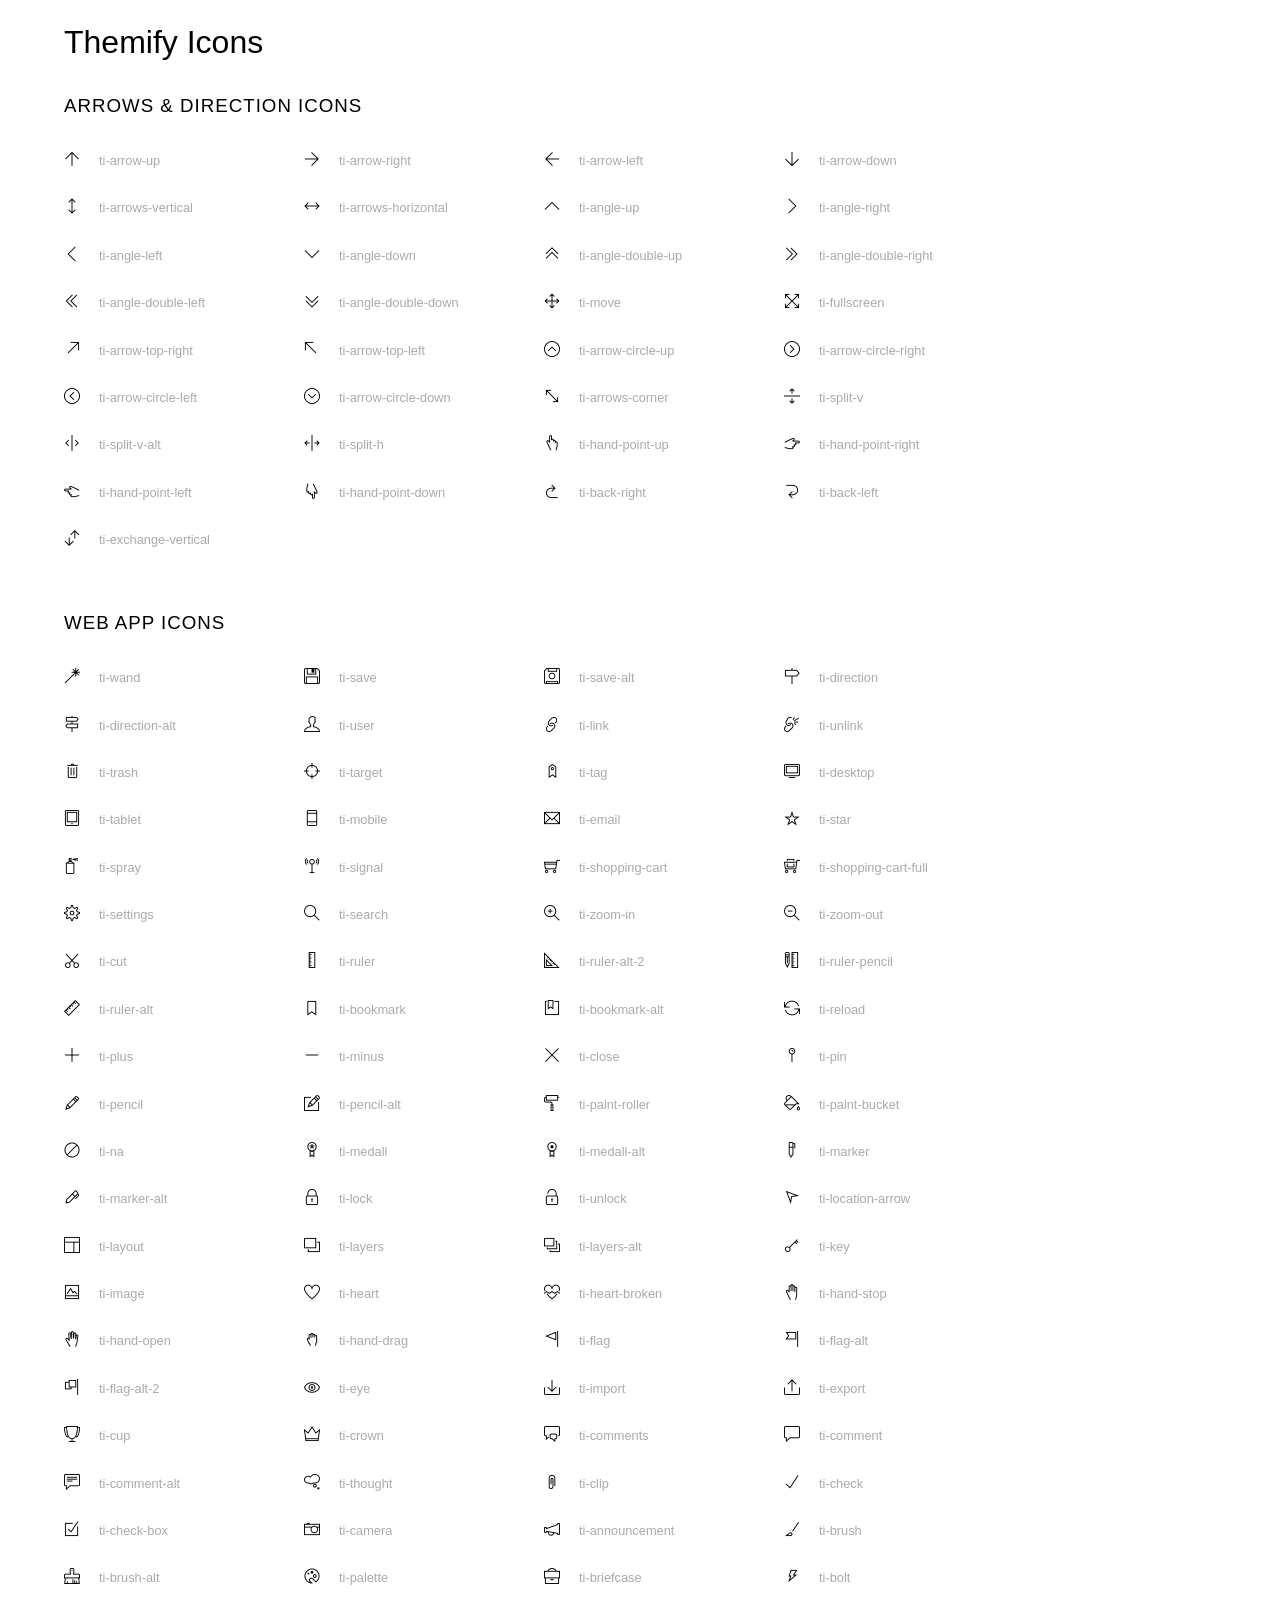
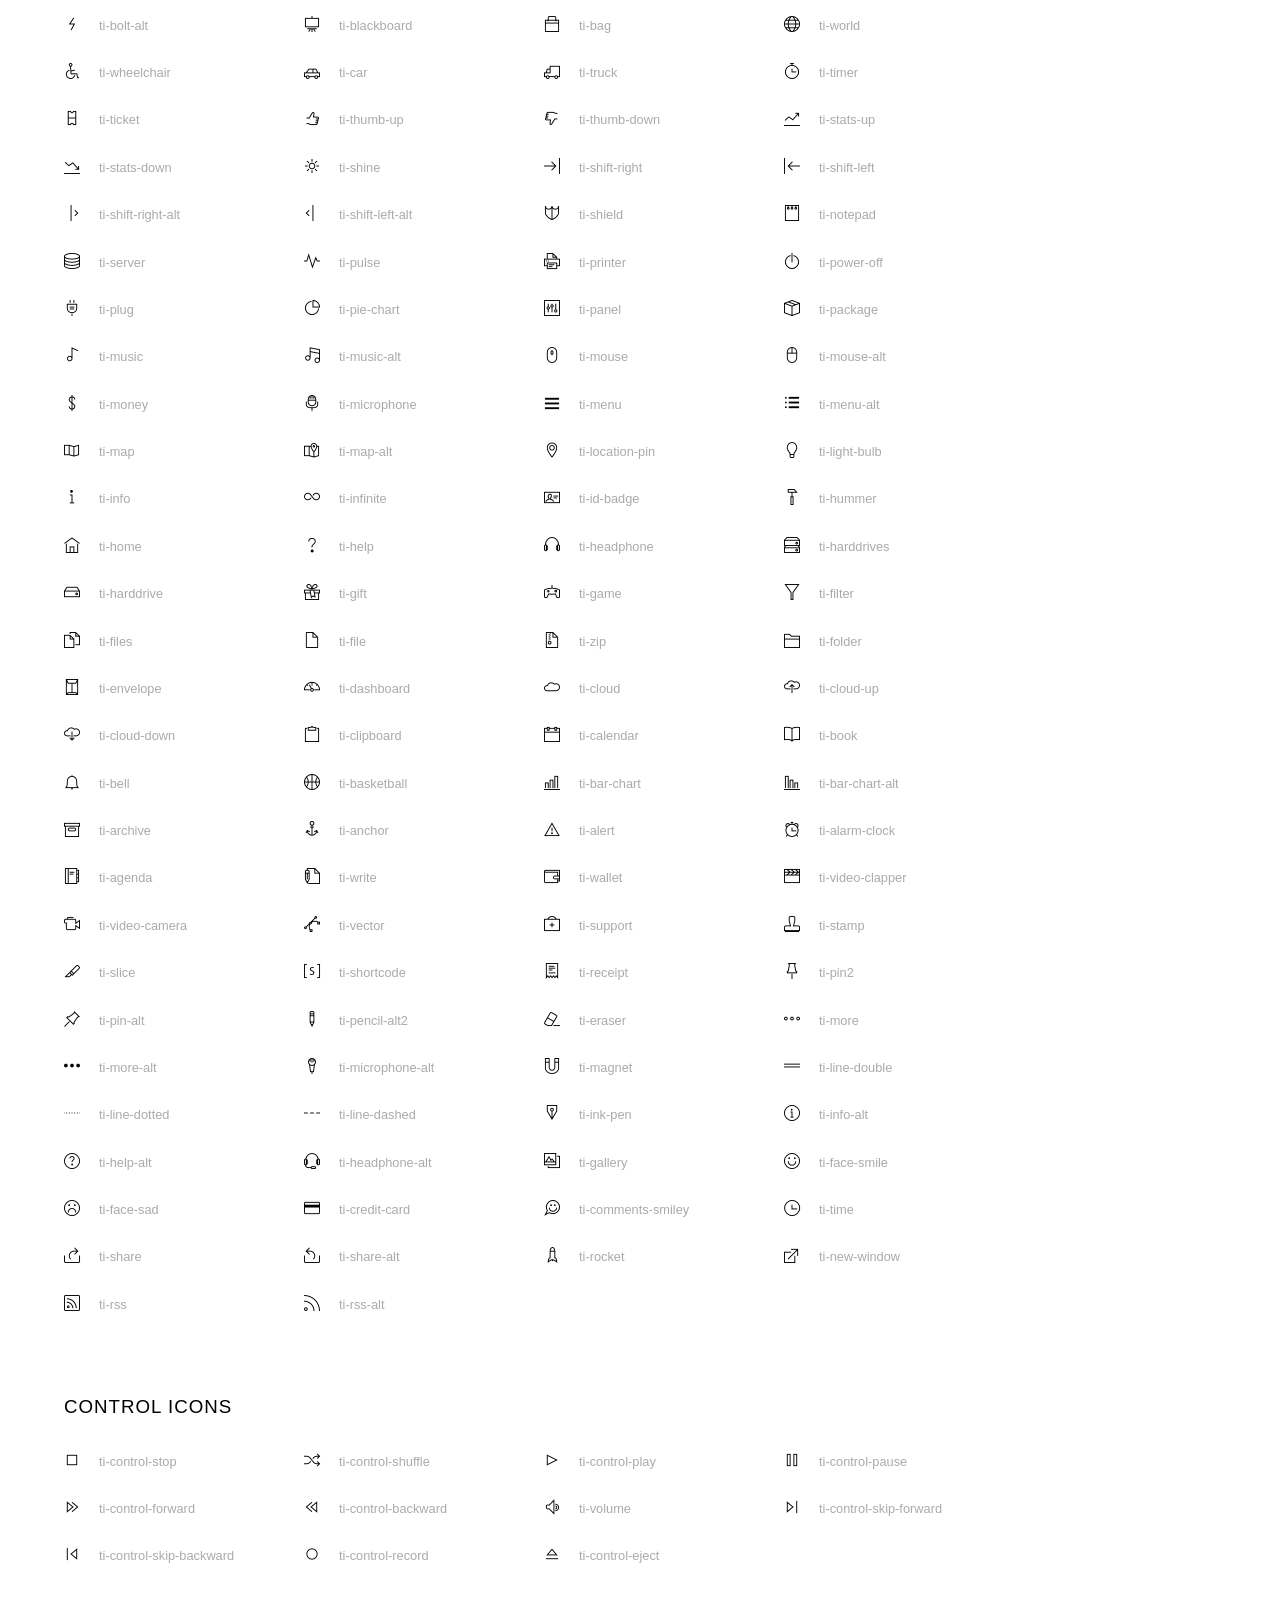
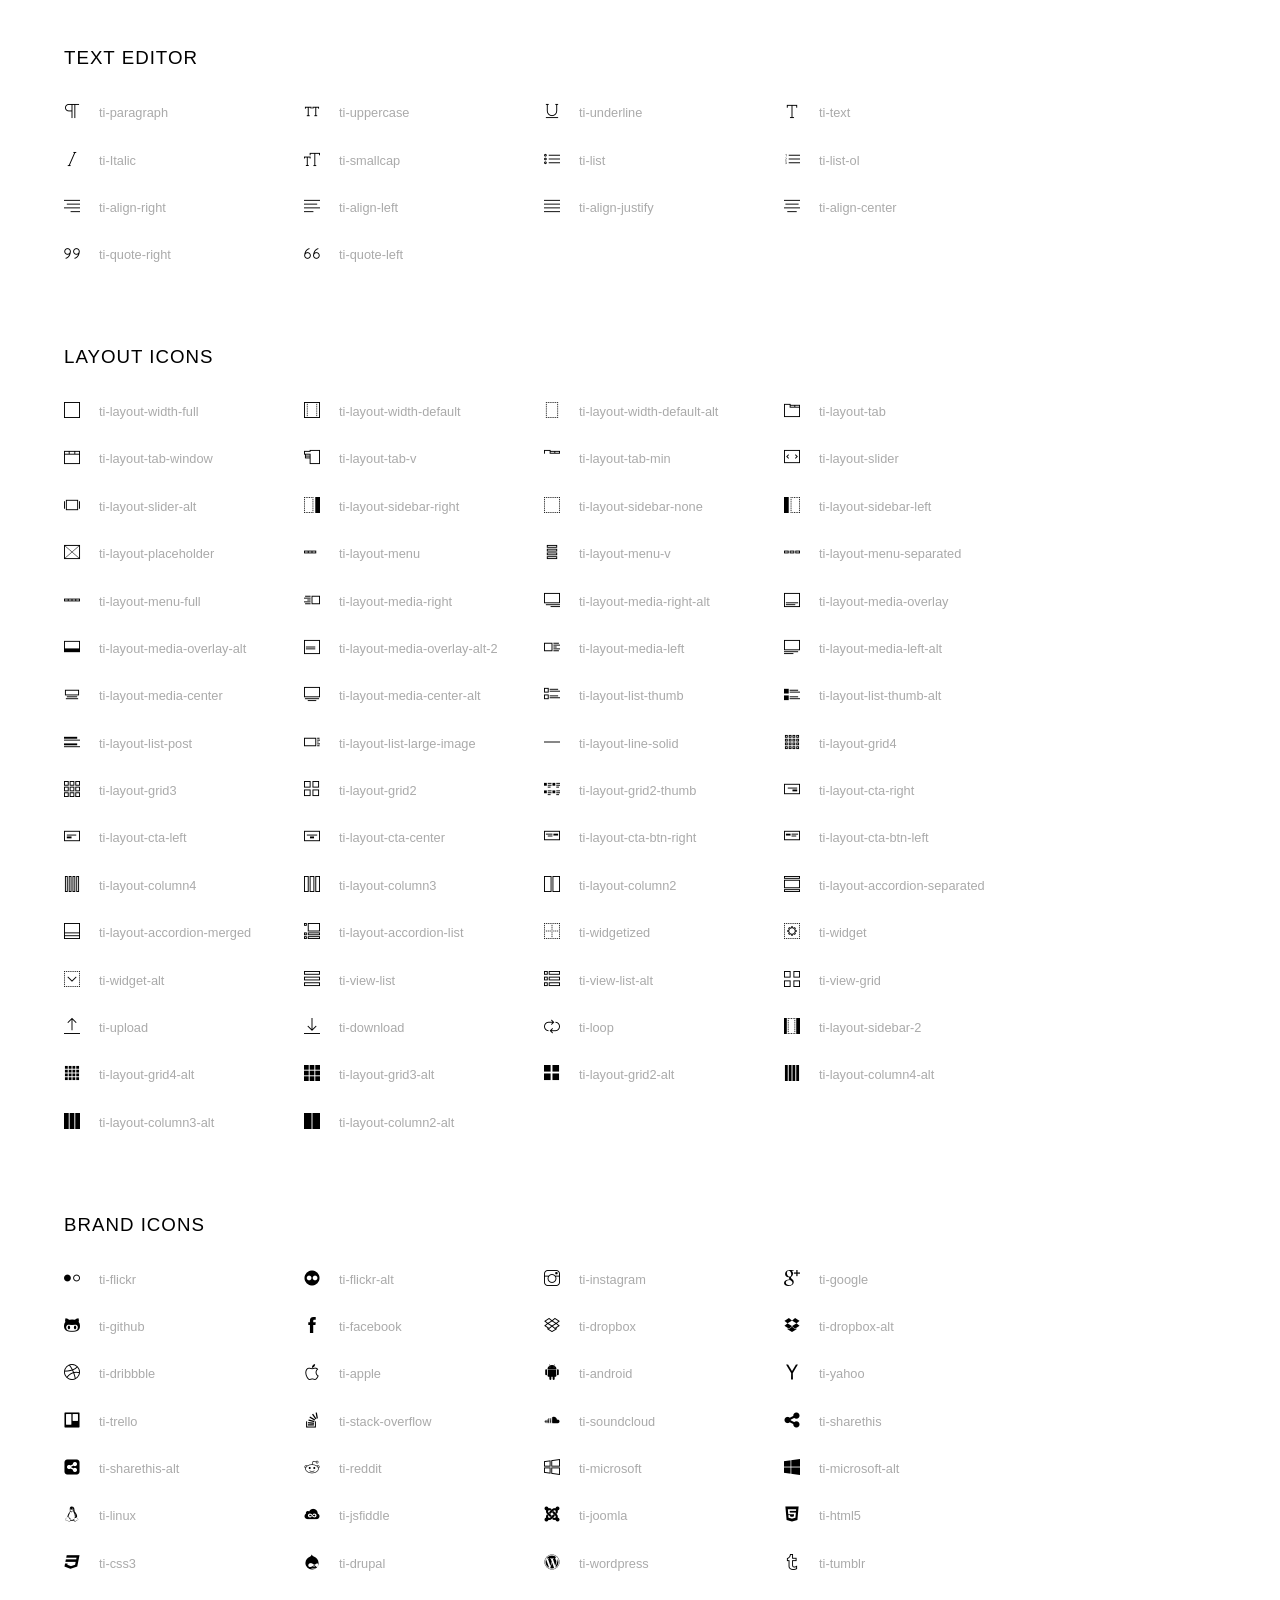
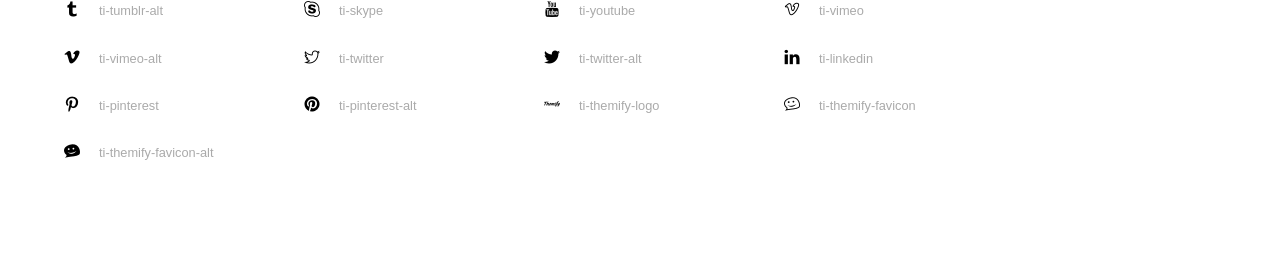
<file: vendors/themify-icons/index.html>
<!doctype html>
<html>
<head>
	<meta charset="utf-8">
	<title>Themify Icon Font</title>
	<meta name="viewport" content="width=device-width">
	<link rel="stylesheet" href="demo-files/demo.css">
	<link rel="stylesheet" href="themify-icons.css">
	<!--[if lt IE 8]><!-->
	<link rel="stylesheet" href="ie7/ie7.css">
	<!--<![endif]-->
</head>
<body>
	<h1>Themify Icons</h1>

	<div class="icon-section">

		<div class="icon-section">
			<h3>Arrows &amp; Direction Icons </h3>

			<div class="icon-container">
				<span class="ti-arrow-up"></span><span class="icon-name"> ti-arrow-up</span>
			</div>
			<div class="icon-container">
				<span class="ti-arrow-right"></span><span class="icon-name"> ti-arrow-right</span>
			</div>
			<div class="icon-container">
				<span class="ti-arrow-left"></span><span class="icon-name"> ti-arrow-left</span>
			</div>
			<div class="icon-container">
				<span class="ti-arrow-down"></span><span class="icon-name"> ti-arrow-down</span>
			</div>
			<div class="icon-container">
				<span class="ti-arrows-vertical"></span><span class="icon-name"> ti-arrows-vertical</span>
			</div>
			<div class="icon-container">
				<span class="ti-arrows-horizontal"></span><span class="icon-name"> ti-arrows-horizontal</span>
			</div>
			<div class="icon-container">
				<span class="ti-angle-up"></span><span class="icon-name"> ti-angle-up</span>
			</div>
			<div class="icon-container">
				<span class="ti-angle-right"></span><span class="icon-name"> ti-angle-right</span>
			</div>
			<div class="icon-container">
				<span class="ti-angle-left"></span><span class="icon-name"> ti-angle-left</span>
			</div>
			<div class="icon-container">
				<span class="ti-angle-down"></span><span class="icon-name"> ti-angle-down</span>
			</div>	
			<div class="icon-container">
				<span class="ti-angle-double-up"></span><span class="icon-name"> ti-angle-double-up</span>
			</div>
			<div class="icon-container">
				<span class="ti-angle-double-right"></span><span class="icon-name"> ti-angle-double-right</span>
			</div>
			<div class="icon-container">
				<span class="ti-angle-double-left"></span><span class="icon-name"> ti-angle-double-left</span>
			</div>
			<div class="icon-container">
				<span class="ti-angle-double-down"></span><span class="icon-name"> ti-angle-double-down</span>
			</div>					
			<div class="icon-container">
				<span class="ti-move"></span><span class="icon-name"> ti-move</span>
			</div>
			<div class="icon-container">
				<span class="ti-fullscreen"></span><span class="icon-name"> ti-fullscreen</span>
			</div>
			<div class="icon-container">
				<span class="ti-arrow-top-right"></span><span class="icon-name"> ti-arrow-top-right</span>
			</div>
			<div class="icon-container">
				<span class="ti-arrow-top-left"></span><span class="icon-name"> ti-arrow-top-left</span>
			</div>
			<div class="icon-container">
				<span class="ti-arrow-circle-up"></span><span class="icon-name"> ti-arrow-circle-up</span>
			</div>
			<div class="icon-container">
				<span class="ti-arrow-circle-right"></span><span class="icon-name"> ti-arrow-circle-right</span>
			</div>
			<div class="icon-container">
				<span class="ti-arrow-circle-left"></span><span class="icon-name"> ti-arrow-circle-left</span>
			</div>
			<div class="icon-container">
				<span class="ti-arrow-circle-down"></span><span class="icon-name"> ti-arrow-circle-down</span>
			</div>
			<div class="icon-container">
				<span class="ti-arrows-corner"></span><span class="icon-name"> ti-arrows-corner</span>
			</div>
			<div class="icon-container">
				<span class="ti-split-v"></span><span class="icon-name"> ti-split-v</span>
			</div>

			<div class="icon-container">
				<span class="ti-split-v-alt"></span><span class="icon-name"> ti-split-v-alt</span>
			</div>
			<div class="icon-container">
				<span class="ti-split-h"></span><span class="icon-name"> ti-split-h</span>
			</div>
			<div class="icon-container">
				<span class="ti-hand-point-up"></span><span class="icon-name"> ti-hand-point-up</span>
			</div>
			<div class="icon-container">
				<span class="ti-hand-point-right"></span><span class="icon-name"> ti-hand-point-right</span>
			</div>
			<div class="icon-container">
				<span class="ti-hand-point-left"></span><span class="icon-name"> ti-hand-point-left</span>
			</div>
			<div class="icon-container">
				<span class="ti-hand-point-down"></span><span class="icon-name"> ti-hand-point-down</span>
			</div>
			<div class="icon-container">
				<span class="ti-back-right"></span><span class="icon-name"> ti-back-right</span>
			</div>
			<div class="icon-container">
				<span class="ti-back-left"></span><span class="icon-name"> ti-back-left</span>
			</div>
			<div class="icon-container">
				<span class="ti-exchange-vertical"></span><span class="icon-name"> ti-exchange-vertical</span>
			</div>

		</div> <!-- Arrows Icons -->



		<h3>Web App Icons</h3>
		
		<div class="icon-section">

			<div class="icon-container">
				<span class="ti-wand"></span><span class="icon-name"> ti-wand</span>
			</div>
			<div class="icon-container">
				<span class="ti-save"></span><span class="icon-name"> ti-save</span>
			</div>
			<div class="icon-container">
				<span class="ti-save-alt"></span><span class="icon-name"> ti-save-alt</span>
			</div>

			<div class="icon-container">
				<span class="ti-direction"></span><span class="icon-name"> ti-direction</span>
			</div>
			<div class="icon-container">
				<span class="ti-direction-alt"></span><span class="icon-name"> ti-direction-alt</span>
			</div>
			<div class="icon-container">
				<span class="ti-user"></span><span class="icon-name"> ti-user</span>
			</div>
			<div class="icon-container">
				<span class="ti-link"></span><span class="icon-name"> ti-link</span>
			</div>
			<div class="icon-container">
				<span class="ti-unlink"></span><span class="icon-name"> ti-unlink</span>
			</div>
			<div class="icon-container">
				<span class="ti-trash"></span><span class="icon-name"> ti-trash</span>
			</div>
			<div class="icon-container">
				<span class="ti-target"></span><span class="icon-name"> ti-target</span>
			</div>
			<div class="icon-container">
				<span class="ti-tag"></span><span class="icon-name"> ti-tag</span>
			</div>
			<div class="icon-container">
				<span class="ti-desktop"></span><span class="icon-name"> ti-desktop</span>
			</div>
			<div class="icon-container">
				<span class="ti-tablet"></span><span class="icon-name"> ti-tablet</span>
			</div>
			<div class="icon-container">
				<span class="ti-mobile"></span><span class="icon-name"> ti-mobile</span>
			</div>
			<div class="icon-container">
				<span class="ti-email"></span><span class="icon-name"> ti-email</span>
			</div>	
			<div class="icon-container">
				<span class="ti-star"></span><span class="icon-name"> ti-star</span>
			</div>
			<div class="icon-container">
				<span class="ti-spray"></span><span class="icon-name"> ti-spray</span>
			</div>
			<div class="icon-container">
				<span class="ti-signal"></span><span class="icon-name"> ti-signal</span>
			</div>
			<div class="icon-container">
				<span class="ti-shopping-cart"></span><span class="icon-name"> ti-shopping-cart</span>
			</div>
			<div class="icon-container">
				<span class="ti-shopping-cart-full"></span><span class="icon-name"> ti-shopping-cart-full</span>
			</div>
			<div class="icon-container">
				<span class="ti-settings"></span><span class="icon-name"> ti-settings</span>
			</div>
			<div class="icon-container">
				<span class="ti-search"></span><span class="icon-name"> ti-search</span>
			</div>
			<div class="icon-container">
				<span class="ti-zoom-in"></span><span class="icon-name"> ti-zoom-in</span>
			</div>
			<div class="icon-container">
				<span class="ti-zoom-out"></span><span class="icon-name"> ti-zoom-out</span>
			</div>
			<div class="icon-container">
				<span class="ti-cut"></span><span class="icon-name"> ti-cut</span>
			</div>
			<div class="icon-container">
				<span class="ti-ruler"></span><span class="icon-name"> ti-ruler</span>
			</div>
			<div class="icon-container">
				<span class="ti-ruler-alt-2"></span><span class="icon-name"> ti-ruler-alt-2</span>
			</div>			
			<div class="icon-container">
				<span class="ti-ruler-pencil"></span><span class="icon-name"> ti-ruler-pencil</span>
			</div>
			<div class="icon-container">
				<span class="ti-ruler-alt"></span><span class="icon-name"> ti-ruler-alt</span>
			</div>
			<div class="icon-container">
				<span class="ti-bookmark"></span><span class="icon-name"> ti-bookmark</span>
			</div>
			<div class="icon-container">
				<span class="ti-bookmark-alt"></span><span class="icon-name"> ti-bookmark-alt</span>
			</div>
			<div class="icon-container">
				<span class="ti-reload"></span><span class="icon-name"> ti-reload</span>
			</div>
			<div class="icon-container">
				<span class="ti-plus"></span><span class="icon-name"> ti-plus</span>
			</div>
			<div class="icon-container">
				<span class="ti-minus"></span><span class="icon-name"> ti-minus</span>
			</div>
			<div class="icon-container">
				<span class="ti-close"></span><span class="icon-name"> ti-close</span>
			</div>			
			<div class="icon-container">
				<span class="ti-pin"></span><span class="icon-name"> ti-pin</span>
			</div>
			<div class="icon-container">
				<span class="ti-pencil"></span><span class="icon-name"> ti-pencil</span>
			</div>
					
		  	<div class="icon-container">
				<span class="ti-pencil-alt"></span><span class="icon-name"> ti-pencil-alt</span>
			</div>
			<div class="icon-container">
				<span class="ti-paint-roller"></span><span class="icon-name"> ti-paint-roller</span>
			</div>
			<div class="icon-container">
				<span class="ti-paint-bucket"></span><span class="icon-name"> ti-paint-bucket</span>
			</div>
			<div class="icon-container">
				<span class="ti-na"></span><span class="icon-name"> ti-na</span>
			</div>
			<div class="icon-container">
				<span class="ti-medall"></span><span class="icon-name"> ti-medall</span>
			</div>
			<div class="icon-container">
				<span class="ti-medall-alt"></span><span class="icon-name"> ti-medall-alt</span>
			</div>
			<div class="icon-container">
				<span class="ti-marker"></span><span class="icon-name"> ti-marker</span>
			</div>
			<div class="icon-container">
				<span class="ti-marker-alt"></span><span class="icon-name"> ti-marker-alt</span>
			</div>

			<div class="icon-container">
				<span class="ti-lock"></span><span class="icon-name"> ti-lock</span>
			</div>
			<div class="icon-container">
				<span class="ti-unlock"></span><span class="icon-name"> ti-unlock</span>
			</div>
			<div class="icon-container">
				<span class="ti-location-arrow"></span><span class="icon-name"> ti-location-arrow</span>
			</div>
			<div class="icon-container">
				<span class="ti-layout"></span><span class="icon-name"> ti-layout</span>
			</div>
			<div class="icon-container">
				<span class="ti-layers"></span><span class="icon-name"> ti-layers</span>
			</div>
			<div class="icon-container">
				<span class="ti-layers-alt"></span><span class="icon-name"> ti-layers-alt</span>
			</div>
			<div class="icon-container">
				<span class="ti-key"></span><span class="icon-name"> ti-key</span>
			</div>
			<div class="icon-container">
				<span class="ti-image"></span><span class="icon-name"> ti-image</span>
			</div>
			<div class="icon-container">
				<span class="ti-heart"></span><span class="icon-name"> ti-heart</span>
			</div>
			<div class="icon-container">
				<span class="ti-heart-broken"></span><span class="icon-name"> ti-heart-broken</span>
			</div>
			<div class="icon-container">
				<span class="ti-hand-stop"></span><span class="icon-name"> ti-hand-stop</span>
			</div>
			<div class="icon-container">
				<span class="ti-hand-open"></span><span class="icon-name"> ti-hand-open</span>
			</div>
			<div class="icon-container">
				<span class="ti-hand-drag"></span><span class="icon-name"> ti-hand-drag</span>
			</div>
			<div class="icon-container">
				<span class="ti-flag"></span><span class="icon-name"> ti-flag</span>
			</div>
			<div class="icon-container">
				<span class="ti-flag-alt"></span><span class="icon-name"> ti-flag-alt</span>
			</div>
			<div class="icon-container">
				<span class="ti-flag-alt-2"></span><span class="icon-name"> ti-flag-alt-2</span>
			</div>
			<div class="icon-container">
				<span class="ti-eye"></span><span class="icon-name"> ti-eye</span>
			</div>
			<div class="icon-container">
				<span class="ti-import"></span><span class="icon-name"> ti-import</span>
			</div>			
			<div class="icon-container">
				<span class="ti-export"></span><span class="icon-name"> ti-export</span>
			</div>
			<div class="icon-container">
				<span class="ti-cup"></span><span class="icon-name"> ti-cup</span>
			</div>
			<div class="icon-container">
				<span class="ti-crown"></span><span class="icon-name"> ti-crown</span>
			</div>
			<div class="icon-container">
				<span class="ti-comments"></span><span class="icon-name"> ti-comments</span>
			</div>
			<div class="icon-container">
				<span class="ti-comment"></span><span class="icon-name"> ti-comment</span>
			</div>
			<div class="icon-container">
				<span class="ti-comment-alt"></span><span class="icon-name"> ti-comment-alt</span>
			</div>
			<div class="icon-container">
				<span class="ti-thought"></span><span class="icon-name"> ti-thought</span>
			</div>			
			<div class="icon-container">
				<span class="ti-clip"></span><span class="icon-name"> ti-clip</span>
			</div>

			<div class="icon-container">
				<span class="ti-check"></span><span class="icon-name"> ti-check</span>
			</div>
			<div class="icon-container">
				<span class="ti-check-box"></span><span class="icon-name"> ti-check-box</span>
			</div>
			<div class="icon-container">
				<span class="ti-camera"></span><span class="icon-name"> ti-camera</span>
			</div>
			<div class="icon-container">
				<span class="ti-announcement"></span><span class="icon-name"> ti-announcement</span>
			</div>
			<div class="icon-container">
				<span class="ti-brush"></span><span class="icon-name"> ti-brush</span>
			</div>
			<div class="icon-container">
				<span class="ti-brush-alt"></span><span class="icon-name"> ti-brush-alt</span>
			</div>
			<div class="icon-container">
				<span class="ti-palette"></span><span class="icon-name"> ti-palette</span>
			</div>			
			<div class="icon-container">
				<span class="ti-briefcase"></span><span class="icon-name"> ti-briefcase</span>
			</div>
			<div class="icon-container">
				<span class="ti-bolt"></span><span class="icon-name"> ti-bolt</span>
			</div>
			<div class="icon-container">
				<span class="ti-bolt-alt"></span><span class="icon-name"> ti-bolt-alt</span>
			</div>
			<div class="icon-container">
				<span class="ti-blackboard"></span><span class="icon-name"> ti-blackboard</span>
			</div>
			<div class="icon-container">
				<span class="ti-bag"></span><span class="icon-name"> ti-bag</span>
			</div>
			<div class="icon-container">
				<span class="ti-world"></span><span class="icon-name"> ti-world</span>
			</div>
			<div class="icon-container">
				<span class="ti-wheelchair"></span><span class="icon-name"> ti-wheelchair</span>
			</div>
			<div class="icon-container">
				<span class="ti-car"></span><span class="icon-name"> ti-car</span>
			</div>
			<div class="icon-container">
				<span class="ti-truck"></span><span class="icon-name"> ti-truck</span>
			</div>
			<div class="icon-container">
				<span class="ti-timer"></span><span class="icon-name"> ti-timer</span>
			</div>
			<div class="icon-container">
				<span class="ti-ticket"></span><span class="icon-name"> ti-ticket</span>
			</div>
			<div class="icon-container">
				<span class="ti-thumb-up"></span><span class="icon-name"> ti-thumb-up</span>
			</div>
			<div class="icon-container">
				<span class="ti-thumb-down"></span><span class="icon-name"> ti-thumb-down</span>
			</div>

			<div class="icon-container">
				<span class="ti-stats-up"></span><span class="icon-name"> ti-stats-up</span>
			</div>
			<div class="icon-container">
				<span class="ti-stats-down"></span><span class="icon-name"> ti-stats-down</span>
			</div>
			<div class="icon-container">
				<span class="ti-shine"></span><span class="icon-name"> ti-shine</span>
			</div>
			<div class="icon-container">
				<span class="ti-shift-right"></span><span class="icon-name"> ti-shift-right</span>
			</div>
			<div class="icon-container">
				<span class="ti-shift-left"></span><span class="icon-name"> ti-shift-left</span>
			</div>

			<div class="icon-container">
				<span class="ti-shift-right-alt"></span><span class="icon-name"> ti-shift-right-alt</span>
			</div>
			<div class="icon-container">
				<span class="ti-shift-left-alt"></span><span class="icon-name"> ti-shift-left-alt</span>
			</div>
			<div class="icon-container">
				<span class="ti-shield"></span><span class="icon-name"> ti-shield</span>
			</div>
			<div class="icon-container">
				<span class="ti-notepad"></span><span class="icon-name"> ti-notepad</span>
			</div>
			<div class="icon-container">
				<span class="ti-server"></span><span class="icon-name"> ti-server</span>
			</div>

			<div class="icon-container">
				<span class="ti-pulse"></span><span class="icon-name"> ti-pulse</span>
			</div>
			<div class="icon-container">
				<span class="ti-printer"></span><span class="icon-name"> ti-printer</span>
			</div>
			<div class="icon-container">
				<span class="ti-power-off"></span><span class="icon-name"> ti-power-off</span>
			</div>
			<div class="icon-container">
				<span class="ti-plug"></span><span class="icon-name"> ti-plug</span>
			</div>
			<div class="icon-container">
				<span class="ti-pie-chart"></span><span class="icon-name"> ti-pie-chart</span>
			</div>

			<div class="icon-container">
				<span class="ti-panel"></span><span class="icon-name"> ti-panel</span>
			</div>
			<div class="icon-container">
				<span class="ti-package"></span><span class="icon-name"> ti-package</span>
			</div>
			<div class="icon-container">
				<span class="ti-music"></span><span class="icon-name"> ti-music</span>
			</div>
			<div class="icon-container">
				<span class="ti-music-alt"></span><span class="icon-name"> ti-music-alt</span>
			</div>
			<div class="icon-container">
				<span class="ti-mouse"></span><span class="icon-name"> ti-mouse</span>
			</div>
			<div class="icon-container">
				<span class="ti-mouse-alt"></span><span class="icon-name"> ti-mouse-alt</span>
			</div>
			<div class="icon-container">
				<span class="ti-money"></span><span class="icon-name"> ti-money</span>
			</div>
			<div class="icon-container">
				<span class="ti-microphone"></span><span class="icon-name"> ti-microphone</span>
			</div>
			<div class="icon-container">
				<span class="ti-menu"></span><span class="icon-name"> ti-menu</span>
			</div>
			<div class="icon-container">
				<span class="ti-menu-alt"></span><span class="icon-name"> ti-menu-alt</span>
			</div>
			<div class="icon-container">
				<span class="ti-map"></span><span class="icon-name"> ti-map</span>
			</div>
			<div class="icon-container">
				<span class="ti-map-alt"></span><span class="icon-name"> ti-map-alt</span>
			</div>

			<div class="icon-container">
				<span class="ti-location-pin"></span><span class="icon-name"> ti-location-pin</span>
			</div>

			<div class="icon-container">
				<span class="ti-light-bulb"></span><span class="icon-name"> ti-light-bulb</span>
			</div>
			<div class="icon-container">
				<span class="ti-info"></span><span class="icon-name"> ti-info</span>
			</div>
			<div class="icon-container">
				<span class="ti-infinite"></span><span class="icon-name"> ti-infinite</span>
			</div>
			<div class="icon-container">
				<span class="ti-id-badge"></span><span class="icon-name"> ti-id-badge</span>
			</div>
			<div class="icon-container">
				<span class="ti-hummer"></span><span class="icon-name"> ti-hummer</span>
			</div>
			<div class="icon-container">
				<span class="ti-home"></span><span class="icon-name"> ti-home</span>
			</div>
			<div class="icon-container">
				<span class="ti-help"></span><span class="icon-name"> ti-help</span>
			</div>
			<div class="icon-container">
				<span class="ti-headphone"></span><span class="icon-name"> ti-headphone</span>
			</div>
			<div class="icon-container">
				<span class="ti-harddrives"></span><span class="icon-name"> ti-harddrives</span>
			</div>
			<div class="icon-container">
				<span class="ti-harddrive"></span><span class="icon-name"> ti-harddrive</span>
			</div>
			<div class="icon-container">
				<span class="ti-gift"></span><span class="icon-name"> ti-gift</span>
			</div>
			<div class="icon-container">
				<span class="ti-game"></span><span class="icon-name"> ti-game</span>
			</div>
			<div class="icon-container">
				<span class="ti-filter"></span><span class="icon-name"> ti-filter</span>
			</div>
			<div class="icon-container">
				<span class="ti-files"></span><span class="icon-name"> ti-files</span>
			</div>
			<div class="icon-container">
				<span class="ti-file"></span><span class="icon-name"> ti-file</span>
			</div>
			<div class="icon-container">
				<span class="ti-zip"></span><span class="icon-name"> ti-zip</span>
			</div>
			<div class="icon-container">
				<span class="ti-folder"></span><span class="icon-name"> ti-folder</span>
			</div>			
			<div class="icon-container">
				<span class="ti-envelope"></span><span class="icon-name"> ti-envelope</span>
			</div>


			<div class="icon-container">
				<span class="ti-dashboard"></span><span class="icon-name"> ti-dashboard</span>
			</div>
			<div class="icon-container">
				<span class="ti-cloud"></span><span class="icon-name"> ti-cloud</span>
			</div>
			<div class="icon-container">
				<span class="ti-cloud-up"></span><span class="icon-name"> ti-cloud-up</span>
			</div>
			<div class="icon-container">
				<span class="ti-cloud-down"></span><span class="icon-name"> ti-cloud-down</span>
			</div>
			<div class="icon-container">
				<span class="ti-clipboard"></span><span class="icon-name"> ti-clipboard</span>
			</div>
			<div class="icon-container">
				<span class="ti-calendar"></span><span class="icon-name"> ti-calendar</span>
			</div>
			<div class="icon-container">
				<span class="ti-book"></span><span class="icon-name"> ti-book</span>
			</div>
			<div class="icon-container">
				<span class="ti-bell"></span><span class="icon-name"> ti-bell</span>
			</div>
			<div class="icon-container">
				<span class="ti-basketball"></span><span class="icon-name"> ti-basketball</span>
			</div>
			<div class="icon-container">
				<span class="ti-bar-chart"></span><span class="icon-name"> ti-bar-chart</span>
			</div>
			<div class="icon-container">
				<span class="ti-bar-chart-alt"></span><span class="icon-name"> ti-bar-chart-alt</span>
			</div>


			<div class="icon-container">
				<span class="ti-archive"></span><span class="icon-name"> ti-archive</span>
			</div>
			<div class="icon-container">
				<span class="ti-anchor"></span><span class="icon-name"> ti-anchor</span>
			</div>

			<div class="icon-container">
				<span class="ti-alert"></span><span class="icon-name"> ti-alert</span>
			</div>
			<div class="icon-container">
				<span class="ti-alarm-clock"></span><span class="icon-name"> ti-alarm-clock</span>
			</div>
			<div class="icon-container">
				<span class="ti-agenda"></span><span class="icon-name"> ti-agenda</span>
			</div>
			<div class="icon-container">
				<span class="ti-write"></span><span class="icon-name"> ti-write</span>
			</div>

			<div class="icon-container">
				<span class="ti-wallet"></span><span class="icon-name"> ti-wallet</span>
			</div>
			<div class="icon-container">
				<span class="ti-video-clapper"></span><span class="icon-name"> ti-video-clapper</span>
			</div>
			<div class="icon-container">
				<span class="ti-video-camera"></span><span class="icon-name"> ti-video-camera</span>
			</div>
			<div class="icon-container">
				<span class="ti-vector"></span><span class="icon-name"> ti-vector</span>
			</div>

			<div class="icon-container">
				<span class="ti-support"></span><span class="icon-name"> ti-support</span>
			</div>
			<div class="icon-container">
				<span class="ti-stamp"></span><span class="icon-name"> ti-stamp</span>
			</div>
			<div class="icon-container">
				<span class="ti-slice"></span><span class="icon-name"> ti-slice</span>
			</div>
			<div class="icon-container">
				<span class="ti-shortcode"></span><span class="icon-name"> ti-shortcode</span>
			</div>
			<div class="icon-container">
				<span class="ti-receipt"></span><span class="icon-name"> ti-receipt</span>
			</div>
			<div class="icon-container">
				<span class="ti-pin2"></span><span class="icon-name"> ti-pin2</span>
			</div>
			<div class="icon-container">
				<span class="ti-pin-alt"></span><span class="icon-name"> ti-pin-alt</span>
			</div>
			<div class="icon-container">
				<span class="ti-pencil-alt2"></span><span class="icon-name"> ti-pencil-alt2</span>
			</div>
			<div class="icon-container">
				<span class="ti-eraser"></span><span class="icon-name"> ti-eraser</span>
			</div>			
			<div class="icon-container">
				<span class="ti-more"></span><span class="icon-name"> ti-more</span>
			</div>
			<div class="icon-container">
				<span class="ti-more-alt"></span><span class="icon-name"> ti-more-alt</span>
			</div>
			<div class="icon-container">
				<span class="ti-microphone-alt"></span><span class="icon-name"> ti-microphone-alt</span>
			</div>
			<div class="icon-container">
				<span class="ti-magnet"></span><span class="icon-name"> ti-magnet</span>
			</div>
			<div class="icon-container">
				<span class="ti-line-double"></span><span class="icon-name"> ti-line-double</span>
			</div>
			<div class="icon-container">
				<span class="ti-line-dotted"></span><span class="icon-name"> ti-line-dotted</span>
			</div>
			<div class="icon-container">
				<span class="ti-line-dashed"></span><span class="icon-name"> ti-line-dashed</span>
			</div>

			<div class="icon-container">
				<span class="ti-ink-pen"></span><span class="icon-name"> ti-ink-pen</span>
			</div>
			<div class="icon-container">
				<span class="ti-info-alt"></span><span class="icon-name"> ti-info-alt</span>
			</div>
			<div class="icon-container">
				<span class="ti-help-alt"></span><span class="icon-name"> ti-help-alt</span>
			</div>
			<div class="icon-container">
				<span class="ti-headphone-alt"></span><span class="icon-name"> ti-headphone-alt</span>
			</div>

			<div class="icon-container">
				<span class="ti-gallery"></span><span class="icon-name"> ti-gallery</span>
			</div>
			<div class="icon-container">
				<span class="ti-face-smile"></span><span class="icon-name"> ti-face-smile</span>
			</div>
			<div class="icon-container">
				<span class="ti-face-sad"></span><span class="icon-name"> ti-face-sad</span>
			</div>
			<div class="icon-container">
				<span class="ti-credit-card"></span><span class="icon-name"> ti-credit-card</span>
			</div>
			<div class="icon-container">
				<span class="ti-comments-smiley"></span><span class="icon-name"> ti-comments-smiley</span>
			</div>
			<div class="icon-container">
				<span class="ti-time"></span><span class="icon-name"> ti-time</span>
			</div>
			<div class="icon-container">
				<span class="ti-share"></span><span class="icon-name"> ti-share</span>
			</div>
			<div class="icon-container">
				<span class="ti-share-alt"></span><span class="icon-name"> ti-share-alt</span>
			</div>
			<div class="icon-container">
				<span class="ti-rocket"></span><span class="icon-name"> ti-rocket</span>
			</div>

			<div class="icon-container">
				<span class="ti-new-window"></span><span class="icon-name"> ti-new-window</span>
			</div>

			<div class="icon-container">
				<span class="ti-rss"></span><span class="icon-name"> ti-rss</span>
			</div>

			<div class="icon-container">
				<span class="ti-rss-alt"></span><span class="icon-name"> ti-rss-alt</span>
			</div>
			
		</div><!-- Web App Icons -->


		<div class="icon-section">
			<h3>Control Icons</h3>
			<div class="icon-container">
				<span class="ti-control-stop"></span><span class="icon-name"> ti-control-stop</span>
			</div>
			<div class="icon-container">
				<span class="ti-control-shuffle"></span><span class="icon-name"> ti-control-shuffle</span>
			</div>
			<div class="icon-container">
				<span class="ti-control-play"></span><span class="icon-name"> ti-control-play</span>
			</div>
			<div class="icon-container">
				<span class="ti-control-pause"></span><span class="icon-name"> ti-control-pause</span>
			</div>
			<div class="icon-container">
				<span class="ti-control-forward"></span><span class="icon-name"> ti-control-forward</span>
			</div>
			<div class="icon-container">
				<span class="ti-control-backward"></span><span class="icon-name"> ti-control-backward</span>
			</div>	
			<div class="icon-container">
				<span class="ti-volume"></span><span class="icon-name"> ti-volume</span>
			</div>
			<div class="icon-container">
				<span class="ti-control-skip-forward"></span><span class="icon-name"> ti-control-skip-forward</span>
			</div>
			<div class="icon-container">
				<span class="ti-control-skip-backward"></span><span class="icon-name"> ti-control-skip-backward</span>
			</div>
			<div class="icon-container">
				<span class="ti-control-record"></span><span class="icon-name"> ti-control-record</span>
			</div>
			<div class="icon-container">
				<span class="ti-control-eject"></span><span class="icon-name"> ti-control-eject</span>
			</div>			
		</div> <!-- Control Icons -->


		<div class="icon-section">
			<h3>Text Editor</h3>

			<div class="icon-container">
				<span class="ti-paragraph"></span><span class="icon-name"> ti-paragraph</span>
			</div>
			<div class="icon-container">
				<span class="ti-uppercase"></span><span class="icon-name"> ti-uppercase</span>
			</div>

			<div class="icon-container">
				<span class="ti-underline"></span><span class="icon-name"> ti-underline</span>
			</div>
			<div class="icon-container">
				<span class="ti-text"></span><span class="icon-name"> ti-text</span>
			</div>
			<div class="icon-container">
				<span class="ti-Italic"></span><span class="icon-name"> ti-Italic</span>
			</div>
			<div class="icon-container">
				<span class="ti-smallcap"></span><span class="icon-name"> ti-smallcap</span>
			</div>
			<div class="icon-container">
				<span class="ti-list"></span><span class="icon-name"> ti-list</span>
			</div>
			<div class="icon-container">
				<span class="ti-list-ol"></span><span class="icon-name"> ti-list-ol</span>
			</div>
			<div class="icon-container">
				<span class="ti-align-right"></span><span class="icon-name"> ti-align-right</span>
			</div>
			<div class="icon-container">
				<span class="ti-align-left"></span><span class="icon-name"> ti-align-left</span>
			</div>
			<div class="icon-container">
				<span class="ti-align-justify"></span><span class="icon-name"> ti-align-justify</span>
			</div>
			<div class="icon-container">
				<span class="ti-align-center"></span><span class="icon-name"> ti-align-center</span>
			</div>
			<div class="icon-container">
				<span class="ti-quote-right"></span><span class="icon-name"> ti-quote-right</span>
			</div>
			<div class="icon-container">
				<span class="ti-quote-left"></span><span class="icon-name"> ti-quote-left</span>
			</div>

		</div> <!-- Text Editor -->



		<div class="icon-section">
			<h3>Layout Icons</h3>
			<div class="icon-container">
				<span class="ti-layout-width-full"></span><span class="icon-name"> ti-layout-width-full</span>
			</div>
			<div class="icon-container">
				<span class="ti-layout-width-default"></span><span class="icon-name"> ti-layout-width-default</span>
			</div>
			<div class="icon-container">
				<span class="ti-layout-width-default-alt"></span><span class="icon-name"> ti-layout-width-default-alt</span>
			</div>
			<div class="icon-container">
				<span class="ti-layout-tab"></span><span class="icon-name"> ti-layout-tab</span>
			</div>
			<div class="icon-container">
				<span class="ti-layout-tab-window"></span><span class="icon-name"> ti-layout-tab-window</span>
			</div>
			<div class="icon-container">
				<span class="ti-layout-tab-v"></span><span class="icon-name"> ti-layout-tab-v</span>
			</div>
			<div class="icon-container">
				<span class="ti-layout-tab-min"></span><span class="icon-name"> ti-layout-tab-min</span>
			</div>
			<div class="icon-container">
				<span class="ti-layout-slider"></span><span class="icon-name"> ti-layout-slider</span>
			</div>
			<div class="icon-container">
				<span class="ti-layout-slider-alt"></span><span class="icon-name"> ti-layout-slider-alt</span>
			</div>
			<div class="icon-container">
				<span class="ti-layout-sidebar-right"></span><span class="icon-name"> ti-layout-sidebar-right</span>
			</div>
			<div class="icon-container">
				<span class="ti-layout-sidebar-none"></span><span class="icon-name"> ti-layout-sidebar-none</span>
			</div>
			<div class="icon-container">
				<span class="ti-layout-sidebar-left"></span><span class="icon-name"> ti-layout-sidebar-left</span>
			</div>
			<div class="icon-container">
				<span class="ti-layout-placeholder"></span><span class="icon-name"> ti-layout-placeholder</span>
			</div>
			<div class="icon-container">
				<span class="ti-layout-menu"></span><span class="icon-name"> ti-layout-menu</span>
			</div>
			<div class="icon-container">
				<span class="ti-layout-menu-v"></span><span class="icon-name"> ti-layout-menu-v</span>
			</div>
			<div class="icon-container">
				<span class="ti-layout-menu-separated"></span><span class="icon-name"> ti-layout-menu-separated</span>
			</div>
			<div class="icon-container">
				<span class="ti-layout-menu-full"></span><span class="icon-name"> ti-layout-menu-full</span>
			</div>
			<div class="icon-container">
				<span class="ti-layout-media-right"></span><span class="icon-name"> ti-layout-media-right</span>
			</div>
			<div class="icon-container">
				<span class="ti-layout-media-right-alt"></span><span class="icon-name"> ti-layout-media-right-alt</span>
			</div>
			<div class="icon-container">
				<span class="ti-layout-media-overlay"></span><span class="icon-name"> ti-layout-media-overlay</span>
			</div>
			<div class="icon-container">
				<span class="ti-layout-media-overlay-alt"></span><span class="icon-name"> ti-layout-media-overlay-alt</span>
			</div>
			<div class="icon-container">
				<span class="ti-layout-media-overlay-alt-2"></span><span class="icon-name"> ti-layout-media-overlay-alt-2</span>
			</div>
			<div class="icon-container">
				<span class="ti-layout-media-left"></span><span class="icon-name"> ti-layout-media-left</span>
			</div>
			<div class="icon-container">
				<span class="ti-layout-media-left-alt"></span><span class="icon-name"> ti-layout-media-left-alt</span>
			</div>
			<div class="icon-container">
				<span class="ti-layout-media-center"></span><span class="icon-name"> ti-layout-media-center</span>
			</div>
			<div class="icon-container">
				<span class="ti-layout-media-center-alt"></span><span class="icon-name"> ti-layout-media-center-alt</span>
			</div>
			<div class="icon-container">
				<span class="ti-layout-list-thumb"></span><span class="icon-name"> ti-layout-list-thumb</span>
			</div>
			<div class="icon-container">
				<span class="ti-layout-list-thumb-alt"></span><span class="icon-name"> ti-layout-list-thumb-alt</span>
			</div>
			<div class="icon-container">
				<span class="ti-layout-list-post"></span><span class="icon-name"> ti-layout-list-post</span>
			</div>
			<div class="icon-container">
				<span class="ti-layout-list-large-image"></span><span class="icon-name"> ti-layout-list-large-image</span>
			</div>
			<div class="icon-container">
				<span class="ti-layout-line-solid"></span><span class="icon-name"> ti-layout-line-solid</span>
			</div>
			<div class="icon-container">
				<span class="ti-layout-grid4"></span><span class="icon-name"> ti-layout-grid4</span>
			</div>
			<div class="icon-container">
				<span class="ti-layout-grid3"></span><span class="icon-name"> ti-layout-grid3</span>
			</div>
			<div class="icon-container">
				<span class="ti-layout-grid2"></span><span class="icon-name"> ti-layout-grid2</span>
			</div>
			<div class="icon-container">
				<span class="ti-layout-grid2-thumb"></span><span class="icon-name"> ti-layout-grid2-thumb</span>
			</div>
			<div class="icon-container">
				<span class="ti-layout-cta-right"></span><span class="icon-name"> ti-layout-cta-right</span>
			</div>
			<div class="icon-container">
				<span class="ti-layout-cta-left"></span><span class="icon-name"> ti-layout-cta-left</span>
			</div>
			<div class="icon-container">
				<span class="ti-layout-cta-center"></span><span class="icon-name"> ti-layout-cta-center</span>
			</div>
			<div class="icon-container">
				<span class="ti-layout-cta-btn-right"></span><span class="icon-name"> ti-layout-cta-btn-right</span>
			</div>
			<div class="icon-container">
				<span class="ti-layout-cta-btn-left"></span><span class="icon-name"> ti-layout-cta-btn-left</span>
			</div>
			<div class="icon-container">
				<span class="ti-layout-column4"></span><span class="icon-name"> ti-layout-column4</span>
			</div>
			<div class="icon-container">
				<span class="ti-layout-column3"></span><span class="icon-name"> ti-layout-column3</span>
			</div>
			<div class="icon-container">
				<span class="ti-layout-column2"></span><span class="icon-name"> ti-layout-column2</span>
			</div>
			<div class="icon-container">
				<span class="ti-layout-accordion-separated"></span><span class="icon-name"> ti-layout-accordion-separated</span>
			</div>
			<div class="icon-container">
				<span class="ti-layout-accordion-merged"></span><span class="icon-name"> ti-layout-accordion-merged</span>
			</div>
			<div class="icon-container">
				<span class="ti-layout-accordion-list"></span><span class="icon-name"> ti-layout-accordion-list</span>
			</div>
			<div class="icon-container">
				<span class="ti-widgetized"></span><span class="icon-name"> ti-widgetized</span>
			</div>
			<div class="icon-container">
				<span class="ti-widget"></span><span class="icon-name"> ti-widget</span>
			</div>
			<div class="icon-container">
				<span class="ti-widget-alt"></span><span class="icon-name"> ti-widget-alt</span>
			</div>
			<div class="icon-container">
				<span class="ti-view-list"></span><span class="icon-name"> ti-view-list</span>
			</div>
			<div class="icon-container">
				<span class="ti-view-list-alt"></span><span class="icon-name"> ti-view-list-alt</span>
			</div>
			<div class="icon-container">
				<span class="ti-view-grid"></span><span class="icon-name"> ti-view-grid</span>
			</div>
			<div class="icon-container">
				<span class="ti-upload"></span><span class="icon-name"> ti-upload</span>
			</div>
			<div class="icon-container">
				<span class="ti-download"></span><span class="icon-name"> ti-download</span>
			</div>	
			<div class="icon-container">
				<span class="ti-loop"></span><span class="icon-name"> ti-loop</span>
			</div>
			<div class="icon-container">
				<span class="ti-layout-sidebar-2"></span><span class="icon-name"> ti-layout-sidebar-2</span>
			</div>
			<div class="icon-container">
				<span class="ti-layout-grid4-alt"></span><span class="icon-name"> ti-layout-grid4-alt</span>
			</div>
			<div class="icon-container">
				<span class="ti-layout-grid3-alt"></span><span class="icon-name"> ti-layout-grid3-alt</span>
			</div>
			<div class="icon-container">
				<span class="ti-layout-grid2-alt"></span><span class="icon-name"> ti-layout-grid2-alt</span>
			</div>
			<div class="icon-container">
				<span class="ti-layout-column4-alt"></span><span class="icon-name"> ti-layout-column4-alt</span>
			</div>
			<div class="icon-container">
				<span class="ti-layout-column3-alt"></span><span class="icon-name"> ti-layout-column3-alt</span>
			</div>
			<div class="icon-container">
				<span class="ti-layout-column2-alt"></span><span class="icon-name"> ti-layout-column2-alt</span>
			</div>		


		</div> <!-- Layout Icons -->


		<div class="icon-section">
			<h3>Brand Icons</h3>

			<div class="icon-container">
				<span class="ti-flickr"></span><span class="icon-name"> ti-flickr</span>
			</div>
			<div class="icon-container">
				<span class="ti-flickr-alt"></span><span class="icon-name"> ti-flickr-alt</span>
			</div>			
			<div class="icon-container">
				<span class="ti-instagram"></span><span class="icon-name"> ti-instagram</span>
			</div>
			<div class="icon-container">
				<span class="ti-google"></span><span class="icon-name"> ti-google</span>
			</div>
			<div class="icon-container">
				<span class="ti-github"></span><span class="icon-name"> ti-github</span>
			</div>

			<div class="icon-container">
				<span class="ti-facebook"></span><span class="icon-name"> ti-facebook</span>
			</div>
			<div class="icon-container">
				<span class="ti-dropbox"></span><span class="icon-name"> ti-dropbox</span>
			</div>
			<div class="icon-container">
				<span class="ti-dropbox-alt"></span><span class="icon-name"> ti-dropbox-alt</span>
			</div>
			<div class="icon-container">
				<span class="ti-dribbble"></span><span class="icon-name"> ti-dribbble</span>
			</div>
			<div class="icon-container">
				<span class="ti-apple"></span><span class="icon-name"> ti-apple</span>
			</div>
			<div class="icon-container">
				<span class="ti-android"></span><span class="icon-name"> ti-android</span>
			</div>
			<div class="icon-container">
				<span class="ti-yahoo"></span><span class="icon-name"> ti-yahoo</span>
			</div>
			<div class="icon-container">
				<span class="ti-trello"></span><span class="icon-name"> ti-trello</span>
			</div>
			<div class="icon-container">
				<span class="ti-stack-overflow"></span><span class="icon-name"> ti-stack-overflow</span>
			</div>
			<div class="icon-container">
				<span class="ti-soundcloud"></span><span class="icon-name"> ti-soundcloud</span>
			</div>
			<div class="icon-container">
				<span class="ti-sharethis"></span><span class="icon-name"> ti-sharethis</span>
			</div>
			<div class="icon-container">
				<span class="ti-sharethis-alt"></span><span class="icon-name"> ti-sharethis-alt</span>
			</div>
			<div class="icon-container">
				<span class="ti-reddit"></span><span class="icon-name"> ti-reddit</span>
			</div>

			<div class="icon-container">
				<span class="ti-microsoft"></span><span class="icon-name"> ti-microsoft</span>
			</div>
			<div class="icon-container">
				<span class="ti-microsoft-alt"></span><span class="icon-name"> ti-microsoft-alt</span>
			</div>
			<div class="icon-container">
				<span class="ti-linux"></span><span class="icon-name"> ti-linux</span>
			</div>
			<div class="icon-container">
				<span class="ti-jsfiddle"></span><span class="icon-name"> ti-jsfiddle</span>
			</div>
			<div class="icon-container">
				<span class="ti-joomla"></span><span class="icon-name"> ti-joomla</span>
			</div>
			<div class="icon-container">
				<span class="ti-html5"></span><span class="icon-name"> ti-html5</span>
			</div>
			<div class="icon-container">
				<span class="ti-css3"></span><span class="icon-name"> ti-css3</span>
			</div>	
			<div class="icon-container">
				<span class="ti-drupal"></span><span class="icon-name"> ti-drupal</span>
			</div>
			<div class="icon-container">
				<span class="ti-wordpress"></span><span class="icon-name"> ti-wordpress</span>
			</div>		
			<div class="icon-container">
				<span class="ti-tumblr"></span><span class="icon-name"> ti-tumblr</span>
			</div>
			<div class="icon-container">
				<span class="ti-tumblr-alt"></span><span class="icon-name"> ti-tumblr-alt</span>
			</div>
			<div class="icon-container">
				<span class="ti-skype"></span><span class="icon-name"> ti-skype</span>
			</div>
			<div class="icon-container">
				<span class="ti-youtube"></span><span class="icon-name"> ti-youtube</span>
			</div>
			<div class="icon-container">
				<span class="ti-vimeo"></span><span class="icon-name"> ti-vimeo</span>
			</div>
			<div class="icon-container">
				<span class="ti-vimeo-alt"></span><span class="icon-name"> ti-vimeo-alt</span>
			</div>			
			<div class="icon-container">
				<span class="ti-twitter"></span><span class="icon-name"> ti-twitter</span>
			</div>
			<div class="icon-container">
				<span class="ti-twitter-alt"></span><span class="icon-name"> ti-twitter-alt</span>
			</div>
			<div class="icon-container">
				<span class="ti-linkedin"></span><span class="icon-name"> ti-linkedin</span>
			</div>
			<div class="icon-container">
				<span class="ti-pinterest"></span><span class="icon-name"> ti-pinterest</span>
			</div>

			<div class="icon-container">
				<span class="ti-pinterest-alt"></span><span class="icon-name"> ti-pinterest-alt</span>
			</div>
			<div class="icon-container">
				<span class="ti-themify-logo"></span><span class="icon-name"> ti-themify-logo</span>
			</div>
			<div class="icon-container">
				<span class="ti-themify-favicon"></span><span class="icon-name"> ti-themify-favicon</span>
			</div>
			<div class="icon-container">
				<span class="ti-themify-favicon-alt"></span><span class="icon-name"> ti-themify-favicon-alt</span>
			</div>

		</div> <!-- brand Icons -->

	</div>

</body>
</html>
</file>
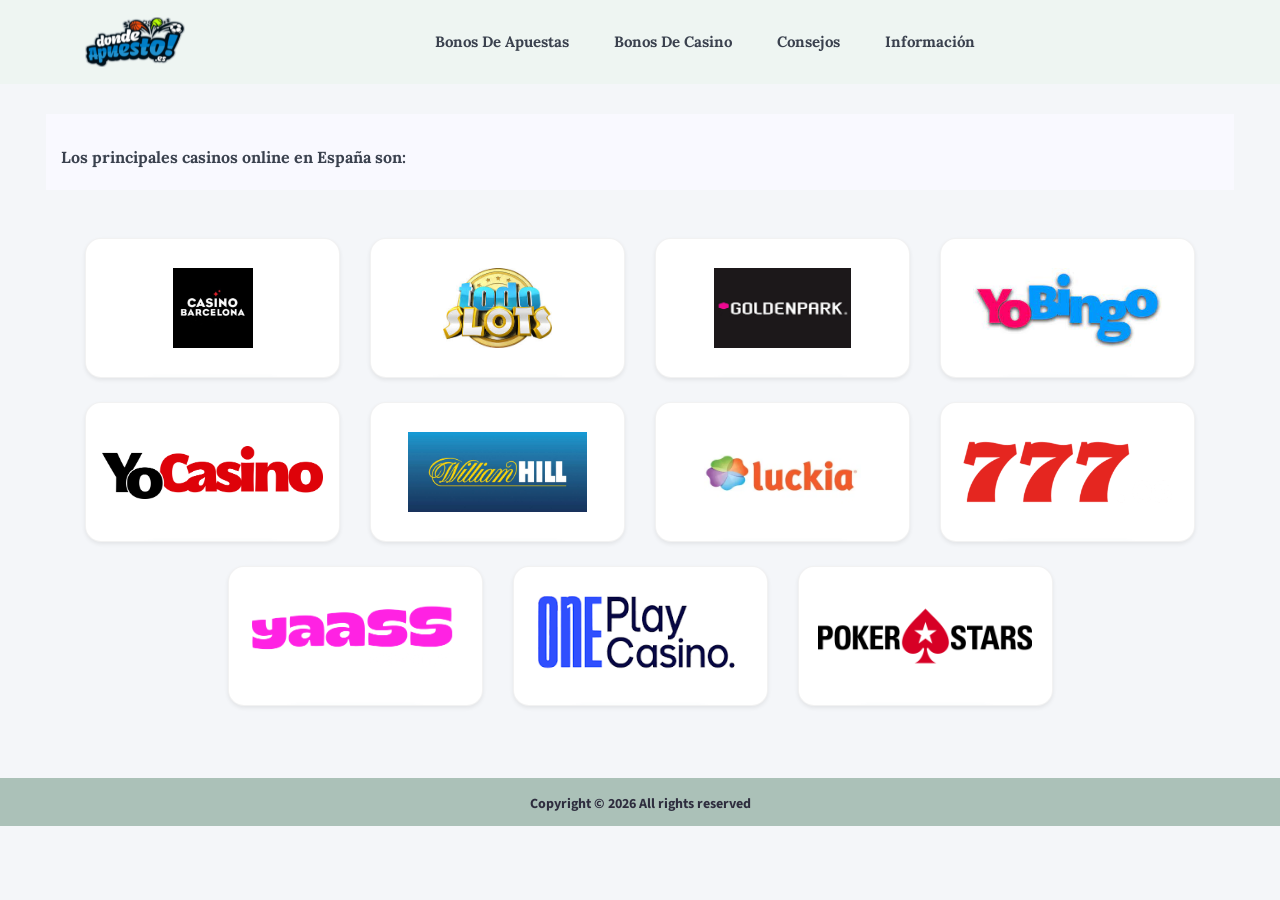
<file: BonosCasino.html>
<!DOCTYPE html>
<html lang="en">
<head>
    <!-- Global site tag (gtag.js) - Google Analytics -->
<script async src="https://www.googletagmanager.com/gtag/js?id=UA-179752301-1"></script>
<script>
  window.dataLayer = window.dataLayer || [];
  function gtag(){dataLayer.push(arguments);}
  gtag('js', new Date());

  gtag('config', 'UA-179752301-1');
</script>

  <meta charset="UTF-8">
  <meta name="viewport" content="width=device-width, initial-scale=1.0">
  <meta http-equiv="X-UA-Compatible" content="ie=edge">
  <title>Bonos</title>
	<link rel="icon" href="img/Fevicon.png" type="image/png">

  <link rel="stylesheet" href="vendors/bootstrap/bootstrap.min.css">
  <link rel="stylesheet" href="vendors/fontawesome/css/all.min.css">
  <link rel="stylesheet" href="vendors/themify-icons/themify-icons.css">
  <link rel="stylesheet" href="vendors/linericon/style.css">
  <link rel="stylesheet" href="vendors/owl-carousel/owl.theme.default.min.css">
  <link rel="stylesheet" href="vendors/owl-carousel/owl.carousel.min.css">

  <link rel="stylesheet" href="css/style.css">

</head>
<body>
  <!--================Header Menu Area =================-->
  <header class="header_area">
    <div class="main_menu">
      <nav class="navbar navbar-expand-lg navbar-light">
        <div class="container box_1620">
          <!-- Brand and toggle get grouped for better mobile display -->
          <a class="navbar-brand logo_h" href="index.html"><img src="img/Dondeapuesto.png" height="50px" width="100px"></a>
          <button class="navbar-toggler" type="button" data-toggle="collapse" data-target="#navbarSupportedContent" aria-controls="navbarSupportedContent" aria-expanded="false" aria-label="Toggle navigation">
            <span class="icon-bar"></span>
            <span class="icon-bar"></span>
            <span class="icon-bar"></span>
          </button>
          <!-- Collect the nav links, forms, and other content for toggling -->
          <div class="collapse navbar-collapse offset" id="navbarSupportedContent">
              <ul class="nav navbar-nav menu_nav justify-content-center">
                <li class="nav-item "><a class="nav-link" href="index.html">Bonos de apuestas</a></li>
                <li class="nav-item "><a class="nav-link" href="BonosCasino.html">Bonos de casino</a></li>
                  <!-- <li class="nav-item"><a class="nav-link" href="casasDeApuestas.html">Casas de apuestas</a></li> -->
                  <li class="nav-item"><a class="nav-link" href="consejos.html">Consejos</a>
                  
                    <li class="nav-item submenu dropdown"><a class="nav-link" href="contact.html">Información</a>
                     <!--  <ul class="dropdown-menu">
                          <li class="nav-item"><a class="nav-link" href="Quees.html">¿Que es Dondeapuesto?</a></li>
                          <li class="nav-item"><a class="nav-link" href="contact.html">Contacto</a></li>
                      </ul> -->
                  
              </ul>
        
          </div> 
        </div>
      </nav>
    </div>
  </header>
  <!--================Header Menu Area =================-->


  <!--================ Start Blog Post Area =================-->
  <section class="blog-post-area section-margining">
    <div class="col-lg-12">
      <div class="row">
      <!-- Start Blog Post Siddebar -->
        <div class="col-lg-12 sidebar-widgets">
            <div class="widget-wrap" style="width: 95%; margin: auto;">
            

              <div class="single-sidebar-widget popular-post-widget">
               
              
                  <div class="single-post-list">
                      <div class="row">
                     
                          <div class="col-lg-12">
                              <div class="details mt-20">
                                  <a>
                                      <h6>Los principales casinos online en España son:</h6>
                                  </a>
                              </div>
                          </div>
                      </div>
                  </div>           
              
              </div>

               
              </div>
            </div>
          </div>
        <!-- End Blog Post Siddebar -->
      </div>
  </section>
  <!--================ End Blog Post Area =================-->



    <!--================ Start Blog Grid Area =================-->
    <section class="blog-post-area section-margining">
        <div class="container">
            <div class="row align-items-center justify-content-center mt-5 mb-5">

                <div class="col-lg-3 col-md-4 col-sm-6 mb-4">
                    <a href="https://app.afiliago.com/go/2927/WB3nmIiyXk/2" target="_blank" class="bet-card-link">
                        <div class="bet-card text-center shadow-sm rounded p-3 bg-white h-100 d-flex align-items-center justify-content-center flex-column">
                            <img src="img/logos/casinoobarcelona.jpg" class="img-fluid" alt="Casino Barcelona" /><div class="bet-card-overlay"><span class="bet-btn">Visitar la web ➔</span></div>
                        </div>
                    </a>
                </div>

                <div class="col-lg-3 col-md-4 col-sm-6 mb-4">
                    <a href="https://app.afiliago.com/go/6652/XFGTfcSyew" target="_blank" class="bet-card-link">
                        <div class="bet-card text-center shadow-sm rounded p-3 bg-white h-100 d-flex align-items-center justify-content-center flex-column">
                            <img src="img/logos/todoslots.jpg" class="img-fluid" alt="Todo Slots" /><div class="bet-card-overlay"><span class="bet-btn">Visitar la web ➔</span></div>
                        </div>
                    </a>
                </div>

                <div class="col-lg-3 col-md-4 col-sm-6 mb-4">
                    <a href="https://app.afiliago.com/go/6651/vldLPs980M" target="_blank" class="bet-card-link">
                        <div class="bet-card text-center shadow-sm rounded p-3 bg-white h-100 d-flex align-items-center justify-content-center flex-column">
                            <img src="img/logos/gp.png" class="img-fluid" alt="GP" /><div class="bet-card-overlay"><span class="bet-btn">Visitar la web ➔</span></div>
                        </div>
                    </a>
                </div>

                <div class="col-lg-3 col-md-4 col-sm-6 mb-4">
                    <a href="https://app.afiliago.com/go/6455/PBRFSGjgZY/2" target="_blank" class="bet-card-link">
                        <div class="bet-card text-center shadow-sm rounded p-3 bg-white h-100 d-flex align-items-center justify-content-center flex-column">
                            <img src="img/logos/yobingo.jpg" class="img-fluid" alt="Yo Bingo" /><div class="bet-card-overlay"><span class="bet-btn">Visitar la web ➔</span></div>
                        </div>
                    </a>
                </div>

                <div class="col-lg-3 col-md-4 col-sm-6 mb-4">
                    <a href="https://app.afiliago.com/go/6454/dBy0xiUzec/2" target="_blank" class="bet-card-link">
                        <div class="bet-card text-center shadow-sm rounded p-3 bg-white h-100 d-flex align-items-center justify-content-center flex-column">
                            <img src="img/logos/yocasino.png" class="img-fluid" alt="Yo Casino" /><div class="bet-card-overlay"><span class="bet-btn">Visitar la web ➔</span></div>
                        </div>
                    </a>
                </div>

                <div class="col-lg-3 col-md-4 col-sm-6 mb-4">
                    <a href="https://campaigns.williamhill.es/C.ashx?btag=a_187386b_1051c_&affid=1738761&siteid=187386&adid=1051&c=" target="_blank" class="bet-card-link">
                        <div class="bet-card text-center shadow-sm rounded p-3 bg-white h-100 d-flex align-items-center justify-content-center flex-column">
                            <img src="img/logos/williamhill.jpg" class="img-fluid" alt="William Hill" /><div class="bet-card-overlay"><span class="bet-btn">Visitar la web ➔</span></div>
                        </div>
                    </a>
                </div>

                <div class="col-lg-3 col-md-4 col-sm-6 mb-4">
                    <a href="https://bet.redluckia.com/redirect.aspx?pid=13597&bid=1953" target="_blank" class="bet-card-link">
                        <div class="bet-card text-center shadow-sm rounded p-3 bg-white h-100 d-flex align-items-center justify-content-center flex-column">
                            <img src="img/logos/luckia.webp" class="img-fluid" alt="Luckia" /><div class="bet-card-overlay"><span class="bet-btn">Visitar la web ➔</span></div>
                        </div>
                    </a>
                </div>

                <div class="col-lg-3 col-md-4 col-sm-6 mb-4">
                    <a href="https://777es.livepartners.com/click.php?z=126877" target="_blank" class="bet-card-link">
                        <div class="bet-card text-center shadow-sm rounded p-3 bg-white h-100 d-flex align-items-center justify-content-center flex-column">
                            <img src="img/logos/777.png" class="img-fluid" alt="777" /><div class="bet-card-overlay"><span class="bet-btn">Visitar la web ➔</span></div>
                        </div>
                    </a>
                </div>

                <div class="col-lg-3 col-md-4 col-sm-6 mb-4">
                    <a href="https://app.afiliago.com/go/4983/skbDC1fItF/2" target="_blank" class="bet-card-link">
                        <div class="bet-card text-center shadow-sm rounded p-3 bg-white h-100 d-flex align-items-center justify-content-center flex-column">
                            <img src="img/logos/yaass.png" class="img-fluid" alt="Yaass Casino" /><div class="bet-card-overlay"><span class="bet-btn">Visitar la web ➔</span></div>
                        </div>
                    </a>
                </div>

                <div class="col-lg-3 col-md-4 col-sm-6 mb-4">
                    <a href="https://app.afiliago.com/go/21950/ZvtSKPRjOQ/2" target="_blank" class="bet-card-link">
                        <div class="bet-card text-center shadow-sm rounded p-3 bg-white h-100 d-flex align-items-center justify-content-center flex-column">
                            <img src="img/logos/oneplay.png" class="img-fluid" alt="One Play Casino" /><div class="bet-card-overlay"><span class="bet-btn">Visitar la web ➔</span></div>
                        </div>
                    </a>
                </div>

                <div class="col-lg-3 col-md-4 col-sm-6 mb-4">
                    <a href="https://app.afiliago.com/go/2925/feR0dp1FB4/2" target="_blank" class="bet-card-link">
                        <div class="bet-card text-center shadow-sm rounded p-3 bg-white h-100 d-flex align-items-center justify-content-center flex-column">
                            <img src="img/logos/pokerstars.png" class="img-fluid" alt="PokerStars" /><div class="bet-card-overlay"><span class="bet-btn">Visitar la web ➔</span></div>
                        </div>
                    </a>
                </div>

            </div>
        </div>
    </section>
    <!--================ End Blog Grid Area =================-->


  <!--================ Start Footer Area =================-->
  <footer class="footer-area section-padding"  style="left: 0;bottom: 0;right:0;">
    
    <div class="footer-bottom d-flex justify-content-center align-items-center flex-wrap">
        <p class="footer-text m-0">
            <!-- Link back to Colorlib can't be removed. Template is licensed under CC BY 3.0. -->
            <b>
                Copyright &copy;
                <script>document.write(new Date().getFullYear());</script> All rights reserved
            </b>
            <!-- Link back to Colorlib can't be removed. Template is licensed under CC BY 3.0. -->
        </p>
    </div>
</footer>
<!--================ End Footer Area =================-->

  <script src="vendors/jquery/jquery-3.2.1.min.js"></script>
  <script src="vendors/bootstrap/bootstrap.bundle.min.js"></script>
  <script src="vendors/owl-carousel/owl.carousel.min.js"></script>
  <script src="js/jquery.ajaxchimp.min.js"></script>
  <script src="js/mail-script.js"></script>
  <script src="js/main.js"></script>

</body>
</html>
</file>
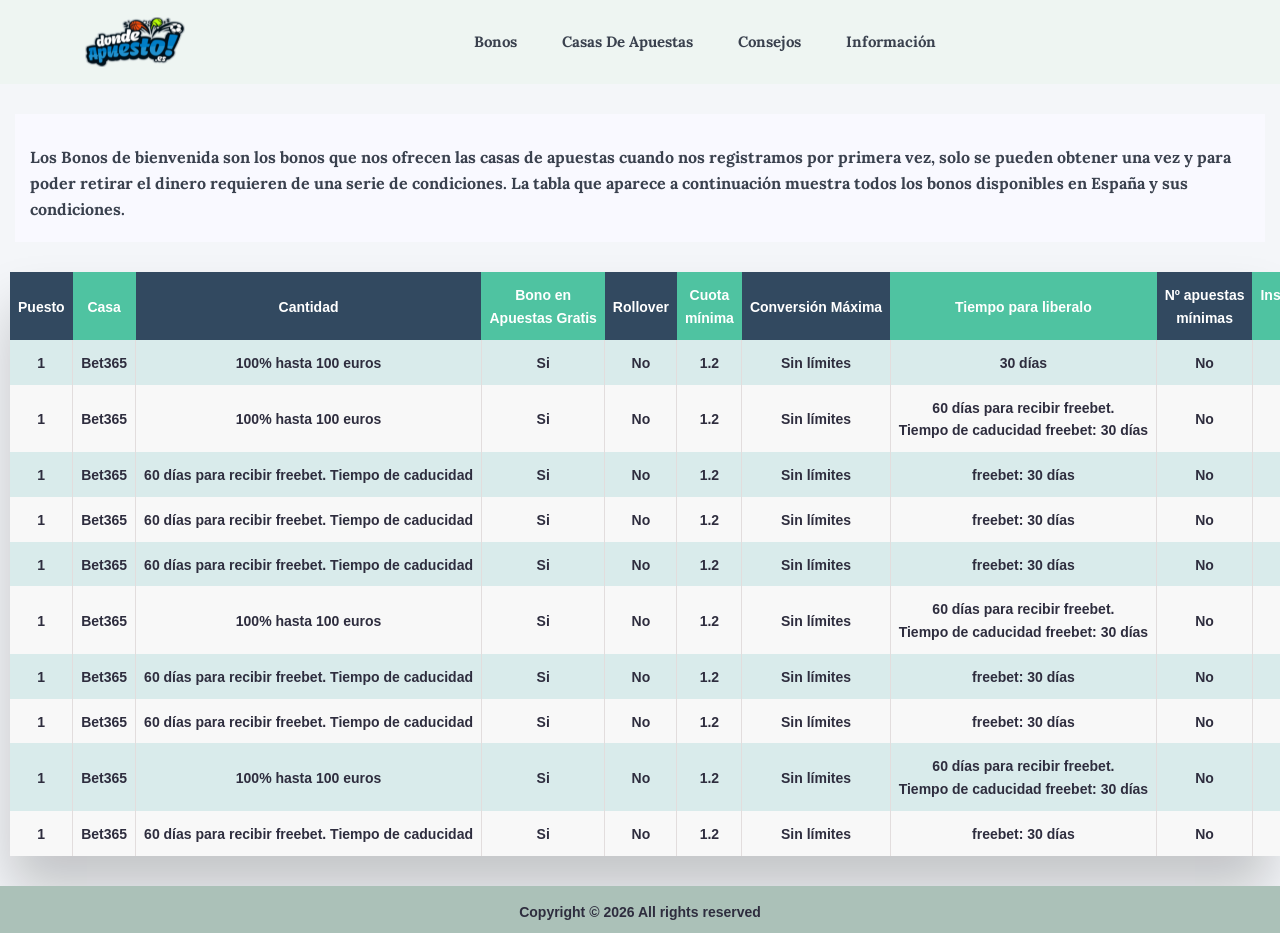
<file: bonosDetails.html>
﻿<!DOCTYPE html>
<html lang="en">
<head>
    <!-- Global site tag (gtag.js) - Google Analytics -->
<script async src="https://www.googletagmanager.com/gtag/js?id=UA-179752301-1"></script>
<script>
  window.dataLayer = window.dataLayer || [];
  function gtag(){dataLayer.push(arguments);}
  gtag('js', new Date());

  gtag('config', 'UA-179752301-1');
</script>

  <meta charset="UTF-8">
  <meta name="viewport" content="width=device-width, initial-scale=1.0">
  <meta http-equiv="X-UA-Compatible" content="ie=edge">
  <title>Bonos</title>
	<link rel="icon" href="img/Fevicon.png" type="image/png">

  <link rel="stylesheet" href="vendors/bootstrap/bootstrap.min.css">
  <link rel="stylesheet" href="vendors/fontawesome/css/all.min.css">
  <link rel="stylesheet" href="vendors/themify-icons/themify-icons.css">
  <link rel="stylesheet" href="vendors/linericon/style.css">
  <link rel="stylesheet" href="vendors/owl-carousel/owl.theme.default.min.css">
  <link rel="stylesheet" href="vendors/owl-carousel/owl.carousel.min.css">

  <link rel="stylesheet" href="css/style.css">

    <style>
        * {
            box-sizing: border-box;
            -webkit-box-sizing: border-box;
            -moz-box-sizing: border-box;
        }

        body {
            font-family: Helvetica;
            -webkit-font-smoothing: antialiased;
         
        }

        h2 {
            text-align: center;
            font-size: 18px;
            text-transform: uppercase;
            letter-spacing: 1px;
            color: white;
            padding: 30px 0;
        }

        /* Table Styles */

        .table-wrapper {
            margin: 10px 10px 10px;
            box-shadow: 0px 35px 50px rgba( 0, 0, 0, 0.2 );
        }

        .fl-table {
            border-radius: 5px;
            font-size: 12px;
            font-weight: normal;
            border: none;
            border-collapse: collapse;
            width: 100%;
            max-width: 100%;
            white-space: nowrap;
            background-color: #d9ebeb;
        }

            .fl-table td, .fl-table th {
                text-align: center;
                padding: 8px;
                 padding-top: 12px;
                 padding-bottom: 10px;
            }

            .fl-table td {
                font-weight:bold;
                border-right: 1px solid #e2dddd;
                font-size: 14px;
            }

            .fl-table thead th {
                color: #ffffff;
                background: #4FC3A1;
                font-size: 14px;
                font-family:'Times New Roman', Times, serif'Segoe UI', Tahoma, Geneva, Verdana, sans-serif'Times New Roman'
            }


                .fl-table thead th:nth-child(odd) {
                    color: #ffffff;
                    background: #324960;
                }

            .fl-table tr:nth-child(even) {
                background: #F8F8F8;
            }

        /* Responsive */

        @media (max-width: 767px) {
            .fl-table {
                display: block;
                width: 100%;
            }

            .table-wrapper:before {
                content: "Scroll horizontally >";
                display: block;
                text-align: right;
                font-size: 11px;
                color: white;
                padding: 0 0 10px;
            }

            .fl-table thead, .fl-table tbody, .fl-table thead th {
                display: block;
                width:160px;
            }

                .fl-table thead th:last-child {
                    border-bottom: none;
                }

            .fl-table thead {
                float: left;
            }

            .fl-table tbody {
                width: auto;
                position: relative;
                overflow-x: auto;
            }

            .fl-table td, .fl-table th {
                padding: 20px .625em .625em .625em;
                height: 60px;
                vertical-align: middle;
                box-sizing: border-box;
                overflow-x: hidden;
                overflow-y: auto;
                width: 120px;
                font-size: 13px;
                text-overflow: ellipsis;
            }

            .fl-table thead th {
                text-align: left;
                border-bottom: 1px solid #f7f7f9;
            }

            .fl-table tbody tr {
                display: table-cell;
            }

                .fl-table tbody tr:nth-child(odd) {
                    background: none;
                }

            .fl-table tr:nth-child(even) {
                background: transparent;
            }

            .fl-table tr td:nth-child(odd) {
                background: #F8F8F8;
                border-right: 1px solid #E6E4E4;
            }

            .fl-table tr td:nth-child(even) {
                border-right: 1px solid #E6E4E4;
            }

            .fl-table tbody td {
                display: block;
                text-align: center;
                width:260px;
            }
        }
    </style>
</head>
<body>
  <!--================Header Menu Area =================-->
  <header class="header_area">
    <div class="main_menu">
      <nav class="navbar navbar-expand-lg navbar-light">
        <div class="container box_1620">
          <!-- Brand and toggle get grouped for better mobile display -->
          <a class="navbar-brand logo_h" href="index.html"><img src="img/Dondeapuesto.png" height="50px" width="100px"></a>
          <button class="navbar-toggler" type="button" data-toggle="collapse" data-target="#navbarSupportedContent" aria-controls="navbarSupportedContent" aria-expanded="false" aria-label="Toggle navigation">
            <span class="icon-bar"></span>
            <span class="icon-bar"></span>
            <span class="icon-bar"></span>
          </button>
          <!-- Collect the nav links, forms, and other content for toggling -->
          <div class="collapse navbar-collapse offset" id="navbarSupportedContent">
              <ul class="nav navbar-nav menu_nav justify-content-center">
                  <li class="nav-item "><a class="nav-link" href="index.html">Bonos</a></li>
                  <li class="nav-item"><a class="nav-link" href="casasDeApuestas.html">Casas de apuestas</a></li>
                  <li class="nav-item"><a class="nav-link" href="consejos.html">Consejos</a>
                  <li class="nav-item submenu dropdown">
                      <a href="#" class="nav-link dropdown-toggle" data-toggle="dropdown" role="button" aria-haspopup="true"
                         aria-expanded="false">Información</a>
                      <ul class="dropdown-menu">
                          <li class="nav-item"><a class="nav-link" href="Quees.html">¿Que es Dondeapuesto?</a></li>
                          <li class="nav-item"><a class="nav-link" href="contact.html">Contacto</a></li>
                      </ul>
                  </li>
              </ul>
        
          </div> 
        </div>
      </nav>
    </div>
  </header>
  <!--================Header Menu Area =================-->


  <!--================ Start Blog Post Area =================-->
  <section class="blog-post-area section-margining">
    <div class="col-lg-12">
      <div class="row">
      <!-- Start Blog Post Siddebar -->
        <div class="col-lg-12 sidebar-widgets">
            <div class="widget-wrap">
            

              <div class="single-sidebar-widget popular-post-widget">
               
              
                  <div class="single-post-list">
                      <div class="row">
                     
                          <div class="col-lg-12">
                              <div class="details mt-20">
                                  <a href="blog-single.html">
                                      <h6>Los Bonos de bienvenida son los bonos que nos ofrecen las casas de apuestas cuando nos registramos por primera vez, solo se pueden obtener una vez y para poder retirar el dinero requieren de una serie de condiciones. La tabla que aparece a continuación muestra todos los bonos disponibles en España y sus condiciones.</h6>
                                  </a>
                              </div>
                          </div>
                      </div>
                  </div>           
              
              </div>

               
              </div>
            </div>
          </div>
        <!-- End Blog Post Siddebar -->
      </div>
  </section>
  <!--================ End Blog Post Area =================-->



    <!--================ Start Blog Table Area =================-->
    <section class="blog-post-area section-margining">
        <div class="table-wrapper">
            <table class="fl-table">
                <thead>
                    <tr>
                        <th>Puesto</th>
                        <th>Casa</th>
                        <th>Cantidad</th>
                        <th>Bono en <br />Apuestas Gratis</th>
                        <th>Rollover</th>
                        <th>Cuota <br />mínima</th>
                        <th>Conversión Máxima</th>
                        <th>Tiempo para liberalo</th>
                        <th>Nº apuestas<br /> mínimas</th>
                        <th>Instrucciones para<br /> obtenerlo</th>
                        <th>Otros</th>
                    </tr>
                </thead>
                <tbody>
                    <tr> <!--//--- - - - - - - - - - - - - - - -  ------------------ 01 --> 
                        <td>1</td>
                        <td>Bet365</td>
                        <td> 100% hasta 100 euros</td>
                        <td> Si</td>
                        <td> No</td>
                        <td>1.2</td>
                        <td> Sin límites</td>
                        <td> 30 días</td>
                        <td> No</td>
                        <td> 1</td>
                        <td> 1</td>
                    </tr>
                    <tr> <!--//--- - - - - - - - - - - - - - - -  ------------------ 02 --> 
                        <td>1</td>
                        <td>Bet365</td>
                        <td> 100% hasta 100 euros</td>
                        <td> Si</td>
                        <td> No</td>
                        <td>1.2</td>
                        <td> Sin límites</td>
                        <td> 60 días para recibir freebet. <br />Tiempo de caducidad freebet: 30 días</td>
                        <td> No</td>
                        <td> 1</td>
                        <td> 1</td>
                    </tr>
                    <tr> <!--//--- - - - - - - - - - - - - - - -  ------------------ 03 --> 
                        <td>1</td>
                        <td>Bet365</td>
                        <td> 60 días para recibir freebet. Tiempo de caducidad</td>
                        <td> Si</td>
                        <td> No</td>
                        <td>1.2</td>
                        <td> Sin límites</td>
                        <td>  freebet: 30 días</td>
                        <td> No</td>
                        <td> 1</td>
                        <td> 1</td>
                    </tr>
                    <tr><!--//--- - - - - - - - - - - - - - - -  ------------------ 04 --> 
                        <td>1</td>
                        <td>Bet365</td>
                        <td> 60 días para recibir freebet. Tiempo de caducidad</td>
                        <td> Si</td>
                        <td> No</td>
                        <td>1.2</td>
                        <td> Sin límites</td>
                        <td>  freebet: 30 días</td>
                        <td> No</td>
                        <td> 1</td>
                        <td> 1</td>
                    </tr>
                    <tr><!--//--- - - - - - - - - - - - - - - -  ------------------ 05 --> 
                        <td>1</td>
                        <td>Bet365</td>
                        <td> 60 días para recibir freebet. Tiempo de caducidad</td>
                        <td> Si</td>
                        <td> No</td>
                        <td>1.2</td>
                        <td> Sin límites</td>
                        <td>  freebet: 30 días</td>
                        <td> No</td>
                        <td> 1</td>
                        <td> 1</td>
                    </tr>
                    <tr><!--//--- - - - - - - - - - - - - - - -  ------------------ 06 --> 
                        <td>1</td>
                        <td>Bet365</td>
                        <td> 100% hasta 100 euros</td>
                        <td> Si</td>
                        <td> No</td>
                        <td>1.2</td>
                        <td> Sin límites</td>
                        <td> 60 días para recibir freebet. <br />Tiempo de caducidad freebet: 30 días</td>
                        <td> No</td>
                        <td> 1</td>
                        <td> 1</td>
                    </tr>
                    <tr><!--//--- - - - - - - - - - - - - - - -  ------------------ 07 --> 
                        <td>1</td>
                        <td>Bet365</td>
                        <td> 60 días para recibir freebet. Tiempo de caducidad</td>
                        <td> Si</td>
                        <td> No</td>
                        <td>1.2</td>
                        <td> Sin límites</td>
                        <td>  freebet: 30 días</td>
                        <td> No</td>
                        <td> 1</td>
                        <td> 1</td>
                    </tr>
                    <tr><!--//--- - - - - - - - - - - - - - - -  ------------------ 08 --> 
                        <td>1</td>
                        <td>Bet365</td>
                        <td> 60 días para recibir freebet. Tiempo de caducidad</td>
                        <td> Si</td>
                        <td> No</td>
                        <td>1.2</td>
                        <td> Sin límites</td>
                        <td>  freebet: 30 días</td>
                        <td> No</td>
                        <td> 1</td>
                        <td> 1</td>
                    </tr>
                    <tr><!--//--- - - - - - - - - - - - - - - -  ------------------ 09 --> 
                        <td>1</td>
                        <td>Bet365</td>
                        <td> 100% hasta 100 euros</td>
                        <td> Si</td>
                        <td> No</td>
                        <td>1.2</td>
                        <td> Sin límites</td>
                        <td> 60 días para recibir freebet. <br />Tiempo de caducidad freebet: 30 días</td>
                        <td> No</td>
                        <td> 1</td>
                        <td> 1</td>
                    </tr>
                    <tr><!--//--- - - - - - - - - - - - - - - -  ------------------ 10 --> 
                        <td>1</td>
                        <td>Bet365</td>
                        <td> 60 días para recibir freebet. Tiempo de caducidad</td>
                        <td> Si</td>
                        <td> No</td>
                        <td>1.2</td>
                        <td> Sin límites</td>
                        <td>  freebet: 30 días</td>
                        <td> No</td>
                        <td> 1</td>
                        <td> 1</td>
                    </tr>
                  
                <tbody>
            </table>
        </div>
    </section>
    <!--================ End Blog Table Area =================-->

   <!--================ Start Footer Area =================-->
   <footer class="footer-area section-padding"  style="left: 0;bottom: 0;right:0;">
    
    <div class="footer-bottom d-flex justify-content-center align-items-center flex-wrap">
        <p class="footer-text m-0">
            <!-- Link back to Colorlib can't be removed. Template is licensed under CC BY 3.0. -->
            <b>
                Copyright &copy;
                <script>document.write(new Date().getFullYear());</script> All rights reserved
            </b>
            <!-- Link back to Colorlib can't be removed. Template is licensed under CC BY 3.0. -->
        </p>
    </div>
</footer>
<!--================ End Footer Area =================-->

  <script src="vendors/jquery/jquery-3.2.1.min.js"></script>
  <script src="vendors/bootstrap/bootstrap.bundle.min.js"></script>
  <script src="vendors/owl-carousel/owl.carousel.min.js"></script>
  <script src="js/jquery.ajaxchimp.min.js"></script>
  <script src="js/mail-script.js"></script>
  <script src="js/main.js"></script>

</body>
</html>
</file>
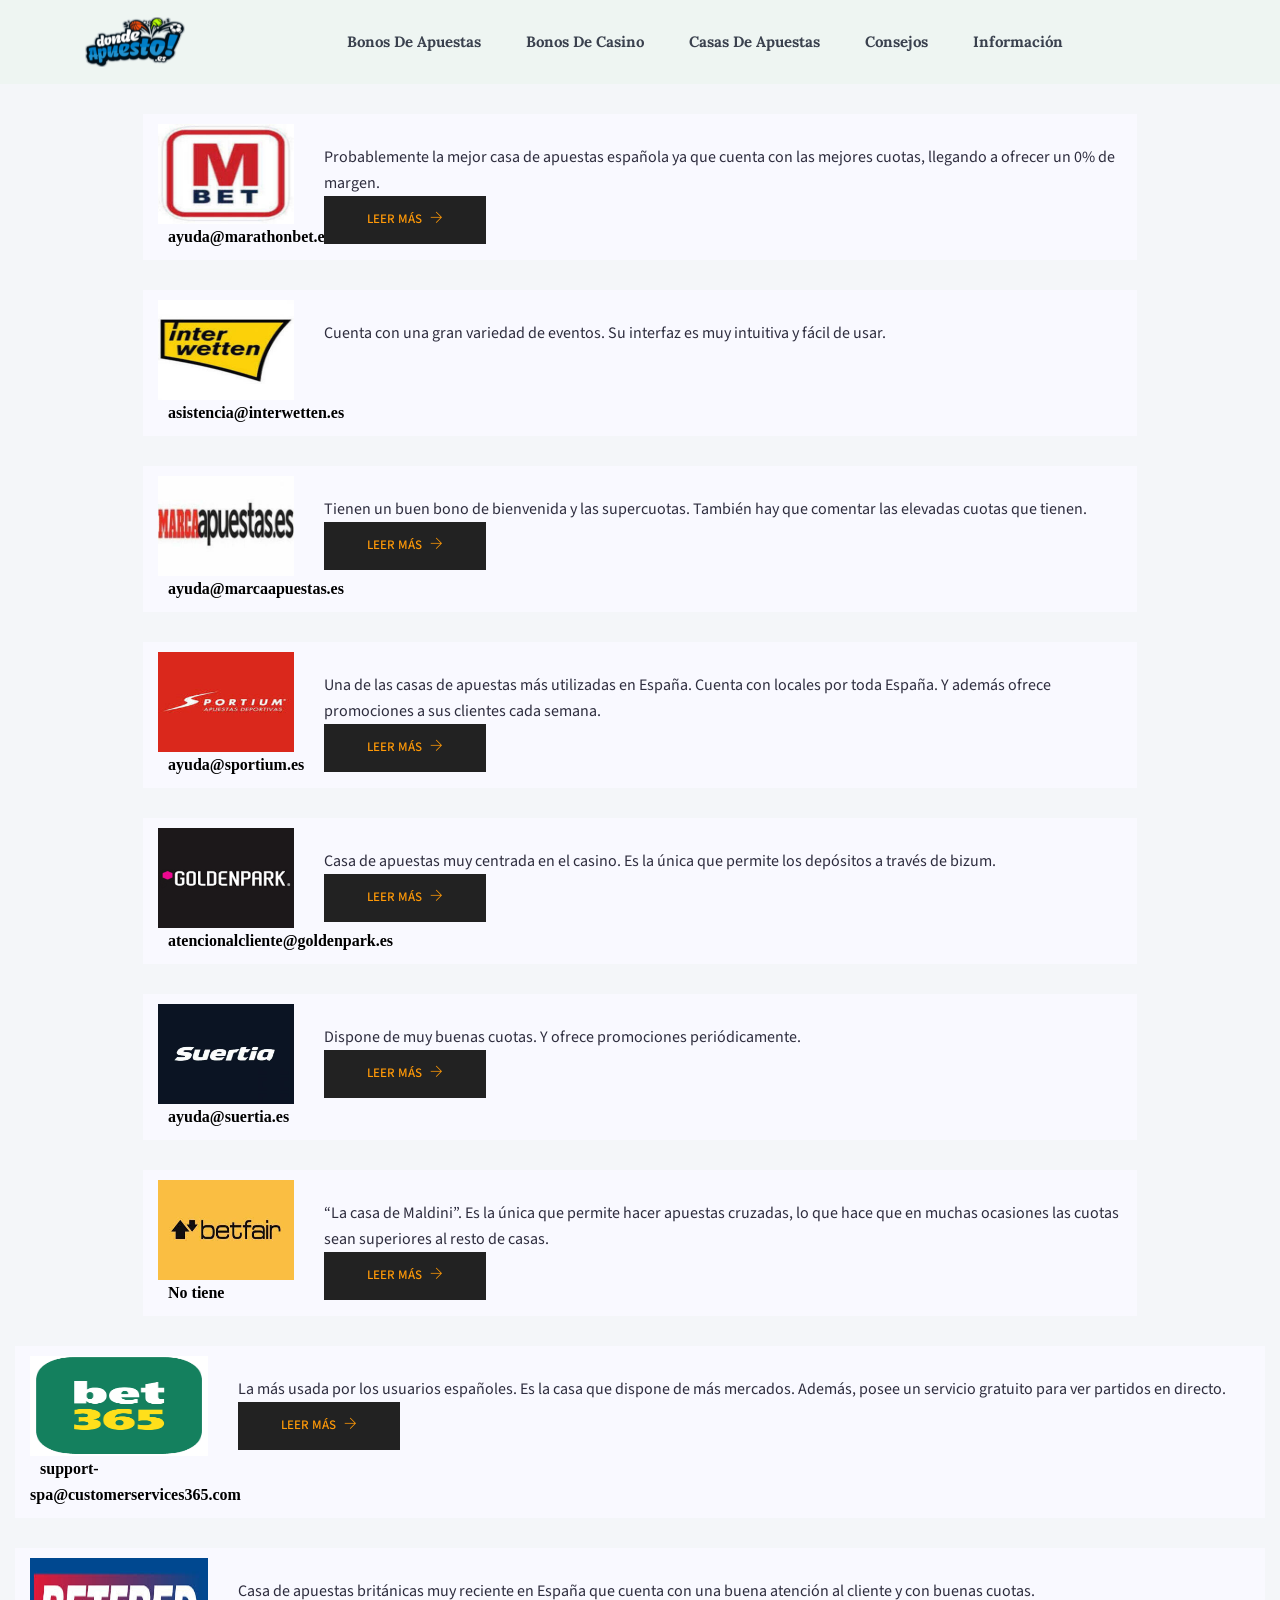
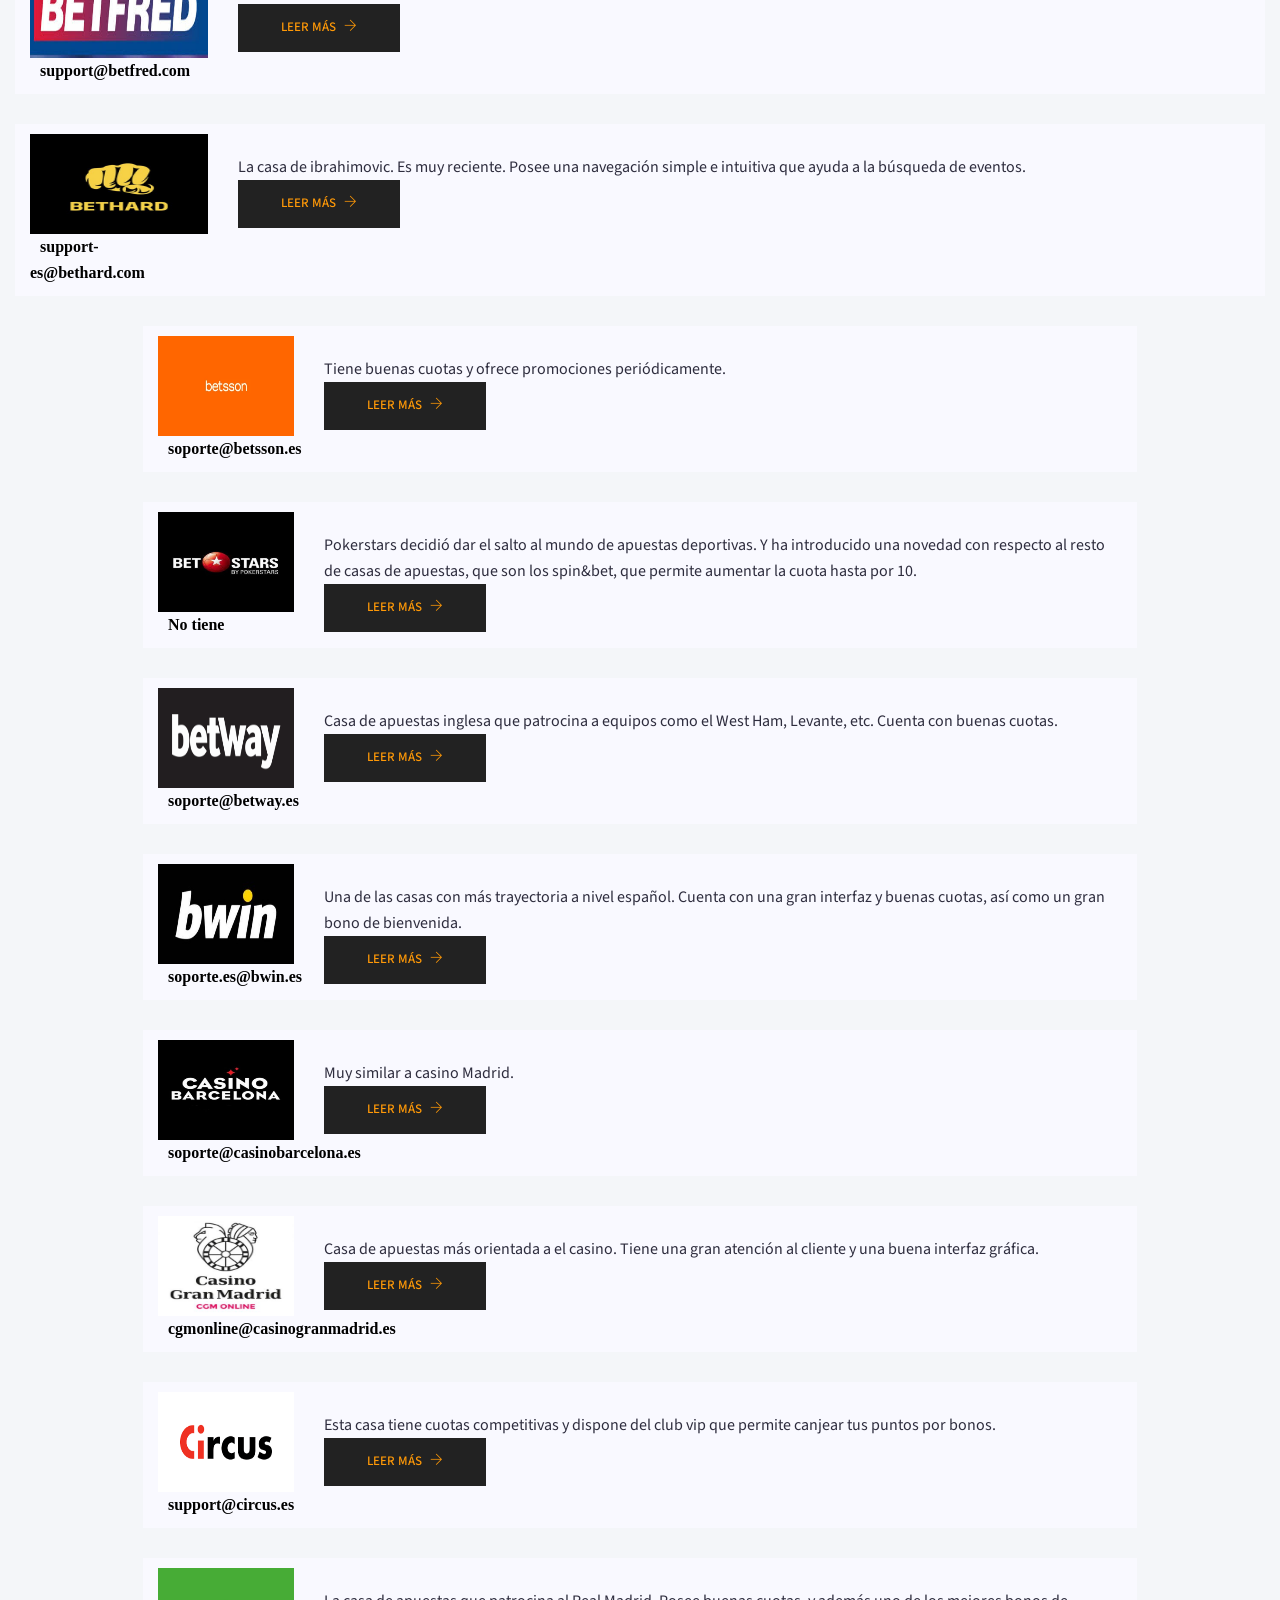
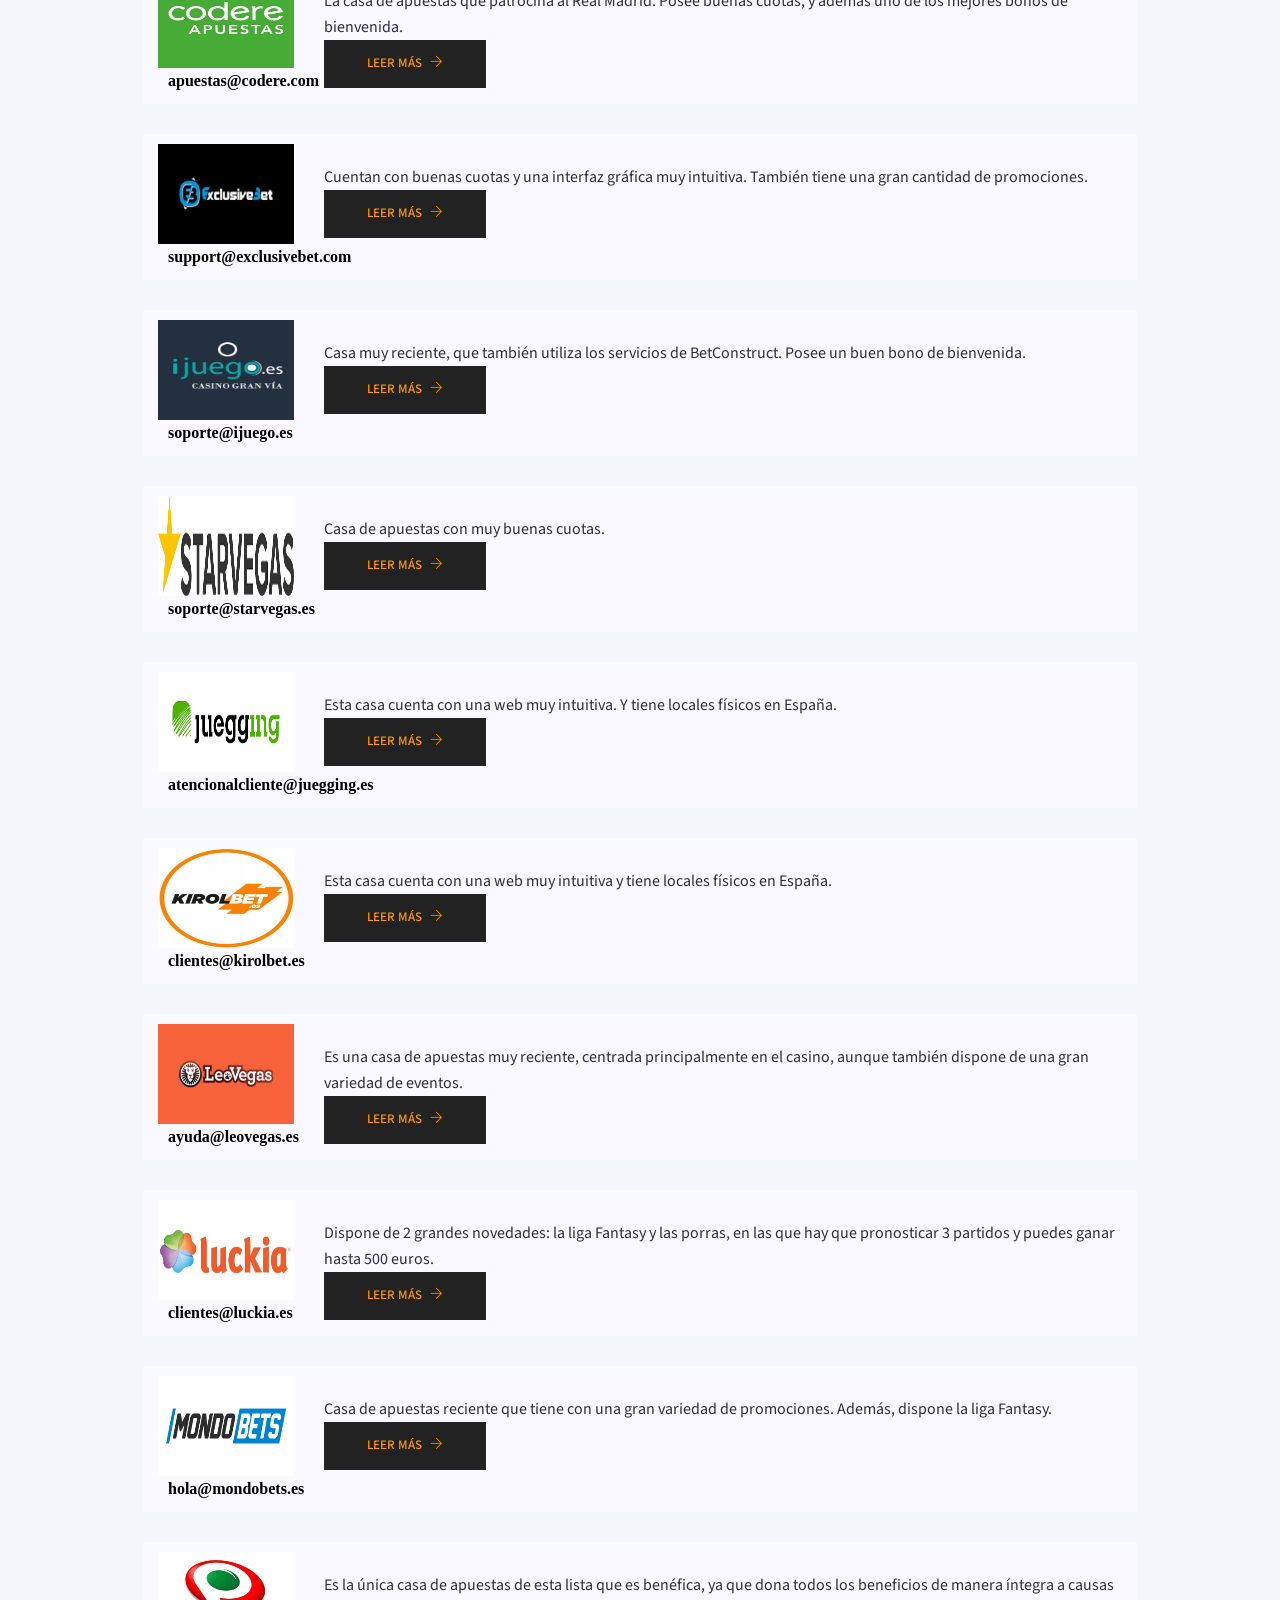
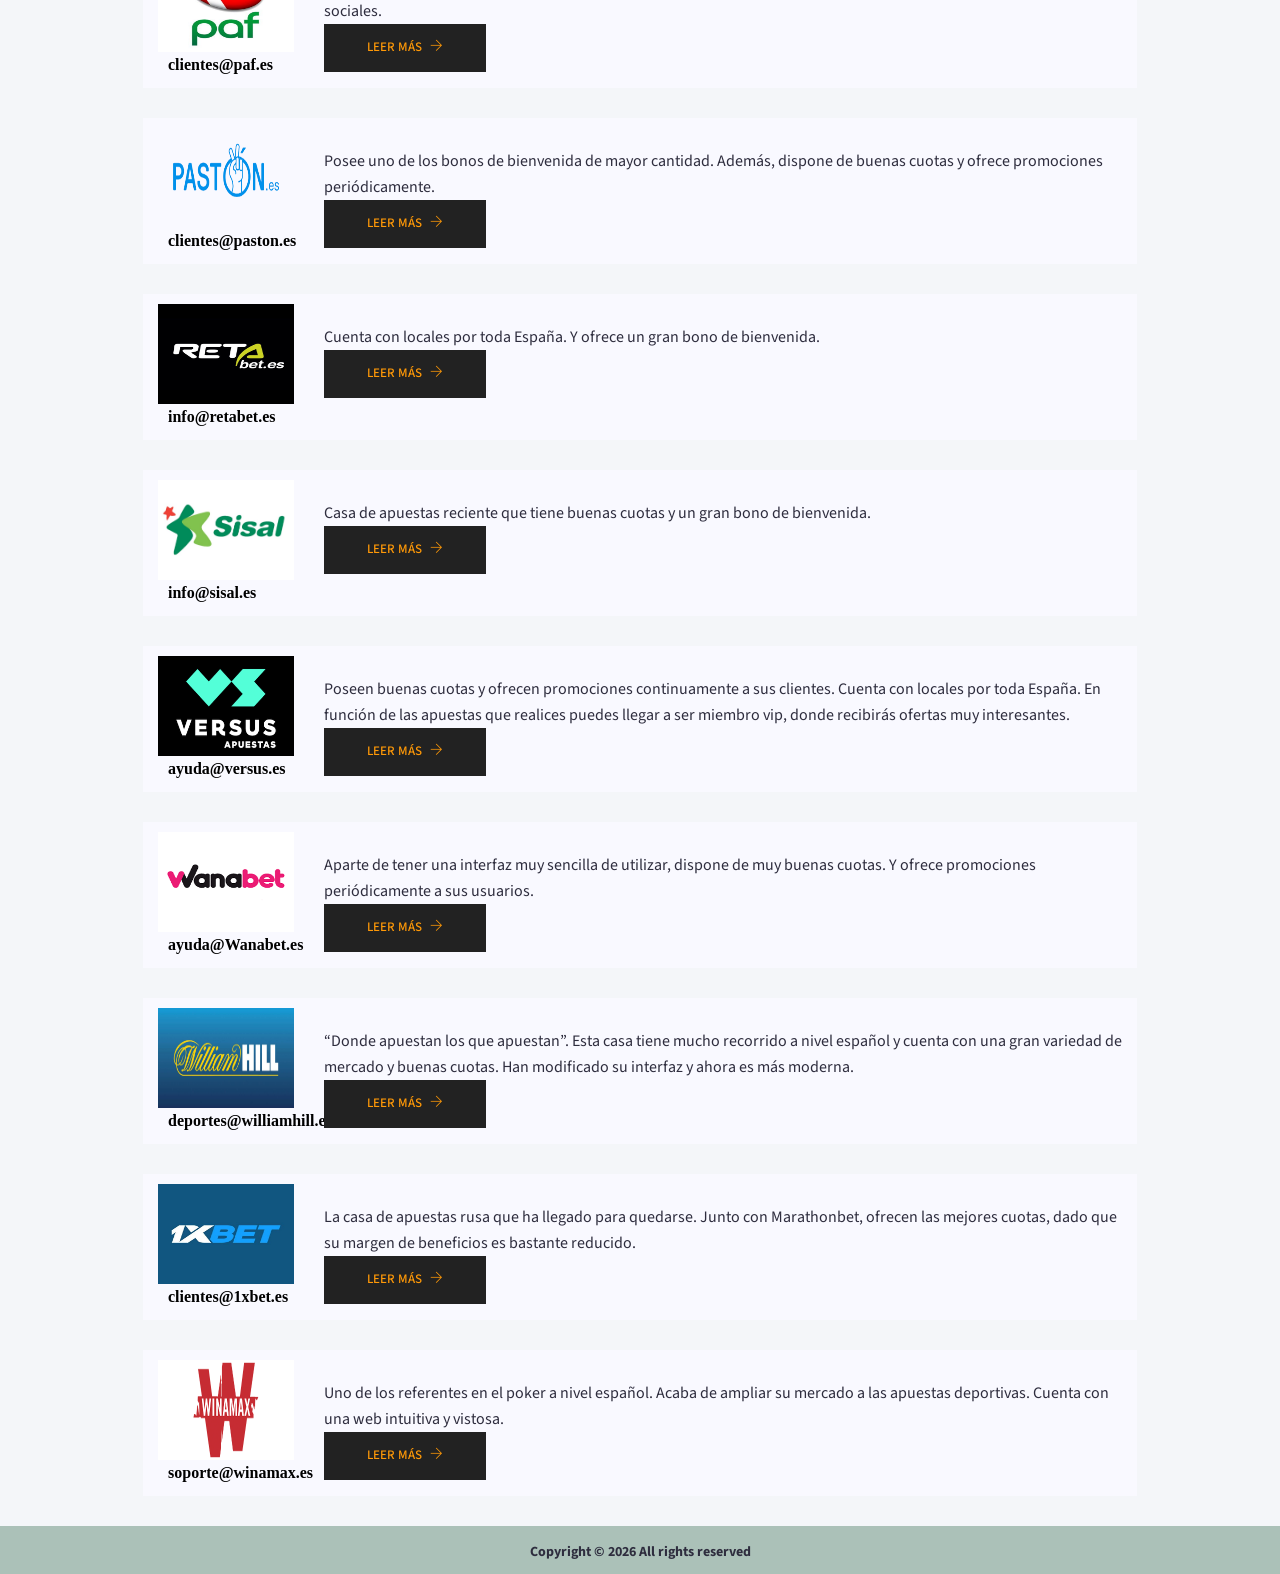
<file: casasDeApuestas.html>
﻿<!DOCTYPE html>
<html lang="en">
<head>
    <!-- Global site tag (gtag.js) - Google Analytics -->
<script async src="https://www.googletagmanager.com/gtag/js?id=UA-179752301-1"></script>
<script>
  window.dataLayer = window.dataLayer || [];
  function gtag(){dataLayer.push(arguments);}
  gtag('js', new Date());

  gtag('config', 'UA-179752301-1');
</script>

  <meta charset="UTF-8">
  <meta name="viewport" content="width=device-width, initial-scale=1.0">
  <meta http-equiv="X-UA-Compatible" content="ie=edge">
  <title>Casas De Apuestas</title>
	<link rel="icon" href="img/Fevicon.png" type="image/png">

  <link rel="stylesheet" href="vendors/bootstrap/bootstrap.min.css">
  <link rel="stylesheet" href="vendors/fontawesome/css/all.min.css">
  <link rel="stylesheet" href="vendors/themify-icons/themify-icons.css">
  <link rel="stylesheet" href="vendors/linericon/style.css">
  <link rel="stylesheet" href="vendors/owl-carousel/owl.theme.default.min.css">
  <link rel="stylesheet" href="vendors/owl-carousel/owl.carousel.min.css">

  <link rel="stylesheet" href="css/style.css">
    <style>
        .limit span{
            font-family:'Times New Roman';
            color:black;
            margin-left :10px;
            font-weight:bold
        }

    </style>
</head>
<body>
 <!--================Header Menu Area =================-->
 <header class="header_area">
    <div class="main_menu">
      <nav class="navbar navbar-expand-lg navbar-light">
        <div class="container box_1620">
          <!-- Brand and toggle get grouped for better mobile display -->
          <a class="navbar-brand logo_h" href="index.html"><img src="img/Dondeapuesto.png" height="50px" width="100px"></a>
          <button class="navbar-toggler" type="button" data-toggle="collapse" data-target="#navbarSupportedContent" aria-controls="navbarSupportedContent" aria-expanded="false" aria-label="Toggle navigation">
            <span class="icon-bar"></span>
            <span class="icon-bar"></span>
            <span class="icon-bar"></span>
          </button>
          <!-- Collect the nav links, forms, and other content for toggling -->
          <div class="collapse navbar-collapse offset" id="navbarSupportedContent">
              <ul class="nav navbar-nav menu_nav justify-content-center">
                <li class="nav-item "><a class="nav-link" href="index.html">Bonos de apuestas</a></li>
                <li class="nav-item "><a class="nav-link" href="BonosCasino.html">Bonos de casino</a></li>
                  <li class="nav-item"><a class="nav-link" href="casasDeApuestas.html">Casas de apuestas</a></li>
                  <li class="nav-item"><a class="nav-link" href="consejos.html">Consejos</a>
                  <li class="nav-item submenu dropdown">
                      <a href="#" class="nav-link dropdown-toggle" data-toggle="dropdown" role="button" aria-haspopup="true"
                         aria-expanded="false">Información</a>
                      <ul class="dropdown-menu">
                          <li class="nav-item"><a class="nav-link" href="Quees.html">¿Que es Dondeapuesto?</a></li>
                          <li class="nav-item"><a class="nav-link" href="contact.html">Contacto</a></li>
                      </ul>
                  </li>
              </ul>
        
          </div> 
        </div>
      </nav>
    </div>
  </header>
  <!--================Header Menu Area =================-->
  
    <!--================ Start Blog Post Area =================-->
    <section class="blog-post-area section-margining" style="margin-right: 10%; margin-left: 10%;">
        <div class="col-lg-12">
            <div class="row">
                <!-- Start Blog Post Siddebar -->
                <div class="col-lg-12 sidebar-widgets">
                    <div class="widget-wrap">


                        <div class="single-sidebar-widget popular-post-widget">


                            <div class="single-post-list">
                                <div class="row">
                                    <div class="col-lg-2">
                                        <div class="thumb">
                                            <img class="card-img rounded-0" src="img/logos/mbet.jpg" width="50px" height="100px">
                                            <ul class="thumb limit"><li><a href="mailto:asistencia@interwetten.es"><span>  ayuda@marathonbet.es</span></a></li></ul>
                                        </div>
                                    </div>
                                    <div class="col-lg-10">
                                        <div class="details mt-20">
                                          
                                           <p> Probablemente la mejor casa de apuestas española ya que cuenta con las mejores cuotas, llegando a ofrecer un 0% de margen.</p>
                                            <a class="button" href="casasDeApuestas-details.html">Leer más <i class="ti-arrow-right"></i></a>
                                        </div>
                                    </div>
                                </div>
                            </div>

                        </div>


                    </div>
                </div>
            </div>

            <!-- End Blog Post Siddebar -->
        </div>
    </section>
   
    <section class="blog-post-area section-margining" style="margin-right: 10%; margin-left: 10%;">
        <div class="col-lg-12">
            <div class="row">
                <!-- Start Blog Post Siddebar -->
                <div class="col-lg-12 sidebar-widgets">
                    <div class="widget-wrap">


                        <div class="single-sidebar-widget popular-post-widget">


                            <div class="single-post-list">
                                <div class="row">
                                    <div class="col-lg-2">
                                        <div class="thumb">
                                            <img class="card-img rounded-0" src="img/logos/inter.jpg" width="50px" height="100px">
                                            <ul class="thumb limit"><li><a href="mailto:asistencia@interwetten.es"><span>asistencia@interwetten.es</span></a></li></ul>
                                        </div>
                                    </div>
                                    <div class="col-lg-10">
                                        <div class="details mt-20">

                                            <p> Cuenta con una gran variedad de eventos. Su interfaz es muy intuitiva y fácil de usar.</p>
                                          
                                        </div>
                                    </div>
                                </div>
                            </div>

                        </div>


                    </div>
                </div>
            </div>

            <!-- End Blog Post Siddebar -->
        </div>
    </section>

    <section class="blog-post-area section-margining" style="margin-right: 10%; margin-left: 10%;">
        <div class="col-lg-12">
            <div class="row">
                <!-- Start Blog Post Siddebar -->
                <div class="col-lg-12 sidebar-widgets">
                    <div class="widget-wrap">


                        <div class="single-sidebar-widget popular-post-widget">


                            <div class="single-post-list">
                                <div class="row">
                                    <div class="col-lg-2">
                                        <div class="thumb">
                                            <img class="card-img rounded-0" src="img/logos/marca.jpg" width="50px" height="100px">
                                            <ul class="thumb limit"><li><a href="mailto:ayuda@marcaapuestas.es"><span>ayuda@marcaapuestas.es</span></a></li></ul>
                                        </div>
                                    </div>
                                    <div class="col-lg-10">
                                        <div class="details mt-20">

                                            <p > Tienen un buen bono de bienvenida y las supercuotas. También hay que comentar las elevadas cuotas que tienen.  </p>
                                            <a class="button" href="casasDeApuestas-details.html">Leer más <i class="ti-arrow-right"></i></a>
                                        </div>
                                    </div>
                                </div>
                            </div>

                        </div>


                    </div>
                </div>
            </div>

            <!-- End Blog Post Siddebar -->
        </div>
    </section>

    <section class="blog-post-area section-margining" style="margin-right: 10%; margin-left: 10%;">
        <div class="col-lg-12">
            <div class="row">
                <!-- Start Blog Post Siddebar -->
                <div class="col-lg-12 sidebar-widgets">
                    <div class="widget-wrap">


                        <div class="single-sidebar-widget popular-post-widget">


                            <div class="single-post-list">
                                <div class="row">
                                    <div class="col-lg-2">
                                        <div class="thumb">
                                            <img class="card-img rounded-0" src="img/logos/sportium.jpg"  width="50px" height="100px">
                                            <ul class="thumb limit"><li><a href="mailto:ayuda@sportium.es"><span>ayuda@sportium.es</span></a></li></ul>
                                        </div>
                                    </div>
                                    <div class="col-lg-10">
                                        <div class="details mt-20">

                                            <p>Una de las casas de apuestas más utilizadas en España. Cuenta con locales por toda España. Y además ofrece promociones a sus clientes cada semana.  </p>
                                            <a class="button" href="casasDeApuestas-details.html">Leer más <i class="ti-arrow-right"></i></a>
                                        </div>
                                    </div>
                                </div>
                            </div>

                        </div>


                    </div>
                </div>
            </div>

            <!-- End Blog Post Siddebar -->
        </div>
    </section>

    <section class="blog-post-area section-margining" style="margin-right: 10%; margin-left: 10%;">
        <div class="col-lg-12">
            <div class="row">
                <!-- Start Blog Post Siddebar -->
                <div class="col-lg-12 sidebar-widgets">
                    <div class="widget-wrap">


                        <div class="single-sidebar-widget popular-post-widget">


                            <div class="single-post-list">
                                <div class="row">
                                    <div class="col-lg-2">
                                        <div class="thumb">
                                            <img class="card-img rounded-0" src="img/logos/gp.png" width="50px" height="100px">
                                            <ul class="thumb limit"><li><a href="mailto:atencionalcliente@goldenpark.es"><span>atencionalcliente@goldenpark.es</span></a></li></ul>
                                        </div>
                                    </div>
                                    <div class="col-lg-10">
                                        <div class="details mt-20">

                                            <p>Casa de apuestas muy centrada en el casino. Es la única que permite los depósitos a través de bizum.</p>                                              
                                            <a class="button" href="casasDeApuestas-details.html">Leer más <i class="ti-arrow-right"></i></a>
                                        </div>
                                    </div>
                                </div>
                            </div>

                        </div>


                    </div>
                </div>
            </div>

            <!-- End Blog Post Siddebar -->
        </div>
    </section>

    <section class="blog-post-area section-margining" style="margin-right: 10%; margin-left: 10%;">
        <div class="col-lg-12">
            <div class="row">
                <!-- Start Blog Post Siddebar -->
                <div class="col-lg-12 sidebar-widgets">
                    <div class="widget-wrap">


                        <div class="single-sidebar-widget popular-post-widget">


                            <div class="single-post-list">
                                <div class="row">
                                    <div class="col-lg-2">
                                        <div class="thumb">
                                            <img class="card-img rounded-0" src="img/logos/suertia.jpg" width="50px" height="100px">
                                            <ul class="thumb limit"><li><a href="mailto:ayuda@suertia.es"><span>ayuda@suertia.es</span></a></li></ul>
                                        </div>
                                    </div>
                                    <div class="col-lg-10">
                                        <div class="details mt-20">

                                            <p>Dispone de muy buenas cuotas. Y ofrece promociones periódicamente.</p>
                                            <a class="button" href="casasDeApuestas-details.html">Leer más <i class="ti-arrow-right"></i></a>
                                        </div>
                                    </div>
                                </div>
                            </div>

                        </div>


                    </div>
                </div>
            </div>

            <!-- End Blog Post Siddebar -->
        </div>
    </section>

    <section class="blog-post-area section-margining" style="margin-right: 10%; margin-left: 10%;">
        <div class="col-lg-12">
            <div class="row">
                <!-- Start Blog Post Siddebar -->
                <div class="col-lg-12 sidebar-widgets">
                    <div class="widget-wrap">


                        <div class="single-sidebar-widget popular-post-widget">


                            <div class="single-post-list">
                                <div class="row">
                                    <div class="col-lg-2">
                                        <div class="thumb">
                                            <img class="card-img rounded-0" src="img/logos/betfair.jpg" width="50px" height="100px">
                                            <ul class="thumb limit"><li><a><span>No tiene</span></a></li></ul>
                                        </div>
                                    </div>
                                    <div class="col-lg-10">
                                        <div class="details mt-20">

                                            <p>“La casa de Maldini”. Es la única que permite hacer apuestas cruzadas, lo que hace que en muchas ocasiones las cuotas sean superiores al resto de casas.</p>
                                            <a class="button" href="casasDeApuestas-details.html">Leer más <i class="ti-arrow-right"></i></a>
                                        </div>
                                    </div>
                                </div>
                            </div>

                        </div>


                    </div>
                </div>
            </div>

            <!-- End Blog Post Siddebar -->
        </div>
    </section>

    <section class="blog-post-area section-margining" >
            <div class="col-lg-12">
                <div class="row">
                    <!-- Start Blog Post Siddebar -->
                    <div class="col-lg-12 sidebar-widgets">
                        <div class="widget-wrap">
    
    
                            <div class="single-sidebar-widget popular-post-widget">
    
    
                                <div class="single-post-list">
                                    <div class="row">
                                        <div class="col-lg-2">
                                            <div class="thumb">
                                                <img class="card-img rounded-0" src="img/logos/BET365.png" width="50px" height="100px">
                                                <ul class="thumb limit"><li><a href="mailto:support-spa@customerservices365.com"><span >support-spa@customerservices365.com</span></a></li></ul>
                                            </div>
                                        </div>
                                        <div class="col-lg-10">
                                            <div class="details mt-20">
    
                                                <p>La más usada por los usuarios españoles. Es la casa que dispone de más mercados. Además, posee un servicio gratuito para ver partidos en directo. </p>
                                                <a class="button" href="casasDeApuestas-details.html">Leer más <i class="ti-arrow-right"></i></a>
                                            </div>
                                        </div>
                                    </div>
                                </div>
    
                            </div>
    
    
                        </div>
                    </div>
                </div>
    
                <!-- End Blog Post Siddebar -->
            </div>
        </section>

        <section class="blog-post-area section-margining" >
            <div class="col-lg-12">
                <div class="row">
                    <!-- Start Blog Post Siddebar -->
                    <div class="col-lg-12 sidebar-widgets">
                        <div class="widget-wrap">
    
    
                            <div class="single-sidebar-widget popular-post-widget">
    
    
                                <div class="single-post-list">
                                    <div class="row">
                                        <div class="col-lg-2">
                                            <div class="thumb">
                                                <img class="card-img rounded-0" src="img/logos/betfred.jfif" width="50px" height="100px">
                                                <ul class="thumb limit"><li><a href="mailto:support@betfred.com"><span>support@betfred.com</span></a></li></ul>
                                            </div>
                                        </div>
                                        <div class="col-lg-10">
                                            <div class="details mt-20">
    
                                                <p> Casa de apuestas británicas muy reciente en España que cuenta con una buena atención al cliente y con buenas cuotas.</p>
                                                <a class="button" href="casasDeApuestas-details.html">Leer más <i class="ti-arrow-right"></i></a>
                                            </div>
                                        </div>
                                    </div>
                                </div>
    
                            </div>
    
    
                        </div>
                    </div>
                </div>
    
                <!-- End Blog Post Siddebar -->
            </div>
        </section>

        <section class="blog-post-area section-margining" >
            <div class="col-lg-12">
                <div class="row">
                    <!-- Start Blog Post Siddebar -->
                    <div class="col-lg-12 sidebar-widgets">
                        <div class="widget-wrap">
    
    
                            <div class="single-sidebar-widget popular-post-widget">
    
    
                                <div class="single-post-list">
                                    <div class="row">
                                        <div class="col-lg-2">
                                            <div class="thumb">
                                                <img class="card-img rounded-0" src="img/logos/bethard.png" width="50px" height="100px">
                                                <ul class="thumb limit"><li><a href="mailto:support-es@bethard.com"><span>support-es@bethard.com</span></a></li></ul>
                                            </div>
                                        </div>
                                        <div class="col-lg-10">
                                            <div class="details mt-20">
    
                                                <p> La casa de ibrahimovic. Es muy reciente. Posee una navegación simple e intuitiva que ayuda a la búsqueda de eventos.</p>
                                                <a class="button" href="casasDeApuestas-details.html">Leer más <i class="ti-arrow-right"></i></a>
                                            </div>
                                        </div>
                                    </div>
                                </div>
    
                            </div>
    
    
                        </div>
                    </div>
                </div>
    
                <!-- End Blog Post Siddebar -->
            </div>
        </section>
    </section>

    <!--================ End Blog Post Area =================-->

    <section class="blog-post-area section-margining" style="margin-right: 10%; margin-left: 10%;">
        <div class="col-lg-12">
            <div class="row">
                <!-- Start Blog Post Siddebar -->
                <div class="col-lg-12 sidebar-widgets">
                    <div class="widget-wrap">


                        <div class="single-sidebar-widget popular-post-widget">


                            <div class="single-post-list">
                                <div class="row">
                                    <div class="col-lg-2">
                                        <div class="thumb">
                                            <img class="card-img rounded-0" src="img/logos/betsson.webp" width="50px" height="100px">
                                            <ul class="thumb limit"><li><a href="mailto:soporte@betsson.es"><span>soporte@betsson.es</span></a></li></ul>
                                        </div>
                                    </div>
                                    <div class="col-lg-10">
                                        <div class="details mt-20">

                                            <p> Tiene buenas cuotas y ofrece promociones periódicamente.</p>
                                            <a class="button" href="casasDeApuestas-details.html">Leer más <i class="ti-arrow-right"></i></a>
                                        </div>
                                    </div>
                                </div>
                            </div>

                        </div>


                    </div>
                </div>
            </div>

            <!-- End Blog Post Siddebar -->
        </div>
    </section>
</section>

<!--================ End Blog Post Area =================-->

<section class="blog-post-area section-margining" style="margin-right: 10%; margin-left: 10%;">
    <div class="col-lg-12">
        <div class="row">
            <!-- Start Blog Post Siddebar -->
            <div class="col-lg-12 sidebar-widgets">
                <div class="widget-wrap">


                    <div class="single-sidebar-widget popular-post-widget">


                        <div class="single-post-list">
                            <div class="row">
                                <div class="col-lg-2">
                                    <div class="thumb">
                                        <img class="card-img rounded-0" src="img/logos/betstars.jpg" width="50px" height="100px">
                                        <ul class="thumb limit"><li><a><span>No tiene</span></a></li></ul>
                                    </div>
                                </div>
                                <div class="col-lg-10">
                                    <div class="details mt-20">

                                        <p>Pokerstars decidió dar el salto al mundo de apuestas deportivas. Y ha introducido una novedad con respecto al resto de casas de apuestas, que son los spin&bet, que permite aumentar la cuota hasta por 10.</p>
                                        <a class="button" href="casasDeApuestas-details.html">Leer más <i class="ti-arrow-right"></i></a>
                                    </div>
                                </div>
                            </div>
                        </div>

                    </div>


                </div>
            </div>
        </div>

        <!-- End Blog Post Siddebar -->
    </div>
</section>
</section>

<!--================ End Blog Post Area =================-->

<section class="blog-post-area section-margining" style="margin-right: 10%; margin-left: 10%;">
    <div class="col-lg-12">
        <div class="row">
            <!-- Start Blog Post Siddebar -->
            <div class="col-lg-12 sidebar-widgets">
                <div class="widget-wrap">


                    <div class="single-sidebar-widget popular-post-widget">


                        <div class="single-post-list">
                            <div class="row">
                                <div class="col-lg-2">
                                    <div class="thumb">
                                        <img class="card-img rounded-0" src="img/logos/betway.png" width="50px" height="100px">
                                        <ul class="thumb limit"><li><a href="mailto:soporte@betway.es"><span>soporte@betway.es</span></a></li></ul>
                                    </div>
                                </div>
                                <div class="col-lg-10">
                                    <div class="details mt-20">

                                        <p> Casa de apuestas inglesa que patrocina a equipos como el West Ham, Levante, etc. Cuenta con buenas cuotas.</p>
                                        <a class="button" href="casasDeApuestas-details.html">Leer más <i class="ti-arrow-right"></i></a>
                                    </div>
                                </div>
                            </div>
                        </div>

                    </div>


                </div>
            </div>
        </div>

        <!-- End Blog Post Siddebar -->
    </div>
</section>
</section>

<!--================ End Blog Post Area =================-->

<section class="blog-post-area section-margining" style="margin-right: 10%; margin-left: 10%;">
    <div class="col-lg-12">
        <div class="row">
            <!-- Start Blog Post Siddebar -->
            <div class="col-lg-12 sidebar-widgets">
                <div class="widget-wrap">


                    <div class="single-sidebar-widget popular-post-widget">


                        <div class="single-post-list">
                            <div class="row">
                                <div class="col-lg-2">
                                    <div class="thumb">
                                        <img class="card-img rounded-0" src="img/logos/bwin.jpg" width="50px" height="100px">
                                        <ul class="thumb limit"><li><a href="mailto:soporte.es@bwin.es"><span>soporte.es@bwin.es</span></a></li></ul>
                                    </div>
                                </div>
                                <div class="col-lg-10">
                                    <div class="details mt-20">

                                        <p> Una de las casas con más trayectoria a nivel español. Cuenta con una gran interfaz y buenas cuotas, así como un gran bono de bienvenida.</p>
                                        <a class="button" href="casasDeApuestas-details.html">Leer más <i class="ti-arrow-right"></i></a>
                                    </div>
                                </div>
                            </div>
                        </div>

                    </div>


                </div>
            </div>
        </div>

        <!-- End Blog Post Siddebar -->
    </div>
</section>
</section>

<!--================ End Blog Post Area =================-->

<section class="blog-post-area section-margining" style="margin-right: 10%; margin-left: 10%;">
    <div class="col-lg-12">
        <div class="row">
            <!-- Start Blog Post Siddebar -->
            <div class="col-lg-12 sidebar-widgets">
                <div class="widget-wrap">


                    <div class="single-sidebar-widget popular-post-widget">


                        <div class="single-post-list">
                            <div class="row">
                                <div class="col-lg-2">
                                    <div class="thumb">
                                        <img class="card-img rounded-0" src="img/logos/casinoobarcelona.jpg" width="50px" height="100px">
                                        <ul class="thumb limit"><li><a href="mailto:soporte@casinobarcelona.es"><span>soporte@casinobarcelona.es</span></a></li></ul>
                                    </div>
                                </div>
                                <div class="col-lg-10">
                                    <div class="details mt-20">

                                        <p>Muy similar a casino Madrid.</p>
                                        <a class="button" href="casasDeApuestas-details.html">Leer más <i class="ti-arrow-right"></i></a>
                                    </div>
                                </div>
                            </div>
                        </div>

                    </div>


                </div>
            </div>
        </div>

        <!-- End Blog Post Siddebar -->
    </div>
</section>
</section>

<!--================ End Blog Post Area =================-->

<section class="blog-post-area section-margining" style="margin-right: 10%; margin-left: 10%;">
    <div class="col-lg-12">
        <div class="row">
            <!-- Start Blog Post Siddebar -->
            <div class="col-lg-12 sidebar-widgets">
                <div class="widget-wrap">


                    <div class="single-sidebar-widget popular-post-widget">


                        <div class="single-post-list">
                            <div class="row">
                                <div class="col-lg-2">
                                    <div class="thumb">
                                        <img class="card-img rounded-0" src="img/logos/casinomadrid.jpg" width="50px" height="100px">
                                        <ul class="thumb limit"><li><a href="mailto:cgmonline@casinogranmadrid.es"><span>cgmonline@casinogranmadrid.es</span></a></li></ul>
                                    </div>
                                </div>
                                <div class="col-lg-10">
                                    <div class="details mt-20">

                                        <p>Casa de apuestas más orientada a el casino. Tiene una gran atención al cliente y una buena interfaz gráfica.</p>
                                        <a class="button" href="casasDeApuestas-details.html">Leer más <i class="ti-arrow-right"></i></a>
                                    </div>
                                </div>
                            </div>
                        </div>

                    </div>


                </div>
            </div>
        </div>

        <!-- End Blog Post Siddebar -->
    </div>
</section>
</section>

<!--================ End Blog Post Area =================-->

<section class="blog-post-area section-margining" style="margin-right: 10%; margin-left: 10%;">
    <div class="col-lg-12">
        <div class="row">
            <!-- Start Blog Post Siddebar -->
            <div class="col-lg-12 sidebar-widgets">
                <div class="widget-wrap">


                    <div class="single-sidebar-widget popular-post-widget">


                        <div class="single-post-list">
                            <div class="row">
                                <div class="col-lg-2">
                                    <div class="thumb">
                                        <img class="card-img rounded-0" src="img/logos/circus.png" width="50px" height="100px">
                                        <ul class="thumb limit"><li><a href="mailto:support@circus.es"><span>support@circus.es</span></a></li></ul>
                                    </div>
                                </div>
                                <div class="col-lg-10">
                                    <div class="details mt-20">

                                        <p>Esta casa tiene cuotas competitivas y dispone del club vip que permite canjear tus puntos por bonos.</p>
                                        <a class="button" href="casasDeApuestas-details.html">Leer más <i class="ti-arrow-right"></i></a>
                                    </div>
                                </div>
                            </div>
                        </div>

                    </div>


                </div>
            </div>
        </div>

        <!-- End Blog Post Siddebar -->
    </div>
</section>
</section>

<!--================ End Blog Post Area =================-->

<section class="blog-post-area section-margining" style="margin-right: 10%; margin-left: 10%;">
    <div class="col-lg-12">
        <div class="row">
            <!-- Start Blog Post Siddebar -->
            <div class="col-lg-12 sidebar-widgets">
                <div class="widget-wrap">


                    <div class="single-sidebar-widget popular-post-widget">


                        <div class="single-post-list">
                            <div class="row">
                                <div class="col-lg-2">
                                    <div class="thumb">
                                        <img class="card-img rounded-0" src="img/logos/codere.jpg" width="50px" height="100px">
                                        <ul class="thumb limit"><li><a href="mailto:apuestas@codere.com"><span>apuestas@codere.com</span></a></li></ul>
                                    </div>
                                </div>
                                <div class="col-lg-10">
                                    <div class="details mt-20">

                                        <p>La casa de apuestas que patrocina al Real Madrid. Posee buenas cuotas, y además uno de los mejores bonos de bienvenida. </p>
                                        <a class="button" href="casasDeApuestas-details.html">Leer más <i class="ti-arrow-right"></i></a>
                                    </div>
                                </div>
                            </div>
                        </div>

                    </div>


                </div>
            </div>
        </div>

        <!-- End Blog Post Siddebar -->
    </div>
</section>
</section>

<!--================ End Blog Post Area =================-->

<section class="blog-post-area section-margining" style="margin-right: 10%; margin-left: 10%;">
    <div class="col-lg-12">
        <div class="row">
            <!-- Start Blog Post Siddebar -->
            <div class="col-lg-12 sidebar-widgets">
                <div class="widget-wrap">


                    <div class="single-sidebar-widget popular-post-widget">


                        <div class="single-post-list">
                            <div class="row">
                                <div class="col-lg-2">
                                    <div class="thumb">
                                        <img class="card-img rounded-0" src="img/logos/exclusivebet.jpg" width="50px" height="100px">
                                        <ul class="thumb limit"><li><a href="mailto:support@exclusivebet.com"><span>support@exclusivebet.com</span></a></li></ul>
                                    </div>
                                </div>
                                <div class="col-lg-10">
                                    <div class="details mt-20">

                                        <p>Cuentan con buenas cuotas y una interfaz gráfica muy intuitiva. También tiene una gran cantidad de promociones.</p>
                                        <a class="button" href="casasDeApuestas-details.html">Leer más <i class="ti-arrow-right"></i></a>
                                    </div>
                                </div>
                            </div>
                        </div>

                    </div>


                </div>
            </div>
        </div>

        <!-- End Blog Post Siddebar -->
    </div>
</section>
</section>

<!--================ End Blog Post Area =================-->

<section class="blog-post-area section-margining" style="margin-right: 10%; margin-left: 10%;">
    <div class="col-lg-12">
        <div class="row">
            <!-- Start Blog Post Siddebar -->
            <div class="col-lg-12 sidebar-widgets">
                <div class="widget-wrap">


                    <div class="single-sidebar-widget popular-post-widget">


                        <div class="single-post-list">
                            <div class="row">
                                <div class="col-lg-2">
                                    <div class="thumb">
                                        <img class="card-img rounded-0" src="img/logos/ijuego.jpg" width="50px" height="100px">
                                        <ul class="thumb limit"><li><a href="mailto:soporte@ijuego.es"><span>soporte@ijuego.es</span></a></li></ul>
                                    </div>
                                </div>
                                <div class="col-lg-10">
                                    <div class="details mt-20">

                                        <p>Casa muy reciente, que también utiliza los servicios de BetConstruct. Posee un buen bono de bienvenida.</p>
                                        <a class="button" href="casasDeApuestas-details.html">Leer más <i class="ti-arrow-right"></i></a>
                                    </div>
                                </div>
                            </div>
                        </div>

                    </div>


                </div>
            </div>
        </div>

        <!-- End Blog Post Siddebar -->
    </div>
</section>
</section>

<!--================ End Blog Post Area =================-->

<!--================ End Blog Post Area =================-->

<section class="blog-post-area section-margining" style="margin-right: 10%; margin-left: 10%;">
    <div class="col-lg-12">
        <div class="row">
            <!-- Start Blog Post Siddebar -->
            <div class="col-lg-12 sidebar-widgets">
                <div class="widget-wrap">


                    <div class="single-sidebar-widget popular-post-widget">


                        <div class="single-post-list">
                            <div class="row">
                                <div class="col-lg-2">
                                    <div class="thumb">
                                        <img class="card-img rounded-0" src="img/logos/starvegas.png" width="50px" height="100px">
                                        <ul class="thumb limit"><li><a href="mailto:soporte@starvegas.es"><span>soporte@starvegas.es</span></a></li></ul>
                                    </div>
                                </div>
                                <div class="col-lg-10">
                                    <div class="details mt-20">

                                        <p>Casa de apuestas con muy buenas cuotas.</p>
                                        <a class="button" href="casasDeApuestas-details.html">Leer más <i class="ti-arrow-right"></i></a>
                                    </div>
                                </div>
                            </div>
                        </div>

                    </div>


                </div>
            </div>
        </div>

        <!-- End Blog Post Siddebar -->
    </div>
</section>
</section>

<!--================ End Blog Post Area =================-->

<!--================ End Blog Post Area =================-->

<section class="blog-post-area section-margining" style="margin-right: 10%; margin-left: 10%;">
    <div class="col-lg-12">
        <div class="row">
            <!-- Start Blog Post Siddebar -->
            <div class="col-lg-12 sidebar-widgets">
                <div class="widget-wrap">


                    <div class="single-sidebar-widget popular-post-widget">


                        <div class="single-post-list">
                            <div class="row">
                                <div class="col-lg-2">
                                    <div class="thumb">
                                        <img class="card-img rounded-0" src="img/logos/juegging.png" width="50px" height="100px">
                                        <ul class="thumb limit"><li><a href="mailto:atencionalcliente@juegging.es"><span>atencionalcliente@juegging.es</span></a></li></ul>
                                    </div>
                                </div>
                                <div class="col-lg-10">
                                    <div class="details mt-20">

                                        <p>Esta casa cuenta con una web muy intuitiva. Y tiene locales físicos en España.</p>
                                        <a class="button" href="casasDeApuestas-details.html">Leer más <i class="ti-arrow-right"></i></a>
                                    </div>
                                </div>
                            </div>
                        </div>

                    </div>


                </div>
            </div>
        </div>

        <!-- End Blog Post Siddebar -->
    </div>
</section>
</section>

<!--================ End Blog Post Area =================-->

<!--================ End Blog Post Area =================-->

<section class="blog-post-area section-margining" style="margin-right: 10%; margin-left: 10%;">
    <div class="col-lg-12">
        <div class="row">
            <!-- Start Blog Post Siddebar -->
            <div class="col-lg-12 sidebar-widgets">
                <div class="widget-wrap">


                    <div class="single-sidebar-widget popular-post-widget">


                        <div class="single-post-list">
                            <div class="row">
                                <div class="col-lg-2">
                                    <div class="thumb">
                                        <img class="card-img rounded-0" src="img/logos/kirolbet.jpg" width="50px" height="100px">
                                        <ul class="thumb limit"><li><a href="mailto:clientes@kirolbet.es"><span>clientes@kirolbet.es</span></a></li></ul>
                                    </div>
                                </div>
                                <div class="col-lg-10">
                                    <div class="details mt-20">

                                        <p>Esta casa cuenta con una web muy intuitiva y tiene locales físicos en España.</p>
                                        <a class="button" href="casasDeApuestas-details.html">Leer más <i class="ti-arrow-right"></i></a>
                                    </div>
                                </div>
                            </div>
                        </div>

                    </div>


                </div>
            </div>
        </div>

        <!-- End Blog Post Siddebar -->
    </div>
</section>
</section>

<!--================ End Blog Post Area =================-->

<!--================ End Blog Post Area =================-->

<section class="blog-post-area section-margining" style="margin-right: 10%; margin-left: 10%;">
    <div class="col-lg-12">
        <div class="row">
            <!-- Start Blog Post Siddebar -->
            <div class="col-lg-12 sidebar-widgets">
                <div class="widget-wrap">


                    <div class="single-sidebar-widget popular-post-widget">


                        <div class="single-post-list">
                            <div class="row">
                                <div class="col-lg-2">
                                    <div class="thumb">
                                        <img class="card-img rounded-0" src="img/logos/leovegas.jpg" width="50px" height="100px">
                                        <ul class="thumb limit"><li><a href="mailto:ayuda@leovegas.es"><span>ayuda@leovegas.es</span></a></li></ul>
                                    </div>
                                </div>
                                <div class="col-lg-10">
                                    <div class="details mt-20">

                                        <p>Es una casa de apuestas muy reciente, centrada principalmente en el casino, aunque también dispone de una gran variedad de eventos.</p>
                                        <a class="button" href="casasDeApuestas-details.html">Leer más <i class="ti-arrow-right"></i></a>
                                    </div>
                                </div>
                            </div>
                        </div>

                    </div>


                </div>
            </div>
        </div>

        <!-- End Blog Post Siddebar -->
    </div>
</section>
</section>

<!--================ End Blog Post Area =================-->

<!--================ End Blog Post Area =================-->

<section class="blog-post-area section-margining" style="margin-right: 10%; margin-left: 10%;">
    <div class="col-lg-12">
        <div class="row">
            <!-- Start Blog Post Siddebar -->
            <div class="col-lg-12 sidebar-widgets">
                <div class="widget-wrap">


                    <div class="single-sidebar-widget popular-post-widget">


                        <div class="single-post-list">
                            <div class="row">
                                <div class="col-lg-2">
                                    <div class="thumb">
                                        <img class="card-img rounded-0" src="img/logos/luckia.webp" width="50px" height="100px">
                                        <ul class="thumb limit"><li><a href="mailto:clientes@luckia.es"><span>clientes@luckia.es</span></a></li></ul>
                                    </div>
                                </div>
                                <div class="col-lg-10">
                                    <div class="details mt-20">

                                        <p>Dispone de 2 grandes novedades: la liga Fantasy y las porras, en las que hay que pronosticar 3 partidos y puedes ganar hasta 500 euros.</p>
                                        <a class="button" href="casasDeApuestas-details.html">Leer más <i class="ti-arrow-right"></i></a>
                                    </div>
                                </div>
                            </div>
                        </div>

                    </div>


                </div>
            </div>
        </div>

        <!-- End Blog Post Siddebar -->
    </div>
</section>
</section>

<!--================ End Blog Post Area =================-->

<!--================ End Blog Post Area =================-->

<section class="blog-post-area section-margining" style="margin-right: 10%; margin-left: 10%;">
    <div class="col-lg-12">
        <div class="row">
            <!-- Start Blog Post Siddebar -->
            <div class="col-lg-12 sidebar-widgets">
                <div class="widget-wrap">


                    <div class="single-sidebar-widget popular-post-widget">


                        <div class="single-post-list">
                            <div class="row">
                                <div class="col-lg-2">
                                    <div class="thumb">
                                        <img class="card-img rounded-0" src="img/logos/mondobets.jpg" width="50px" height="100px">
                                        <ul class="thumb limit"><li><a href="mailto:hola@mondobets.es"><span>hola@mondobets.es</span></a></li></ul>
                                    </div>
                                </div>
                                <div class="col-lg-10">
                                    <div class="details mt-20">

                                        <p>Casa de apuestas reciente que tiene con una gran variedad de promociones. Además, dispone la liga Fantasy.</p>
                                        <a class="button" href="casasDeApuestas-details.html">Leer más <i class="ti-arrow-right"></i></a>
                                    </div>
                                </div>
                            </div>
                        </div>

                    </div>


                </div>
            </div>
        </div>

        <!-- End Blog Post Siddebar -->
    </div>
</section>
</section>

<!--================ End Blog Post Area =================-->

<!--================ End Blog Post Area =================-->

<section class="blog-post-area section-margining" style="margin-right: 10%; margin-left: 10%;">
    <div class="col-lg-12">
        <div class="row">
            <!-- Start Blog Post Siddebar -->
            <div class="col-lg-12 sidebar-widgets">
                <div class="widget-wrap">


                    <div class="single-sidebar-widget popular-post-widget">


                        <div class="single-post-list">
                            <div class="row">
                                <div class="col-lg-2">
                                    <div class="thumb">
                                        <img class="card-img rounded-0" src="img/logos/paf.jpg" width="50px" height="100px">
                                        <ul class="thumb limit"><li><a href="mailto:clientes@paf.es"><span>clientes@paf.es</span></a></li></ul>
                                    </div>
                                </div>
                                <div class="col-lg-10">
                                    <div class="details mt-20">

                                        <p>Es la única casa de apuestas de esta lista que es benéfica, ya que dona todos los beneficios de manera íntegra a causas sociales.</p>
                                        <a class="button" href="casasDeApuestas-details.html">Leer más <i class="ti-arrow-right"></i></a>
                                    </div>
                                </div>
                            </div>
                        </div>

                    </div>


                </div>
            </div>
        </div>

        <!-- End Blog Post Siddebar -->
    </div>
</section>
</section>

<!--================ End Blog Post Area =================-->

<!--================ End Blog Post Area =================-->

<section class="blog-post-area section-margining" style="margin-right: 10%; margin-left: 10%;">
    <div class="col-lg-12">
        <div class="row">
            <!-- Start Blog Post Siddebar -->
            <div class="col-lg-12 sidebar-widgets">
                <div class="widget-wrap">


                    <div class="single-sidebar-widget popular-post-widget">


                        <div class="single-post-list">
                            <div class="row">
                                <div class="col-lg-2">
                                    <div class="thumb">
                                        <img class="card-img rounded-0" src="img/logos/paston.png" width="50px" height="100px">
                                        <ul class="thumb limit"><li><a href="mailto:clientes@paston.es"><span>clientes@paston.es</span></a></li></ul>
                                    </div>
                                </div>
                                <div class="col-lg-10">
                                    <div class="details mt-20">

                                        <p>Posee uno de los bonos de bienvenida de mayor cantidad. Además, dispone de buenas cuotas y ofrece promociones periódicamente.</p>
                                        <a class="button" href="casasDeApuestas-details.html">Leer más <i class="ti-arrow-right"></i></a>
                                    </div>
                                </div>
                            </div>
                        </div>

                    </div>


                </div>
            </div>
        </div>

        <!-- End Blog Post Siddebar -->
    </div>
</section>
</section>

<!--================ End Blog Post Area =================-->


<section class="blog-post-area section-margining" style="margin-right: 10%; margin-left: 10%;">
    <div class="col-lg-12">
        <div class="row">
            <!-- Start Blog Post Siddebar -->
            <div class="col-lg-12 sidebar-widgets">
                <div class="widget-wrap">


                    <div class="single-sidebar-widget popular-post-widget">


                        <div class="single-post-list">
                            <div class="row">
                                <div class="col-lg-2">
                                    <div class="thumb">
                                        <img class="card-img rounded-0" src="img/logos/retabet.jpg" width="50px" height="100px">
                                        <ul class="thumb limit"><li><a href="mailto:info@retabet.es"><span>info@retabet.es</span></a></li></ul>
                                    </div>
                                </div>
                                <div class="col-lg-10">
                                    <div class="details mt-20">

                                        <p>Cuenta con locales por toda España. Y ofrece un gran bono de bienvenida.</p>
                                        <a class="button" href="casasDeApuestas-details.html">Leer más <i class="ti-arrow-right"></i></a>
                                    </div>
                                </div>
                            </div>
                        </div>

                    </div>


                </div>
            </div>
        </div>

        <!-- End Blog Post Siddebar -->
    </div>
</section>
</section>

<!--================ End Blog Post Area =================-->


<section class="blog-post-area section-margining" style="margin-right: 10%; margin-left: 10%;">
    <div class="col-lg-12">
        <div class="row">
            <!-- Start Blog Post Siddebar -->
            <div class="col-lg-12 sidebar-widgets">
                <div class="widget-wrap">


                    <div class="single-sidebar-widget popular-post-widget">


                        <div class="single-post-list">
                            <div class="row">
                                <div class="col-lg-2">
                                    <div class="thumb">
                                        <img class="card-img rounded-0" src="img/logos/sissal.png" width="50px" height="100px">
                                        <ul class="thumb limit"><li><a href="mailto:info@sisal.es"><span>info@sisal.es</span></a></li></ul>
                                    </div>
                                </div>
                                <div class="col-lg-10">
                                    <div class="details mt-20">

                                        <p>Casa de apuestas reciente que tiene buenas cuotas y un gran bono de bienvenida.</p>
                                        <a class="button" href="casasDeApuestas-details.html">Leer más <i class="ti-arrow-right"></i></a>
                                    </div>
                                </div>
                            </div>
                        </div>

                    </div>


                </div>
            </div>
        </div>

        <!-- End Blog Post Siddebar -->
    </div>
</section>
</section>

<!--================ End Blog Post Area =================-->



<section class="blog-post-area section-margining" style="margin-right: 10%; margin-left: 10%;">
    <div class="col-lg-12">
        <div class="row">
            <!-- Start Blog Post Siddebar -->
            <div class="col-lg-12 sidebar-widgets">
                <div class="widget-wrap">


                    <div class="single-sidebar-widget popular-post-widget">


                        <div class="single-post-list">
                            <div class="row">
                                <div class="col-lg-2">
                                    <div class="thumb">
                                        <img class="card-img rounded-0" src="img/logos/versus.png" width="50px" height="100px">
                                        <ul class="thumb limit"><li><a href="mailto:ayuda@versus.es"><span>ayuda@versus.es</span></a></li></ul>
                                    </div>
                                </div>
                                <div class="col-lg-10">
                                    <div class="details mt-20">

                                        <p>Poseen buenas cuotas y ofrecen promociones continuamente a sus clientes. Cuenta con locales por toda España. En función de las apuestas que realices puedes llegar a ser miembro vip, donde recibirás ofertas muy interesantes. </p>
                                        <a class="button" href="casasDeApuestas-details.html">Leer más <i class="ti-arrow-right"></i></a>
                                    </div>
                                </div>
                            </div>
                        </div>

                    </div>


                </div>
            </div>
        </div>

        <!-- End Blog Post Siddebar -->
    </div>
</section>
</section>

<!--================ End Blog Post Area =================-->

<!--================ End Blog Post Area =================-->

<section class="blog-post-area section-margining" style="margin-right: 10%; margin-left: 10%;">
    <div class="col-lg-12">
        <div class="row">
            <!-- Start Blog Post Siddebar -->
            <div class="col-lg-12 sidebar-widgets">
                <div class="widget-wrap">


                    <div class="single-sidebar-widget popular-post-widget">


                        <div class="single-post-list">
                            <div class="row">
                                <div class="col-lg-2">
                                    <div class="thumb">
                                        <img class="card-img rounded-0" src="img/logos/wanabet.png" width="50px" height="100px">
                                        <ul class="thumb limit"><li><a href="mailto:ayuda@Wanabet.es"><span>ayuda@Wanabet.es</span></a></li></ul>
                                    </div>
                                </div>
                                <div class="col-lg-10">
                                    <div class="details mt-20">

                                        <p>Aparte de tener una interfaz muy sencilla de utilizar, dispone de muy buenas cuotas. Y ofrece promociones periódicamente a sus usuarios.</p>
                                        <a class="button" href="casasDeApuestas-details.html">Leer más <i class="ti-arrow-right"></i></a>
                                    </div>
                                </div>
                            </div>
                        </div>

                    </div>


                </div>
            </div>
        </div>

        <!-- End Blog Post Siddebar -->
    </div>
</section>
</section>

<!--================ End Blog Post Area =================-->

<!--================ End Blog Post Area =================-->

<section class="blog-post-area section-margining" style="margin-right: 10%; margin-left: 10%;">
    <div class="col-lg-12">
        <div class="row">
            <!-- Start Blog Post Siddebar -->
            <div class="col-lg-12 sidebar-widgets">
                <div class="widget-wrap">


                    <div class="single-sidebar-widget popular-post-widget">


                        <div class="single-post-list">
                            <div class="row">
                                <div class="col-lg-2">
                                    <div class="thumb">
                                        <img class="card-img rounded-0" src="img/logos/williamhill.jpg" width="50px" height="100px">
                                        <ul class="thumb limit"><li><a href="mailto:deportes@williamhill.es"><span>deportes@williamhill.es</span></a></li></ul>
                                    </div>
                                </div>
                                <div class="col-lg-10">
                                    <div class="details mt-20">

                                        <p>“Donde apuestan los que apuestan”. Esta casa tiene mucho recorrido a nivel español y cuenta con una gran variedad de mercado y buenas cuotas. Han modificado su interfaz y ahora es más moderna.</p>
                                        <a class="button" href="casasDeApuestas-details.html">Leer más <i class="ti-arrow-right"></i></a>
                                    </div>
                                </div>
                            </div>
                        </div>

                    </div>


                </div>
            </div>
        </div>

        <!-- End Blog Post Siddebar -->
    </div>
</section>
</section>

<!--================ End Blog Post Area =================-->

<!--================ End Blog Post Area =================-->

<section class="blog-post-area section-margining" style="margin-right: 10%; margin-left: 10%;">
    <div class="col-lg-12">
        <div class="row">
            <!-- Start Blog Post Siddebar -->
            <div class="col-lg-12 sidebar-widgets">
                <div class="widget-wrap">


                    <div class="single-sidebar-widget popular-post-widget">


                        <div class="single-post-list">
                            <div class="row">
                                <div class="col-lg-2">
                                    <div class="thumb">
                                        <img class="card-img rounded-0" src="img/logos/1xbet.jpg" width="50px" height="100px">
                                        <ul class="thumb limit"><li><a href="mailto:clientes@1xbet.es"><span>clientes@1xbet.es</span></a></li></ul>
                                    </div>
                                </div>
                                <div class="col-lg-10">
                                    <div class="details mt-20">

                                        <p>La casa de apuestas rusa que ha llegado para quedarse. Junto con Marathonbet, ofrecen las mejores cuotas, dado que su margen de beneficios es bastante reducido.</p>
                                        <a class="button" href="casasDeApuestas-details.html">Leer más <i class="ti-arrow-right"></i></a>
                                    </div>
                                </div>
                            </div>
                        </div>

                    </div>


                </div>
            </div>
        </div>

        <!-- End Blog Post Siddebar -->
    </div>
</section>

<!--================ End Blog Post Area =================-->

<!--================ End Blog Post Area =================-->

<section class="blog-post-area section-margining" style="margin-right: 10%; margin-left: 10%;">
    <div class="col-lg-12">
        <div class="row">
            <!-- Start Blog Post Siddebar -->
            <div class="col-lg-12 sidebar-widgets">
                <div class="widget-wrap">


                    <div class="single-sidebar-widget popular-post-widget">


                        <div class="single-post-list">
                            <div class="row">
                                <div class="col-lg-2">
                                    <div class="thumb">
                                        <img class="card-img rounded-0" src="img/logos/winamax.png" width="50px" height="100px">
                                        <ul class="thumb limit"><li><a href="mailto:soporte@winamax.es"><span>soporte@winamax.es</span></a></li></ul>
                                    </div>
                                </div>
                                <div class="col-lg-10">
                                    <div class="details mt-20">

                                        <p>Uno de los referentes en el poker a nivel español. Acaba de ampliar su mercado a las apuestas deportivas. Cuenta con una web intuitiva y vistosa.</p>
                                        <a class="button" href="casasDeApuestas-details.html">Leer más <i class="ti-arrow-right"></i></a>
                                    </div>
                                </div>
                            </div>
                        </div>

                    </div>


                </div>
            </div>
        </div>

        <!-- End Blog Post Siddebar -->
    </div>
</section>




<!--================ End Blog Post Area =================-->
  


   <!--================ Start Footer Area =================-->
   <footer class="footer-area section-padding"  style="left: 0;bottom: 0;right:0;">
    
    <div class="footer-bottom d-flex justify-content-center align-items-center flex-wrap">
        <p class="footer-text m-0">
            <!-- Link back to Colorlib can't be removed. Template is licensed under CC BY 3.0. -->
            <b>
                Copyright &copy;
                <script>document.write(new Date().getFullYear());</script> All rights reserved
            </b>
            <!-- Link back to Colorlib can't be removed. Template is licensed under CC BY 3.0. -->
        </p>
    </div>
</footer>
<!--================ End Footer Area =================-->

  <script src="vendors/jquery/jquery-3.2.1.min.js"></script>
  <script src="vendors/bootstrap/bootstrap.bundle.min.js"></script>
  <script src="vendors/owl-carousel/owl.carousel.min.js"></script>
  <script src="js/jquery.ajaxchimp.min.js"></script>
  <script src="js/mail-script.js"></script>
  <script src="js/main.js"></script>

</body>
</html>
</file>
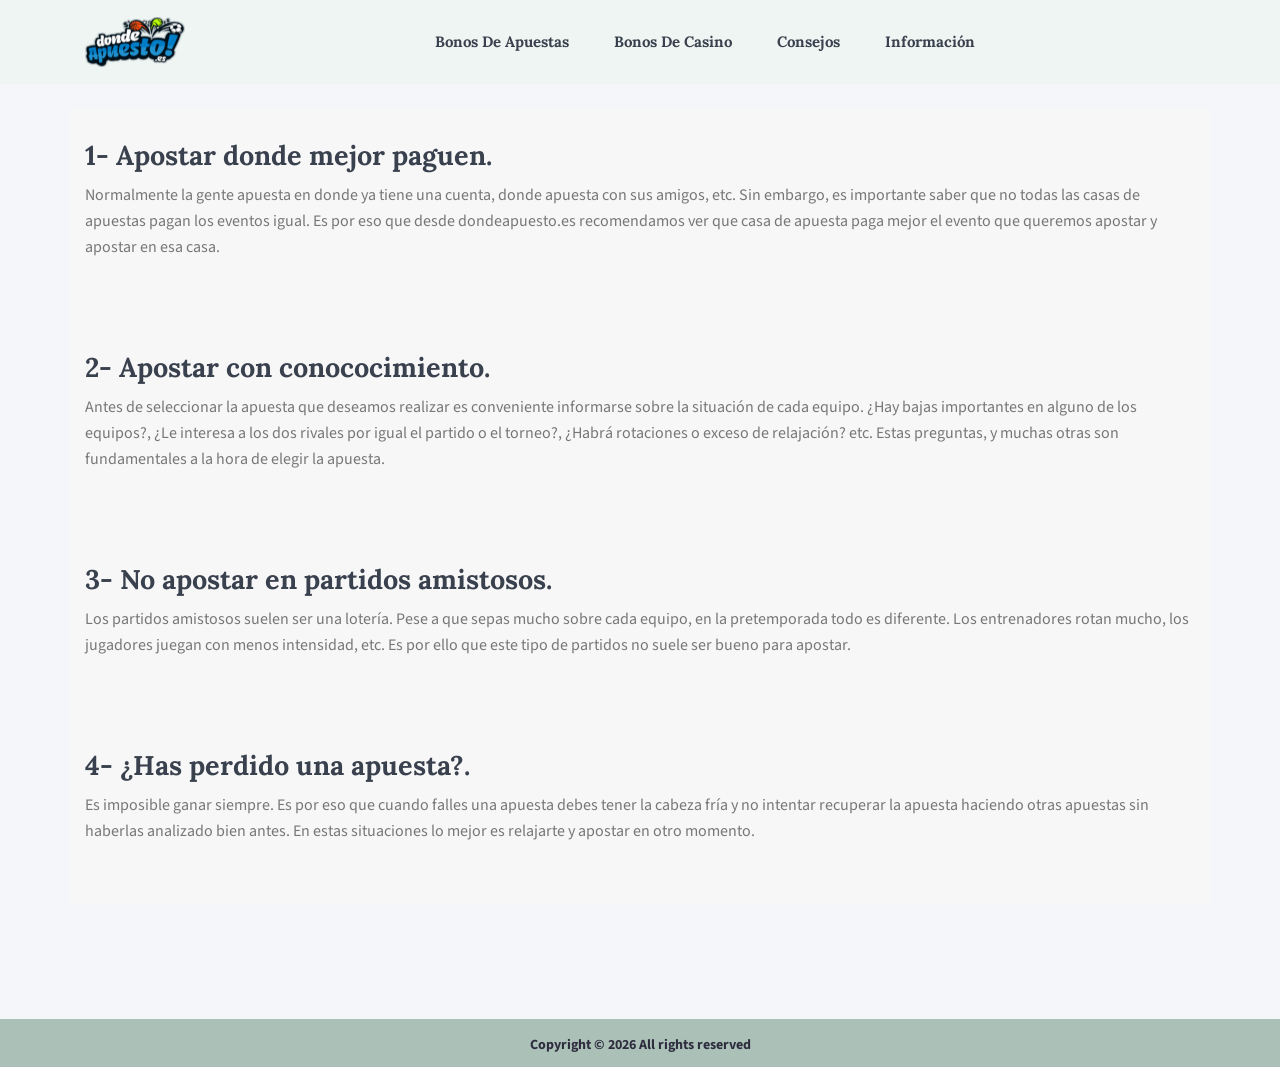
<file: consejos.html>
﻿<!DOCTYPE html>
<html lang="en">
<head>
  <!-- Global site tag (gtag.js) - Google Analytics -->
<script async src="https://www.googletagmanager.com/gtag/js?id=UA-179752301-1"></script>
<script>
  window.dataLayer = window.dataLayer || [];
  function gtag(){dataLayer.push(arguments);}
  gtag('js', new Date());

  gtag('config', 'UA-179752301-1');
</script>

  <meta charset="UTF-8">
  <meta name="viewport" content="width=device-width, initial-scale=1.0">
  <meta http-equiv="X-UA-Compatible" content="ie=edge">
  <title>Consejos</title>
	<link rel="icon" href="img/Fevicon.png" type="image/png">

  <link rel="stylesheet" href="vendors/bootstrap/bootstrap.min.css">
  <link rel="stylesheet" href="vendors/fontawesome/css/all.min.css">
  <link rel="stylesheet" href="vendors/themify-icons/themify-icons.css">
  <link rel="stylesheet" href="vendors/linericon/style.css">
  <link rel="stylesheet" href="vendors/owl-carousel/owl.theme.default.min.css">
  <link rel="stylesheet" href="vendors/owl-carousel/owl.carousel.min.css">

  <link rel="stylesheet" href="css/style.css">
</head>
<body>
 <!--================Header Menu Area =================-->
 <header class="header_area">
  <div class="main_menu">
    <nav class="navbar navbar-expand-lg navbar-light">
      <div class="container box_1620">
        <!-- Brand and toggle get grouped for better mobile display -->
        <a class="navbar-brand logo_h" href="index.html"><img src="img/Dondeapuesto.png" height="50px" width="100px"></a>
        <button class="navbar-toggler" type="button" data-toggle="collapse" data-target="#navbarSupportedContent" aria-controls="navbarSupportedContent" aria-expanded="false" aria-label="Toggle navigation">
          <span class="icon-bar"></span>
          <span class="icon-bar"></span>
          <span class="icon-bar"></span>
        </button>
        <!-- Collect the nav links, forms, and other content for toggling -->
        <div class="collapse navbar-collapse offset" id="navbarSupportedContent">
            <ul class="nav navbar-nav menu_nav justify-content-center">
              <li class="nav-item "><a class="nav-link" href="index.html">Bonos de apuestas</a></li>
              <li class="nav-item "><a class="nav-link" href="BonosCasino.html">Bonos de casino</a></li>
                <!-- <li class="nav-item"><a class="nav-link" href="casasDeApuestas.html">Casas de apuestas</a></li> -->
                <li class="nav-item"><a class="nav-link" href="consejos.html">Consejos</a>
                  <li class="nav-item submenu dropdown"><a class="nav-link" href="contact.html">Información</a>
            </ul>
      
        </div> 
      </div>
    </nav>
  </div>
</header>
<!--================Header Menu Area =================-->
  
  <main class="site-main">

    <!--================ Start Blog Post Area =================-->
    <section class="blog-post-area section-margin mt-4">
      <div class="container" style="background-color:#f7f7f7">
          <div class="row">
              <div class="col-lg-12">
                 

                  <div class="single-recent-blog-post">
                      
                      <div class="details mt-20">
                          <a href="blog-single.html">
                              <h3>1- Apostar donde mejor paguen.</h3>
                          </a>
                      
                          <p>Normalmente la gente apuesta en donde ya tiene una cuenta, donde apuesta con sus amigos, etc. Sin embargo, es importante saber que no todas las casas de apuestas pagan los eventos igual. Es por eso que desde dondeapuesto.es recomendamos ver que casa de apuesta paga mejor el evento que queremos apostar y apostar en esa casa.</p>
                      
                      </div>
                  </div>

                  <div class="single-recent-blog-post">
                    
                      <div class="details mt-20">
                          <a href="blog-single.html">
                              <h3>2- Apostar con conococimiento.</h3>
                          </a>
                      
                          <p>Antes de seleccionar la apuesta que deseamos realizar es conveniente informarse sobre la situación de cada equipo. ¿Hay bajas importantes en alguno de los equipos?, ¿Le interesa a los dos rivales por igual el partido o el torneo?, ¿Habrá rotaciones o exceso de relajación? etc. Estas preguntas, y muchas otras son fundamentales a la hora de elegir la apuesta.</p>
                        
                      </div>
                  </div>

                  <div class="single-recent-blog-post">
                      
                      <div class="details mt-20">
                          <a href="blog-single.html">
                              <h3>3- No apostar en partidos amistosos.</h3>
                          </a>
                        
                          <p>Los partidos amistosos suelen ser una lotería. Pese a que sepas mucho sobre cada equipo, en la pretemporada todo es diferente. Los entrenadores rotan mucho, los jugadores juegan con menos intensidad, etc. Es por ello que este tipo de partidos no suele ser bueno para apostar.</p>
                          
                      </div>
                  </div>

                  <div class="single-recent-blog-post">
                     
                      <div class="details mt-20">
                          <a href="blog-single.html">
                              <h3>4- ¿Has perdido una apuesta?.</h3>
                          </a>
                          
                           <p>Es imposible ganar siempre. Es por eso que cuando falles una apuesta debes tener la cabeza fría y no intentar recuperar la apuesta haciendo otras apuestas sin haberlas analizado bien antes. En estas situaciones lo mejor es relajarte y apostar en otro momento.</p>
                          
                      </div>
                  </div>

                <div class="single-recent-blog-post">
            
              </div>
             

                 
              </div>

          </div>
        </div>
    </section>
    <!--================ End Blog Post Area =================-->
  </main>

   <!--================ Start Footer Area =================-->
   <footer class="footer-area section-padding"  style="left: 0;bottom: 0;right:0;">
    
    <div class="footer-bottom d-flex justify-content-center align-items-center flex-wrap">
        <p class="footer-text m-0">
            <!-- Link back to Colorlib can't be removed. Template is licensed under CC BY 3.0. -->
            <b>
                Copyright &copy;
                <script>document.write(new Date().getFullYear());</script> All rights reserved
            </b>
            <!-- Link back to Colorlib can't be removed. Template is licensed under CC BY 3.0. -->
        </p>
    </div>
</footer>
<!--================ End Footer Area =================-->

  <script src="vendors/jquery/jquery-3.2.1.min.js"></script>
  <script src="vendors/bootstrap/bootstrap.bundle.min.js"></script>
  <script src="vendors/owl-carousel/owl.carousel.min.js"></script>
  <script src="js/jquery.ajaxchimp.min.js"></script>
  <script src="js/mail-script.js"></script>
  <script src="js/main.js"></script>

</body>
</html>
</file>
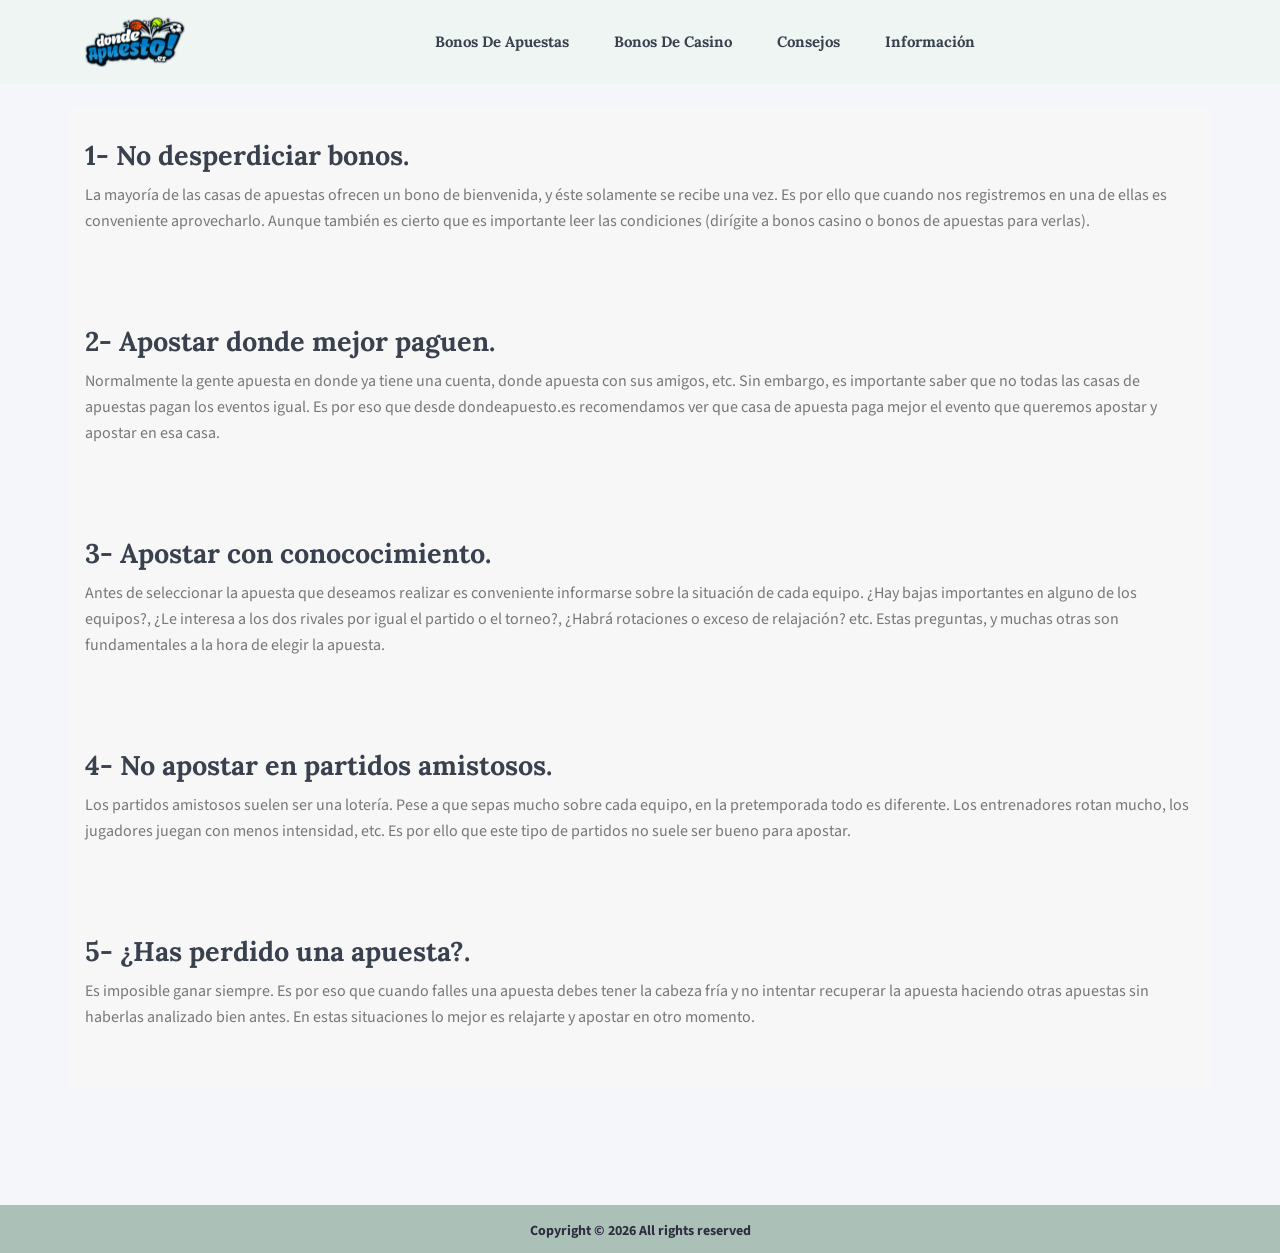
<file: consejos_old.html>
﻿<!DOCTYPE html>
<html lang="en">
<head>
  <!-- Global site tag (gtag.js) - Google Analytics -->
<script async src="https://www.googletagmanager.com/gtag/js?id=UA-179752301-1"></script>
<script>
  window.dataLayer = window.dataLayer || [];
  function gtag(){dataLayer.push(arguments);}
  gtag('js', new Date());

  gtag('config', 'UA-179752301-1');
</script>

  <meta charset="UTF-8">
  <meta name="viewport" content="width=device-width, initial-scale=1.0">
  <meta http-equiv="X-UA-Compatible" content="ie=edge">
  <title>Consejos</title>
	<link rel="icon" href="img/Fevicon.png" type="image/png">

  <link rel="stylesheet" href="vendors/bootstrap/bootstrap.min.css">
  <link rel="stylesheet" href="vendors/fontawesome/css/all.min.css">
  <link rel="stylesheet" href="vendors/themify-icons/themify-icons.css">
  <link rel="stylesheet" href="vendors/linericon/style.css">
  <link rel="stylesheet" href="vendors/owl-carousel/owl.theme.default.min.css">
  <link rel="stylesheet" href="vendors/owl-carousel/owl.carousel.min.css">

  <link rel="stylesheet" href="css/style.css">
</head>
<body>
 <!--================Header Menu Area =================-->
 <header class="header_area">
  <div class="main_menu">
    <nav class="navbar navbar-expand-lg navbar-light">
      <div class="container box_1620">
        <!-- Brand and toggle get grouped for better mobile display -->
        <a class="navbar-brand logo_h" href="index.html"><img src="img/Dondeapuesto.png" height="50px" width="100px"></a>
        <button class="navbar-toggler" type="button" data-toggle="collapse" data-target="#navbarSupportedContent" aria-controls="navbarSupportedContent" aria-expanded="false" aria-label="Toggle navigation">
          <span class="icon-bar"></span>
          <span class="icon-bar"></span>
          <span class="icon-bar"></span>
        </button>
        <!-- Collect the nav links, forms, and other content for toggling -->
        <div class="collapse navbar-collapse offset" id="navbarSupportedContent">
            <ul class="nav navbar-nav menu_nav justify-content-center">
              <li class="nav-item "><a class="nav-link" href="index.html">Bonos de apuestas</a></li>
              <li class="nav-item "><a class="nav-link" href="BonosCasino.html">Bonos de casino</a></li>
                <!-- <li class="nav-item"><a class="nav-link" href="casasDeApuestas.html">Casas de apuestas</a></li> -->
                <li class="nav-item"><a class="nav-link" href="consejos.html">Consejos</a>
                  <li class="nav-item submenu dropdown"><a class="nav-link" href="contact.html">Información</a>
            </ul>
      
        </div> 
      </div>
    </nav>
  </div>
</header>
<!--================Header Menu Area =================-->
  
  <main class="site-main">

    <!--================ Start Blog Post Area =================-->
    <section class="blog-post-area section-margin mt-4">
      <div class="container" style="background-color:#f7f7f7">
          <div class="row">
              <div class="col-lg-12">
                  <div class="single-recent-blog-post">
                      
                      <div class="details mt-20">
                          <a href="blog-single.html">
                              <h3>1- No desperdiciar bonos.</h3>
                          </a>
                        
                          <p>La mayoría de las casas de apuestas ofrecen un bono de bienvenida, y éste solamente se recibe una vez. Es por ello que cuando nos registremos en una de ellas es conveniente aprovecharlo. Aunque también es cierto que es importante leer las condiciones (dirígite a bonos casino o bonos de apuestas para verlas). </p>
                        
                      </div>
                  </div>

                  <div class="single-recent-blog-post">
                      
                      <div class="details mt-20">
                          <a href="blog-single.html">
                              <h3>2- Apostar donde mejor paguen.</h3>
                          </a>
                      
                          <p>Normalmente la gente apuesta en donde ya tiene una cuenta, donde apuesta con sus amigos, etc. Sin embargo, es importante saber que no todas las casas de apuestas pagan los eventos igual. Es por eso que desde dondeapuesto.es recomendamos ver que casa de apuesta paga mejor el evento que queremos apostar y apostar en esa casa.</p>
                      
                      </div>
                  </div>

                  <div class="single-recent-blog-post">
                    
                      <div class="details mt-20">
                          <a href="blog-single.html">
                              <h3>3- Apostar con conococimiento.</h3>
                          </a>
                      
                          <p>Antes de seleccionar la apuesta que deseamos realizar es conveniente informarse sobre la situación de cada equipo. ¿Hay bajas importantes en alguno de los equipos?, ¿Le interesa a los dos rivales por igual el partido o el torneo?, ¿Habrá rotaciones o exceso de relajación? etc. Estas preguntas, y muchas otras son fundamentales a la hora de elegir la apuesta.</p>
                        
                      </div>
                  </div>

                  <div class="single-recent-blog-post">
                      
                      <div class="details mt-20">
                          <a href="blog-single.html">
                              <h3>4- No apostar en partidos amistosos.</h3>
                          </a>
                        
                          <p>Los partidos amistosos suelen ser una lotería. Pese a que sepas mucho sobre cada equipo, en la pretemporada todo es diferente. Los entrenadores rotan mucho, los jugadores juegan con menos intensidad, etc. Es por ello que este tipo de partidos no suele ser bueno para apostar.</p>
                          
                      </div>
                  </div>

                  <div class="single-recent-blog-post">
                     
                      <div class="details mt-20">
                          <a href="blog-single.html">
                              <h3>5- ¿Has perdido una apuesta?.</h3>
                          </a>
                          
                           <p>Es imposible ganar siempre. Es por eso que cuando falles una apuesta debes tener la cabeza fría y no intentar recuperar la apuesta haciendo otras apuestas sin haberlas analizado bien antes. En estas situaciones lo mejor es relajarte y apostar en otro momento.</p>
                          
                      </div>
                  </div>

                <div class="single-recent-blog-post">
            
              </div>
             

                 
              </div>

          </div>
        </div>
    </section>
    <!--================ End Blog Post Area =================-->
  </main>

   <!--================ Start Footer Area =================-->
   <footer class="footer-area section-padding"  style="left: 0;bottom: 0;right:0;">
    
    <div class="footer-bottom d-flex justify-content-center align-items-center flex-wrap">
        <p class="footer-text m-0">
            <!-- Link back to Colorlib can't be removed. Template is licensed under CC BY 3.0. -->
            <b>
                Copyright &copy;
                <script>document.write(new Date().getFullYear());</script> All rights reserved
            </b>
            <!-- Link back to Colorlib can't be removed. Template is licensed under CC BY 3.0. -->
        </p>
    </div>
</footer>
<!--================ End Footer Area =================-->

  <script src="vendors/jquery/jquery-3.2.1.min.js"></script>
  <script src="vendors/bootstrap/bootstrap.bundle.min.js"></script>
  <script src="vendors/owl-carousel/owl.carousel.min.js"></script>
  <script src="js/jquery.ajaxchimp.min.js"></script>
  <script src="js/mail-script.js"></script>
  <script src="js/main.js"></script>

</body>
</html>
</file>
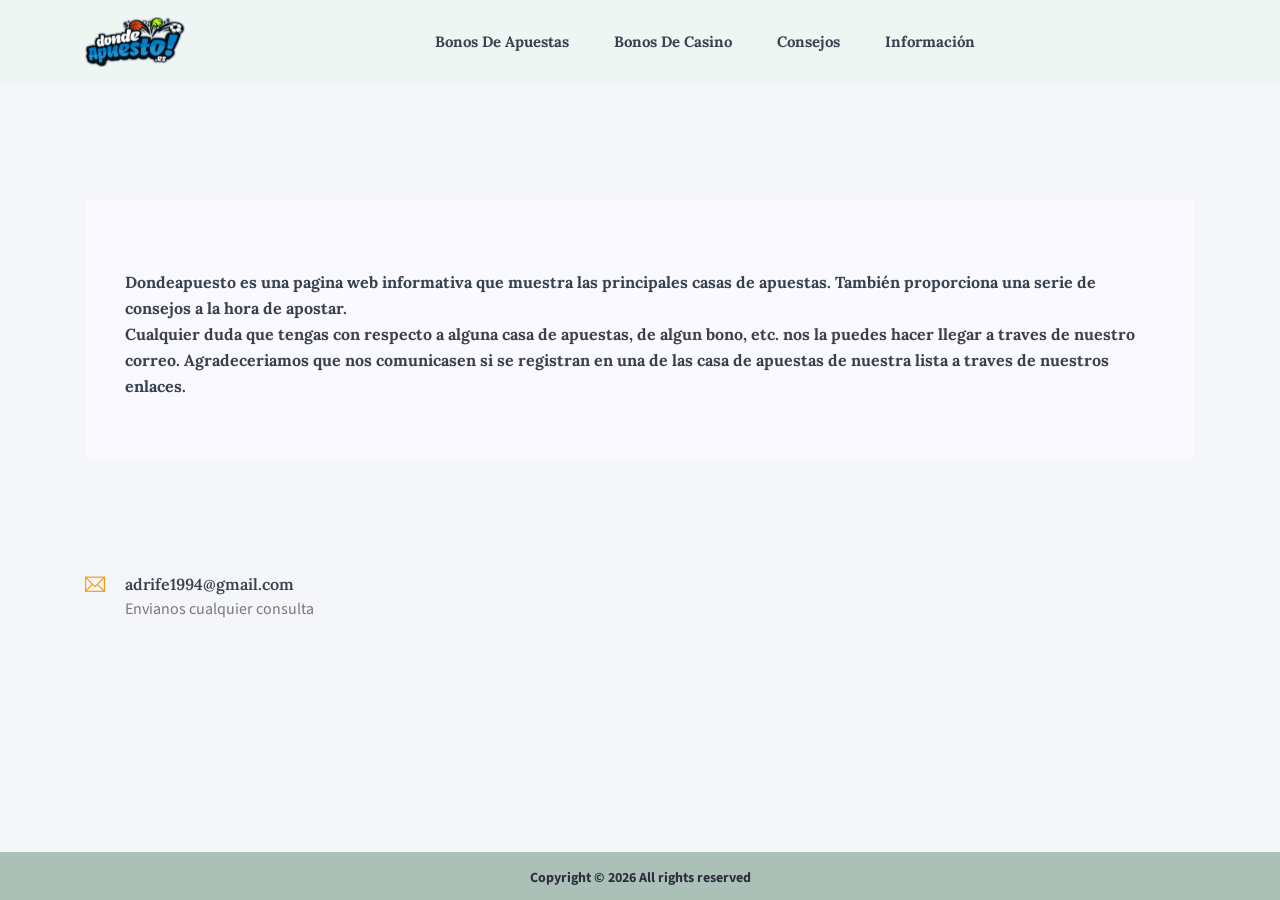
<file: contact.html>
﻿<!DOCTYPE html>
<html lang="en">
<head>
  <!-- Global site tag (gtag.js) - Google Analytics -->
<script async src="https://www.googletagmanager.com/gtag/js?id=UA-179752301-1"></script>
<script>
  window.dataLayer = window.dataLayer || [];
  function gtag(){dataLayer.push(arguments);}
  gtag('js', new Date());

  gtag('config', 'UA-179752301-1');
</script>

  <meta charset="UTF-8">
  <meta name="viewport" content="width=device-width, initial-scale=1.0">
  <meta http-equiv="X-UA-Compatible" content="ie=edge">
  <title>Contact</title>
	<link rel="icon" href="img/Fevicon.png" type="image/png">

  <link rel="stylesheet" href="vendors/bootstrap/bootstrap.min.css">
  <link rel="stylesheet" href="vendors/fontawesome/css/all.min.css">
  <link rel="stylesheet" href="vendors/themify-icons/themify-icons.css">
  <link rel="stylesheet" href="vendors/linericon/style.css">
  <link rel="stylesheet" href="vendors/owl-carousel/owl.theme.default.min.css">
  <link rel="stylesheet" href="vendors/owl-carousel/owl.carousel.min.css">

  <link rel="stylesheet" href="css/style.css">
</head>
<body>
  <!--================Header Menu Area =================-->
  <header class="header_area">
    <div class="main_menu">
      <nav class="navbar navbar-expand-lg navbar-light">
        <div class="container box_1620">
          <!-- Brand and toggle get grouped for better mobile display -->
          <a class="navbar-brand logo_h" href="index.html"><img src="img/Dondeapuesto.png" height="50px" width="100px"></a>
          <button class="navbar-toggler" type="button" data-toggle="collapse" data-target="#navbarSupportedContent" aria-controls="navbarSupportedContent" aria-expanded="false" aria-label="Toggle navigation">
            <span class="icon-bar"></span>
            <span class="icon-bar"></span>
            <span class="icon-bar"></span>
          </button>
          <!-- Collect the nav links, forms, and other content for toggling -->
          <div class="collapse navbar-collapse offset" id="navbarSupportedContent">
              <ul class="nav navbar-nav menu_nav justify-content-center">
                <li class="nav-item "><a class="nav-link" href="index.html">Bonos de apuestas</a></li>
                <li class="nav-item "><a class="nav-link" href="BonosCasino.html">Bonos de casino</a></li>
                  <!-- <li class="nav-item"><a class="nav-link" href="casasDeApuestas.html">Casas de apuestas</a></li> -->
                  <li class="nav-item"><a class="nav-link" href="consejos.html">Consejos</a>
                    <li class="nav-item submenu dropdown"><a class="nav-link" href="contact.html">Información</a>
              </ul>
        
          </div> 
        </div>
      </nav>
    </div>
  </header>
  <!--================Header Menu Area =================-->
  
  <section class="blog-post-area section-margin">
    <div class="container">
      <div class="row">
      <!-- Start Blog Post Siddebar -->
        <div class="col-lg-12 sidebar-widgets">
            <div class="widget-wrap">
            

              <div class="single-sidebar-widget popular-post-widget">
               
              
                  <div class="single-post-list">
                      <div class="row">
                        <!--   <div class="col-lg-3 ">
                              <div class="thumb">
                                  <img class="card-img rounded-0" src="img/Dondeapuesto.png" alt="">
                                  <ul class="thumb-info">
                                    
                                  </ul>
                              </div>
                          </div> -->
                          <div style="padding: 40px;">
                              <div class="details mt-20">
                                  <a>
                                      <h6>Dondeapuesto es una pagina web informativa que muestra las principales casas de apuestas. También proporciona una serie de consejos a la hora de apostar. <br/> Cualquier duda que tengas con respecto a alguna casa de apuestas, de algun bono, etc. nos la puedes hacer llegar a traves de nuestro correo. Agradeceriamos que nos comunicasen si se registran en una de las casa de apuestas de nuestra lista a traves de nuestros enlaces.</h6>
                                  </a>
                              </div>
                          </div>
                      </div>
                  </div>           
              
              </div>

               
              </div>
            </div>
          </div>
        <!-- End Blog Post Siddebar -->
      </div>
  </section>
  <!--================ End Blog Post Area =================-->


  <!-- ================ contact section start ================= -->
  <section>
    <div class="container">
     


      <div class="row">
     <!--    <div class="col-md-4 col-lg-3 mb-4 mb-md-0">
          <div class="media contact-info">
            <span class="contact-info__icon"><i class="ti-home"></i></span>
            <div class="media-body" style="width: 500px;">
              <h3>España</h3>
              <p>Las Palmas de Gran Canaria</p>
            </div>
          </div>
          
        </div> -->
      <div class="col-12">
        <div  class="media contact-info" style="margin-left: 0px;">
      <span class="contact-info__icon"><i class="ti-email"></i></span>
      <div class="media-body">
        <h3><a href="mailto:adrife1994@gmail.com">adrife1994@gmail.com</a></h3>
        <p>Envianos cualquier consulta</p>
      </div>
    </div>
      </div>
      
    </div>
  </div>
    
  </section>
	<!-- ================ contact section end ================= -->

  


    <!--================ Start Footer Area =================-->
    <footer class="footer-area section-padding" style="position: absolute; bottom: 0; left: 0; width: 100%;">
    
      <div class="footer-bottom d-flex justify-content-center align-items-center flex-wrap">
          <p class="footer-text m-0">
              <!-- Link back to Colorlib can't be removed. Template is licensed under CC BY 3.0. -->
              <b>
                  Copyright &copy;
                  <script>document.write(new Date().getFullYear());</script> All rights reserved
              </b>
              <!-- Link back to Colorlib can't be removed. Template is licensed under CC BY 3.0. -->
          </p>
      </div>
  </footer>
  <!--================ End Footer Area =================-->

  <script src="vendors/jquery/jquery-3.2.1.min.js"></script>
  <script src="vendors/bootstrap/bootstrap.bundle.min.js"></script>
  <script src="vendors/owl-carousel/owl.carousel.min.js"></script>
  <script src="js/jquery.ajaxchimp.min.js"></script>
  <script src="js/mail-script.js"></script>
  <script src="js/main.js"></script>

</body>
</html>
</file>
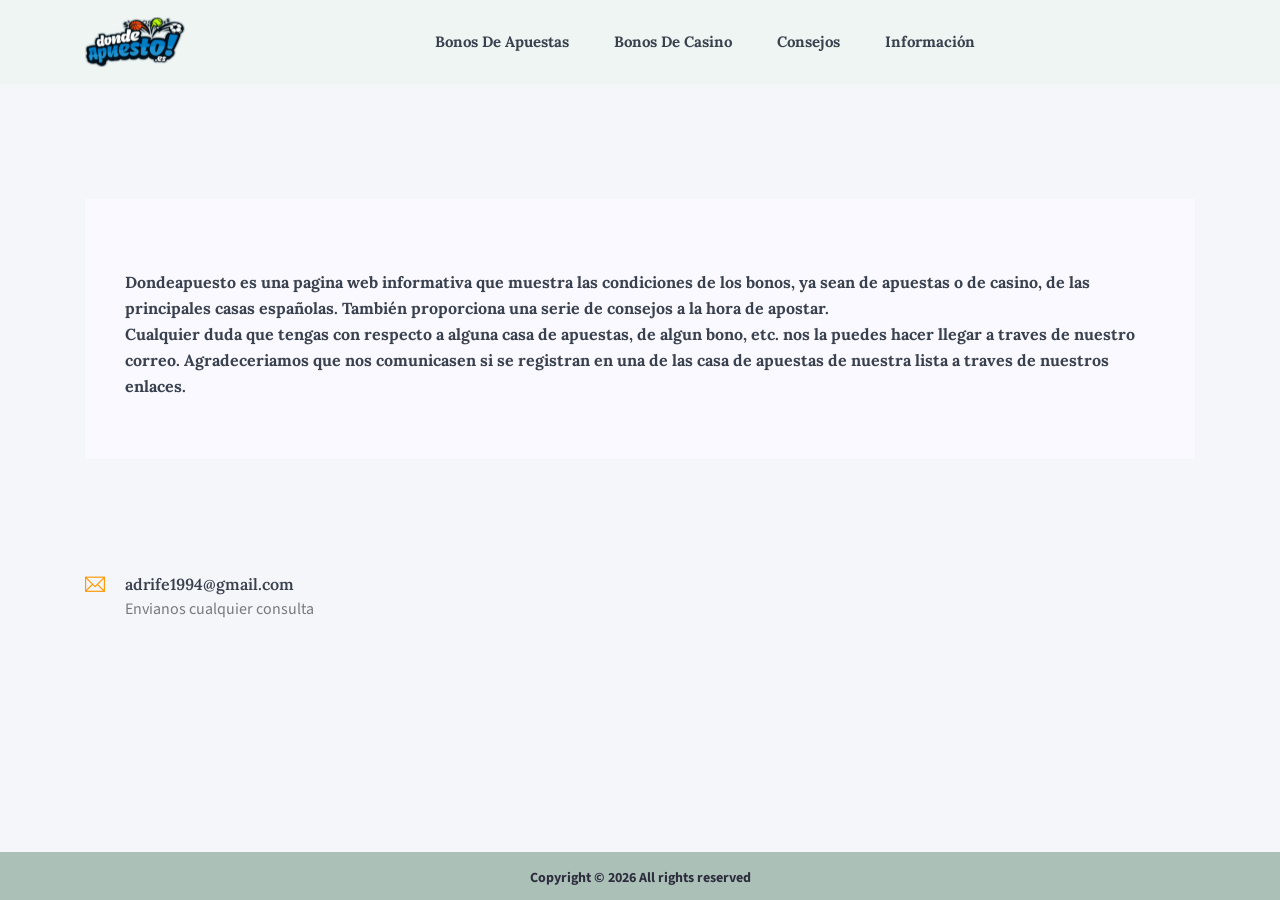
<file: contact_old.html>
﻿<!DOCTYPE html>
<html lang="en">
<head>
  <!-- Global site tag (gtag.js) - Google Analytics -->
<script async src="https://www.googletagmanager.com/gtag/js?id=UA-179752301-1"></script>
<script>
  window.dataLayer = window.dataLayer || [];
  function gtag(){dataLayer.push(arguments);}
  gtag('js', new Date());

  gtag('config', 'UA-179752301-1');
</script>

  <meta charset="UTF-8">
  <meta name="viewport" content="width=device-width, initial-scale=1.0">
  <meta http-equiv="X-UA-Compatible" content="ie=edge">
  <title>Contact</title>
	<link rel="icon" href="img/Fevicon.png" type="image/png">

  <link rel="stylesheet" href="vendors/bootstrap/bootstrap.min.css">
  <link rel="stylesheet" href="vendors/fontawesome/css/all.min.css">
  <link rel="stylesheet" href="vendors/themify-icons/themify-icons.css">
  <link rel="stylesheet" href="vendors/linericon/style.css">
  <link rel="stylesheet" href="vendors/owl-carousel/owl.theme.default.min.css">
  <link rel="stylesheet" href="vendors/owl-carousel/owl.carousel.min.css">

  <link rel="stylesheet" href="css/style.css">
</head>
<body>
  <!--================Header Menu Area =================-->
  <header class="header_area">
    <div class="main_menu">
      <nav class="navbar navbar-expand-lg navbar-light">
        <div class="container box_1620">
          <!-- Brand and toggle get grouped for better mobile display -->
          <a class="navbar-brand logo_h" href="index.html"><img src="img/Dondeapuesto.png" height="50px" width="100px"></a>
          <button class="navbar-toggler" type="button" data-toggle="collapse" data-target="#navbarSupportedContent" aria-controls="navbarSupportedContent" aria-expanded="false" aria-label="Toggle navigation">
            <span class="icon-bar"></span>
            <span class="icon-bar"></span>
            <span class="icon-bar"></span>
          </button>
          <!-- Collect the nav links, forms, and other content for toggling -->
          <div class="collapse navbar-collapse offset" id="navbarSupportedContent">
              <ul class="nav navbar-nav menu_nav justify-content-center">
                <li class="nav-item "><a class="nav-link" href="index.html">Bonos de apuestas</a></li>
                <li class="nav-item "><a class="nav-link" href="BonosCasino.html">Bonos de casino</a></li>
                  <!-- <li class="nav-item"><a class="nav-link" href="casasDeApuestas.html">Casas de apuestas</a></li> -->
                  <li class="nav-item"><a class="nav-link" href="consejos.html">Consejos</a>
                    <li class="nav-item submenu dropdown"><a class="nav-link" href="contact.html">Información</a>
              </ul>
        
          </div> 
        </div>
      </nav>
    </div>
  </header>
  <!--================Header Menu Area =================-->
  
  <section class="blog-post-area section-margin">
    <div class="container">
      <div class="row">
      <!-- Start Blog Post Siddebar -->
        <div class="col-lg-12 sidebar-widgets">
            <div class="widget-wrap">
            

              <div class="single-sidebar-widget popular-post-widget">
               
              
                  <div class="single-post-list">
                      <div class="row">
                        <!--   <div class="col-lg-3 ">
                              <div class="thumb">
                                  <img class="card-img rounded-0" src="img/Dondeapuesto.png" alt="">
                                  <ul class="thumb-info">
                                    
                                  </ul>
                              </div>
                          </div> -->
                          <div style="padding: 40px;">
                              <div class="details mt-20">
                                  <a>
                                      <h6>Dondeapuesto es una pagina web informativa que muestra las condiciones de los bonos, ya sean de apuestas o de casino, de las principales casas españolas. También proporciona una serie de consejos a la hora de apostar. <br/> Cualquier duda que tengas con respecto a alguna casa de apuestas, de algun bono, etc. nos la puedes hacer llegar a traves de nuestro correo. Agradeceriamos que nos comunicasen si se registran en una de las casa de apuestas de nuestra lista a traves de nuestros enlaces.</h6>
                                  </a>
                              </div>
                          </div>
                      </div>
                  </div>           
              
              </div>

               
              </div>
            </div>
          </div>
        <!-- End Blog Post Siddebar -->
      </div>
  </section>
  <!--================ End Blog Post Area =================-->


  <!-- ================ contact section start ================= -->
  <section>
    <div class="container">
     


      <div class="row">
     <!--    <div class="col-md-4 col-lg-3 mb-4 mb-md-0">
          <div class="media contact-info">
            <span class="contact-info__icon"><i class="ti-home"></i></span>
            <div class="media-body" style="width: 500px;">
              <h3>España</h3>
              <p>Las Palmas de Gran Canaria</p>
            </div>
          </div>
          
        </div> -->
      <div class="col-12">
        <div  class="media contact-info" style="margin-left: 0px;">
      <span class="contact-info__icon"><i class="ti-email"></i></span>
      <div class="media-body">
        <h3><a href="mailto:adrife1994@gmail.com">adrife1994@gmail.com</a></h3>
        <p>Envianos cualquier consulta</p>
      </div>
    </div>
      </div>
      
    </div>
  </div>
    
  </section>
	<!-- ================ contact section end ================= -->

  


    <!--================ Start Footer Area =================-->
    <footer class="footer-area section-padding" style="position: absolute; bottom: 0; left: 0; width: 100%;">
    
      <div class="footer-bottom d-flex justify-content-center align-items-center flex-wrap">
          <p class="footer-text m-0">
              <!-- Link back to Colorlib can't be removed. Template is licensed under CC BY 3.0. -->
              <b>
                  Copyright &copy;
                  <script>document.write(new Date().getFullYear());</script> All rights reserved
              </b>
              <!-- Link back to Colorlib can't be removed. Template is licensed under CC BY 3.0. -->
          </p>
      </div>
  </footer>
  <!--================ End Footer Area =================-->

  <script src="vendors/jquery/jquery-3.2.1.min.js"></script>
  <script src="vendors/bootstrap/bootstrap.bundle.min.js"></script>
  <script src="vendors/owl-carousel/owl.carousel.min.js"></script>
  <script src="js/jquery.ajaxchimp.min.js"></script>
  <script src="js/mail-script.js"></script>
  <script src="js/main.js"></script>

</body>
</html>
</file>
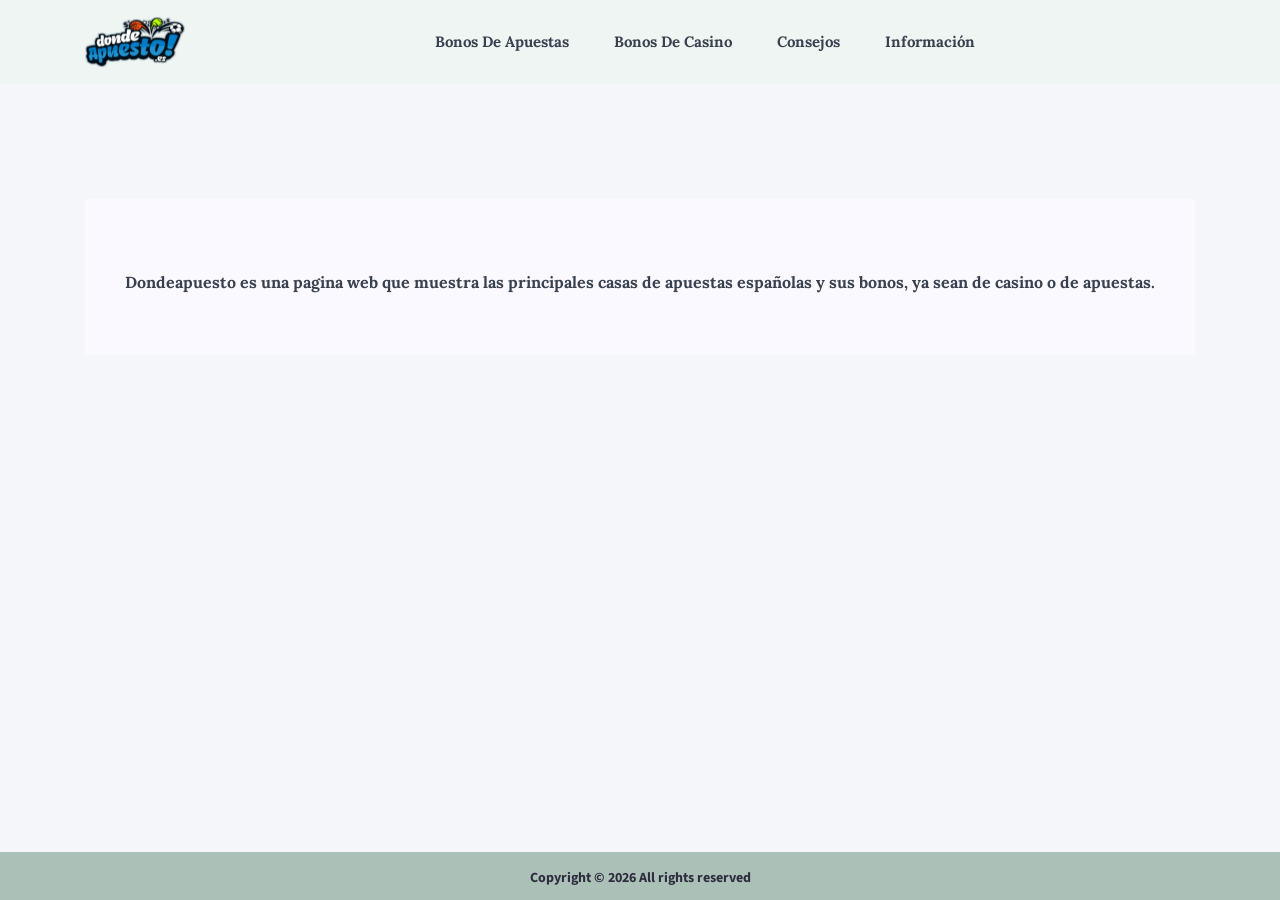
<file: quees.html>
﻿<!DOCTYPE html>
<html lang="en">
<head>
  <!-- Global site tag (gtag.js) - Google Analytics -->
<script async src="https://www.googletagmanager.com/gtag/js?id=UA-179752301-1"></script>
<script>
  window.dataLayer = window.dataLayer || [];
  function gtag(){dataLayer.push(arguments);}
  gtag('js', new Date());

  gtag('config', 'UA-179752301-1');
</script>

  <meta charset="UTF-8">
  <meta name="viewport" content="width=device-width, initial-scale=1.0">
  <meta http-equiv="X-UA-Compatible" content="ie=edge">
  <title>Quees</title>
	<link rel="icon" href="img/Fevicon.png" type="image/png">

  <link rel="stylesheet" href="vendors/bootstrap/bootstrap.min.css">
  <link rel="stylesheet" href="vendors/fontawesome/css/all.min.css">
  <link rel="stylesheet" href="vendors/themify-icons/themify-icons.css">
  <link rel="stylesheet" href="vendors/linericon/style.css">
  <link rel="stylesheet" href="vendors/owl-carousel/owl.theme.default.min.css">
  <link rel="stylesheet" href="vendors/owl-carousel/owl.carousel.min.css">

  <link rel="stylesheet" href="css/style.css">

  
</head>
<body>
 <!--================Header Menu Area =================-->
 <header class="header_area">
  <div class="main_menu">
    <nav class="navbar navbar-expand-lg navbar-light">
      <div class="container box_1620">
        <!-- Brand and toggle get grouped for better mobile display -->
        <a class="navbar-brand logo_h" href="index.html"><img src="img/Dondeapuesto.png" height="50px" width="100px"></a>
        <button class="navbar-toggler" type="button" data-toggle="collapse" data-target="#navbarSupportedContent" aria-controls="navbarSupportedContent" aria-expanded="false" aria-label="Toggle navigation">
          <span class="icon-bar"></span>
          <span class="icon-bar"></span>
          <span class="icon-bar"></span>
        </button>
        <!-- Collect the nav links, forms, and other content for toggling -->
        <div class="collapse navbar-collapse offset" id="navbarSupportedContent">
            <ul class="nav navbar-nav menu_nav justify-content-center">
              <li class="nav-item "><a class="nav-link" href="index.html">Bonos de apuestas</a></li>
              <li class="nav-item "><a class="nav-link" href="BonosCasino.html">Bonos de casino</a></li>
                <!-- <li class="nav-item"><a class="nav-link" href="casasDeApuestas.html">Casas de apuestas</a></li> -->
                <li class="nav-item"><a class="nav-link" href="consejos.html">Consejos</a>
                <li class="nav-item submenu dropdown">
                    <a href="#" class="nav-link dropdown-toggle" data-toggle="dropdown" role="button" aria-haspopup="true"
                       aria-expanded="false">Información</a>
                    <ul class="dropdown-menu">
                        <li class="nav-item"><a class="nav-link" href="Quees.html">¿Que es Dondeapuesto?</a></li>
                        <li class="nav-item"><a class="nav-link" href="contact.html">Contacto</a></li>
                    </ul>
                </li>
            </ul>
      
        </div> 
      </div>
    </nav>
  </div>
</header>
<!--================Header Menu Area =================-->


  <!--================ Start Blog Post Area =================-->
  <section class="blog-post-area section-margin">
    <div class="container">
      <div class="row">
      <!-- Start Blog Post Siddebar -->
        <div class="col-lg-12 sidebar-widgets">
            <div class="widget-wrap">
            

              <div class="single-sidebar-widget popular-post-widget">
               
              
                  <div class="single-post-list">
                      <div class="row">
                        <!--   <div class="col-lg-3 ">
                              <div class="thumb">
                                  <img class="card-img rounded-0" src="img/Dondeapuesto.png" alt="">
                                  <ul class="thumb-info">
                                    
                                  </ul>
                              </div>
                          </div> -->
                          <div style="padding: 40px;">
                              <div class="details mt-20">
                                  <a>
                                      <h6>Dondeapuesto es una pagina web que muestra las principales casas de apuestas españolas y sus bonos, ya sean de casino o de apuestas.</h6>
                                  </a>
                              </div>
                          </div>
                      </div>
                  </div>           
              
              </div>

               
              </div>
            </div>
          </div>
        <!-- End Blog Post Siddebar -->
      </div>
  </section>
  <!--================ End Blog Post Area =================-->


<!--================ Start Footer Area =================-->
<footer class="footer-area section-padding"  style="position: absolute; left: 0;bottom: 0;right:0;">
    
  <div class="footer-bottom d-flex justify-content-center align-items-center flex-wrap">
      <p class="footer-text m-0">
          <!-- Link back to Colorlib can't be removed. Template is licensed under CC BY 3.0. -->
          <b>
              Copyright &copy;
              <script>document.write(new Date().getFullYear());</script> All rights reserved
          </b>
          <!-- Link back to Colorlib can't be removed. Template is licensed under CC BY 3.0. -->
      </p>
  </div>
</footer>
<!--================ End Footer Area =================-->

  <script src="vendors/jquery/jquery-3.2.1.min.js"></script>
  <script src="vendors/bootstrap/bootstrap.bundle.min.js"></script>
  <script src="vendors/owl-carousel/owl.carousel.min.js"></script>
  <script src="js/jquery.ajaxchimp.min.js"></script>
  <script src="js/mail-script.js"></script>
  <script src="js/main.js"></script>

</body>
</html>
</file>
<file: vendors/themify-icons/demo-files/demo.css>
body {
	font: normal 1em/1.5em Arial, Helvetica, sans-serif;
	max-width: 90%;
	margin: 30px auto 0;
}
h1, h3 {
	font-weight: normal;
}
h3 {
	font-size: 1.4;
	text-transform: uppercase;
	letter-spacing: 1px;
}

.icon-section {
	margin: 0 0 3em;
	clear: both;
	overflow: hidden;
}
.icon-container {
	width: 240px; 
	padding: .7em 0;
	float: left; 
	position: relative;
	text-align: left;
}
.icon-container [class^="ti-"], 
.icon-container [class*=" ti-"] {
	color: #000;
	position: absolute;
	margin-top: 3px;
	transition: .3s;
}
.icon-container:hover [class^="ti-"],
.icon-container:hover [class*=" ti-"] {
	font-size: 2.2em;
	margin-top: -5px;
}
.icon-container:hover .icon-name {
	color: #000;
}
.icon-name {
	color: #aaa;
	margin-left: 35px;
	font-size: .8em;
	transition: .3s;
}
.icon-container:hover .icon-name {
	margin-left: 45px;
}
</file>
<file: vendors/themify-icons/themify-icons.css>
@font-face {
	font-family: 'themify';
	src:url('fonts/themify.eot?-fvbane');
	src:url('fonts/themify.eot?#iefix-fvbane') format('embedded-opentype'),
		url('fonts/themify.woff?-fvbane') format('woff'),
		url('fonts/themify.ttf?-fvbane') format('truetype'),
		url('fonts/themify.svg?-fvbane#themify') format('svg');
	font-weight: normal;
	font-style: normal;
}

[class^="ti-"], [class*=" ti-"] {
	font-family: 'themify';
	speak: none;
	font-style: normal;
	font-weight: normal;
	font-variant: normal;
	text-transform: none;
	line-height: 1;

	/* Better Font Rendering =========== */
	-webkit-font-smoothing: antialiased;
	-moz-osx-font-smoothing: grayscale;
}

.ti-wand:before {
	content: "\e600";
}
.ti-volume:before {
	content: "\e601";
}
.ti-user:before {
	content: "\e602";
}
.ti-unlock:before {
	content: "\e603";
}
.ti-unlink:before {
	content: "\e604";
}
.ti-trash:before {
	content: "\e605";
}
.ti-thought:before {
	content: "\e606";
}
.ti-target:before {
	content: "\e607";
}
.ti-tag:before {
	content: "\e608";
}
.ti-tablet:before {
	content: "\e609";
}
.ti-star:before {
	content: "\e60a";
}
.ti-spray:before {
	content: "\e60b";
}
.ti-signal:before {
	content: "\e60c";
}
.ti-shopping-cart:before {
	content: "\e60d";
}
.ti-shopping-cart-full:before {
	content: "\e60e";
}
.ti-settings:before {
	content: "\e60f";
}
.ti-search:before {
	content: "\e610";
}
.ti-zoom-in:before {
	content: "\e611";
}
.ti-zoom-out:before {
	content: "\e612";
}
.ti-cut:before {
	content: "\e613";
}
.ti-ruler:before {
	content: "\e614";
}
.ti-ruler-pencil:before {
	content: "\e615";
}
.ti-ruler-alt:before {
	content: "\e616";
}
.ti-bookmark:before {
	content: "\e617";
}
.ti-bookmark-alt:before {
	content: "\e618";
}
.ti-reload:before {
	content: "\e619";
}
.ti-plus:before {
	content: "\e61a";
}
.ti-pin:before {
	content: "\e61b";
}
.ti-pencil:before {
	content: "\e61c";
}
.ti-pencil-alt:before {
	content: "\e61d";
}
.ti-paint-roller:before {
	content: "\e61e";
}
.ti-paint-bucket:before {
	content: "\e61f";
}
.ti-na:before {
	content: "\e620";
}
.ti-mobile:before {
	content: "\e621";
}
.ti-minus:before {
	content: "\e622";
}
.ti-medall:before {
	content: "\e623";
}
.ti-medall-alt:before {
	content: "\e624";
}
.ti-marker:before {
	content: "\e625";
}
.ti-marker-alt:before {
	content: "\e626";
}
.ti-arrow-up:before {
	content: "\e627";
}
.ti-arrow-right:before {
	content: "\e628";
}
.ti-arrow-left:before {
	content: "\e629";
}
.ti-arrow-down:before {
	content: "\e62a";
}
.ti-lock:before {
	content: "\e62b";
}
.ti-location-arrow:before {
	content: "\e62c";
}
.ti-link:before {
	content: "\e62d";
}
.ti-layout:before {
	content: "\e62e";
}
.ti-layers:before {
	content: "\e62f";
}
.ti-layers-alt:before {
	content: "\e630";
}
.ti-key:before {
	content: "\e631";
}
.ti-import:before {
	content: "\e632";
}
.ti-image:before {
	content: "\e633";
}
.ti-heart:before {
	content: "\e634";
}
.ti-heart-broken:before {
	content: "\e635";
}
.ti-hand-stop:before {
	content: "\e636";
}
.ti-hand-open:before {
	content: "\e637";
}
.ti-hand-drag:before {
	content: "\e638";
}
.ti-folder:before {
	content: "\e639";
}
.ti-flag:before {
	content: "\e63a";
}
.ti-flag-alt:before {
	content: "\e63b";
}
.ti-flag-alt-2:before {
	content: "\e63c";
}
.ti-eye:before {
	content: "\e63d";
}
.ti-export:before {
	content: "\e63e";
}
.ti-exchange-vertical:before {
	content: "\e63f";
}
.ti-desktop:before {
	content: "\e640";
}
.ti-cup:before {
	content: "\e641";
}
.ti-crown:before {
	content: "\e642";
}
.ti-comments:before {
	content: "\e643";
}
.ti-comment:before {
	content: "\e644";
}
.ti-comment-alt:before {
	content: "\e645";
}
.ti-close:before {
	content: "\e646";
}
.ti-clip:before {
	content: "\e647";
}
.ti-angle-up:before {
	content: "\e648";
}
.ti-angle-right:before {
	content: "\e649";
}
.ti-angle-left:before {
	content: "\e64a";
}
.ti-angle-down:before {
	content: "\e64b";
}
.ti-check:before {
	content: "\e64c";
}
.ti-check-box:before {
	content: "\e64d";
}
.ti-camera:before {
	content: "\e64e";
}
.ti-announcement:before {
	content: "\e64f";
}
.ti-brush:before {
	content: "\e650";
}
.ti-briefcase:before {
	content: "\e651";
}
.ti-bolt:before {
	content: "\e652";
}
.ti-bolt-alt:before {
	content: "\e653";
}
.ti-blackboard:before {
	content: "\e654";
}
.ti-bag:before {
	content: "\e655";
}
.ti-move:before {
	content: "\e656";
}
.ti-arrows-vertical:before {
	content: "\e657";
}
.ti-arrows-horizontal:before {
	content: "\e658";
}
.ti-fullscreen:before {
	content: "\e659";
}
.ti-arrow-top-right:before {
	content: "\e65a";
}
.ti-arrow-top-left:before {
	content: "\e65b";
}
.ti-arrow-circle-up:before {
	content: "\e65c";
}
.ti-arrow-circle-right:before {
	content: "\e65d";
}
.ti-arrow-circle-left:before {
	content: "\e65e";
}
.ti-arrow-circle-down:before {
	content: "\e65f";
}
.ti-angle-double-up:before {
	content: "\e660";
}
.ti-angle-double-right:before {
	content: "\e661";
}
.ti-angle-double-left:before {
	content: "\e662";
}
.ti-angle-double-down:before {
	content: "\e663";
}
.ti-zip:before {
	content: "\e664";
}
.ti-world:before {
	content: "\e665";
}
.ti-wheelchair:before {
	content: "\e666";
}
.ti-view-list:before {
	content: "\e667";
}
.ti-view-list-alt:before {
	content: "\e668";
}
.ti-view-grid:before {
	content: "\e669";
}
.ti-uppercase:before {
	content: "\e66a";
}
.ti-upload:before {
	content: "\e66b";
}
.ti-underline:before {
	content: "\e66c";
}
.ti-truck:before {
	content: "\e66d";
}
.ti-timer:before {
	content: "\e66e";
}
.ti-ticket:before {
	content: "\e66f";
}
.ti-thumb-up:before {
	content: "\e670";
}
.ti-thumb-down:before {
	content: "\e671";
}
.ti-text:before {
	content: "\e672";
}
.ti-stats-up:before {
	content: "\e673";
}
.ti-stats-down:before {
	content: "\e674";
}
.ti-split-v:before {
	content: "\e675";
}
.ti-split-h:before {
	content: "\e676";
}
.ti-smallcap:before {
	content: "\e677";
}
.ti-shine:before {
	content: "\e678";
}
.ti-shift-right:before {
	content: "\e679";
}
.ti-shift-left:before {
	content: "\e67a";
}
.ti-shield:before {
	content: "\e67b";
}
.ti-notepad:before {
	content: "\e67c";
}
.ti-server:before {
	content: "\e67d";
}
.ti-quote-right:before {
	content: "\e67e";
}
.ti-quote-left:before {
	content: "\e67f";
}
.ti-pulse:before {
	content: "\e680";
}
.ti-printer:before {
	content: "\e681";
}
.ti-power-off:before {
	content: "\e682";
}
.ti-plug:before {
	content: "\e683";
}
.ti-pie-chart:before {
	content: "\e684";
}
.ti-paragraph:before {
	content: "\e685";
}
.ti-panel:before {
	content: "\e686";
}
.ti-package:before {
	content: "\e687";
}
.ti-music:before {
	content: "\e688";
}
.ti-music-alt:before {
	content: "\e689";
}
.ti-mouse:before {
	content: "\e68a";
}
.ti-mouse-alt:before {
	content: "\e68b";
}
.ti-money:before {
	content: "\e68c";
}
.ti-microphone:before {
	content: "\e68d";
}
.ti-menu:before {
	content: "\e68e";
}
.ti-menu-alt:before {
	content: "\e68f";
}
.ti-map:before {
	content: "\e690";
}
.ti-map-alt:before {
	content: "\e691";
}
.ti-loop:before {
	content: "\e692";
}
.ti-location-pin:before {
	content: "\e693";
}
.ti-list:before {
	content: "\e694";
}
.ti-light-bulb:before {
	content: "\e695";
}
.ti-Italic:before {
	content: "\e696";
}
.ti-info:before {
	content: "\e697";
}
.ti-infinite:before {
	content: "\e698";
}
.ti-id-badge:before {
	content: "\e699";
}
.ti-hummer:before {
	content: "\e69a";
}
.ti-home:before {
	content: "\e69b";
}
.ti-help:before {
	content: "\e69c";
}
.ti-headphone:before {
	content: "\e69d";
}
.ti-harddrives:before {
	content: "\e69e";
}
.ti-harddrive:before {
	content: "\e69f";
}
.ti-gift:before {
	content: "\e6a0";
}
.ti-game:before {
	content: "\e6a1";
}
.ti-filter:before {
	content: "\e6a2";
}
.ti-files:before {
	content: "\e6a3";
}
.ti-file:before {
	content: "\e6a4";
}
.ti-eraser:before {
	content: "\e6a5";
}
.ti-envelope:before {
	content: "\e6a6";
}
.ti-download:before {
	content: "\e6a7";
}
.ti-direction:before {
	content: "\e6a8";
}
.ti-direction-alt:before {
	content: "\e6a9";
}
.ti-dashboard:before {
	content: "\e6aa";
}
.ti-control-stop:before {
	content: "\e6ab";
}
.ti-control-shuffle:before {
	content: "\e6ac";
}
.ti-control-play:before {
	content: "\e6ad";
}
.ti-control-pause:before {
	content: "\e6ae";
}
.ti-control-forward:before {
	content: "\e6af";
}
.ti-control-backward:before {
	content: "\e6b0";
}
.ti-cloud:before {
	content: "\e6b1";
}
.ti-cloud-up:before {
	content: "\e6b2";
}
.ti-cloud-down:before {
	content: "\e6b3";
}
.ti-clipboard:before {
	content: "\e6b4";
}
.ti-car:before {
	content: "\e6b5";
}
.ti-calendar:before {
	content: "\e6b6";
}
.ti-book:before {
	content: "\e6b7";
}
.ti-bell:before {
	content: "\e6b8";
}
.ti-basketball:before {
	content: "\e6b9";
}
.ti-bar-chart:before {
	content: "\e6ba";
}
.ti-bar-chart-alt:before {
	content: "\e6bb";
}
.ti-back-right:before {
	content: "\e6bc";
}
.ti-back-left:before {
	content: "\e6bd";
}
.ti-arrows-corner:before {
	content: "\e6be";
}
.ti-archive:before {
	content: "\e6bf";
}
.ti-anchor:before {
	content: "\e6c0";
}
.ti-align-right:before {
	content: "\e6c1";
}
.ti-align-left:before {
	content: "\e6c2";
}
.ti-align-justify:before {
	content: "\e6c3";
}
.ti-align-center:before {
	content: "\e6c4";
}
.ti-alert:before {
	content: "\e6c5";
}
.ti-alarm-clock:before {
	content: "\e6c6";
}
.ti-agenda:before {
	content: "\e6c7";
}
.ti-write:before {
	content: "\e6c8";
}
.ti-window:before {
	content: "\e6c9";
}
.ti-widgetized:before {
	content: "\e6ca";
}
.ti-widget:before {
	content: "\e6cb";
}
.ti-widget-alt:before {
	content: "\e6cc";
}
.ti-wallet:before {
	content: "\e6cd";
}
.ti-video-clapper:before {
	content: "\e6ce";
}
.ti-video-camera:before {
	content: "\e6cf";
}
.ti-vector:before {
	content: "\e6d0";
}
.ti-themify-logo:before {
	content: "\e6d1";
}
.ti-themify-favicon:before {
	content: "\e6d2";
}
.ti-themify-favicon-alt:before {
	content: "\e6d3";
}
.ti-support:before {
	content: "\e6d4";
}
.ti-stamp:before {
	content: "\e6d5";
}
.ti-split-v-alt:before {
	content: "\e6d6";
}
.ti-slice:before {
	content: "\e6d7";
}
.ti-shortcode:before {
	content: "\e6d8";
}
.ti-shift-right-alt:before {
	content: "\e6d9";
}
.ti-shift-left-alt:before {
	content: "\e6da";
}
.ti-ruler-alt-2:before {
	content: "\e6db";
}
.ti-receipt:before {
	content: "\e6dc";
}
.ti-pin2:before {
	content: "\e6dd";
}
.ti-pin-alt:before {
	content: "\e6de";
}
.ti-pencil-alt2:before {
	content: "\e6df";
}
.ti-palette:before {
	content: "\e6e0";
}
.ti-more:before {
	content: "\e6e1";
}
.ti-more-alt:before {
	content: "\e6e2";
}
.ti-microphone-alt:before {
	content: "\e6e3";
}
.ti-magnet:before {
	content: "\e6e4";
}
.ti-line-double:before {
	content: "\e6e5";
}
.ti-line-dotted:before {
	content: "\e6e6";
}
.ti-line-dashed:before {
	content: "\e6e7";
}
.ti-layout-width-full:before {
	content: "\e6e8";
}
.ti-layout-width-default:before {
	content: "\e6e9";
}
.ti-layout-width-default-alt:before {
	content: "\e6ea";
}
.ti-layout-tab:before {
	content: "\e6eb";
}
.ti-layout-tab-window:before {
	content: "\e6ec";
}
.ti-layout-tab-v:before {
	content: "\e6ed";
}
.ti-layout-tab-min:before {
	content: "\e6ee";
}
.ti-layout-slider:before {
	content: "\e6ef";
}
.ti-layout-slider-alt:before {
	content: "\e6f0";
}
.ti-layout-sidebar-right:before {
	content: "\e6f1";
}
.ti-layout-sidebar-none:before {
	content: "\e6f2";
}
.ti-layout-sidebar-left:before {
	content: "\e6f3";
}
.ti-layout-placeholder:before {
	content: "\e6f4";
}
.ti-layout-menu:before {
	content: "\e6f5";
}
.ti-layout-menu-v:before {
	content: "\e6f6";
}
.ti-layout-menu-separated:before {
	content: "\e6f7";
}
.ti-layout-menu-full:before {
	content: "\e6f8";
}
.ti-layout-media-right-alt:before {
	content: "\e6f9";
}
.ti-layout-media-right:before {
	content: "\e6fa";
}
.ti-layout-media-overlay:before {
	content: "\e6fb";
}
.ti-layout-media-overlay-alt:before {
	content: "\e6fc";
}
.ti-layout-media-overlay-alt-2:before {
	content: "\e6fd";
}
.ti-layout-media-left-alt:before {
	content: "\e6fe";
}
.ti-layout-media-left:before {
	content: "\e6ff";
}
.ti-layout-media-center-alt:before {
	content: "\e700";
}
.ti-layout-media-center:before {
	content: "\e701";
}
.ti-layout-list-thumb:before {
	content: "\e702";
}
.ti-layout-list-thumb-alt:before {
	content: "\e703";
}
.ti-layout-list-post:before {
	content: "\e704";
}
.ti-layout-list-large-image:before {
	content: "\e705";
}
.ti-layout-line-solid:before {
	content: "\e706";
}
.ti-layout-grid4:before {
	content: "\e707";
}
.ti-layout-grid3:before {
	content: "\e708";
}
.ti-layout-grid2:before {
	content: "\e709";
}
.ti-layout-grid2-thumb:before {
	content: "\e70a";
}
.ti-layout-cta-right:before {
	content: "\e70b";
}
.ti-layout-cta-left:before {
	content: "\e70c";
}
.ti-layout-cta-center:before {
	content: "\e70d";
}
.ti-layout-cta-btn-right:before {
	content: "\e70e";
}
.ti-layout-cta-btn-left:before {
	content: "\e70f";
}
.ti-layout-column4:before {
	content: "\e710";
}
.ti-layout-column3:before {
	content: "\e711";
}
.ti-layout-column2:before {
	content: "\e712";
}
.ti-layout-accordion-separated:before {
	content: "\e713";
}
.ti-layout-accordion-merged:before {
	content: "\e714";
}
.ti-layout-accordion-list:before {
	content: "\e715";
}
.ti-ink-pen:before {
	content: "\e716";
}
.ti-info-alt:before {
	content: "\e717";
}
.ti-help-alt:before {
	content: "\e718";
}
.ti-headphone-alt:before {
	content: "\e719";
}
.ti-hand-point-up:before {
	content: "\e71a";
}
.ti-hand-point-right:before {
	content: "\e71b";
}
.ti-hand-point-left:before {
	content: "\e71c";
}
.ti-hand-point-down:before {
	content: "\e71d";
}
.ti-gallery:before {
	content: "\e71e";
}
.ti-face-smile:before {
	content: "\e71f";
}
.ti-face-sad:before {
	content: "\e720";
}
.ti-credit-card:before {
	content: "\e721";
}
.ti-control-skip-forward:before {
	content: "\e722";
}
.ti-control-skip-backward:before {
	content: "\e723";
}
.ti-control-record:before {
	content: "\e724";
}
.ti-control-eject:before {
	content: "\e725";
}
.ti-comments-smiley:before {
	content: "\e726";
}
.ti-brush-alt:before {
	content: "\e727";
}
.ti-youtube:before {
	content: "\e728";
}
.ti-vimeo:before {
	content: "\e729";
}
.ti-twitter:before {
	content: "\e72a";
}
.ti-time:before {
	content: "\e72b";
}
.ti-tumblr:before {
	content: "\e72c";
}
.ti-skype:before {
	content: "\e72d";
}
.ti-share:before {
	content: "\e72e";
}
.ti-share-alt:before {
	content: "\e72f";
}
.ti-rocket:before {
	content: "\e730";
}
.ti-pinterest:before {
	content: "\e731";
}
.ti-new-window:before {
	content: "\e732";
}
.ti-microsoft:before {
	content: "\e733";
}
.ti-list-ol:before {
	content: "\e734";
}
.ti-linkedin:before {
	content: "\e735";
}
.ti-layout-sidebar-2:before {
	content: "\e736";
}
.ti-layout-grid4-alt:before {
	content: "\e737";
}
.ti-layout-grid3-alt:before {
	content: "\e738";
}
.ti-layout-grid2-alt:before {
	content: "\e739";
}
.ti-layout-column4-alt:before {
	content: "\e73a";
}
.ti-layout-column3-alt:before {
	content: "\e73b";
}
.ti-layout-column2-alt:before {
	content: "\e73c";
}
.ti-instagram:before {
	content: "\e73d";
}
.ti-google:before {
	content: "\e73e";
}
.ti-github:before {
	content: "\e73f";
}
.ti-flickr:before {
	content: "\e740";
}
.ti-facebook:before {
	content: "\e741";
}
.ti-dropbox:before {
	content: "\e742";
}
.ti-dribbble:before {
	content: "\e743";
}
.ti-apple:before {
	content: "\e744";
}
.ti-android:before {
	content: "\e745";
}
.ti-save:before {
	content: "\e746";
}
.ti-save-alt:before {
	content: "\e747";
}
.ti-yahoo:before {
	content: "\e748";
}
.ti-wordpress:before {
	content: "\e749";
}
.ti-vimeo-alt:before {
	content: "\e74a";
}
.ti-twitter-alt:before {
	content: "\e74b";
}
.ti-tumblr-alt:before {
	content: "\e74c";
}
.ti-trello:before {
	content: "\e74d";
}
.ti-stack-overflow:before {
	content: "\e74e";
}
.ti-soundcloud:before {
	content: "\e74f";
}
.ti-sharethis:before {
	content: "\e750";
}
.ti-sharethis-alt:before {
	content: "\e751";
}
.ti-reddit:before {
	content: "\e752";
}
.ti-pinterest-alt:before {
	content: "\e753";
}
.ti-microsoft-alt:before {
	content: "\e754";
}
.ti-linux:before {
	content: "\e755";
}
.ti-jsfiddle:before {
	content: "\e756";
}
.ti-joomla:before {
	content: "\e757";
}
.ti-html5:before {
	content: "\e758";
}
.ti-flickr-alt:before {
	content: "\e759";
}
.ti-email:before {
	content: "\e75a";
}
.ti-drupal:before {
	content: "\e75b";
}
.ti-dropbox-alt:before {
	content: "\e75c";
}
.ti-css3:before {
	content: "\e75d";
}
.ti-rss:before {
	content: "\e75e";
}
.ti-rss-alt:before {
	content: "\e75f";
}
</file>
<file: vendors/themify-icons/ie7/ie7.css>
.ti-wand {
	*zoom: expression(this.runtimeStyle['zoom'] = '1', this.innerHTML = '&#xe600;');
}
.ti-volume {
	*zoom: expression(this.runtimeStyle['zoom'] = '1', this.innerHTML = '&#xe601;');
}
.ti-user {
	*zoom: expression(this.runtimeStyle['zoom'] = '1', this.innerHTML = '&#xe602;');
}
.ti-unlock {
	*zoom: expression(this.runtimeStyle['zoom'] = '1', this.innerHTML = '&#xe603;');
}
.ti-unlink {
	*zoom: expression(this.runtimeStyle['zoom'] = '1', this.innerHTML = '&#xe604;');
}
.ti-trash {
	*zoom: expression(this.runtimeStyle['zoom'] = '1', this.innerHTML = '&#xe605;');
}
.ti-thought {
	*zoom: expression(this.runtimeStyle['zoom'] = '1', this.innerHTML = '&#xe606;');
}
.ti-target {
	*zoom: expression(this.runtimeStyle['zoom'] = '1', this.innerHTML = '&#xe607;');
}
.ti-tag {
	*zoom: expression(this.runtimeStyle['zoom'] = '1', this.innerHTML = '&#xe608;');
}
.ti-tablet {
	*zoom: expression(this.runtimeStyle['zoom'] = '1', this.innerHTML = '&#xe609;');
}
.ti-star {
	*zoom: expression(this.runtimeStyle['zoom'] = '1', this.innerHTML = '&#xe60a;');
}
.ti-spray {
	*zoom: expression(this.runtimeStyle['zoom'] = '1', this.innerHTML = '&#xe60b;');
}
.ti-signal {
	*zoom: expression(this.runtimeStyle['zoom'] = '1', this.innerHTML = '&#xe60c;');
}
.ti-shopping-cart {
	*zoom: expression(this.runtimeStyle['zoom'] = '1', this.innerHTML = '&#xe60d;');
}
.ti-shopping-cart-full {
	*zoom: expression(this.runtimeStyle['zoom'] = '1', this.innerHTML = '&#xe60e;');
}
.ti-settings {
	*zoom: expression(this.runtimeStyle['zoom'] = '1', this.innerHTML = '&#xe60f;');
}
.ti-search {
	*zoom: expression(this.runtimeStyle['zoom'] = '1', this.innerHTML = '&#xe610;');
}
.ti-zoom-in {
	*zoom: expression(this.runtimeStyle['zoom'] = '1', this.innerHTML = '&#xe611;');
}
.ti-zoom-out {
	*zoom: expression(this.runtimeStyle['zoom'] = '1', this.innerHTML = '&#xe612;');
}
.ti-cut {
	*zoom: expression(this.runtimeStyle['zoom'] = '1', this.innerHTML = '&#xe613;');
}
.ti-ruler {
	*zoom: expression(this.runtimeStyle['zoom'] = '1', this.innerHTML = '&#xe614;');
}
.ti-ruler-pencil {
	*zoom: expression(this.runtimeStyle['zoom'] = '1', this.innerHTML = '&#xe615;');
}
.ti-ruler-alt {
	*zoom: expression(this.runtimeStyle['zoom'] = '1', this.innerHTML = '&#xe616;');
}
.ti-bookmark {
	*zoom: expression(this.runtimeStyle['zoom'] = '1', this.innerHTML = '&#xe617;');
}
.ti-bookmark-alt {
	*zoom: expression(this.runtimeStyle['zoom'] = '1', this.innerHTML = '&#xe618;');
}
.ti-reload {
	*zoom: expression(this.runtimeStyle['zoom'] = '1', this.innerHTML = '&#xe619;');
}
.ti-plus {
	*zoom: expression(this.runtimeStyle['zoom'] = '1', this.innerHTML = '&#xe61a;');
}
.ti-pin {
	*zoom: expression(this.runtimeStyle['zoom'] = '1', this.innerHTML = '&#xe61b;');
}
.ti-pencil {
	*zoom: expression(this.runtimeStyle['zoom'] = '1', this.innerHTML = '&#xe61c;');
}
.ti-pencil-alt {
	*zoom: expression(this.runtimeStyle['zoom'] = '1', this.innerHTML = '&#xe61d;');
}
.ti-paint-roller {
	*zoom: expression(this.runtimeStyle['zoom'] = '1', this.innerHTML = '&#xe61e;');
}
.ti-paint-bucket {
	*zoom: expression(this.runtimeStyle['zoom'] = '1', this.innerHTML = '&#xe61f;');
}
.ti-na {
	*zoom: expression(this.runtimeStyle['zoom'] = '1', this.innerHTML = '&#xe620;');
}
.ti-mobile {
	*zoom: expression(this.runtimeStyle['zoom'] = '1', this.innerHTML = '&#xe621;');
}
.ti-minus {
	*zoom: expression(this.runtimeStyle['zoom'] = '1', this.innerHTML = '&#xe622;');
}
.ti-medall {
	*zoom: expression(this.runtimeStyle['zoom'] = '1', this.innerHTML = '&#xe623;');
}
.ti-medall-alt {
	*zoom: expression(this.runtimeStyle['zoom'] = '1', this.innerHTML = '&#xe624;');
}
.ti-marker {
	*zoom: expression(this.runtimeStyle['zoom'] = '1', this.innerHTML = '&#xe625;');
}
.ti-marker-alt {
	*zoom: expression(this.runtimeStyle['zoom'] = '1', this.innerHTML = '&#xe626;');
}
.ti-arrow-up {
	*zoom: expression(this.runtimeStyle['zoom'] = '1', this.innerHTML = '&#xe627;');
}
.ti-arrow-right {
	*zoom: expression(this.runtimeStyle['zoom'] = '1', this.innerHTML = '&#xe628;');
}
.ti-arrow-left {
	*zoom: expression(this.runtimeStyle['zoom'] = '1', this.innerHTML = '&#xe629;');
}
.ti-arrow-down {
	*zoom: expression(this.runtimeStyle['zoom'] = '1', this.innerHTML = '&#xe62a;');
}
.ti-lock {
	*zoom: expression(this.runtimeStyle['zoom'] = '1', this.innerHTML = '&#xe62b;');
}
.ti-location-arrow {
	*zoom: expression(this.runtimeStyle['zoom'] = '1', this.innerHTML = '&#xe62c;');
}
.ti-link {
	*zoom: expression(this.runtimeStyle['zoom'] = '1', this.innerHTML = '&#xe62d;');
}
.ti-layout {
	*zoom: expression(this.runtimeStyle['zoom'] = '1', this.innerHTML = '&#xe62e;');
}
.ti-layers {
	*zoom: expression(this.runtimeStyle['zoom'] = '1', this.innerHTML = '&#xe62f;');
}
.ti-layers-alt {
	*zoom: expression(this.runtimeStyle['zoom'] = '1', this.innerHTML = '&#xe630;');
}
.ti-key {
	*zoom: expression(this.runtimeStyle['zoom'] = '1', this.innerHTML = '&#xe631;');
}
.ti-import {
	*zoom: expression(this.runtimeStyle['zoom'] = '1', this.innerHTML = '&#xe632;');
}
.ti-image {
	*zoom: expression(this.runtimeStyle['zoom'] = '1', this.innerHTML = '&#xe633;');
}
.ti-heart {
	*zoom: expression(this.runtimeStyle['zoom'] = '1', this.innerHTML = '&#xe634;');
}
.ti-heart-broken {
	*zoom: expression(this.runtimeStyle['zoom'] = '1', this.innerHTML = '&#xe635;');
}
.ti-hand-stop {
	*zoom: expression(this.runtimeStyle['zoom'] = '1', this.innerHTML = '&#xe636;');
}
.ti-hand-open {
	*zoom: expression(this.runtimeStyle['zoom'] = '1', this.innerHTML = '&#xe637;');
}
.ti-hand-drag {
	*zoom: expression(this.runtimeStyle['zoom'] = '1', this.innerHTML = '&#xe638;');
}
.ti-folder {
	*zoom: expression(this.runtimeStyle['zoom'] = '1', this.innerHTML = '&#xe639;');
}
.ti-flag {
	*zoom: expression(this.runtimeStyle['zoom'] = '1', this.innerHTML = '&#xe63a;');
}
.ti-flag-alt {
	*zoom: expression(this.runtimeStyle['zoom'] = '1', this.innerHTML = '&#xe63b;');
}
.ti-flag-alt-2 {
	*zoom: expression(this.runtimeStyle['zoom'] = '1', this.innerHTML = '&#xe63c;');
}
.ti-eye {
	*zoom: expression(this.runtimeStyle['zoom'] = '1', this.innerHTML = '&#xe63d;');
}
.ti-export {
	*zoom: expression(this.runtimeStyle['zoom'] = '1', this.innerHTML = '&#xe63e;');
}
.ti-exchange-vertical {
	*zoom: expression(this.runtimeStyle['zoom'] = '1', this.innerHTML = '&#xe63f;');
}
.ti-desktop {
	*zoom: expression(this.runtimeStyle['zoom'] = '1', this.innerHTML = '&#xe640;');
}
.ti-cup {
	*zoom: expression(this.runtimeStyle['zoom'] = '1', this.innerHTML = '&#xe641;');
}
.ti-crown {
	*zoom: expression(this.runtimeStyle['zoom'] = '1', this.innerHTML = '&#xe642;');
}
.ti-comments {
	*zoom: expression(this.runtimeStyle['zoom'] = '1', this.innerHTML = '&#xe643;');
}
.ti-comment {
	*zoom: expression(this.runtimeStyle['zoom'] = '1', this.innerHTML = '&#xe644;');
}
.ti-comment-alt {
	*zoom: expression(this.runtimeStyle['zoom'] = '1', this.innerHTML = '&#xe645;');
}
.ti-close {
	*zoom: expression(this.runtimeStyle['zoom'] = '1', this.innerHTML = '&#xe646;');
}
.ti-clip {
	*zoom: expression(this.runtimeStyle['zoom'] = '1', this.innerHTML = '&#xe647;');
}
.ti-angle-up {
	*zoom: expression(this.runtimeStyle['zoom'] = '1', this.innerHTML = '&#xe648;');
}
.ti-angle-right {
	*zoom: expression(this.runtimeStyle['zoom'] = '1', this.innerHTML = '&#xe649;');
}
.ti-angle-left {
	*zoom: expression(this.runtimeStyle['zoom'] = '1', this.innerHTML = '&#xe64a;');
}
.ti-angle-down {
	*zoom: expression(this.runtimeStyle['zoom'] = '1', this.innerHTML = '&#xe64b;');
}
.ti-check {
	*zoom: expression(this.runtimeStyle['zoom'] = '1', this.innerHTML = '&#xe64c;');
}
.ti-check-box {
	*zoom: expression(this.runtimeStyle['zoom'] = '1', this.innerHTML = '&#xe64d;');
}
.ti-camera {
	*zoom: expression(this.runtimeStyle['zoom'] = '1', this.innerHTML = '&#xe64e;');
}
.ti-announcement {
	*zoom: expression(this.runtimeStyle['zoom'] = '1', this.innerHTML = '&#xe64f;');
}
.ti-brush {
	*zoom: expression(this.runtimeStyle['zoom'] = '1', this.innerHTML = '&#xe650;');
}
.ti-briefcase {
	*zoom: expression(this.runtimeStyle['zoom'] = '1', this.innerHTML = '&#xe651;');
}
.ti-bolt {
	*zoom: expression(this.runtimeStyle['zoom'] = '1', this.innerHTML = '&#xe652;');
}
.ti-bolt-alt {
	*zoom: expression(this.runtimeStyle['zoom'] = '1', this.innerHTML = '&#xe653;');
}
.ti-blackboard {
	*zoom: expression(this.runtimeStyle['zoom'] = '1', this.innerHTML = '&#xe654;');
}
.ti-bag {
	*zoom: expression(this.runtimeStyle['zoom'] = '1', this.innerHTML = '&#xe655;');
}
.ti-move {
	*zoom: expression(this.runtimeStyle['zoom'] = '1', this.innerHTML = '&#xe656;');
}
.ti-arrows-vertical {
	*zoom: expression(this.runtimeStyle['zoom'] = '1', this.innerHTML = '&#xe657;');
}
.ti-arrows-horizontal {
	*zoom: expression(this.runtimeStyle['zoom'] = '1', this.innerHTML = '&#xe658;');
}
.ti-fullscreen {
	*zoom: expression(this.runtimeStyle['zoom'] = '1', this.innerHTML = '&#xe659;');
}
.ti-arrow-top-right {
	*zoom: expression(this.runtimeStyle['zoom'] = '1', this.innerHTML = '&#xe65a;');
}
.ti-arrow-top-left {
	*zoom: expression(this.runtimeStyle['zoom'] = '1', this.innerHTML = '&#xe65b;');
}
.ti-arrow-circle-up {
	*zoom: expression(this.runtimeStyle['zoom'] = '1', this.innerHTML = '&#xe65c;');
}
.ti-arrow-circle-right {
	*zoom: expression(this.runtimeStyle['zoom'] = '1', this.innerHTML = '&#xe65d;');
}
.ti-arrow-circle-left {
	*zoom: expression(this.runtimeStyle['zoom'] = '1', this.innerHTML = '&#xe65e;');
}
.ti-arrow-circle-down {
	*zoom: expression(this.runtimeStyle['zoom'] = '1', this.innerHTML = '&#xe65f;');
}
.ti-angle-double-up {
	*zoom: expression(this.runtimeStyle['zoom'] = '1', this.innerHTML = '&#xe660;');
}
.ti-angle-double-right {
	*zoom: expression(this.runtimeStyle['zoom'] = '1', this.innerHTML = '&#xe661;');
}
.ti-angle-double-left {
	*zoom: expression(this.runtimeStyle['zoom'] = '1', this.innerHTML = '&#xe662;');
}
.ti-angle-double-down {
	*zoom: expression(this.runtimeStyle['zoom'] = '1', this.innerHTML = '&#xe663;');
}
.ti-zip {
	*zoom: expression(this.runtimeStyle['zoom'] = '1', this.innerHTML = '&#xe664;');
}
.ti-world {
	*zoom: expression(this.runtimeStyle['zoom'] = '1', this.innerHTML = '&#xe665;');
}
.ti-wheelchair {
	*zoom: expression(this.runtimeStyle['zoom'] = '1', this.innerHTML = '&#xe666;');
}
.ti-view-list {
	*zoom: expression(this.runtimeStyle['zoom'] = '1', this.innerHTML = '&#xe667;');
}
.ti-view-list-alt {
	*zoom: expression(this.runtimeStyle['zoom'] = '1', this.innerHTML = '&#xe668;');
}
.ti-view-grid {
	*zoom: expression(this.runtimeStyle['zoom'] = '1', this.innerHTML = '&#xe669;');
}
.ti-uppercase {
	*zoom: expression(this.runtimeStyle['zoom'] = '1', this.innerHTML = '&#xe66a;');
}
.ti-upload {
	*zoom: expression(this.runtimeStyle['zoom'] = '1', this.innerHTML = '&#xe66b;');
}
.ti-underline {
	*zoom: expression(this.runtimeStyle['zoom'] = '1', this.innerHTML = '&#xe66c;');
}
.ti-truck {
	*zoom: expression(this.runtimeStyle['zoom'] = '1', this.innerHTML = '&#xe66d;');
}
.ti-timer {
	*zoom: expression(this.runtimeStyle['zoom'] = '1', this.innerHTML = '&#xe66e;');
}
.ti-ticket {
	*zoom: expression(this.runtimeStyle['zoom'] = '1', this.innerHTML = '&#xe66f;');
}
.ti-thumb-up {
	*zoom: expression(this.runtimeStyle['zoom'] = '1', this.innerHTML = '&#xe670;');
}
.ti-thumb-down {
	*zoom: expression(this.runtimeStyle['zoom'] = '1', this.innerHTML = '&#xe671;');
}
.ti-text {
	*zoom: expression(this.runtimeStyle['zoom'] = '1', this.innerHTML = '&#xe672;');
}
.ti-stats-up {
	*zoom: expression(this.runtimeStyle['zoom'] = '1', this.innerHTML = '&#xe673;');
}
.ti-stats-down {
	*zoom: expression(this.runtimeStyle['zoom'] = '1', this.innerHTML = '&#xe674;');
}
.ti-split-v {
	*zoom: expression(this.runtimeStyle['zoom'] = '1', this.innerHTML = '&#xe675;');
}
.ti-split-h {
	*zoom: expression(this.runtimeStyle['zoom'] = '1', this.innerHTML = '&#xe676;');
}
.ti-smallcap {
	*zoom: expression(this.runtimeStyle['zoom'] = '1', this.innerHTML = '&#xe677;');
}
.ti-shine {
	*zoom: expression(this.runtimeStyle['zoom'] = '1', this.innerHTML = '&#xe678;');
}
.ti-shift-right {
	*zoom: expression(this.runtimeStyle['zoom'] = '1', this.innerHTML = '&#xe679;');
}
.ti-shift-left {
	*zoom: expression(this.runtimeStyle['zoom'] = '1', this.innerHTML = '&#xe67a;');
}
.ti-shield {
	*zoom: expression(this.runtimeStyle['zoom'] = '1', this.innerHTML = '&#xe67b;');
}
.ti-notepad {
	*zoom: expression(this.runtimeStyle['zoom'] = '1', this.innerHTML = '&#xe67c;');
}
.ti-server {
	*zoom: expression(this.runtimeStyle['zoom'] = '1', this.innerHTML = '&#xe67d;');
}
.ti-quote-right {
	*zoom: expression(this.runtimeStyle['zoom'] = '1', this.innerHTML = '&#xe67e;');
}
.ti-quote-left {
	*zoom: expression(this.runtimeStyle['zoom'] = '1', this.innerHTML = '&#xe67f;');
}
.ti-pulse {
	*zoom: expression(this.runtimeStyle['zoom'] = '1', this.innerHTML = '&#xe680;');
}
.ti-printer {
	*zoom: expression(this.runtimeStyle['zoom'] = '1', this.innerHTML = '&#xe681;');
}
.ti-power-off {
	*zoom: expression(this.runtimeStyle['zoom'] = '1', this.innerHTML = '&#xe682;');
}
.ti-plug {
	*zoom: expression(this.runtimeStyle['zoom'] = '1', this.innerHTML = '&#xe683;');
}
.ti-pie-chart {
	*zoom: expression(this.runtimeStyle['zoom'] = '1', this.innerHTML = '&#xe684;');
}
.ti-paragraph {
	*zoom: expression(this.runtimeStyle['zoom'] = '1', this.innerHTML = '&#xe685;');
}
.ti-panel {
	*zoom: expression(this.runtimeStyle['zoom'] = '1', this.innerHTML = '&#xe686;');
}
.ti-package {
	*zoom: expression(this.runtimeStyle['zoom'] = '1', this.innerHTML = '&#xe687;');
}
.ti-music {
	*zoom: expression(this.runtimeStyle['zoom'] = '1', this.innerHTML = '&#xe688;');
}
.ti-music-alt {
	*zoom: expression(this.runtimeStyle['zoom'] = '1', this.innerHTML = '&#xe689;');
}
.ti-mouse {
	*zoom: expression(this.runtimeStyle['zoom'] = '1', this.innerHTML = '&#xe68a;');
}
.ti-mouse-alt {
	*zoom: expression(this.runtimeStyle['zoom'] = '1', this.innerHTML = '&#xe68b;');
}
.ti-money {
	*zoom: expression(this.runtimeStyle['zoom'] = '1', this.innerHTML = '&#xe68c;');
}
.ti-microphone {
	*zoom: expression(this.runtimeStyle['zoom'] = '1', this.innerHTML = '&#xe68d;');
}
.ti-menu {
	*zoom: expression(this.runtimeStyle['zoom'] = '1', this.innerHTML = '&#xe68e;');
}
.ti-menu-alt {
	*zoom: expression(this.runtimeStyle['zoom'] = '1', this.innerHTML = '&#xe68f;');
}
.ti-map {
	*zoom: expression(this.runtimeStyle['zoom'] = '1', this.innerHTML = '&#xe690;');
}
.ti-map-alt {
	*zoom: expression(this.runtimeStyle['zoom'] = '1', this.innerHTML = '&#xe691;');
}
.ti-loop {
	*zoom: expression(this.runtimeStyle['zoom'] = '1', this.innerHTML = '&#xe692;');
}
.ti-location-pin {
	*zoom: expression(this.runtimeStyle['zoom'] = '1', this.innerHTML = '&#xe693;');
}
.ti-list {
	*zoom: expression(this.runtimeStyle['zoom'] = '1', this.innerHTML = '&#xe694;');
}
.ti-light-bulb {
	*zoom: expression(this.runtimeStyle['zoom'] = '1', this.innerHTML = '&#xe695;');
}
.ti-Italic {
	*zoom: expression(this.runtimeStyle['zoom'] = '1', this.innerHTML = '&#xe696;');
}
.ti-info {
	*zoom: expression(this.runtimeStyle['zoom'] = '1', this.innerHTML = '&#xe697;');
}
.ti-infinite {
	*zoom: expression(this.runtimeStyle['zoom'] = '1', this.innerHTML = '&#xe698;');
}
.ti-id-badge {
	*zoom: expression(this.runtimeStyle['zoom'] = '1', this.innerHTML = '&#xe699;');
}
.ti-hummer {
	*zoom: expression(this.runtimeStyle['zoom'] = '1', this.innerHTML = '&#xe69a;');
}
.ti-home {
	*zoom: expression(this.runtimeStyle['zoom'] = '1', this.innerHTML = '&#xe69b;');
}
.ti-help {
	*zoom: expression(this.runtimeStyle['zoom'] = '1', this.innerHTML = '&#xe69c;');
}
.ti-headphone {
	*zoom: expression(this.runtimeStyle['zoom'] = '1', this.innerHTML = '&#xe69d;');
}
.ti-harddrives {
	*zoom: expression(this.runtimeStyle['zoom'] = '1', this.innerHTML = '&#xe69e;');
}
.ti-harddrive {
	*zoom: expression(this.runtimeStyle['zoom'] = '1', this.innerHTML = '&#xe69f;');
}
.ti-gift {
	*zoom: expression(this.runtimeStyle['zoom'] = '1', this.innerHTML = '&#xe6a0;');
}
.ti-game {
	*zoom: expression(this.runtimeStyle['zoom'] = '1', this.innerHTML = '&#xe6a1;');
}
.ti-filter {
	*zoom: expression(this.runtimeStyle['zoom'] = '1', this.innerHTML = '&#xe6a2;');
}
.ti-files {
	*zoom: expression(this.runtimeStyle['zoom'] = '1', this.innerHTML = '&#xe6a3;');
}
.ti-file {
	*zoom: expression(this.runtimeStyle['zoom'] = '1', this.innerHTML = '&#xe6a4;');
}
.ti-eraser {
	*zoom: expression(this.runtimeStyle['zoom'] = '1', this.innerHTML = '&#xe6a5;');
}
.ti-envelope {
	*zoom: expression(this.runtimeStyle['zoom'] = '1', this.innerHTML = '&#xe6a6;');
}
.ti-download {
	*zoom: expression(this.runtimeStyle['zoom'] = '1', this.innerHTML = '&#xe6a7;');
}
.ti-direction {
	*zoom: expression(this.runtimeStyle['zoom'] = '1', this.innerHTML = '&#xe6a8;');
}
.ti-direction-alt {
	*zoom: expression(this.runtimeStyle['zoom'] = '1', this.innerHTML = '&#xe6a9;');
}
.ti-dashboard {
	*zoom: expression(this.runtimeStyle['zoom'] = '1', this.innerHTML = '&#xe6aa;');
}
.ti-control-stop {
	*zoom: expression(this.runtimeStyle['zoom'] = '1', this.innerHTML = '&#xe6ab;');
}
.ti-control-shuffle {
	*zoom: expression(this.runtimeStyle['zoom'] = '1', this.innerHTML = '&#xe6ac;');
}
.ti-control-play {
	*zoom: expression(this.runtimeStyle['zoom'] = '1', this.innerHTML = '&#xe6ad;');
}
.ti-control-pause {
	*zoom: expression(this.runtimeStyle['zoom'] = '1', this.innerHTML = '&#xe6ae;');
}
.ti-control-forward {
	*zoom: expression(this.runtimeStyle['zoom'] = '1', this.innerHTML = '&#xe6af;');
}
.ti-control-backward {
	*zoom: expression(this.runtimeStyle['zoom'] = '1', this.innerHTML = '&#xe6b0;');
}
.ti-cloud {
	*zoom: expression(this.runtimeStyle['zoom'] = '1', this.innerHTML = '&#xe6b1;');
}
.ti-cloud-up {
	*zoom: expression(this.runtimeStyle['zoom'] = '1', this.innerHTML = '&#xe6b2;');
}
.ti-cloud-down {
	*zoom: expression(this.runtimeStyle['zoom'] = '1', this.innerHTML = '&#xe6b3;');
}
.ti-clipboard {
	*zoom: expression(this.runtimeStyle['zoom'] = '1', this.innerHTML = '&#xe6b4;');
}
.ti-car {
	*zoom: expression(this.runtimeStyle['zoom'] = '1', this.innerHTML = '&#xe6b5;');
}
.ti-calendar {
	*zoom: expression(this.runtimeStyle['zoom'] = '1', this.innerHTML = '&#xe6b6;');
}
.ti-book {
	*zoom: expression(this.runtimeStyle['zoom'] = '1', this.innerHTML = '&#xe6b7;');
}
.ti-bell {
	*zoom: expression(this.runtimeStyle['zoom'] = '1', this.innerHTML = '&#xe6b8;');
}
.ti-basketball {
	*zoom: expression(this.runtimeStyle['zoom'] = '1', this.innerHTML = '&#xe6b9;');
}
.ti-bar-chart {
	*zoom: expression(this.runtimeStyle['zoom'] = '1', this.innerHTML = '&#xe6ba;');
}
.ti-bar-chart-alt {
	*zoom: expression(this.runtimeStyle['zoom'] = '1', this.innerHTML = '&#xe6bb;');
}
.ti-back-right {
	*zoom: expression(this.runtimeStyle['zoom'] = '1', this.innerHTML = '&#xe6bc;');
}
.ti-back-left {
	*zoom: expression(this.runtimeStyle['zoom'] = '1', this.innerHTML = '&#xe6bd;');
}
.ti-arrows-corner {
	*zoom: expression(this.runtimeStyle['zoom'] = '1', this.innerHTML = '&#xe6be;');
}
.ti-archive {
	*zoom: expression(this.runtimeStyle['zoom'] = '1', this.innerHTML = '&#xe6bf;');
}
.ti-anchor {
	*zoom: expression(this.runtimeStyle['zoom'] = '1', this.innerHTML = '&#xe6c0;');
}
.ti-align-right {
	*zoom: expression(this.runtimeStyle['zoom'] = '1', this.innerHTML = '&#xe6c1;');
}
.ti-align-left {
	*zoom: expression(this.runtimeStyle['zoom'] = '1', this.innerHTML = '&#xe6c2;');
}
.ti-align-justify {
	*zoom: expression(this.runtimeStyle['zoom'] = '1', this.innerHTML = '&#xe6c3;');
}
.ti-align-center {
	*zoom: expression(this.runtimeStyle['zoom'] = '1', this.innerHTML = '&#xe6c4;');
}
.ti-alert {
	*zoom: expression(this.runtimeStyle['zoom'] = '1', this.innerHTML = '&#xe6c5;');
}
.ti-alarm-clock {
	*zoom: expression(this.runtimeStyle['zoom'] = '1', this.innerHTML = '&#xe6c6;');
}
.ti-agenda {
	*zoom: expression(this.runtimeStyle['zoom'] = '1', this.innerHTML = '&#xe6c7;');
}
.ti-write {
	*zoom: expression(this.runtimeStyle['zoom'] = '1', this.innerHTML = '&#xe6c8;');
}
.ti-window {
	*zoom: expression(this.runtimeStyle['zoom'] = '1', this.innerHTML = '&#xe6c9;');
}
.ti-widgetized {
	*zoom: expression(this.runtimeStyle['zoom'] = '1', this.innerHTML = '&#xe6ca;');
}
.ti-widget {
	*zoom: expression(this.runtimeStyle['zoom'] = '1', this.innerHTML = '&#xe6cb;');
}
.ti-widget-alt {
	*zoom: expression(this.runtimeStyle['zoom'] = '1', this.innerHTML = '&#xe6cc;');
}
.ti-wallet {
	*zoom: expression(this.runtimeStyle['zoom'] = '1', this.innerHTML = '&#xe6cd;');
}
.ti-video-clapper {
	*zoom: expression(this.runtimeStyle['zoom'] = '1', this.innerHTML = '&#xe6ce;');
}
.ti-video-camera {
	*zoom: expression(this.runtimeStyle['zoom'] = '1', this.innerHTML = '&#xe6cf;');
}
.ti-vector {
	*zoom: expression(this.runtimeStyle['zoom'] = '1', this.innerHTML = '&#xe6d0;');
}
.ti-themify-logo {
	*zoom: expression(this.runtimeStyle['zoom'] = '1', this.innerHTML = '&#xe6d1;');
}
.ti-themify-favicon {
	*zoom: expression(this.runtimeStyle['zoom'] = '1', this.innerHTML = '&#xe6d2;');
}
.ti-themify-favicon-alt {
	*zoom: expression(this.runtimeStyle['zoom'] = '1', this.innerHTML = '&#xe6d3;');
}
.ti-support {
	*zoom: expression(this.runtimeStyle['zoom'] = '1', this.innerHTML = '&#xe6d4;');
}
.ti-stamp {
	*zoom: expression(this.runtimeStyle['zoom'] = '1', this.innerHTML = '&#xe6d5;');
}
.ti-split-v-alt {
	*zoom: expression(this.runtimeStyle['zoom'] = '1', this.innerHTML = '&#xe6d6;');
}
.ti-slice {
	*zoom: expression(this.runtimeStyle['zoom'] = '1', this.innerHTML = '&#xe6d7;');
}
.ti-shortcode {
	*zoom: expression(this.runtimeStyle['zoom'] = '1', this.innerHTML = '&#xe6d8;');
}
.ti-shift-right-alt {
	*zoom: expression(this.runtimeStyle['zoom'] = '1', this.innerHTML = '&#xe6d9;');
}
.ti-shift-left-alt {
	*zoom: expression(this.runtimeStyle['zoom'] = '1', this.innerHTML = '&#xe6da;');
}
.ti-ruler-alt-2 {
	*zoom: expression(this.runtimeStyle['zoom'] = '1', this.innerHTML = '&#xe6db;');
}
.ti-receipt {
	*zoom: expression(this.runtimeStyle['zoom'] = '1', this.innerHTML = '&#xe6dc;');
}
.ti-pin2 {
	*zoom: expression(this.runtimeStyle['zoom'] = '1', this.innerHTML = '&#xe6dd;');
}
.ti-pin-alt {
	*zoom: expression(this.runtimeStyle['zoom'] = '1', this.innerHTML = '&#xe6de;');
}
.ti-pencil-alt2 {
	*zoom: expression(this.runtimeStyle['zoom'] = '1', this.innerHTML = '&#xe6df;');
}
.ti-palette {
	*zoom: expression(this.runtimeStyle['zoom'] = '1', this.innerHTML = '&#xe6e0;');
}
.ti-more {
	*zoom: expression(this.runtimeStyle['zoom'] = '1', this.innerHTML = '&#xe6e1;');
}
.ti-more-alt {
	*zoom: expression(this.runtimeStyle['zoom'] = '1', this.innerHTML = '&#xe6e2;');
}
.ti-microphone-alt {
	*zoom: expression(this.runtimeStyle['zoom'] = '1', this.innerHTML = '&#xe6e3;');
}
.ti-magnet {
	*zoom: expression(this.runtimeStyle['zoom'] = '1', this.innerHTML = '&#xe6e4;');
}
.ti-line-double {
	*zoom: expression(this.runtimeStyle['zoom'] = '1', this.innerHTML = '&#xe6e5;');
}
.ti-line-dotted {
	*zoom: expression(this.runtimeStyle['zoom'] = '1', this.innerHTML = '&#xe6e6;');
}
.ti-line-dashed {
	*zoom: expression(this.runtimeStyle['zoom'] = '1', this.innerHTML = '&#xe6e7;');
}
.ti-layout-width-full {
	*zoom: expression(this.runtimeStyle['zoom'] = '1', this.innerHTML = '&#xe6e8;');
}
.ti-layout-width-default {
	*zoom: expression(this.runtimeStyle['zoom'] = '1', this.innerHTML = '&#xe6e9;');
}
.ti-layout-width-default-alt {
	*zoom: expression(this.runtimeStyle['zoom'] = '1', this.innerHTML = '&#xe6ea;');
}
.ti-layout-tab {
	*zoom: expression(this.runtimeStyle['zoom'] = '1', this.innerHTML = '&#xe6eb;');
}
.ti-layout-tab-window {
	*zoom: expression(this.runtimeStyle['zoom'] = '1', this.innerHTML = '&#xe6ec;');
}
.ti-layout-tab-v {
	*zoom: expression(this.runtimeStyle['zoom'] = '1', this.innerHTML = '&#xe6ed;');
}
.ti-layout-tab-min {
	*zoom: expression(this.runtimeStyle['zoom'] = '1', this.innerHTML = '&#xe6ee;');
}
.ti-layout-slider {
	*zoom: expression(this.runtimeStyle['zoom'] = '1', this.innerHTML = '&#xe6ef;');
}
.ti-layout-slider-alt {
	*zoom: expression(this.runtimeStyle['zoom'] = '1', this.innerHTML = '&#xe6f0;');
}
.ti-layout-sidebar-right {
	*zoom: expression(this.runtimeStyle['zoom'] = '1', this.innerHTML = '&#xe6f1;');
}
.ti-layout-sidebar-none {
	*zoom: expression(this.runtimeStyle['zoom'] = '1', this.innerHTML = '&#xe6f2;');
}
.ti-layout-sidebar-left {
	*zoom: expression(this.runtimeStyle['zoom'] = '1', this.innerHTML = '&#xe6f3;');
}
.ti-layout-placeholder {
	*zoom: expression(this.runtimeStyle['zoom'] = '1', this.innerHTML = '&#xe6f4;');
}
.ti-layout-menu {
	*zoom: expression(this.runtimeStyle['zoom'] = '1', this.innerHTML = '&#xe6f5;');
}
.ti-layout-menu-v {
	*zoom: expression(this.runtimeStyle['zoom'] = '1', this.innerHTML = '&#xe6f6;');
}
.ti-layout-menu-separated {
	*zoom: expression(this.runtimeStyle['zoom'] = '1', this.innerHTML = '&#xe6f7;');
}
.ti-layout-menu-full {
	*zoom: expression(this.runtimeStyle['zoom'] = '1', this.innerHTML = '&#xe6f8;');
}
.ti-layout-media-right-alt {
	*zoom: expression(this.runtimeStyle['zoom'] = '1', this.innerHTML = '&#xe6f9;');
}
.ti-layout-media-right {
	*zoom: expression(this.runtimeStyle['zoom'] = '1', this.innerHTML = '&#xe6fa;');
}
.ti-layout-media-overlay {
	*zoom: expression(this.runtimeStyle['zoom'] = '1', this.innerHTML = '&#xe6fb;');
}
.ti-layout-media-overlay-alt {
	*zoom: expression(this.runtimeStyle['zoom'] = '1', this.innerHTML = '&#xe6fc;');
}
.ti-layout-media-overlay-alt-2 {
	*zoom: expression(this.runtimeStyle['zoom'] = '1', this.innerHTML = '&#xe6fd;');
}
.ti-layout-media-left-alt {
	*zoom: expression(this.runtimeStyle['zoom'] = '1', this.innerHTML = '&#xe6fe;');
}
.ti-layout-media-left {
	*zoom: expression(this.runtimeStyle['zoom'] = '1', this.innerHTML = '&#xe6ff;');
}
.ti-layout-media-center-alt {
	*zoom: expression(this.runtimeStyle['zoom'] = '1', this.innerHTML = '&#xe700;');
}
.ti-layout-media-center {
	*zoom: expression(this.runtimeStyle['zoom'] = '1', this.innerHTML = '&#xe701;');
}
.ti-layout-list-thumb {
	*zoom: expression(this.runtimeStyle['zoom'] = '1', this.innerHTML = '&#xe702;');
}
.ti-layout-list-thumb-alt {
	*zoom: expression(this.runtimeStyle['zoom'] = '1', this.innerHTML = '&#xe703;');
}
.ti-layout-list-post {
	*zoom: expression(this.runtimeStyle['zoom'] = '1', this.innerHTML = '&#xe704;');
}
.ti-layout-list-large-image {
	*zoom: expression(this.runtimeStyle['zoom'] = '1', this.innerHTML = '&#xe705;');
}
.ti-layout-line-solid {
	*zoom: expression(this.runtimeStyle['zoom'] = '1', this.innerHTML = '&#xe706;');
}
.ti-layout-grid4 {
	*zoom: expression(this.runtimeStyle['zoom'] = '1', this.innerHTML = '&#xe707;');
}
.ti-layout-grid3 {
	*zoom: expression(this.runtimeStyle['zoom'] = '1', this.innerHTML = '&#xe708;');
}
.ti-layout-grid2 {
	*zoom: expression(this.runtimeStyle['zoom'] = '1', this.innerHTML = '&#xe709;');
}
.ti-layout-grid2-thumb {
	*zoom: expression(this.runtimeStyle['zoom'] = '1', this.innerHTML = '&#xe70a;');
}
.ti-layout-cta-right {
	*zoom: expression(this.runtimeStyle['zoom'] = '1', this.innerHTML = '&#xe70b;');
}
.ti-layout-cta-left {
	*zoom: expression(this.runtimeStyle['zoom'] = '1', this.innerHTML = '&#xe70c;');
}
.ti-layout-cta-center {
	*zoom: expression(this.runtimeStyle['zoom'] = '1', this.innerHTML = '&#xe70d;');
}
.ti-layout-cta-btn-right {
	*zoom: expression(this.runtimeStyle['zoom'] = '1', this.innerHTML = '&#xe70e;');
}
.ti-layout-cta-btn-left {
	*zoom: expression(this.runtimeStyle['zoom'] = '1', this.innerHTML = '&#xe70f;');
}
.ti-layout-column4 {
	*zoom: expression(this.runtimeStyle['zoom'] = '1', this.innerHTML = '&#xe710;');
}
.ti-layout-column3 {
	*zoom: expression(this.runtimeStyle['zoom'] = '1', this.innerHTML = '&#xe711;');
}
.ti-layout-column2 {
	*zoom: expression(this.runtimeStyle['zoom'] = '1', this.innerHTML = '&#xe712;');
}
.ti-layout-accordion-separated {
	*zoom: expression(this.runtimeStyle['zoom'] = '1', this.innerHTML = '&#xe713;');
}
.ti-layout-accordion-merged {
	*zoom: expression(this.runtimeStyle['zoom'] = '1', this.innerHTML = '&#xe714;');
}
.ti-layout-accordion-list {
	*zoom: expression(this.runtimeStyle['zoom'] = '1', this.innerHTML = '&#xe715;');
}
.ti-ink-pen {
	*zoom: expression(this.runtimeStyle['zoom'] = '1', this.innerHTML = '&#xe716;');
}
.ti-info-alt {
	*zoom: expression(this.runtimeStyle['zoom'] = '1', this.innerHTML = '&#xe717;');
}
.ti-help-alt {
	*zoom: expression(this.runtimeStyle['zoom'] = '1', this.innerHTML = '&#xe718;');
}
.ti-headphone-alt {
	*zoom: expression(this.runtimeStyle['zoom'] = '1', this.innerHTML = '&#xe719;');
}
.ti-hand-point-up {
	*zoom: expression(this.runtimeStyle['zoom'] = '1', this.innerHTML = '&#xe71a;');
}
.ti-hand-point-right {
	*zoom: expression(this.runtimeStyle['zoom'] = '1', this.innerHTML = '&#xe71b;');
}
.ti-hand-point-left {
	*zoom: expression(this.runtimeStyle['zoom'] = '1', this.innerHTML = '&#xe71c;');
}
.ti-hand-point-down {
	*zoom: expression(this.runtimeStyle['zoom'] = '1', this.innerHTML = '&#xe71d;');
}
.ti-gallery {
	*zoom: expression(this.runtimeStyle['zoom'] = '1', this.innerHTML = '&#xe71e;');
}
.ti-face-smile {
	*zoom: expression(this.runtimeStyle['zoom'] = '1', this.innerHTML = '&#xe71f;');
}
.ti-face-sad {
	*zoom: expression(this.runtimeStyle['zoom'] = '1', this.innerHTML = '&#xe720;');
}
.ti-credit-card {
	*zoom: expression(this.runtimeStyle['zoom'] = '1', this.innerHTML = '&#xe721;');
}
.ti-control-skip-forward {
	*zoom: expression(this.runtimeStyle['zoom'] = '1', this.innerHTML = '&#xe722;');
}
.ti-control-skip-backward {
	*zoom: expression(this.runtimeStyle['zoom'] = '1', this.innerHTML = '&#xe723;');
}
.ti-control-record {
	*zoom: expression(this.runtimeStyle['zoom'] = '1', this.innerHTML = '&#xe724;');
}
.ti-control-eject {
	*zoom: expression(this.runtimeStyle['zoom'] = '1', this.innerHTML = '&#xe725;');
}
.ti-comments-smiley {
	*zoom: expression(this.runtimeStyle['zoom'] = '1', this.innerHTML = '&#xe726;');
}
.ti-brush-alt {
	*zoom: expression(this.runtimeStyle['zoom'] = '1', this.innerHTML = '&#xe727;');
}
.ti-youtube {
	*zoom: expression(this.runtimeStyle['zoom'] = '1', this.innerHTML = '&#xe728;');
}
.ti-vimeo {
	*zoom: expression(this.runtimeStyle['zoom'] = '1', this.innerHTML = '&#xe729;');
}
.ti-twitter {
	*zoom: expression(this.runtimeStyle['zoom'] = '1', this.innerHTML = '&#xe72a;');
}
.ti-time {
	*zoom: expression(this.runtimeStyle['zoom'] = '1', this.innerHTML = '&#xe72b;');
}
.ti-tumblr {
	*zoom: expression(this.runtimeStyle['zoom'] = '1', this.innerHTML = '&#xe72c;');
}
.ti-skype {
	*zoom: expression(this.runtimeStyle['zoom'] = '1', this.innerHTML = '&#xe72d;');
}
.ti-share {
	*zoom: expression(this.runtimeStyle['zoom'] = '1', this.innerHTML = '&#xe72e;');
}
.ti-share-alt {
	*zoom: expression(this.runtimeStyle['zoom'] = '1', this.innerHTML = '&#xe72f;');
}
.ti-rocket {
	*zoom: expression(this.runtimeStyle['zoom'] = '1', this.innerHTML = '&#xe730;');
}
.ti-pinterest {
	*zoom: expression(this.runtimeStyle['zoom'] = '1', this.innerHTML = '&#xe731;');
}
.ti-new-window {
	*zoom: expression(this.runtimeStyle['zoom'] = '1', this.innerHTML = '&#xe732;');
}
.ti-microsoft {
	*zoom: expression(this.runtimeStyle['zoom'] = '1', this.innerHTML = '&#xe733;');
}
.ti-list-ol {
	*zoom: expression(this.runtimeStyle['zoom'] = '1', this.innerHTML = '&#xe734;');
}
.ti-linkedin {
	*zoom: expression(this.runtimeStyle['zoom'] = '1', this.innerHTML = '&#xe735;');
}
.ti-layout-sidebar-2 {
	*zoom: expression(this.runtimeStyle['zoom'] = '1', this.innerHTML = '&#xe736;');
}
.ti-layout-grid4-alt {
	*zoom: expression(this.runtimeStyle['zoom'] = '1', this.innerHTML = '&#xe737;');
}
.ti-layout-grid3-alt {
	*zoom: expression(this.runtimeStyle['zoom'] = '1', this.innerHTML = '&#xe738;');
}
.ti-layout-grid2-alt {
	*zoom: expression(this.runtimeStyle['zoom'] = '1', this.innerHTML = '&#xe739;');
}
.ti-layout-column4-alt {
	*zoom: expression(this.runtimeStyle['zoom'] = '1', this.innerHTML = '&#xe73a;');
}
.ti-layout-column3-alt {
	*zoom: expression(this.runtimeStyle['zoom'] = '1', this.innerHTML = '&#xe73b;');
}
.ti-layout-column2-alt {
	*zoom: expression(this.runtimeStyle['zoom'] = '1', this.innerHTML = '&#xe73c;');
}
.ti-instagram {
	*zoom: expression(this.runtimeStyle['zoom'] = '1', this.innerHTML = '&#xe73d;');
}
.ti-google {
	*zoom: expression(this.runtimeStyle['zoom'] = '1', this.innerHTML = '&#xe73e;');
}
.ti-github {
	*zoom: expression(this.runtimeStyle['zoom'] = '1', this.innerHTML = '&#xe73f;');
}
.ti-flickr {
	*zoom: expression(this.runtimeStyle['zoom'] = '1', this.innerHTML = '&#xe740;');
}
.ti-facebook {
	*zoom: expression(this.runtimeStyle['zoom'] = '1', this.innerHTML = '&#xe741;');
}
.ti-dropbox {
	*zoom: expression(this.runtimeStyle['zoom'] = '1', this.innerHTML = '&#xe742;');
}
.ti-dribbble {
	*zoom: expression(this.runtimeStyle['zoom'] = '1', this.innerHTML = '&#xe743;');
}
.ti-apple {
	*zoom: expression(this.runtimeStyle['zoom'] = '1', this.innerHTML = '&#xe744;');
}
.ti-android {
	*zoom: expression(this.runtimeStyle['zoom'] = '1', this.innerHTML = '&#xe745;');
}
.ti-save {
	*zoom: expression(this.runtimeStyle['zoom'] = '1', this.innerHTML = '&#xe746;');
}
.ti-save-alt {
	*zoom: expression(this.runtimeStyle['zoom'] = '1', this.innerHTML = '&#xe747;');
}
.ti-yahoo {
	*zoom: expression(this.runtimeStyle['zoom'] = '1', this.innerHTML = '&#xe748;');
}
.ti-wordpress {
	*zoom: expression(this.runtimeStyle['zoom'] = '1', this.innerHTML = '&#xe749;');
}
.ti-vimeo-alt {
	*zoom: expression(this.runtimeStyle['zoom'] = '1', this.innerHTML = '&#xe74a;');
}
.ti-twitter-alt {
	*zoom: expression(this.runtimeStyle['zoom'] = '1', this.innerHTML = '&#xe74b;');
}
.ti-tumblr-alt {
	*zoom: expression(this.runtimeStyle['zoom'] = '1', this.innerHTML = '&#xe74c;');
}
.ti-trello {
	*zoom: expression(this.runtimeStyle['zoom'] = '1', this.innerHTML = '&#xe74d;');
}
.ti-stack-overflow {
	*zoom: expression(this.runtimeStyle['zoom'] = '1', this.innerHTML = '&#xe74e;');
}
.ti-soundcloud {
	*zoom: expression(this.runtimeStyle['zoom'] = '1', this.innerHTML = '&#xe74f;');
}
.ti-sharethis {
	*zoom: expression(this.runtimeStyle['zoom'] = '1', this.innerHTML = '&#xe750;');
}
.ti-sharethis-alt {
	*zoom: expression(this.runtimeStyle['zoom'] = '1', this.innerHTML = '&#xe751;');
}
.ti-reddit {
	*zoom: expression(this.runtimeStyle['zoom'] = '1', this.innerHTML = '&#xe752;');
}
.ti-pinterest-alt {
	*zoom: expression(this.runtimeStyle['zoom'] = '1', this.innerHTML = '&#xe753;');
}
.ti-microsoft-alt {
	*zoom: expression(this.runtimeStyle['zoom'] = '1', this.innerHTML = '&#xe754;');
}
.ti-linux {
	*zoom: expression(this.runtimeStyle['zoom'] = '1', this.innerHTML = '&#xe755;');
}
.ti-jsfiddle {
	*zoom: expression(this.runtimeStyle['zoom'] = '1', this.innerHTML = '&#xe756;');
}
.ti-joomla {
	*zoom: expression(this.runtimeStyle['zoom'] = '1', this.innerHTML = '&#xe757;');
}
.ti-html5 {
	*zoom: expression(this.runtimeStyle['zoom'] = '1', this.innerHTML = '&#xe758;');
}
.ti-flickr-alt {
	*zoom: expression(this.runtimeStyle['zoom'] = '1', this.innerHTML = '&#xe759;');
}
.ti-email {
	*zoom: expression(this.runtimeStyle['zoom'] = '1', this.innerHTML = '&#xe75a;');
}
.ti-drupal {
	*zoom: expression(this.runtimeStyle['zoom'] = '1', this.innerHTML = '&#xe75b;');
}
.ti-dropbox-alt {
	*zoom: expression(this.runtimeStyle['zoom'] = '1', this.innerHTML = '&#xe75c;');
}
.ti-css3 {
	*zoom: expression(this.runtimeStyle['zoom'] = '1', this.innerHTML = '&#xe75d;');
}
.ti-rss {
	*zoom: expression(this.runtimeStyle['zoom'] = '1', this.innerHTML = '&#xe75e;');
}
.ti-rss-alt {
	*zoom: expression(this.runtimeStyle['zoom'] = '1', this.innerHTML = '&#xe75f;');
}
</file>
<file: vendors/linericon/style.css>
@font-face {
	font-family: 'Linearicons-Free';
	src:url('fonts/Linearicons-Free.eot?w118d');
	src:url('fonts/Linearicons-Free.eot?#iefixw118d') format('embedded-opentype'),
		url('fonts/Linearicons-Free.woff2?w118d') format('woff2'),
		url('fonts/Linearicons-Free.woff?w118d') format('woff'),
		url('fonts/Linearicons-Free.ttf?w118d') format('truetype'),
		url('fonts/Linearicons-Free.svg?w118d#Linearicons-Free') format('svg');
	font-weight: normal;
	font-style: normal;
}

.lnr {
	font-family: 'Linearicons-Free';
	speak: none;
	font-style: normal;
	font-weight: normal;
	font-variant: normal;
	text-transform: none;
	line-height: 1;

	/* Better Font Rendering =========== */
	-webkit-font-smoothing: antialiased;
	-moz-osx-font-smoothing: grayscale;
}

.lnr-home:before {
	content: "\e800";
}
.lnr-apartment:before {
	content: "\e801";
}
.lnr-pencil:before {
	content: "\e802";
}
.lnr-magic-wand:before {
	content: "\e803";
}
.lnr-drop:before {
	content: "\e804";
}
.lnr-lighter:before {
	content: "\e805";
}
.lnr-poop:before {
	content: "\e806";
}
.lnr-sun:before {
	content: "\e807";
}
.lnr-moon:before {
	content: "\e808";
}
.lnr-cloud:before {
	content: "\e809";
}
.lnr-cloud-upload:before {
	content: "\e80a";
}
.lnr-cloud-download:before {
	content: "\e80b";
}
.lnr-cloud-sync:before {
	content: "\e80c";
}
.lnr-cloud-check:before {
	content: "\e80d";
}
.lnr-database:before {
	content: "\e80e";
}
.lnr-lock:before {
	content: "\e80f";
}
.lnr-cog:before {
	content: "\e810";
}
.lnr-trash:before {
	content: "\e811";
}
.lnr-dice:before {
	content: "\e812";
}
.lnr-heart:before {
	content: "\e813";
}
.lnr-star:before {
	content: "\e814";
}
.lnr-star-half:before {
	content: "\e815";
}
.lnr-star-empty:before {
	content: "\e816";
}
.lnr-flag:before {
	content: "\e817";
}
.lnr-envelope:before {
	content: "\e818";
}
.lnr-paperclip:before {
	content: "\e819";
}
.lnr-inbox:before {
	content: "\e81a";
}
.lnr-eye:before {
	content: "\e81b";
}
.lnr-printer:before {
	content: "\e81c";
}
.lnr-file-empty:before {
	content: "\e81d";
}
.lnr-file-add:before {
	content: "\e81e";
}
.lnr-enter:before {
	content: "\e81f";
}
.lnr-exit:before {
	content: "\e820";
}
.lnr-graduation-hat:before {
	content: "\e821";
}
.lnr-license:before {
	content: "\e822";
}
.lnr-music-note:before {
	content: "\e823";
}
.lnr-film-play:before {
	content: "\e824";
}
.lnr-camera-video:before {
	content: "\e825";
}
.lnr-camera:before {
	content: "\e826";
}
.lnr-picture:before {
	content: "\e827";
}
.lnr-book:before {
	content: "\e828";
}
.lnr-bookmark:before {
	content: "\e829";
}
.lnr-user:before {
	content: "\e82a";
}
.lnr-users:before {
	content: "\e82b";
}
.lnr-shirt:before {
	content: "\e82c";
}
.lnr-store:before {
	content: "\e82d";
}
.lnr-cart:before {
	content: "\e82e";
}
.lnr-tag:before {
	content: "\e82f";
}
.lnr-phone-handset:before {
	content: "\e830";
}
.lnr-phone:before {
	content: "\e831";
}
.lnr-pushpin:before {
	content: "\e832";
}
.lnr-map-marker:before {
	content: "\e833";
}
.lnr-map:before {
	content: "\e834";
}
.lnr-location:before {
	content: "\e835";
}
.lnr-calendar-full:before {
	content: "\e836";
}
.lnr-keyboard:before {
	content: "\e837";
}
.lnr-spell-check:before {
	content: "\e838";
}
.lnr-screen:before {
	content: "\e839";
}
.lnr-smartphone:before {
	content: "\e83a";
}
.lnr-tablet:before {
	content: "\e83b";
}
.lnr-laptop:before {
	content: "\e83c";
}
.lnr-laptop-phone:before {
	content: "\e83d";
}
.lnr-power-switch:before {
	content: "\e83e";
}
.lnr-bubble:before {
	content: "\e83f";
}
.lnr-heart-pulse:before {
	content: "\e840";
}
.lnr-construction:before {
	content: "\e841";
}
.lnr-pie-chart:before {
	content: "\e842";
}
.lnr-chart-bars:before {
	content: "\e843";
}
.lnr-gift:before {
	content: "\e844";
}
.lnr-diamond:before {
	content: "\e845";
}
.lnr-linearicons:before {
	content: "\e846";
}
.lnr-dinner:before {
	content: "\e847";
}
.lnr-coffee-cup:before {
	content: "\e848";
}
.lnr-leaf:before {
	content: "\e849";
}
.lnr-paw:before {
	content: "\e84a";
}
.lnr-rocket:before {
	content: "\e84b";
}
.lnr-briefcase:before {
	content: "\e84c";
}
.lnr-bus:before {
	content: "\e84d";
}
.lnr-car:before {
	content: "\e84e";
}
.lnr-train:before {
	content: "\e84f";
}
.lnr-bicycle:before {
	content: "\e850";
}
.lnr-wheelchair:before {
	content: "\e851";
}
.lnr-select:before {
	content: "\e852";
}
.lnr-earth:before {
	content: "\e853";
}
.lnr-smile:before {
	content: "\e854";
}
.lnr-sad:before {
	content: "\e855";
}
.lnr-neutral:before {
	content: "\e856";
}
.lnr-mustache:before {
	content: "\e857";
}
.lnr-alarm:before {
	content: "\e858";
}
.lnr-bullhorn:before {
	content: "\e859";
}
.lnr-volume-high:before {
	content: "\e85a";
}
.lnr-volume-medium:before {
	content: "\e85b";
}
.lnr-volume-low:before {
	content: "\e85c";
}
.lnr-volume:before {
	content: "\e85d";
}
.lnr-mic:before {
	content: "\e85e";
}
.lnr-hourglass:before {
	content: "\e85f";
}
.lnr-undo:before {
	content: "\e860";
}
.lnr-redo:before {
	content: "\e861";
}
.lnr-sync:before {
	content: "\e862";
}
.lnr-history:before {
	content: "\e863";
}
.lnr-clock:before {
	content: "\e864";
}
.lnr-download:before {
	content: "\e865";
}
.lnr-upload:before {
	content: "\e866";
}
.lnr-enter-down:before {
	content: "\e867";
}
.lnr-exit-up:before {
	content: "\e868";
}
.lnr-bug:before {
	content: "\e869";
}
.lnr-code:before {
	content: "\e86a";
}
.lnr-link:before {
	content: "\e86b";
}
.lnr-unlink:before {
	content: "\e86c";
}
.lnr-thumbs-up:before {
	content: "\e86d";
}
.lnr-thumbs-down:before {
	content: "\e86e";
}
.lnr-magnifier:before {
	content: "\e86f";
}
.lnr-cross:before {
	content: "\e870";
}
.lnr-menu:before {
	content: "\e871";
}
.lnr-list:before {
	content: "\e872";
}
.lnr-chevron-up:before {
	content: "\e873";
}
.lnr-chevron-down:before {
	content: "\e874";
}
.lnr-chevron-left:before {
	content: "\e875";
}
.lnr-chevron-right:before {
	content: "\e876";
}
.lnr-arrow-up:before {
	content: "\e877";
}
.lnr-arrow-down:before {
	content: "\e878";
}
.lnr-arrow-left:before {
	content: "\e879";
}
.lnr-arrow-right:before {
	content: "\e87a";
}
.lnr-move:before {
	content: "\e87b";
}
.lnr-warning:before {
	content: "\e87c";
}
.lnr-question-circle:before {
	content: "\e87d";
}
.lnr-menu-circle:before {
	content: "\e87e";
}
.lnr-checkmark-circle:before {
	content: "\e87f";
}
.lnr-cross-circle:before {
	content: "\e880";
}
.lnr-plus-circle:before {
	content: "\e881";
}
.lnr-circle-minus:before {
	content: "\e882";
}
.lnr-arrow-up-circle:before {
	content: "\e883";
}
.lnr-arrow-down-circle:before {
	content: "\e884";
}
.lnr-arrow-left-circle:before {
	content: "\e885";
}
.lnr-arrow-right-circle:before {
	content: "\e886";
}
.lnr-chevron-up-circle:before {
	content: "\e887";
}
.lnr-chevron-down-circle:before {
	content: "\e888";
}
.lnr-chevron-left-circle:before {
	content: "\e889";
}
.lnr-chevron-right-circle:before {
	content: "\e88a";
}
.lnr-crop:before {
	content: "\e88b";
}
.lnr-frame-expand:before {
	content: "\e88c";
}
.lnr-frame-contract:before {
	content: "\e88d";
}
.lnr-layers:before {
	content: "\e88e";
}
.lnr-funnel:before {
	content: "\e88f";
}
.lnr-text-format:before {
	content: "\e890";
}
.lnr-text-format-remove:before {
	content: "\e891";
}
.lnr-text-size:before {
	content: "\e892";
}
.lnr-bold:before {
	content: "\e893";
}
.lnr-italic:before {
	content: "\e894";
}
.lnr-underline:before {
	content: "\e895";
}
.lnr-strikethrough:before {
	content: "\e896";
}
.lnr-highlight:before {
	content: "\e897";
}
.lnr-text-align-left:before {
	content: "\e898";
}
.lnr-text-align-center:before {
	content: "\e899";
}
.lnr-text-align-right:before {
	content: "\e89a";
}
.lnr-text-align-justify:before {
	content: "\e89b";
}
.lnr-line-spacing:before {
	content: "\e89c";
}
.lnr-indent-increase:before {
	content: "\e89d";
}
.lnr-indent-decrease:before {
	content: "\e89e";
}
.lnr-pilcrow:before {
	content: "\e89f";
}
.lnr-direction-ltr:before {
	content: "\e8a0";
}
.lnr-direction-rtl:before {
	content: "\e8a1";
}
.lnr-page-break:before {
	content: "\e8a2";
}
.lnr-sort-alpha-asc:before {
	content: "\e8a3";
}
.lnr-sort-amount-asc:before {
	content: "\e8a4";
}
.lnr-hand:before {
	content: "\e8a5";
}
.lnr-pointer-up:before {
	content: "\e8a6";
}
.lnr-pointer-right:before {
	content: "\e8a7";
}
.lnr-pointer-down:before {
	content: "\e8a8";
}
.lnr-pointer-left:before {
	content: "\e8a9";
}
</file>
<file: css/style.css>
@import url("https://fonts.googleapis.com/css?family=Source+Sans+Pro");
@import url("https://fonts.googleapis.com/css?family=Lora:400,700");
body{color:#2e2d3e;font-family:"Source Sans Pro",sans-serif;font-weight:400;line-height:1.625;overflow-x: hidden; background-color: #f4f6f9;}
ul{list-style-type:none;margin:0;padding:0}

/* Modern Card Grid Styles */
.bet-card {
  position: relative;
  overflow: hidden;
  transition: transform 0.4s cubic-bezier(0.175, 0.885, 0.32, 1.275), box-shadow 0.4s ease;
  cursor: pointer;
  min-height: 140px;
  border: 1px solid rgba(0,0,0,0.05);
  border-radius: 16px !important;
  background-color: #fff;
}
.bet-card:hover {
  transform: translateY(-8px);
  box-shadow: 0 15px 30px rgba(0,0,0,0.1) !important;
}
.bet-card img {
  max-height: 80px;
  object-fit: contain;
  transition: transform 0.3s ease;
}
.bet-card:hover img {
  transform: scale(1.05);
}
.bet-card-overlay {
  position: absolute;
  bottom: -50px;
  left: 0;
  width: 100%;
  text-align: center;
  transition: bottom 0.3s ease;
  padding: 10px;
}
.bet-card:hover .bet-card-overlay {
  bottom: 0;
}
.bet-btn {
  display: inline-block;
  background: linear-gradient(135deg, #00b4db 0%, #0083b0 100%);
  color: #fff !important;
  padding: 8px 16px;
  border-radius: 20px;
  font-size: 13px;
  font-weight: bold;
  text-transform: uppercase;
  letter-spacing: 1px;
  box-shadow: 0 4px 10px rgba(0, 131, 176, 0.3);
  transition: background 0.3s ease;
}
.bet-btn:hover {
  background: linear-gradient(135deg, #0083b0 0%, #00b4db 100%);
}
.bet-card-link {
  text-decoration: none;
  display: block;
  height: 100%;
}
a:hover{text-decoration:none}
button{cursor:pointer}
button:focus{outline:0;box-shadow:none}
h1,h2,h3,h4,h5,h6{font-family:"Lora",serif;color:#3a414e;line-height:1.333}
h1,.h1{font-size:30px;font-weight:700}

@media (min-width: 600px){h1,.h1{font-size:45px}}
h2,.h2{font-size:18px;font-weight:700}
h3,.h3{font-size:18px;font-weight:700}
a{display:inline-block}
.owl-carousel .owl-stage{display:flex}
.mb-30px{margin-bottom:30px}
.section-padding{padding:10px 0}
.section-margin{margin:40px 0}
@media (min-width: 1000px){.section-margin{margin:115px 0}}
@media (min-width: 1000px){.section-margining{margin:30px 0}}
.header_area{z-index:99;background:#fff;transition:background 0.4s, all 0.3s linear}
.header_area .navbar-brand{margin-right:30px}

@media (max-width: 991px){.header_area .navbar-social{display:block;padding:20px 0}
.header_area .navbar-social li{float:left}
.header_area .navbar-social::before{content:"";display:block;clear:both;display:table}
.header_area .navbar-social::after{content:"";display:block;clear:both;display:table}}
@media (min-width: 991px){.header_area .navbar-social{min-width:95px;float:right}}
.header_area .navbar-social li{margin-right:12px}
.header_area .navbar-social li i,.header_area .navbar-social li span{font-size:13px;color:#222}
.header_area .navbar-social li:last-child{margin-right:0}
.header_area .navbar-social li a:hover i,.header_area .navbar-social li span{color:#ff9907}
.header_area .menu_nav{width:100%}
.header_area .navbar{background:#eef5f2;padding:0px;border:0px;border-radius:0px;width:100%}
.header_area .navbar .nav .nav-item{margin-right:45px}
.header_area .navbar .nav .nav-item .nav-link{font-family:"Lora",serif;color:#3a414e;font-size:15px;text-transform:capitalize;font-weight:700;padding:30px 0;display:inline-block}
.header_area .navbar .nav .nav-item .nav-link:after{display:none}
.header_area .navbar .nav .nav-item:hover .nav-link,.header_area .navbar .nav .nav-item.active .nav-link{color:#ff9907}
.header_area .navbar .nav .nav-item.submenu{position:relative}
.header_area .navbar .nav .nav-item.submenu ul{border:none;padding:0px;border-radius:0px;box-shadow:none;margin:0px;background:#fff}
@media (min-width: 992px){.header_area .navbar .nav .nav-item.submenu ul{position:absolute;top:120%;left:0px;min-width:200px;text-align:left;opacity:0;transition:all 300ms ease-in;visibility:hidden;display:block;border:none;padding:0px;border-radius:0px;box-shadow:0px 10px 30px 0px rgba(0,0,0,0.4)}}
.header_area .navbar .nav .nav-item.submenu ul:before{content:"";width:0;height:0;border-style:solid;border-width:10px 10px 0 10px;border-color:#eeeeee transparent transparent transparent;position:absolute;right:24px;top:45px;z-index:3;opacity:0;transition:all 400ms linear}
.header_area .navbar .nav .nav-item.submenu ul .nav-item{display:block;float:none;margin-right:0px;border-bottom:1px solid #ededed;margin-left:0px;transition:all 0.4s linear}
.header_area .navbar .nav .nav-item.submenu ul .nav-item .nav-link{line-height:45px;padding:0px 30px;transition:all 150ms linear;display:block;margin-right:0px}
.header_area .navbar .nav .nav-item.submenu ul .nav-item:last-child{border-bottom:none}
.header_area .navbar .nav .nav-item.submenu ul .nav-item:hover .nav-link{background-image:-moz-linear-gradient(0deg, #4dabff 0%, #62ddff 100%);background-image:-webkit-linear-gradient(0deg, #4dabff 0%, #62ddff 100%);background-image:-ms-linear-gradient(0deg, #4dabff 0%, #62ddff 100%);color:#fff}
@media (min-width: 992px){.header_area .navbar .nav .nav-item.submenu:hover ul{visibility:visible;opacity:1;top:100%}}
.header_area .navbar .nav .nav-item.submenu:hover ul .nav-item{margin-top:0px}
.header_area .navbar .nav .nav-item:last-child{margin-right:0px}
.header_area .navbar .search{font-size:12px;line-height:60px;display:inline-block;margin-left:80px}
.header_area .navbar .search i{font-weight:600}
.header_area.navbar_fixed .main_menu{position:fixed;width:100%;top:-70px;left:0;right:0;background:#dddd;z-index:99;transform:translateY(70px);transition:transform 500ms ease, background 500ms ease;-webkit-transition:transform 500ms ease, background 500ms ease;box-shadow:0px 3px 16px 0px rgba(0,0,0,0.1)}
@media (min-width: 992px){.header_area.white_menu .navbar .navbar-brand img{display:none}
.header_area.white_menu .navbar .navbar-brand img+img{display:inline-block}}
@media (max-width: 991px){.header_area.white_menu .navbar .navbar-brand img{display:inline-block}
 .header_area.white_menu .navbar .navbar-brand img+img{display:none}}
.header_area.white_menu .navbar .nav .nav-item .nav-link{color:#fff}
.header_area.white_menu.navbar_fixed .main_menu .navbar .navbar-brand img{display:inline-block}
.header_area.white_menu.navbar_fixed .main_menu .navbar .navbar-brand img+img{display:none}
.header_area.white_menu.navbar_fixed .main_menu .navbar .nav .nav-item .nav-link{line-height:70px}
.top_menu{background:#ec9d5f}
.top_menu .float-left a{line-height:40px;display:inline-block;color:#fff;text-transform:uppercase;font-size:12px;margin-right:50px;-webkit-transition:all 0.3s ease 0s;-moz-transition:all 0.3s ease 0s;-o-transition:all 0.3s ease 0s;transition:all 0.3s ease 0s}
.top_menu .float-left a:last-child{margin-right:0px}
.top_menu .float-right .pur_btn{color:#fff;line-height:40px;display:block;padding:0px 40px;font-weight:500;font-size:12px}
@media (max-width: 1619px){.header_area .navbar .search{margin-left:40px}}
@media (max-width: 1199px){.header_area .navbar .nav .nav-item{margin-right:28px}
 .home_banner_area .banner_inner{padding:100px 0px}
 .header_area .navbar .tickets_btn{margin-left:40px}
 .home_banner_area .banner_inner .banner_content h2 br{display:none;font-size:36px}
 .home_banner_area .banner_inner .banner_content h2{font-size:36px;line-height:45px}}
@media (max-width: 991px){.footer-area {position: relative !important;}.navbar-toggler{border:none;border-radius:0px;padding:0px;cursor:pointer;margin-top:27px;margin-bottom:23px}
.header_area .navbar{background:#eef5f2}.navbar-toggler[aria-expanded="false"] span:nth-child(2){opacity:1}.navbar-toggler[aria-expanded="true"] span:nth-child(2){opacity:0}.navbar-toggler[aria-expanded="true"] span:first-child{transform:rotate(-45deg);position:relative;top:7.5px}.navbar-toggler[aria-expanded="true"] span:last-child{transform:rotate(45deg);bottom:6px;position:relative}.navbar-toggler span{display:block;width:25px;height:3px;background:#2b2929;margin:auto;margin-bottom:4px;transition:all 400ms linear;cursor:pointer}.navbar .container{padding-left:15px;padding-right:15px}.nav{padding:0px 0px}.header_area+section,.header_area+row,.header_area+div{margin-top:117px}.header_top .nav{padding:0px}.header_area .navbar .nav .nav-item .nav-link{line-height:1px;margin-right:0px;display:block;border-bottom:1px solid #ededed33;border-radius:0px}.header_area .navbar .search{margin-left:0px}.header_area .navbar-collapse{max-height:340px;overflow-y:scroll}.header_area .navbar .nav .nav-item.submenu ul .nav-item .nav-link{padding:0px 15px}.header_area .navbar .nav .nav-item{margin-right:0px}.header_area+section,.header_area+row,.header_area+div{margin-top:41px}.home_banner_area .banner_inner .banner_content .banner_map_img{display:none}.header_area.white_menu.navbar_fixed .main_menu .navbar .nav .nav-item .nav-link{line-height:40px}.header_area.white_menu .navbar .nav .nav-item .nav-link{color:#222}.categories_post img{width:100%}.categories_post{max-width:360px;margin:0 auto}.blog_categorie_area .col-lg-4{margin-top:30px}.blog_area{padding-bottom:80px}.single-post-area .blog_right_sidebar{margin-top:30px}.contact_info{margin-bottom:50px}.home_banner_area .donation_inner{margin-bottom:-30px}.home_banner_area .dontation_item{max-width:350px;margin:auto}.footer_area .col-sm-6{margin-bottom:30px}.footer_area .footer_inner{margin-bottom:-30px}.news_widget{padding-left:0px}.home_banner_area .banner_inner .home_left_img{display:none}.header_area .navbar .tickets_btn{display:none}.home_banner_area .banner_inner{padding:70px 0px 100px 0px}.left_side_text{margin-bottom:50px}.price_item{max-width:360px;margin:0px auto 30px}.price_inner{margin-bottom:-30px}}@media (max-width: 767px){.home_banner_area{min-height:500px}.home_banner_area .banner_inner{min-height:500px}.home_banner_area .banner_inner .banner_content{margin-top:0px}.blog_banner .banner_inner .blog_b_text h2{font-size:40px;line-height:50px}.blog_info.text-right{text-align:left !important;margin-bottom:10px}.home_banner_area .banner_inner .banner_content h3{font-size:30px}.home_banner_area .banner_inner .banner_content p br{display:none}.home_banner_area .banner_inner .banner_content h3 span{line-height:45px;padding-bottom:0px;padding-top:0px}.footer-bottom{text-align:center}.footer-bottom .footer-social{text-align:center;margin-top:15px}.made_life_inner .nav.nav-tabs li{flex:0 0 50%;max-width:50%;margin-bottom:15px}.made_life_inner .nav.nav-tabs{margin-bottom:-15px}.made_life_area.made_white .left_side_text{margin-bottom:0px;margin-top:30px}}@media (max-width: 575px){.top_menu{display:none}.header_area+section,.header_area+row,.header_area+div{margin-top:51px}.home_banner_area .banner_inner .banner_content h2{font-size:28px;line-height:38px}.home_banner_area{min-height:450px}.home_banner_area .banner_inner{min-height:450px}.blog_banner .banner_inner .blog_b_text{margin-top:0px}.home_banner_area .banner_inner .banner_content img{display:none}.home_banner_area .banner_inner .banner_content h5{margin-top:0px}.p_120{padding-top:70px;padding-bottom:70px}.main_title h2{font-size:25px}.sample-text-area{padding:70px 0 70px 0}.generic-blockquote{padding:30px 15px 30px 30px}.blog_details h2{font-size:20px;line-height:30px}.blog_banner .banner_inner .blog_b_text h2{font-size:28px;line-height:38px}.footer-area{padding:70px 0px}.pad_top{padding-top:70px}.pad_btm{padding-bottom:70px}}@media (max-width: 480px){.header_area .navbar-collapse{max-height:250px}.home_banner_area .banner_inner .banner_content{padding:30px 15px;margin-top:0px}.banner_content .white_btn{display:block}.home_banner_area .banner_inner .banner_content h3{font-size:24px}.banner_area .banner_inner .banner_content h2{font-size:32px}.comments-area .thumb{margin-right:10px}.testi_item .media .d-flex{padding-right:0px}.testi_item .media .d-flex img{width:auto;margin-bottom:15px}.testi_item .media{display:block}.banner_btn{margin-bottom:20px}}.hero-banner{position:relative;background:url(../img/banner/hero-banner.png) left center no-repeat;background-size:cover;height:400px;z-index:1}@media (min-width: 1000px){.hero-banner{height:550px}}.hero-banner--sm{height:300px}@media (min-width: 1000px){.hero-banner--sm{height:400px}}.hero-banner::after{content:"";display:block;position:absolute;width:100%;height:100%;background:rgba(1,3,15,0.2);z-index:-1}.hero-banner__content{position:absolute;top:50%;left:50%;width:100%;transform:translate(-50%, -50%);text-align:center}.hero-banner__content>*{color:#fff}.hero-banner__content h3{font-size:27px;margin-bottom:0}.hero-banner__content h1{margin-bottom:12px}.hero-banner__content h4{font-size:18px}.banner-breadcrumb{display:inline-block}.banner-breadcrumb .breadcrumb{background:transparent;padding:0}.banner-breadcrumb .breadcrumb-item{padding:.1rem}.banner-breadcrumb .breadcrumb-item a{text-transform:capitalize;color:#fff}.banner-breadcrumb .breadcrumb-item+.breadcrumb-item::before{color:#fff;padding-right:.1rem;content:"-"}.banner-breadcrumb .breadcrumb-item.active{color:#fff}.blog__slide{border:0;border-radius:0;background-color:transparent}.blog__slide__content{padding:30px 15px}.blog__slide__content h3,.blog__slide__content a{color:#3a414e}.blog__slide__content p{font-size:15px;margin-bottom:0}.blog__slide__label{font-size:13px;color:#ff9907 !important;text-transform:uppercase;background:#222;padding:4px 40px;margin-bottom:18px}.blog-slider{position:relative}.blog-slider .blog-slider__leftArrow{position:absolute;top:22%;left:-12px}@media (min-width: 1250px){.blog-slider .blog-slider__leftArrow{left:-105px;padding:0 25px 3px 10px}.blog-slider .blog-slider__leftArrow::after{content:"";display:block;width:100%;height:100%;background:#f5f9fc;position:absolute;top:0;left:0;z-index:-1;transition:background .4s ease-out}.blog-slider .blog-slider__leftArrow::before{content:"";display:block;width:40px;height:130%;background:#fff;position:absolute;top:-2px;left:-15px;z-index:2;transform:rotate(-15deg)}.blog-slider .blog-slider__leftArrow:hover::after{background:#222}}.blog-slider .blog-slider__rightArrow{position:absolute;top:22%;right:-12px}@media (min-width: 1250px){.blog-slider .blog-slider__rightArrow{right:-105px;padding:0 25px 3px 20px}.blog-slider .blog-slider__rightArrow::after{content:"";display:block;width:100%;height:100%;background:#f5f9fc;position:absolute;top:0;left:0;z-index:-1;transition:background .4s ease-out}.blog-slider .blog-slider__rightArrow::before{content:"";display:block;width:43px;height:135%;background:#fff;position:absolute;top:-4px;right:-4px;z-index:2;transform:rotate(15deg)}.blog-slider .blog-slider__rightArrow:hover::after{background:#222}}.blog-slider .blog-slider__leftArrow,.blog-slider .blog-slider__rightArrow{display:none}@media (min-width: 580px){.blog-slider .blog-slider__leftArrow,.blog-slider .blog-slider__rightArrow{display:block}}.blog-slider .blog-slider__leftArrow img,.blog-slider .blog-slider__rightArrow img{position:relative;z-index:10}.causes_slider .owl-dots{text-align:center;margin-top:80px}.causes_slider .owl-dots .owl-dot{height:14px;width:14px;background:#eeeeee;display:inline-block;margin-right:7px}.causes_slider .owl-dots .owl-dot:last-child{margin-right:0px}.causes_slider .owl-dots .owl-dot.active{background:#ff9907}.latest_blog_area{background:#f9f9ff}.single-recent-blog-post{margin-bottom:60px}.single-recent-blog-post .thumb{position:relative}.single-recent-blog-post .thumb-info{position:absolute;bottom:0;left:0;background:#fff;width:100%;max-width:415px;padding-left:5px}@media (min-width: 430px){.single-recent-blog-post .thumb-info{padding-left:20px}}.single-recent-blog-post .thumb-info li{display:inline-block;font-size:15px;color:#777777;margin-right:10px}@media (min-width: 430px){.single-recent-blog-post .thumb-info li{margin-right:22px}}.single-recent-blog-post .thumb-info li:last-child{margin-right:0}.single-recent-blog-post .thumb-info li a{color:#777777;padding:4px 0;font-size:12px}@media (min-width: 430px){.single-recent-blog-post .thumb-info li a{padding:15px 0;font-size:15px}}.single-recent-blog-post .thumb-info li i,.single-recent-blog-post .thumb-info li span{font-size:13px;margin-right:10px}.single-recent-blog-post .details{padding-top:30px}.single-recent-blog-post .details h3{font-size:21px}@media (min-width: 600px){.single-recent-blog-post .details h3{font-size:27px}}.single-recent-blog-post .details .tag-list-inline{color:#555555;font-family:"Lora",serif}.single-recent-blog-post .details .tag-list-inline a{color:#555555}.single-recent-blog-post .details p{color:#777777}.single-recent-blog-post .details .button{margin-top:8px}.single-recent-blog-post .date{font-size:14px;line-height:24px;font-weight:400}.single-recent-blog-post.card-view .thumb-info{max-width:260px}.single-recent-blog-post.card-view .details h3{font-size:20px}.tags .tag_btn{font-size:12px;font-weight:500;line-height:20px;border:1px solid #eeeeee;display:inline-block;padding:1px 18px;text-align:center;color:#3a414e}.tags .tag_btn:before{background:#ff9907}.tags .tag_btn+.tag_btn{margin-left:2px}.blog_categorie_area{padding-top:50px;padding-bottom:80px}.categories_post{position:relative;text-align:center;cursor:pointer}.categories_post img{max-width:100%}.categories_post .categories_details{position:absolute;top:20px;left:20px;right:20px;bottom:20px;background:rgba(34,34,34,0.8);color:#fff;transition:all 0.3s linear;display:flex;align-items:center;justify-content:center}.categories_post .categories_details h5{margin-bottom:0px;font-size:18px;line-height:26px;text-transform:uppercase;color:#fff;position:relative}.categories_post .categories_details p{font-weight:300;font-size:14px;line-height:26px;margin-bottom:0px}.categories_post .categories_details .border_line{margin:10px 0px;background:#fff;width:100%;height:1px}.categories_post:hover .categories_details{background:rgba(234,44,88,0.85)}.blog_item{margin-bottom:40px}.blog_info{padding-top:30px}.blog_info .post_tag{padding-bottom:20px}.blog_info .post_tag a{color:#3a414e}.blog_info .post_tag a:hover{color:#797979}.blog_info .blog_meta li a{color:#777777;vertical-align:middle;padding-bottom:12px;display:inline-block}.blog_info .blog_meta li a i{color:#3a414e;font-size:16px;font-weight:600;padding-left:15px;line-height:20px;vertical-align:middle}.blog_info .blog_meta li a:hover{color:#ff9907}.blog_post img{max-width:100%}.blog_details{padding-top:20px}.blog_details h2{font-size:24px;line-height:36px;color:#3a414e;font-weight:600;transition:all 0.3s linear}.blog_details h2:hover{color:#ff9907}.blog_details p{margin-bottom:26px}.view_btn{font-size:14px;line-height:36px;display:inline-block;color:#3a414e;font-weight:500;padding:0px 30px;background:#fff}.blog-pagination{padding-top:10px}.blog-pagination .page-link{border-radius:0}.blog-pagination .page-item{border:none}.page-link{background:transparent;font-weight:400}.blog-pagination .page-item.active .page-link{background:transparent;border-color:#222;color:#ff9907}.blog-pagination .page-link{position:relative;display:block;padding:.8rem 1.05rem;margin:0 5px;line-height:1.25;color:#222;background:transparent;border-radius:0;border:2px solid #eeeeee}.blog-pagination .page-link:focus{outline:none;box-shadow:none}.blog-pagination .page-item:last-child .page-link,.blog-pagination .page-item:first-child .page-link{padding:.8rem 1.05rem;border-radius:0}.blog-pagination .page-item:last-child .page-link i,.blog-pagination .page-item:last-child .page-link span,.blog-pagination .page-item:first-child .page-link i,.blog-pagination .page-item:first-child .page-link span{font-size:14px;color:#222}.blog-pagination .page-link:hover{color:#fff;text-decoration:none;background-color:transparent;color:#ff9907;border-color:#222}@media (max-width: 991px){.widget-wrap{margin-top:80px}}.widget-wrap .single-sidebar-widget{padding:10px 15px;background:#f9f9ff;margin-bottom:30px}@media (max-width: 991px){.widget-wrap .single-sidebar-widget{margin-top:30px}}@media (max-width: 575px){.widget-wrap .single-sidebar-widget{padding:50px 15px}}.widget-wrap .single-sidebar-widget:last-child{margin-bottom:0px}.widget-wrap .single-sidebar-widget__title{font-size:20px;font-weight:700;position:relative;z-index:1;margin-bottom:22px}.widget-wrap .single-sidebar-widget__title::after{content:"";display:block;width:20%;height:4px;background:#ff9907;position:absolute;bottom:4px;z-index:-1}.widget-wrap .tag_cloud_widget ul li{display:inline-block}.widget-wrap .tag_cloud_widget ul li a{display:inline-block;border:1px solid transparent;background:#fff;padding:3px 21px;margin-bottom:10px;margin-right:6px;transition:all 0.3s ease 0s;color:#777777;font-size:14px}.widget-wrap .tag_cloud_widget ul li a:hover{background:#222;color:#ff9907}.widget-wrap .search-widget form.search-form input[type="text"]{height:40px;color:#ff9907;padding:11px 22px;font-size:14px;border:none;float:left;width:80%}@media (max-width: 575px){.widget-wrap .search-widget form.search-form input[type="text"]{width:86%}}.widget-wrap .search-widget ::-webkit-input-placeholder{color:#ff9907;font-weight:500;font-size:14px;opacity:.8}.widget-wrap .search-widget ::-moz-placeholder{color:#ff9907;font-weight:500;font-size:14px;opacity:.8}.widget-wrap .search-widget :-ms-input-placeholder{color:#ff9907;font-weight:500;font-size:14px;opacity:.8}.widget-wrap .search-widget :-moz-placeholder{color:#ff9907;font-weight:500;font-size:14px;opacity:.8}.widget-wrap .search-widget form.search-form button{float:left;width:20%;padding:7px;color:#ff9907;font-size:17px;border:none;cursor:pointer;background:#ffffff}@media (max-width: 575px){.widget-wrap .search-widget form.search-form button{width:14%}}.widget-wrap .search-widget form.search-form::after{content:"";clear:both;display:table}.widget-wrap .instafeed-widget .instafeed-title{color:#ff9907;font-size:20px;color:#3a414e;font-weight:700;position:relative;display:inline-block}.widget-wrap .instafeed-widget .instafeed-title::after{content:"";position:absolute;top:13px;right:-100%;height:2px;width:80px;background:#3a414e}.widget-wrap .instafeed-widget .instafeed{margin:20px -24px 0px;padding:0 15px}@media (max-width: 767px){.widget-wrap .instafeed-widget .instafeed{margin:20px -16px}}@media (max-width: 575px){.widget-wrap .instafeed-widget .instafeed{margin:20px 0px 0px;padding:0px}}.widget-wrap .instafeed-widget .instafeed li{overflow:hidden;width:33%}@media (max-width: 991px){.widget-wrap .instafeed-widget .instafeed li{width:auto}}.widget-wrap .instafeed-widget .instafeed li img{margin:5px}.widget-wrap .popular-post-widget .popular-title{color:#ff9907;font-size:20px;color:#3a414e;font-weight:700;position:relative;display:inline-block}.widget-wrap .popular-post-widget .popular-title::after{content:"";position:absolute;top:13px;right:-75%;height:2px;width:80px;background:#3a414e}.widget-wrap .popular-post-widget .popular-post-list{margin-top:30px}.widget-wrap .popular-post-widget .single-post-list{margin-bottom:5px}.widget-wrap .popular-post-widget .single-post-list:last-child{margin-bottom:0px}.widget-wrap .popular-post-widget .single-post-list .thumb{position:relative}.widget-wrap .popular-post-widget .single-post-list .thumb-info{position:absolute;bottom:0;left:0;width:100%;background:#fff;max-width:160px;padding-left:10px}.widget-wrap .popular-post-widget .single-post-list .thumb-info li{display:inline-block;font-size:14px;color:#999999}.widget-wrap .popular-post-widget .single-post-list .thumb-info li::after{content:"|";padding:0 7px}.widget-wrap .popular-post-widget .single-post-list .thumb-info li:last-child::after{display:none}.widget-wrap .popular-post-widget .single-post-list .thumb-info li a{padding:5px 0;color:#999999}.widget-wrap .popular-post-widget .single-post-list .details{margin-top:20px}.widget-wrap .popular-post-widget .single-post-list .details h6{font-size:16px;font-weight:700;line-height:26px;margin-bottom:10px;-webkit-transition:all 0.3s ease 0s;-moz-transition:all 0.3s ease 0s;-o-transition:all 0.3s ease 0s;transition:all 0.3s ease 0s}.widget-wrap .popular-post-widget .single-post-list .details h6:hover{color:#ff9907}.widget-wrap .popular-post-widget .single-post-list .details p{margin-bottom:0px}.widget-wrap .ads-widget img{width:100%}.widget-wrap .post-category-widget .category-title{color:#ff9907;font-size:20px;color:#3a414e;font-weight:700;position:relative;display:inline-block}.widget-wrap .post-category-widget .category-title::after{content:"";position:absolute;top:13px;right:-100%;height:2px;width:80px;background:#3a414e}.widget-wrap .post-category-widget .cat-list li{padding:13px 20px;background:#ffffff;margin-bottom:15px;-webkit-transition:all 0.3s ease 0s;-moz-transition:all 0.3s ease 0s;-o-transition:all 0.3s ease 0s;transition:all 0.3s ease 0s}.widget-wrap .post-category-widget .cat-list li:last-child{margin-bottom:0px}.widget-wrap .post-category-widget .cat-list li p{font-weight:300;font-size:14px;margin-bottom:0px;-webkit-transition:all 0.3s ease 0s;-moz-transition:all 0.3s ease 0s;-o-transition:all 0.3s ease 0s;transition:all 0.3s ease 0s}.widget-wrap .post-category-widget .cat-list li a{color:#797979;-webkit-transition:all 0.3s ease 0s;-moz-transition:all 0.3s ease 0s;-o-transition:all 0.3s ease 0s;transition:all 0.3s ease 0s}.widget-wrap .post-category-widget .cat-list li:hover{box-shadow:0px 10px 30px 0px rgba(153,153,153,0.2)}.widget-wrap .post-category-widget .cat-list li:hover a{color:#ff9907}.widget-wrap .post-category-widget .cat-list li:hover p{color:#ff9907}.widget-wrap .newsletter-widget .newsletter-title{color:#ff9907;font-size:20px;color:#3a414e;font-weight:700;position:relative;display:inline-block}.widget-wrap .newsletter-widget .newsletter-title::after{content:"";position:absolute;top:13px;right:-100%;height:2px;width:80px;background:#3a414e}.widget-wrap .newsletter-widget .col-autos{width:100%}.widget-wrap .newsletter-widget p{text-align:center;margin:20px 0px}.widget-wrap .newsletter-widget .bbtns{border:0;background:#222;border:1px solid #222;color:#fff;font-size:13px;text-transform:uppercase;font-weight:500;padding:12px 20px;border-radius:0;cursor:pointer;color:#ff9907;-webkit-transition:all 0.3s ease 0s;-moz-transition:all 0.3s ease 0s;-o-transition:all 0.3s ease 0s;transition:all 0.3s ease 0s}.widget-wrap .newsletter-widget .bbtns:hover{opacity:0.9}.widget-wrap .newsletter-widget .input-group-text{background:#fff;border-radius:0px;vertical-align:top}.widget-wrap .newsletter-widget .input-group-text i{color:#ccc;margin-top:-1px}.widget-wrap .newsletter-widget .form-control{border-radius:0px;font-size:14px;color:#999999;padding:0px 15px;height:50px;border-color:rgba(112,111,135,0.2)}.widget-wrap .newsletter-widget .form-control:focus{box-shadow:none}.widget-wrap .newsletter-widget ::-webkit-input-placeholder{font-size:14px;color:#999999;opacity:.8}.widget-wrap .newsletter-widget ::-moz-placeholder{font-size:14px;color:#999999;opacity:.8}.widget-wrap .newsletter-widget :-ms-input-placeholder{font-size:14px;color:#999999;opacity:.8}.widget-wrap .newsletter-widget :-moz-placeholder{font-size:14px;color:#999999;opacity:.8}.widget-wrap .newsletter-widget .text-bottom{margin-bottom:0px}.widget-wrap .share-widget .share-title{color:#ff9907;font-size:20px;color:#3a414e;font-weight:700;position:relative;display:inline-block}.widget-wrap .share-widget .share-title::after{content:"";position:absolute;top:13px;right:-70%;height:2px;width:80px;background:#3a414e}.widget-wrap .share-widget .social-icons a{color:#ff9907;font-size:20px;font-weight:500;border:1px solid #797979;width:50px;height:50px;line-height:50px;text-align:center;margin-right:10px;display:inline-block;cursor:pointer;-webkit-transition:all 0.3s ease 0s;-moz-transition:all 0.3s ease 0s;-o-transition:all 0.3s ease 0s;transition:all 0.3s ease 0s}@media (max-width: 1119px) and (min-width: 991px){.widget-wrap .share-widget .social-icons a{margin-right:4px}}.widget-wrap .share-widget .social-icons a:hover{background:#ff9907;color:#ffffff}.single-post-area .social-links{padding-top:10px}.single-post-area .social-links li{display:inline-block;margin-bottom:10px}.single-post-area .social-links li a{color:#cccccc;padding:7px;font-size:14px;transition:all 0.2s linear}.single-post-area .social-links li a:hover{color:#3a414e}.single-post-area .blog_details{padding-top:26px}.single-post-area .blog_details p{margin-bottom:10px}.single-post-area .quotes{margin-top:20px;margin-bottom:30px;padding:24px 35px 24px 30px;background-color:#fff;box-shadow:-20.84px 21.58px 30px 0px rgba(176,176,176,0.1);font-size:14px;line-height:24px;color:#777;font-style:italic}.single-post-area .arrow{position:absolute}.single-post-area .arrow .lnr{font-size:20px;font-weight:600}.single-post-area .thumb .overlay-bg{background:rgba(0,0,0,0.8)}.single-post-area .navigation-area{border-bottom:1px solid #eee;padding-top:60px;padding-bottom:50px}.single-post-area .navigation-area p{margin-bottom:0px}.single-post-area .navigation-area h4{font-size:18px;line-height:25px;font-weight:700;color:#3a414e}.single-post-area .navigation-area .nav-left{text-align:left}.single-post-area .navigation-area .nav-left .thumb{margin-right:20px;background:#000}.single-post-area .navigation-area .nav-left .thumb img{-webkit-transition:all 0.3s ease 0s;-moz-transition:all 0.3s ease 0s;-o-transition:all 0.3s ease 0s;transition:all 0.3s ease 0s}.single-post-area .navigation-area .nav-left .lnr{margin-left:20px;opacity:0;-webkit-transition:all 0.3s ease 0s;-moz-transition:all 0.3s ease 0s;-o-transition:all 0.3s ease 0s;transition:all 0.3s ease 0s}.single-post-area .navigation-area .nav-left:hover .lnr{opacity:1}.single-post-area .navigation-area .nav-left:hover .thumb img{opacity:0.5}@media (max-width: 767px){.single-post-area .navigation-area .nav-left{margin-bottom:30px}}.single-post-area .navigation-area .nav-right{text-align:right}.single-post-area .navigation-area .nav-right .thumb{margin-left:20px;background:#000}.single-post-area .navigation-area .nav-right .thumb img{-webkit-transition:all 0.3s ease 0s;-moz-transition:all 0.3s ease 0s;-o-transition:all 0.3s ease 0s;transition:all 0.3s ease 0s}.single-post-area .navigation-area .nav-right .lnr{margin-right:20px;opacity:0;-webkit-transition:all 0.3s ease 0s;-moz-transition:all 0.3s ease 0s;-o-transition:all 0.3s ease 0s;transition:all 0.3s ease 0s}.single-post-area .navigation-area .nav-right:hover .lnr{opacity:1}.single-post-area .navigation-area .nav-right:hover .thumb img{opacity:0.5}@media (max-width: 991px){.single-post-area .sidebar-widgets{padding-bottom:0px}}.comments-area{background:#fff;border-bottom:1px solid #eee;padding:50px 0px}@media (max-width: 414px){.comments-area{padding:50px 8px}}.comments-area h4{margin-bottom:30px;color:#3a414e;font-size:18px;font-weight:700}.comments-area h5{font-size:16px;font-weight:bold;margin-bottom:0px}.comments-area a{font-size:12px;color:#3a414e}.comments-area .comment-list{padding-bottom:40px}.comments-area .comment-list:last-child{padding-bottom:0px}.comments-area .comment-list.left-padding{padding-left:25px}@media (max-width: 413px){.comments-area .comment-list .single-comment h5{font-size:12px}.comments-area .comment-list .single-comment .date{font-size:11px}.comments-area .comment-list .single-comment .comment{font-size:10px}}.comments-area .thumb{margin-right:20px}.comments-area .date{font-size:13px;margin-bottom:13px;text-transform:uppercase}.comments-area .comment{color:#797979;margin-bottom:0px}.comments-area .btn-reply{background-color:rgba(130,139,178,0.1);color:#3a414e;border:1px solid #eee;padding:0px 18px;font-size:13px;display:block;line-height:28px;border-radius:0px;-webkit-transition:all 0.3s ease 0s;-moz-transition:all 0.3s ease 0s;-o-transition:all 0.3s ease 0s;transition:all 0.3s ease 0s}.comments-area .btn-reply:hover{background-color:#ff9907}.comment-form{background:#fff;text-align:left;padding:47px 0px 43px;margin-bottom:40px}.comment-form h4{text-align:left;margin-bottom:30px;font-size:18px;line-height:22px;font-weight:700;color:#3a414e}.comment-form .name{padding-left:0px}@media (max-width: 767px){.comment-form .name{padding-right:0px;margin-bottom:1rem}}.comment-form .email{padding-right:0px}@media (max-width: 991px){.comment-form .email{padding-left:0px}}.comment-form .form-control{padding:8px 20px;background:rgba(130,139,178,0.11);border:none;border-radius:0px;width:100%;font-size:13px;color:#999999;border:1px solid transparent;text-transform:uppercase}.comment-form .form-control:focus{box-shadow:none;border:1px solid #eee}.comment-form .form-control.placeholder{font-size:13px;color:#999999;opacity:1}.comment-form .form-control:-moz-placeholder{font-size:13px;color:#999999;opacity:1}.comment-form .form-control::-moz-placeholder{font-size:13px;color:#999999;opacity:1}.comment-form .form-control::-webkit-input-placeholder{font-size:13px;color:#999999;opacity:1}.comment-form textarea.form-control{height:140px;resize:none}.comment-form .submit_btn{float:right;text-transform:uppercase}.main_blog_details h4{font-size:36px;font-weight:700;color:#3a414e;margin-bottom:20px;margin-top:30px}.main_blog_details .user_details{overflow:hidden;margin-bottom:30px}.main_blog_details .user_details .float-left a{display:inline-block;border:1px solid #eeeeee;text-align:center;padding:0px 20px;font-size:13px;color:#828bb2;font-weight:500;line-height:28px;background:rgba(130,139,178,0.11);border-radius:0px;-webkit-transition:all 0.3s ease 0s;-moz-transition:all 0.3s ease 0s;-o-transition:all 0.3s ease 0s;transition:all 0.3s ease 0s;margin-right:10px;margin-top:10px;text-transform:uppercase}.main_blog_details .user_details .float-left a:hover{background:#ff9907;color:#3a414e}.main_blog_details .user_details .float-right .media{text-align:right;vertical-align:middle}.main_blog_details .user_details .float-right .media .media-body{text-align:right;vertical-align:middle;align-self:center}.main_blog_details .user_details .float-right .media .media-body h5{font-size:14px;font-weight:700;color:#3a414e;margin-bottom:5px}.main_blog_details .user_details .float-right .media .media-body p{font-size:13px;color:#797979;margin-bottom:0px;text-transform:uppercase}.main_blog_details .user_details .float-right .media .d-flex{padding-left:14px;vertical-align:middle;align-self:center}.main_blog_details p{font-size:16px;color:#797979;margin-bottom:15px}.main_blog_details .blockquote{background:#f2f3f7;padding:30px;box-shadow:-20.84px 21.58px 30px 0px rgba(176,176,176,0.1);margin:35px 0px}.main_blog_details .blockquote p{background:#ffffff;margin-bottom:0px;border-left:2px solid #415094;padding:30px;font-style:italic}.main_blog_details .form-group{margin-bottom:20px}.main_blog_details .news_d_footer{overflow:hidden;border-top:1px solid #eeeeee;display:flex;width:100%;padding-top:15px;margin-top:40px}.main_blog_details .news_d_footer a{font-size:16px;color:#797979}.main_blog_details .news_d_footer a i{padding-right:8px}.main_blog_details .news_d_footer .news_socail a{margin-right:10px;color:#828bb2;font-size:14px}.main_blog_details .news_d_footer .news_socail a:hover{color:#ff9907}.main_blog_details .news_d_footer .news_socail a:last-child{margin-right:0px}.navigation-area{border-bottom:1px solid #eee;padding-top:60px;padding-bottom:50px}.navigation-area p{margin-bottom:0px}.navigation-area h4{font-size:18px;line-height:25px;color:#3a414e;font-weight:700}.navigation-area .arrow{position:absolute !important}.navigation-area .nav-left{text-align:left}.navigation-area .nav-left .thumb{margin-right:20px;background:#000}.navigation-area .nav-left .thumb img{-webkit-transition:all 0.3s ease 0s;-moz-transition:all 0.3s ease 0s;-o-transition:all 0.3s ease 0s;transition:all 0.3s ease 0s}.navigation-area .nav-left .lnr{margin-left:20px;opacity:0;-webkit-transition:all 0.3s ease 0s;-moz-transition:all 0.3s ease 0s;-o-transition:all 0.3s ease 0s;transition:all 0.3s ease 0s}.navigation-area .nav-left:hover .lnr{opacity:1}.navigation-area .nav-left:hover .thumb img{opacity:0.5}@media (max-width: 767px){.navigation-area .nav-left{margin-bottom:30px}}.navigation-area .nav-right{text-align:right}.navigation-area .nav-right .thumb{margin-left:20px;background:#000}.navigation-area .nav-right .thumb img{-webkit-transition:all 0.3s ease 0s;-moz-transition:all 0.3s ease 0s;-o-transition:all 0.3s ease 0s;transition:all 0.3s ease 0s}.navigation-area .nav-right .lnr{margin-right:20px;opacity:0;-webkit-transition:all 0.3s ease 0s;-moz-transition:all 0.3s ease 0s;-o-transition:all 0.3s ease 0s;transition:all 0.3s ease 0s}.navigation-area .nav-right:hover .lnr{opacity:1}.navigation-area .nav-right:hover .thumb img{opacity:0.5}.navigation-area .detials p{font-size:13px;color:#797979}.button{display:inline-block;border:1px solid #222;text-transform:uppercase;font-size:13px;font-weight:500;padding:10px 24px;background-color:#222;color:#ff9907;transition:all .4s ease}.button i,.button span{margin-left:5px}@media (min-width: 900px){.button{padding:12px 42px}}.button:hover{background-color:#ff9907;border-color:#ff9907;color:#000022}.form-contact .form-group{margin-bottom:10px}.form-contact .form-group label{font-size:14px;color:#ff9907}.form-contact .form-control{border-radius:0;height:40px;padding-left:18px;border-color:#EEEEEE;background:transparent}.form-contact .form-control:focus{outline:0;box-shadow:none}.form-contact .form-control::placeholder{font-size:14px;color:#999999}.form-contact .different-control{height:100% !important}.contact-info__icon{margin-right:20px}.contact-info__icon i,.contact-info__icon span{color:#ff9907;font-size:20px}.contact-info .media-body h3{font-size:16px;margin-bottom:0;font-weight:600}.contact-info .media-body h3 a{color:#3a414e}.contact-info .media-body p{color:#797979}.footer-area{background:#abc1b8}.footer-area h6{color:#fff;margin-bottom:25px;font-size:18px;font-weight:600}@media (max-width: 767px){.footer-area h6{margin-bottom:15px}}.copy-right-text i,.copy-right-text a{color:#ff9907}.instafeed{margin:-5px}.instafeed li{overflow:hidden;width:22%}.instafeed li img{margin:5px}.footer-social i{color:#555555;-webkit-transition:all 0.3s ease 0s;-moz-transition:all 0.3s ease 0s;-o-transition:all 0.3s ease 0s;transition:all 0.3s ease 0s}.footer-social a{padding-right:25px;-webkit-transition:all 0.3s ease 0s;-moz-transition:all 0.3s ease 0s;-o-transition:all 0.3s ease 0s;transition:all 0.3s ease 0s}.footer-social a:hover i{color:#ff9907}@media (max-width: 991px){.single-footer-widget{margin-bottom:40px}}.single-footer-widget .form-inline{display:inline-block;width:100%}.single-footer-widget input{border:none;width:80% !important;font-weight:300;background:#191919;color:#555555;padding-left:20px;border-radius:0;font-size:14px}.single-footer-widget input:focus{outline:none;box-shadow:none}.single-footer-widget input.placeholder{color:#555555;font-size:12px;text-transform:capitalize}.single-footer-widget input:-moz-placeholder{color:#555555;font-size:12px;text-transform:capitalize}.single-footer-widget input::-moz-placeholder{color:#555555;font-size:12px;text-transform:capitalize}.single-footer-widget input::-webkit-input-placeholder{color:#555555;font-size:12px;text-transform:capitalize}.single-footer-widget .bb-btn{color:#fff;font-weight:300;border-radius:0;z-index:9999;cursor:pointer}.single-footer-widget .info{position:absolute;margin-top:5%;color:#fff;font-size:12px}.single-footer-widget .info.valid{color:green}.single-footer-widget .info.error{margin:0;color:#ff9907}.single-footer-widget .click-btn{background:#ff9907;color:#222;border-radius:0;border-top-left-radius:0px;border-bottom-left-radius:0px;padding:6px 12px;border:0}.single-footer-widget .click-btn i,.single-footer-widget .click-btn span{font-weight:600}.single-footer-widget .click-btn:focus{outline:none;box-shadow:none}.single-footer-widget ::-moz-selection{background-color:#191919 !important;color:#797979}.single-footer-widget ::selection{background-color:#191919 !important;color:#797979}.single-footer-widget ::-webkit-input-placeholder{color:#797979;font-weight:300}.single-footer-widget :-moz-placeholder{color:#797979;opacity:1;font-weight:300}.single-footer-widget ::-moz-placeholder{color:#797979;opacity:1;font-weight:300}.single-footer-widget :-ms-input-placeholder{color:#797979;font-weight:300}.single-footer-widget ::-ms-input-placeholder{color:#797979;font-weight:300}.footer-text{padding-top:5px;font-size:14px}@media (max-width: 991px){.footer-text{padding-top:0px}}.footer-text a,.footer-text i{color:#ff9907}

     .imgface {
            width:40px;height:40px
        }


@media (max-width: 991px) {
    .logo_h img {
        width:150px;
        height: 50px;
    }

    .navbar-expand-lg .navbar-nav {
    -ms-flex-direction: row;
    flex-direction: row;
   
}

    .header_area .navbar .nav .nav-item .nav-link{
        font-size:11px;
        padding:6px;
    }

  .header_area .navbar-social{
    /*display: block;
    list-style-type: disc;
    margin-block-start: 1em;
    margin-block-end: 1em;
    margin-inline-start: 0px;
    margin-inline-end: 0px;
    padding-inline-start: 10px;*/
    padding:5px;
    margin-left:3%;
    }

    .header_area .navbar .nav .nav-item.submenu ul .nav-item .nav-link {
        line-height: 7px;
        font-size:6px;
    }

    .header_area .navbar .nav .nav-item.submenu ul .nav-item{
        width:15px;
    }

    .dropdown-menu {
    position: absolute;
    top: 100%;
    left: 0;
    /* z-index: 1000; */
    display: none;
    float: left;
     min-width: 3rem; 
    padding: .5rem 0;
    margin: .125rem 0 0;
    font-size: 3rem;
    color: #212529;
    text-align: left;
    list-style: none;
    background-color: #fff;
    background-clip: padding-box;
    border: 2px solid rgba(0,0,0,.15);
    border-radius: .25rem;
}
}

.fl-table {
	position: relative;
}
.fl-table th {
	position: sticky;
	top: 0;
}

/*!
 * Age verification CSS to go with the JS that can be found at (https://github.com/Herudea/age-verification)
 */

 #modal_screen {
	position: fixed;
	top:0;
	left: 0;
	height: 100%;
	width: 100%;
	z-index: 1100;
	background-color: rgba(0,0,0,.8);
}

#modal_screen.nope {
	background-color: #1e0924; 
}

#modal_content {
	position: fixed;
	z-index: 1101;
	margin: 0 auto;
	background-color:#ffffff;
	border:none;
	box-shadow: 0 10px 25px rgba(0,0,0,0.2);
	border-radius: 12px;
	font-size: 13px;
	width:340px;
	min-height: 280px;

	-webkit-box-sizing: border-box;
	-moz-box-sizing: border-box;
	-ms-box-sizing: border-box;
	-o-box-sizing: border-box;
	box-sizing: border-box;

	background-position: center 2em;
	background-repeat: no-repeat;
	background-size: 90px auto;
	padding: 10px;
}

#modal_content .content_wrapper {
	margin: 1rem;

	text-align: center;
}

#modal_content h2 {
    color: #333;
	margin: 0;
    padding: 15px 0 10px;
	font-size: 20px;
	font-weight: bold;
}

#modal_content p {
	color: #555;
	line-height: 1.4;
	margin-bottom: 20px;
}

#modal_content nav {font-size: 16px; display:table; width: 100%;}
#modal_content nav ul {display:table-row; width: 100%; margin:0; padding:0;}
#modal_content nav li {display: table-cell; text-align: right; width: auto;}

#modal_content nav:after {
	content: "";
	display: block;
	clear: both;
}

#modal_content nav small {
	display: block;
	text-align: center;
	color: #888;
	margin: 1em 0 0;
}

#modal_content nav a.av_btn {
    display: block;
    text-align: center;
    width: 120px;
    border-radius: 6px;
    margin: 0em auto 0;
    text-decoration: none;
    padding: .5em;
    color: #fff;
    text-transform: none;
    letter-spacing: 0;
}

#modal_content nav .av_go {
	background-color: #007bff;
}

#modal_content nav .av_no {
	background-color: #dc3545;
}

#modal_content nav .av_btn:hover {
	background-color: #0056b3;
}
#modal_content nav .av_no:hover {
	background-color: #c82333;
}

#modal_content #modal_regret_wrapper nav a.av_btn {
    margin-top: 10px;
    width: auto;
    padding: .7rem 1rem;
    margin-bottom: 45px;

}

@media (min-width: 688px) {
	#modal_content {
		top: 10em;
		top: 30vh;
		left: 30vw;
		width: 90%;
		max-width: 500px;
		height:500px;
		padding:2em;

		background-position: center 3em;
		background-size: 160px auto;
		font-size: 16px;
	}

	#modal_content .content_wrapper {
		padding-top: 0;

		text-align: center;
	}

	#modal_content h2 {
		margin: 0 0 0 0;
		font-size: 1.875em;
	}

	#modal_content p {
		font-size: 1em;
		line-height: 1.5em;
	}

	#modal_content nav {width: 396px;}

	#modal_content nav a.av_btn {
		padding:.7em 2.5em;
		margin:1.6em auto 0;
		font-size: 1em;
	}
}
</file>
<file: vendors/fontawesome/css/all.min.css>
.fa,.fab,.fal,.far,.fas{-moz-osx-font-smoothing:grayscale;-webkit-font-smoothing:antialiased;display:inline-block;font-style:normal;font-variant:normal;text-rendering:auto;line-height:1}.fa-lg{font-size:1.33333em;line-height:.75em;vertical-align:-.0667em}.fa-xs{font-size:.75em}.fa-sm{font-size:.875em}.fa-1x{font-size:1em}.fa-2x{font-size:2em}.fa-3x{font-size:3em}.fa-4x{font-size:4em}.fa-5x{font-size:5em}.fa-6x{font-size:6em}.fa-7x{font-size:7em}.fa-8x{font-size:8em}.fa-9x{font-size:9em}.fa-10x{font-size:10em}.fa-fw{text-align:center;width:1.25em}.fa-ul{list-style-type:none;margin-left:2.5em;padding-left:0}.fa-ul>li{position:relative}.fa-li{left:-2em;position:absolute;text-align:center;width:2em;line-height:inherit}.fa-border{border:.08em solid #eee;border-radius:.1em;padding:.2em .25em .15em}.fa-pull-left{float:left}.fa-pull-right{float:right}.fa.fa-pull-left,.fab.fa-pull-left,.fal.fa-pull-left,.far.fa-pull-left,.fas.fa-pull-left{margin-right:.3em}.fa.fa-pull-right,.fab.fa-pull-right,.fal.fa-pull-right,.far.fa-pull-right,.fas.fa-pull-right{margin-left:.3em}.fa-spin{animation:fa-spin 2s infinite linear}.fa-pulse{animation:fa-spin 1s infinite steps(8)}@keyframes fa-spin{0%{transform:rotate(0deg)}to{transform:rotate(1turn)}}.fa-rotate-90{-ms-filter:"progid:DXImageTransform.Microsoft.BasicImage(rotation=1)";transform:rotate(90deg)}.fa-rotate-180{-ms-filter:"progid:DXImageTransform.Microsoft.BasicImage(rotation=2)";transform:rotate(180deg)}.fa-rotate-270{-ms-filter:"progid:DXImageTransform.Microsoft.BasicImage(rotation=3)";transform:rotate(270deg)}.fa-flip-horizontal{-ms-filter:"progid:DXImageTransform.Microsoft.BasicImage(rotation=0, mirror=1)";transform:scaleX(-1)}.fa-flip-vertical{transform:scaleY(-1)}.fa-flip-horizontal.fa-flip-vertical,.fa-flip-vertical{-ms-filter:"progid:DXImageTransform.Microsoft.BasicImage(rotation=2, mirror=1)"}.fa-flip-horizontal.fa-flip-vertical{transform:scale(-1)}:root .fa-flip-horizontal,:root .fa-flip-vertical,:root .fa-rotate-90,:root .fa-rotate-180,:root .fa-rotate-270{filter:none}.fa-stack{display:inline-block;height:2em;line-height:2em;position:relative;vertical-align:middle;width:2.5em}.fa-stack-1x,.fa-stack-2x{left:0;position:absolute;text-align:center;width:100%}.fa-stack-1x{line-height:inherit}.fa-stack-2x{font-size:2em}.fa-inverse{color:#fff}.fa-500px:before{content:"\f26e"}.fa-accessible-icon:before{content:"\f368"}.fa-accusoft:before{content:"\f369"}.fa-acquisitions-incorporated:before{content:"\f6af"}.fa-ad:before{content:"\f641"}.fa-address-book:before{content:"\f2b9"}.fa-address-card:before{content:"\f2bb"}.fa-adjust:before{content:"\f042"}.fa-adn:before{content:"\f170"}.fa-adobe:before{content:"\f778"}.fa-adversal:before{content:"\f36a"}.fa-affiliatetheme:before{content:"\f36b"}.fa-air-freshener:before{content:"\f5d0"}.fa-algolia:before{content:"\f36c"}.fa-align-center:before{content:"\f037"}.fa-align-justify:before{content:"\f039"}.fa-align-left:before{content:"\f036"}.fa-align-right:before{content:"\f038"}.fa-alipay:before{content:"\f642"}.fa-allergies:before{content:"\f461"}.fa-amazon:before{content:"\f270"}.fa-amazon-pay:before{content:"\f42c"}.fa-ambulance:before{content:"\f0f9"}.fa-american-sign-language-interpreting:before{content:"\f2a3"}.fa-amilia:before{content:"\f36d"}.fa-anchor:before{content:"\f13d"}.fa-android:before{content:"\f17b"}.fa-angellist:before{content:"\f209"}.fa-angle-double-down:before{content:"\f103"}.fa-angle-double-left:before{content:"\f100"}.fa-angle-double-right:before{content:"\f101"}.fa-angle-double-up:before{content:"\f102"}.fa-angle-down:before{content:"\f107"}.fa-angle-left:before{content:"\f104"}.fa-angle-right:before{content:"\f105"}.fa-angle-up:before{content:"\f106"}.fa-angry:before{content:"\f556"}.fa-angrycreative:before{content:"\f36e"}.fa-angular:before{content:"\f420"}.fa-ankh:before{content:"\f644"}.fa-app-store:before{content:"\f36f"}.fa-app-store-ios:before{content:"\f370"}.fa-apper:before{content:"\f371"}.fa-apple:before{content:"\f179"}.fa-apple-alt:before{content:"\f5d1"}.fa-apple-pay:before{content:"\f415"}.fa-archive:before{content:"\f187"}.fa-archway:before{content:"\f557"}.fa-arrow-alt-circle-down:before{content:"\f358"}.fa-arrow-alt-circle-left:before{content:"\f359"}.fa-arrow-alt-circle-right:before{content:"\f35a"}.fa-arrow-alt-circle-up:before{content:"\f35b"}.fa-arrow-circle-down:before{content:"\f0ab"}.fa-arrow-circle-left:before{content:"\f0a8"}.fa-arrow-circle-right:before{content:"\f0a9"}.fa-arrow-circle-up:before{content:"\f0aa"}.fa-arrow-down:before{content:"\f063"}.fa-arrow-left:before{content:"\f060"}.fa-arrow-right:before{content:"\f061"}.fa-arrow-up:before{content:"\f062"}.fa-arrows-alt:before{content:"\f0b2"}.fa-arrows-alt-h:before{content:"\f337"}.fa-arrows-alt-v:before{content:"\f338"}.fa-artstation:before{content:"\f77a"}.fa-assistive-listening-systems:before{content:"\f2a2"}.fa-asterisk:before{content:"\f069"}.fa-asymmetrik:before{content:"\f372"}.fa-at:before{content:"\f1fa"}.fa-atlas:before{content:"\f558"}.fa-atlassian:before{content:"\f77b"}.fa-atom:before{content:"\f5d2"}.fa-audible:before{content:"\f373"}.fa-audio-description:before{content:"\f29e"}.fa-autoprefixer:before{content:"\f41c"}.fa-avianex:before{content:"\f374"}.fa-aviato:before{content:"\f421"}.fa-award:before{content:"\f559"}.fa-aws:before{content:"\f375"}.fa-baby:before{content:"\f77c"}.fa-baby-carriage:before{content:"\f77d"}.fa-backspace:before{content:"\f55a"}.fa-backward:before{content:"\f04a"}.fa-balance-scale:before{content:"\f24e"}.fa-ban:before{content:"\f05e"}.fa-band-aid:before{content:"\f462"}.fa-bandcamp:before{content:"\f2d5"}.fa-barcode:before{content:"\f02a"}.fa-bars:before{content:"\f0c9"}.fa-baseball-ball:before{content:"\f433"}.fa-basketball-ball:before{content:"\f434"}.fa-bath:before{content:"\f2cd"}.fa-battery-empty:before{content:"\f244"}.fa-battery-full:before{content:"\f240"}.fa-battery-half:before{content:"\f242"}.fa-battery-quarter:before{content:"\f243"}.fa-battery-three-quarters:before{content:"\f241"}.fa-bed:before{content:"\f236"}.fa-beer:before{content:"\f0fc"}.fa-behance:before{content:"\f1b4"}.fa-behance-square:before{content:"\f1b5"}.fa-bell:before{content:"\f0f3"}.fa-bell-slash:before{content:"\f1f6"}.fa-bezier-curve:before{content:"\f55b"}.fa-bible:before{content:"\f647"}.fa-bicycle:before{content:"\f206"}.fa-bimobject:before{content:"\f378"}.fa-binoculars:before{content:"\f1e5"}.fa-biohazard:before{content:"\f780"}.fa-birthday-cake:before{content:"\f1fd"}.fa-bitbucket:before{content:"\f171"}.fa-bitcoin:before{content:"\f379"}.fa-bity:before{content:"\f37a"}.fa-black-tie:before{content:"\f27e"}.fa-blackberry:before{content:"\f37b"}.fa-blender:before{content:"\f517"}.fa-blender-phone:before{content:"\f6b6"}.fa-blind:before{content:"\f29d"}.fa-blog:before{content:"\f781"}.fa-blogger:before{content:"\f37c"}.fa-blogger-b:before{content:"\f37d"}.fa-bluetooth:before{content:"\f293"}.fa-bluetooth-b:before{content:"\f294"}.fa-bold:before{content:"\f032"}.fa-bolt:before{content:"\f0e7"}.fa-bomb:before{content:"\f1e2"}.fa-bone:before{content:"\f5d7"}.fa-bong:before{content:"\f55c"}.fa-book:before{content:"\f02d"}.fa-book-dead:before{content:"\f6b7"}.fa-book-open:before{content:"\f518"}.fa-book-reader:before{content:"\f5da"}.fa-bookmark:before{content:"\f02e"}.fa-bowling-ball:before{content:"\f436"}.fa-box:before{content:"\f466"}.fa-box-open:before{content:"\f49e"}.fa-boxes:before{content:"\f468"}.fa-braille:before{content:"\f2a1"}.fa-brain:before{content:"\f5dc"}.fa-briefcase:before{content:"\f0b1"}.fa-briefcase-medical:before{content:"\f469"}.fa-broadcast-tower:before{content:"\f519"}.fa-broom:before{content:"\f51a"}.fa-brush:before{content:"\f55d"}.fa-btc:before{content:"\f15a"}.fa-bug:before{content:"\f188"}.fa-building:before{content:"\f1ad"}.fa-bullhorn:before{content:"\f0a1"}.fa-bullseye:before{content:"\f140"}.fa-burn:before{content:"\f46a"}.fa-buromobelexperte:before{content:"\f37f"}.fa-bus:before{content:"\f207"}.fa-bus-alt:before{content:"\f55e"}.fa-business-time:before{content:"\f64a"}.fa-buysellads:before{content:"\f20d"}.fa-calculator:before{content:"\f1ec"}.fa-calendar:before{content:"\f133"}.fa-calendar-alt:before{content:"\f073"}.fa-calendar-check:before{content:"\f274"}.fa-calendar-day:before{content:"\f783"}.fa-calendar-minus:before{content:"\f272"}.fa-calendar-plus:before{content:"\f271"}.fa-calendar-times:before{content:"\f273"}.fa-calendar-week:before{content:"\f784"}.fa-camera:before{content:"\f030"}.fa-camera-retro:before{content:"\f083"}.fa-campground:before{content:"\f6bb"}.fa-canadian-maple-leaf:before{content:"\f785"}.fa-candy-cane:before{content:"\f786"}.fa-cannabis:before{content:"\f55f"}.fa-capsules:before{content:"\f46b"}.fa-car:before{content:"\f1b9"}.fa-car-alt:before{content:"\f5de"}.fa-car-battery:before{content:"\f5df"}.fa-car-crash:before{content:"\f5e1"}.fa-car-side:before{content:"\f5e4"}.fa-caret-down:before{content:"\f0d7"}.fa-caret-left:before{content:"\f0d9"}.fa-caret-right:before{content:"\f0da"}.fa-caret-square-down:before{content:"\f150"}.fa-caret-square-left:before{content:"\f191"}.fa-caret-square-right:before{content:"\f152"}.fa-caret-square-up:before{content:"\f151"}.fa-caret-up:before{content:"\f0d8"}.fa-carrot:before{content:"\f787"}.fa-cart-arrow-down:before{content:"\f218"}.fa-cart-plus:before{content:"\f217"}.fa-cash-register:before{content:"\f788"}.fa-cat:before{content:"\f6be"}.fa-cc-amazon-pay:before{content:"\f42d"}.fa-cc-amex:before{content:"\f1f3"}.fa-cc-apple-pay:before{content:"\f416"}.fa-cc-diners-club:before{content:"\f24c"}.fa-cc-discover:before{content:"\f1f2"}.fa-cc-jcb:before{content:"\f24b"}.fa-cc-mastercard:before{content:"\f1f1"}.fa-cc-paypal:before{content:"\f1f4"}.fa-cc-stripe:before{content:"\f1f5"}.fa-cc-visa:before{content:"\f1f0"}.fa-centercode:before{content:"\f380"}.fa-centos:before{content:"\f789"}.fa-certificate:before{content:"\f0a3"}.fa-chair:before{content:"\f6c0"}.fa-chalkboard:before{content:"\f51b"}.fa-chalkboard-teacher:before{content:"\f51c"}.fa-charging-station:before{content:"\f5e7"}.fa-chart-area:before{content:"\f1fe"}.fa-chart-bar:before{content:"\f080"}.fa-chart-line:before{content:"\f201"}.fa-chart-pie:before{content:"\f200"}.fa-check:before{content:"\f00c"}.fa-check-circle:before{content:"\f058"}.fa-check-double:before{content:"\f560"}.fa-check-square:before{content:"\f14a"}.fa-chess:before{content:"\f439"}.fa-chess-bishop:before{content:"\f43a"}.fa-chess-board:before{content:"\f43c"}.fa-chess-king:before{content:"\f43f"}.fa-chess-knight:before{content:"\f441"}.fa-chess-pawn:before{content:"\f443"}.fa-chess-queen:before{content:"\f445"}.fa-chess-rook:before{content:"\f447"}.fa-chevron-circle-down:before{content:"\f13a"}.fa-chevron-circle-left:before{content:"\f137"}.fa-chevron-circle-right:before{content:"\f138"}.fa-chevron-circle-up:before{content:"\f139"}.fa-chevron-down:before{content:"\f078"}.fa-chevron-left:before{content:"\f053"}.fa-chevron-right:before{content:"\f054"}.fa-chevron-up:before{content:"\f077"}.fa-child:before{content:"\f1ae"}.fa-chrome:before{content:"\f268"}.fa-church:before{content:"\f51d"}.fa-circle:before{content:"\f111"}.fa-circle-notch:before{content:"\f1ce"}.fa-city:before{content:"\f64f"}.fa-clipboard:before{content:"\f328"}.fa-clipboard-check:before{content:"\f46c"}.fa-clipboard-list:before{content:"\f46d"}.fa-clock:before{content:"\f017"}.fa-clone:before{content:"\f24d"}.fa-closed-captioning:before{content:"\f20a"}.fa-cloud:before{content:"\f0c2"}.fa-cloud-download-alt:before{content:"\f381"}.fa-cloud-meatball:before{content:"\f73b"}.fa-cloud-moon:before{content:"\f6c3"}.fa-cloud-moon-rain:before{content:"\f73c"}.fa-cloud-rain:before{content:"\f73d"}.fa-cloud-showers-heavy:before{content:"\f740"}.fa-cloud-sun:before{content:"\f6c4"}.fa-cloud-sun-rain:before{content:"\f743"}.fa-cloud-upload-alt:before{content:"\f382"}.fa-cloudscale:before{content:"\f383"}.fa-cloudsmith:before{content:"\f384"}.fa-cloudversify:before{content:"\f385"}.fa-cocktail:before{content:"\f561"}.fa-code:before{content:"\f121"}.fa-code-branch:before{content:"\f126"}.fa-codepen:before{content:"\f1cb"}.fa-codiepie:before{content:"\f284"}.fa-coffee:before{content:"\f0f4"}.fa-cog:before{content:"\f013"}.fa-cogs:before{content:"\f085"}.fa-coins:before{content:"\f51e"}.fa-columns:before{content:"\f0db"}.fa-comment:before{content:"\f075"}.fa-comment-alt:before{content:"\f27a"}.fa-comment-dollar:before{content:"\f651"}.fa-comment-dots:before{content:"\f4ad"}.fa-comment-slash:before{content:"\f4b3"}.fa-comments:before{content:"\f086"}.fa-comments-dollar:before{content:"\f653"}.fa-compact-disc:before{content:"\f51f"}.fa-compass:before{content:"\f14e"}.fa-compress:before{content:"\f066"}.fa-compress-arrows-alt:before{content:"\f78c"}.fa-concierge-bell:before{content:"\f562"}.fa-confluence:before{content:"\f78d"}.fa-connectdevelop:before{content:"\f20e"}.fa-contao:before{content:"\f26d"}.fa-cookie:before{content:"\f563"}.fa-cookie-bite:before{content:"\f564"}.fa-copy:before{content:"\f0c5"}.fa-copyright:before{content:"\f1f9"}.fa-couch:before{content:"\f4b8"}.fa-cpanel:before{content:"\f388"}.fa-creative-commons:before{content:"\f25e"}.fa-creative-commons-by:before{content:"\f4e7"}.fa-creative-commons-nc:before{content:"\f4e8"}.fa-creative-commons-nc-eu:before{content:"\f4e9"}.fa-creative-commons-nc-jp:before{content:"\f4ea"}.fa-creative-commons-nd:before{content:"\f4eb"}.fa-creative-commons-pd:before{content:"\f4ec"}.fa-creative-commons-pd-alt:before{content:"\f4ed"}.fa-creative-commons-remix:before{content:"\f4ee"}.fa-creative-commons-sa:before{content:"\f4ef"}.fa-creative-commons-sampling:before{content:"\f4f0"}.fa-creative-commons-sampling-plus:before{content:"\f4f1"}.fa-creative-commons-share:before{content:"\f4f2"}.fa-creative-commons-zero:before{content:"\f4f3"}.fa-credit-card:before{content:"\f09d"}.fa-critical-role:before{content:"\f6c9"}.fa-crop:before{content:"\f125"}.fa-crop-alt:before{content:"\f565"}.fa-cross:before{content:"\f654"}.fa-crosshairs:before{content:"\f05b"}.fa-crow:before{content:"\f520"}.fa-crown:before{content:"\f521"}.fa-css3:before{content:"\f13c"}.fa-css3-alt:before{content:"\f38b"}.fa-cube:before{content:"\f1b2"}.fa-cubes:before{content:"\f1b3"}.fa-cut:before{content:"\f0c4"}.fa-cuttlefish:before{content:"\f38c"}.fa-d-and-d:before{content:"\f38d"}.fa-d-and-d-beyond:before{content:"\f6ca"}.fa-dashcube:before{content:"\f210"}.fa-database:before{content:"\f1c0"}.fa-deaf:before{content:"\f2a4"}.fa-delicious:before{content:"\f1a5"}.fa-democrat:before{content:"\f747"}.fa-deploydog:before{content:"\f38e"}.fa-deskpro:before{content:"\f38f"}.fa-desktop:before{content:"\f108"}.fa-dev:before{content:"\f6cc"}.fa-deviantart:before{content:"\f1bd"}.fa-dharmachakra:before{content:"\f655"}.fa-dhl:before{content:"\f790"}.fa-diagnoses:before{content:"\f470"}.fa-diaspora:before{content:"\f791"}.fa-dice:before{content:"\f522"}.fa-dice-d20:before{content:"\f6cf"}.fa-dice-d6:before{content:"\f6d1"}.fa-dice-five:before{content:"\f523"}.fa-dice-four:before{content:"\f524"}.fa-dice-one:before{content:"\f525"}.fa-dice-six:before{content:"\f526"}.fa-dice-three:before{content:"\f527"}.fa-dice-two:before{content:"\f528"}.fa-digg:before{content:"\f1a6"}.fa-digital-ocean:before{content:"\f391"}.fa-digital-tachograph:before{content:"\f566"}.fa-directions:before{content:"\f5eb"}.fa-discord:before{content:"\f392"}.fa-discourse:before{content:"\f393"}.fa-divide:before{content:"\f529"}.fa-dizzy:before{content:"\f567"}.fa-dna:before{content:"\f471"}.fa-dochub:before{content:"\f394"}.fa-docker:before{content:"\f395"}.fa-dog:before{content:"\f6d3"}.fa-dollar-sign:before{content:"\f155"}.fa-dolly:before{content:"\f472"}.fa-dolly-flatbed:before{content:"\f474"}.fa-donate:before{content:"\f4b9"}.fa-door-closed:before{content:"\f52a"}.fa-door-open:before{content:"\f52b"}.fa-dot-circle:before{content:"\f192"}.fa-dove:before{content:"\f4ba"}.fa-download:before{content:"\f019"}.fa-draft2digital:before{content:"\f396"}.fa-drafting-compass:before{content:"\f568"}.fa-dragon:before{content:"\f6d5"}.fa-draw-polygon:before{content:"\f5ee"}.fa-dribbble:before{content:"\f17d"}.fa-dribbble-square:before{content:"\f397"}.fa-dropbox:before{content:"\f16b"}.fa-drum:before{content:"\f569"}.fa-drum-steelpan:before{content:"\f56a"}.fa-drumstick-bite:before{content:"\f6d7"}.fa-drupal:before{content:"\f1a9"}.fa-dumbbell:before{content:"\f44b"}.fa-dumpster:before{content:"\f793"}.fa-dumpster-fire:before{content:"\f794"}.fa-dungeon:before{content:"\f6d9"}.fa-dyalog:before{content:"\f399"}.fa-earlybirds:before{content:"\f39a"}.fa-ebay:before{content:"\f4f4"}.fa-edge:before{content:"\f282"}.fa-edit:before{content:"\f044"}.fa-eject:before{content:"\f052"}.fa-elementor:before{content:"\f430"}.fa-ellipsis-h:before{content:"\f141"}.fa-ellipsis-v:before{content:"\f142"}.fa-ello:before{content:"\f5f1"}.fa-ember:before{content:"\f423"}.fa-empire:before{content:"\f1d1"}.fa-envelope:before{content:"\f0e0"}.fa-envelope-open:before{content:"\f2b6"}.fa-envelope-open-text:before{content:"\f658"}.fa-envelope-square:before{content:"\f199"}.fa-envira:before{content:"\f299"}.fa-equals:before{content:"\f52c"}.fa-eraser:before{content:"\f12d"}.fa-erlang:before{content:"\f39d"}.fa-ethereum:before{content:"\f42e"}.fa-ethernet:before{content:"\f796"}.fa-etsy:before{content:"\f2d7"}.fa-euro-sign:before{content:"\f153"}.fa-exchange-alt:before{content:"\f362"}.fa-exclamation:before{content:"\f12a"}.fa-exclamation-circle:before{content:"\f06a"}.fa-exclamation-triangle:before{content:"\f071"}.fa-expand:before{content:"\f065"}.fa-expand-arrows-alt:before{content:"\f31e"}.fa-expeditedssl:before{content:"\f23e"}.fa-external-link-alt:before{content:"\f35d"}.fa-external-link-square-alt:before{content:"\f360"}.fa-eye:before{content:"\f06e"}.fa-eye-dropper:before{content:"\f1fb"}.fa-eye-slash:before{content:"\f070"}.fa-facebook:before{content:"\f09a"}.fa-facebook-f:before{content:"\f39e"}.fa-facebook-messenger:before{content:"\f39f"}.fa-facebook-square:before{content:"\f082"}.fa-fantasy-flight-games:before{content:"\f6dc"}.fa-fast-backward:before{content:"\f049"}.fa-fast-forward:before{content:"\f050"}.fa-fax:before{content:"\f1ac"}.fa-feather:before{content:"\f52d"}.fa-feather-alt:before{content:"\f56b"}.fa-fedex:before{content:"\f797"}.fa-fedora:before{content:"\f798"}.fa-female:before{content:"\f182"}.fa-fighter-jet:before{content:"\f0fb"}.fa-figma:before{content:"\f799"}.fa-file:before{content:"\f15b"}.fa-file-alt:before{content:"\f15c"}.fa-file-archive:before{content:"\f1c6"}.fa-file-audio:before{content:"\f1c7"}.fa-file-code:before{content:"\f1c9"}.fa-file-contract:before{content:"\f56c"}.fa-file-csv:before{content:"\f6dd"}.fa-file-download:before{content:"\f56d"}.fa-file-excel:before{content:"\f1c3"}.fa-file-export:before{content:"\f56e"}.fa-file-image:before{content:"\f1c5"}.fa-file-import:before{content:"\f56f"}.fa-file-invoice:before{content:"\f570"}.fa-file-invoice-dollar:before{content:"\f571"}.fa-file-medical:before{content:"\f477"}.fa-file-medical-alt:before{content:"\f478"}.fa-file-pdf:before{content:"\f1c1"}.fa-file-powerpoint:before{content:"\f1c4"}.fa-file-prescription:before{content:"\f572"}.fa-file-signature:before{content:"\f573"}.fa-file-upload:before{content:"\f574"}.fa-file-video:before{content:"\f1c8"}.fa-file-word:before{content:"\f1c2"}.fa-fill:before{content:"\f575"}.fa-fill-drip:before{content:"\f576"}.fa-film:before{content:"\f008"}.fa-filter:before{content:"\f0b0"}.fa-fingerprint:before{content:"\f577"}.fa-fire:before{content:"\f06d"}.fa-fire-alt:before{content:"\f7e4"}.fa-fire-extinguisher:before{content:"\f134"}.fa-firefox:before{content:"\f269"}.fa-first-aid:before{content:"\f479"}.fa-first-order:before{content:"\f2b0"}.fa-first-order-alt:before{content:"\f50a"}.fa-firstdraft:before{content:"\f3a1"}.fa-fish:before{content:"\f578"}.fa-fist-raised:before{content:"\f6de"}.fa-flag:before{content:"\f024"}.fa-flag-checkered:before{content:"\f11e"}.fa-flag-usa:before{content:"\f74d"}.fa-flask:before{content:"\f0c3"}.fa-flickr:before{content:"\f16e"}.fa-flipboard:before{content:"\f44d"}.fa-flushed:before{content:"\f579"}.fa-fly:before{content:"\f417"}.fa-folder:before{content:"\f07b"}.fa-folder-minus:before{content:"\f65d"}.fa-folder-open:before{content:"\f07c"}.fa-folder-plus:before{content:"\f65e"}.fa-font:before{content:"\f031"}.fa-font-awesome:before{content:"\f2b4"}.fa-font-awesome-alt:before{content:"\f35c"}.fa-font-awesome-flag:before{content:"\f425"}.fa-font-awesome-logo-full:before{content:"\f4e6"}.fa-fonticons:before{content:"\f280"}.fa-fonticons-fi:before{content:"\f3a2"}.fa-football-ball:before{content:"\f44e"}.fa-fort-awesome:before{content:"\f286"}.fa-fort-awesome-alt:before{content:"\f3a3"}.fa-forumbee:before{content:"\f211"}.fa-forward:before{content:"\f04e"}.fa-foursquare:before{content:"\f180"}.fa-free-code-camp:before{content:"\f2c5"}.fa-freebsd:before{content:"\f3a4"}.fa-frog:before{content:"\f52e"}.fa-frown:before{content:"\f119"}.fa-frown-open:before{content:"\f57a"}.fa-fulcrum:before{content:"\f50b"}.fa-funnel-dollar:before{content:"\f662"}.fa-futbol:before{content:"\f1e3"}.fa-galactic-republic:before{content:"\f50c"}.fa-galactic-senate:before{content:"\f50d"}.fa-gamepad:before{content:"\f11b"}.fa-gas-pump:before{content:"\f52f"}.fa-gavel:before{content:"\f0e3"}.fa-gem:before{content:"\f3a5"}.fa-genderless:before{content:"\f22d"}.fa-get-pocket:before{content:"\f265"}.fa-gg:before{content:"\f260"}.fa-gg-circle:before{content:"\f261"}.fa-ghost:before{content:"\f6e2"}.fa-gift:before{content:"\f06b"}.fa-gifts:before{content:"\f79c"}.fa-git:before{content:"\f1d3"}.fa-git-square:before{content:"\f1d2"}.fa-github:before{content:"\f09b"}.fa-github-alt:before{content:"\f113"}.fa-github-square:before{content:"\f092"}.fa-gitkraken:before{content:"\f3a6"}.fa-gitlab:before{content:"\f296"}.fa-gitter:before{content:"\f426"}.fa-glass-cheers:before{content:"\f79f"}.fa-glass-martini:before{content:"\f000"}.fa-glass-martini-alt:before{content:"\f57b"}.fa-glass-whiskey:before{content:"\f7a0"}.fa-glasses:before{content:"\f530"}.fa-glide:before{content:"\f2a5"}.fa-glide-g:before{content:"\f2a6"}.fa-globe:before{content:"\f0ac"}.fa-globe-africa:before{content:"\f57c"}.fa-globe-americas:before{content:"\f57d"}.fa-globe-asia:before{content:"\f57e"}.fa-globe-europe:before{content:"\f7a2"}.fa-gofore:before{content:"\f3a7"}.fa-golf-ball:before{content:"\f450"}.fa-goodreads:before{content:"\f3a8"}.fa-goodreads-g:before{content:"\f3a9"}.fa-google:before{content:"\f1a0"}.fa-google-drive:before{content:"\f3aa"}.fa-google-play:before{content:"\f3ab"}.fa-google-plus:before{content:"\f2b3"}.fa-google-plus-g:before{content:"\f0d5"}.fa-google-plus-square:before{content:"\f0d4"}.fa-google-wallet:before{content:"\f1ee"}.fa-gopuram:before{content:"\f664"}.fa-graduation-cap:before{content:"\f19d"}.fa-gratipay:before{content:"\f184"}.fa-grav:before{content:"\f2d6"}.fa-greater-than:before{content:"\f531"}.fa-greater-than-equal:before{content:"\f532"}.fa-grimace:before{content:"\f57f"}.fa-grin:before{content:"\f580"}.fa-grin-alt:before{content:"\f581"}.fa-grin-beam:before{content:"\f582"}.fa-grin-beam-sweat:before{content:"\f583"}.fa-grin-hearts:before{content:"\f584"}.fa-grin-squint:before{content:"\f585"}.fa-grin-squint-tears:before{content:"\f586"}.fa-grin-stars:before{content:"\f587"}.fa-grin-tears:before{content:"\f588"}.fa-grin-tongue:before{content:"\f589"}.fa-grin-tongue-squint:before{content:"\f58a"}.fa-grin-tongue-wink:before{content:"\f58b"}.fa-grin-wink:before{content:"\f58c"}.fa-grip-horizontal:before{content:"\f58d"}.fa-grip-lines:before{content:"\f7a4"}.fa-grip-lines-vertical:before{content:"\f7a5"}.fa-grip-vertical:before{content:"\f58e"}.fa-gripfire:before{content:"\f3ac"}.fa-grunt:before{content:"\f3ad"}.fa-guitar:before{content:"\f7a6"}.fa-gulp:before{content:"\f3ae"}.fa-h-square:before{content:"\f0fd"}.fa-hacker-news:before{content:"\f1d4"}.fa-hacker-news-square:before{content:"\f3af"}.fa-hackerrank:before{content:"\f5f7"}.fa-hammer:before{content:"\f6e3"}.fa-hamsa:before{content:"\f665"}.fa-hand-holding:before{content:"\f4bd"}.fa-hand-holding-heart:before{content:"\f4be"}.fa-hand-holding-usd:before{content:"\f4c0"}.fa-hand-lizard:before{content:"\f258"}.fa-hand-paper:before{content:"\f256"}.fa-hand-peace:before{content:"\f25b"}.fa-hand-point-down:before{content:"\f0a7"}.fa-hand-point-left:before{content:"\f0a5"}.fa-hand-point-right:before{content:"\f0a4"}.fa-hand-point-up:before{content:"\f0a6"}.fa-hand-pointer:before{content:"\f25a"}.fa-hand-rock:before{content:"\f255"}.fa-hand-scissors:before{content:"\f257"}.fa-hand-spock:before{content:"\f259"}.fa-hands:before{content:"\f4c2"}.fa-hands-helping:before{content:"\f4c4"}.fa-handshake:before{content:"\f2b5"}.fa-hanukiah:before{content:"\f6e6"}.fa-hashtag:before{content:"\f292"}.fa-hat-wizard:before{content:"\f6e8"}.fa-haykal:before{content:"\f666"}.fa-hdd:before{content:"\f0a0"}.fa-heading:before{content:"\f1dc"}.fa-headphones:before{content:"\f025"}.fa-headphones-alt:before{content:"\f58f"}.fa-headset:before{content:"\f590"}.fa-heart:before{content:"\f004"}.fa-heart-broken:before{content:"\f7a9"}.fa-heartbeat:before{content:"\f21e"}.fa-helicopter:before{content:"\f533"}.fa-highlighter:before{content:"\f591"}.fa-hiking:before{content:"\f6ec"}.fa-hippo:before{content:"\f6ed"}.fa-hips:before{content:"\f452"}.fa-hire-a-helper:before{content:"\f3b0"}.fa-history:before{content:"\f1da"}.fa-hockey-puck:before{content:"\f453"}.fa-holly-berry:before{content:"\f7aa"}.fa-home:before{content:"\f015"}.fa-hooli:before{content:"\f427"}.fa-hornbill:before{content:"\f592"}.fa-horse:before{content:"\f6f0"}.fa-horse-head:before{content:"\f7ab"}.fa-hospital:before{content:"\f0f8"}.fa-hospital-alt:before{content:"\f47d"}.fa-hospital-symbol:before{content:"\f47e"}.fa-hot-tub:before{content:"\f593"}.fa-hotel:before{content:"\f594"}.fa-hotjar:before{content:"\f3b1"}.fa-hourglass:before{content:"\f254"}.fa-hourglass-end:before{content:"\f253"}.fa-hourglass-half:before{content:"\f252"}.fa-hourglass-start:before{content:"\f251"}.fa-house-damage:before{content:"\f6f1"}.fa-houzz:before{content:"\f27c"}.fa-hryvnia:before{content:"\f6f2"}.fa-html5:before{content:"\f13b"}.fa-hubspot:before{content:"\f3b2"}.fa-i-cursor:before{content:"\f246"}.fa-icicles:before{content:"\f7ad"}.fa-id-badge:before{content:"\f2c1"}.fa-id-card:before{content:"\f2c2"}.fa-id-card-alt:before{content:"\f47f"}.fa-igloo:before{content:"\f7ae"}.fa-image:before{content:"\f03e"}.fa-images:before{content:"\f302"}.fa-imdb:before{content:"\f2d8"}.fa-inbox:before{content:"\f01c"}.fa-indent:before{content:"\f03c"}.fa-industry:before{content:"\f275"}.fa-infinity:before{content:"\f534"}.fa-info:before{content:"\f129"}.fa-info-circle:before{content:"\f05a"}.fa-instagram:before{content:"\f16d"}.fa-intercom:before{content:"\f7af"}.fa-internet-explorer:before{content:"\f26b"}.fa-invision:before{content:"\f7b0"}.fa-ioxhost:before{content:"\f208"}.fa-italic:before{content:"\f033"}.fa-itunes:before{content:"\f3b4"}.fa-itunes-note:before{content:"\f3b5"}.fa-java:before{content:"\f4e4"}.fa-jedi:before{content:"\f669"}.fa-jedi-order:before{content:"\f50e"}.fa-jenkins:before{content:"\f3b6"}.fa-jira:before{content:"\f7b1"}.fa-joget:before{content:"\f3b7"}.fa-joint:before{content:"\f595"}.fa-joomla:before{content:"\f1aa"}.fa-journal-whills:before{content:"\f66a"}.fa-js:before{content:"\f3b8"}.fa-js-square:before{content:"\f3b9"}.fa-jsfiddle:before{content:"\f1cc"}.fa-kaaba:before{content:"\f66b"}.fa-kaggle:before{content:"\f5fa"}.fa-key:before{content:"\f084"}.fa-keybase:before{content:"\f4f5"}.fa-keyboard:before{content:"\f11c"}.fa-keycdn:before{content:"\f3ba"}.fa-khanda:before{content:"\f66d"}.fa-kickstarter:before{content:"\f3bb"}.fa-kickstarter-k:before{content:"\f3bc"}.fa-kiss:before{content:"\f596"}.fa-kiss-beam:before{content:"\f597"}.fa-kiss-wink-heart:before{content:"\f598"}.fa-kiwi-bird:before{content:"\f535"}.fa-korvue:before{content:"\f42f"}.fa-landmark:before{content:"\f66f"}.fa-language:before{content:"\f1ab"}.fa-laptop:before{content:"\f109"}.fa-laptop-code:before{content:"\f5fc"}.fa-laravel:before{content:"\f3bd"}.fa-lastfm:before{content:"\f202"}.fa-lastfm-square:before{content:"\f203"}.fa-laugh:before{content:"\f599"}.fa-laugh-beam:before{content:"\f59a"}.fa-laugh-squint:before{content:"\f59b"}.fa-laugh-wink:before{content:"\f59c"}.fa-layer-group:before{content:"\f5fd"}.fa-leaf:before{content:"\f06c"}.fa-leanpub:before{content:"\f212"}.fa-lemon:before{content:"\f094"}.fa-less:before{content:"\f41d"}.fa-less-than:before{content:"\f536"}.fa-less-than-equal:before{content:"\f537"}.fa-level-down-alt:before{content:"\f3be"}.fa-level-up-alt:before{content:"\f3bf"}.fa-life-ring:before{content:"\f1cd"}.fa-lightbulb:before{content:"\f0eb"}.fa-line:before{content:"\f3c0"}.fa-link:before{content:"\f0c1"}.fa-linkedin:before{content:"\f08c"}.fa-linkedin-in:before{content:"\f0e1"}.fa-linode:before{content:"\f2b8"}.fa-linux:before{content:"\f17c"}.fa-lira-sign:before{content:"\f195"}.fa-list:before{content:"\f03a"}.fa-list-alt:before{content:"\f022"}.fa-list-ol:before{content:"\f0cb"}.fa-list-ul:before{content:"\f0ca"}.fa-location-arrow:before{content:"\f124"}.fa-lock:before{content:"\f023"}.fa-lock-open:before{content:"\f3c1"}.fa-long-arrow-alt-down:before{content:"\f309"}.fa-long-arrow-alt-left:before{content:"\f30a"}.fa-long-arrow-alt-right:before{content:"\f30b"}.fa-long-arrow-alt-up:before{content:"\f30c"}.fa-low-vision:before{content:"\f2a8"}.fa-luggage-cart:before{content:"\f59d"}.fa-lyft:before{content:"\f3c3"}.fa-magento:before{content:"\f3c4"}.fa-magic:before{content:"\f0d0"}.fa-magnet:before{content:"\f076"}.fa-mail-bulk:before{content:"\f674"}.fa-mailchimp:before{content:"\f59e"}.fa-male:before{content:"\f183"}.fa-mandalorian:before{content:"\f50f"}.fa-map:before{content:"\f279"}.fa-map-marked:before{content:"\f59f"}.fa-map-marked-alt:before{content:"\f5a0"}.fa-map-marker:before{content:"\f041"}.fa-map-marker-alt:before{content:"\f3c5"}.fa-map-pin:before{content:"\f276"}.fa-map-signs:before{content:"\f277"}.fa-markdown:before{content:"\f60f"}.fa-marker:before{content:"\f5a1"}.fa-mars:before{content:"\f222"}.fa-mars-double:before{content:"\f227"}.fa-mars-stroke:before{content:"\f229"}.fa-mars-stroke-h:before{content:"\f22b"}.fa-mars-stroke-v:before{content:"\f22a"}.fa-mask:before{content:"\f6fa"}.fa-mastodon:before{content:"\f4f6"}.fa-maxcdn:before{content:"\f136"}.fa-medal:before{content:"\f5a2"}.fa-medapps:before{content:"\f3c6"}.fa-medium:before{content:"\f23a"}.fa-medium-m:before{content:"\f3c7"}.fa-medkit:before{content:"\f0fa"}.fa-medrt:before{content:"\f3c8"}.fa-meetup:before{content:"\f2e0"}.fa-megaport:before{content:"\f5a3"}.fa-meh:before{content:"\f11a"}.fa-meh-blank:before{content:"\f5a4"}.fa-meh-rolling-eyes:before{content:"\f5a5"}.fa-memory:before{content:"\f538"}.fa-mendeley:before{content:"\f7b3"}.fa-menorah:before{content:"\f676"}.fa-mercury:before{content:"\f223"}.fa-meteor:before{content:"\f753"}.fa-microchip:before{content:"\f2db"}.fa-microphone:before{content:"\f130"}.fa-microphone-alt:before{content:"\f3c9"}.fa-microphone-alt-slash:before{content:"\f539"}.fa-microphone-slash:before{content:"\f131"}.fa-microscope:before{content:"\f610"}.fa-microsoft:before{content:"\f3ca"}.fa-minus:before{content:"\f068"}.fa-minus-circle:before{content:"\f056"}.fa-minus-square:before{content:"\f146"}.fa-mitten:before{content:"\f7b5"}.fa-mix:before{content:"\f3cb"}.fa-mixcloud:before{content:"\f289"}.fa-mizuni:before{content:"\f3cc"}.fa-mobile:before{content:"\f10b"}.fa-mobile-alt:before{content:"\f3cd"}.fa-modx:before{content:"\f285"}.fa-monero:before{content:"\f3d0"}.fa-money-bill:before{content:"\f0d6"}.fa-money-bill-alt:before{content:"\f3d1"}.fa-money-bill-wave:before{content:"\f53a"}.fa-money-bill-wave-alt:before{content:"\f53b"}.fa-money-check:before{content:"\f53c"}.fa-money-check-alt:before{content:"\f53d"}.fa-monument:before{content:"\f5a6"}.fa-moon:before{content:"\f186"}.fa-mortar-pestle:before{content:"\f5a7"}.fa-mosque:before{content:"\f678"}.fa-motorcycle:before{content:"\f21c"}.fa-mountain:before{content:"\f6fc"}.fa-mouse-pointer:before{content:"\f245"}.fa-mug-hot:before{content:"\f7b6"}.fa-music:before{content:"\f001"}.fa-napster:before{content:"\f3d2"}.fa-neos:before{content:"\f612"}.fa-network-wired:before{content:"\f6ff"}.fa-neuter:before{content:"\f22c"}.fa-newspaper:before{content:"\f1ea"}.fa-nimblr:before{content:"\f5a8"}.fa-nintendo-switch:before{content:"\f418"}.fa-node:before{content:"\f419"}.fa-node-js:before{content:"\f3d3"}.fa-not-equal:before{content:"\f53e"}.fa-notes-medical:before{content:"\f481"}.fa-npm:before{content:"\f3d4"}.fa-ns8:before{content:"\f3d5"}.fa-nutritionix:before{content:"\f3d6"}.fa-object-group:before{content:"\f247"}.fa-object-ungroup:before{content:"\f248"}.fa-odnoklassniki:before{content:"\f263"}.fa-odnoklassniki-square:before{content:"\f264"}.fa-oil-can:before{content:"\f613"}.fa-old-republic:before{content:"\f510"}.fa-om:before{content:"\f679"}.fa-opencart:before{content:"\f23d"}.fa-openid:before{content:"\f19b"}.fa-opera:before{content:"\f26a"}.fa-optin-monster:before{content:"\f23c"}.fa-osi:before{content:"\f41a"}.fa-otter:before{content:"\f700"}.fa-outdent:before{content:"\f03b"}.fa-page4:before{content:"\f3d7"}.fa-pagelines:before{content:"\f18c"}.fa-paint-brush:before{content:"\f1fc"}.fa-paint-roller:before{content:"\f5aa"}.fa-palette:before{content:"\f53f"}.fa-palfed:before{content:"\f3d8"}.fa-pallet:before{content:"\f482"}.fa-paper-plane:before{content:"\f1d8"}.fa-paperclip:before{content:"\f0c6"}.fa-parachute-box:before{content:"\f4cd"}.fa-paragraph:before{content:"\f1dd"}.fa-parking:before{content:"\f540"}.fa-passport:before{content:"\f5ab"}.fa-pastafarianism:before{content:"\f67b"}.fa-paste:before{content:"\f0ea"}.fa-patreon:before{content:"\f3d9"}.fa-pause:before{content:"\f04c"}.fa-pause-circle:before{content:"\f28b"}.fa-paw:before{content:"\f1b0"}.fa-paypal:before{content:"\f1ed"}.fa-peace:before{content:"\f67c"}.fa-pen:before{content:"\f304"}.fa-pen-alt:before{content:"\f305"}.fa-pen-fancy:before{content:"\f5ac"}.fa-pen-nib:before{content:"\f5ad"}.fa-pen-square:before{content:"\f14b"}.fa-pencil-alt:before{content:"\f303"}.fa-pencil-ruler:before{content:"\f5ae"}.fa-penny-arcade:before{content:"\f704"}.fa-people-carry:before{content:"\f4ce"}.fa-percent:before{content:"\f295"}.fa-percentage:before{content:"\f541"}.fa-periscope:before{content:"\f3da"}.fa-person-booth:before{content:"\f756"}.fa-phabricator:before{content:"\f3db"}.fa-phoenix-framework:before{content:"\f3dc"}.fa-phoenix-squadron:before{content:"\f511"}.fa-phone:before{content:"\f095"}.fa-phone-slash:before{content:"\f3dd"}.fa-phone-square:before{content:"\f098"}.fa-phone-volume:before{content:"\f2a0"}.fa-php:before{content:"\f457"}.fa-pied-piper:before{content:"\f2ae"}.fa-pied-piper-alt:before{content:"\f1a8"}.fa-pied-piper-hat:before{content:"\f4e5"}.fa-pied-piper-pp:before{content:"\f1a7"}.fa-piggy-bank:before{content:"\f4d3"}.fa-pills:before{content:"\f484"}.fa-pinterest:before{content:"\f0d2"}.fa-pinterest-p:before{content:"\f231"}.fa-pinterest-square:before{content:"\f0d3"}.fa-place-of-worship:before{content:"\f67f"}.fa-plane:before{content:"\f072"}.fa-plane-arrival:before{content:"\f5af"}.fa-plane-departure:before{content:"\f5b0"}.fa-play:before{content:"\f04b"}.fa-play-circle:before{content:"\f144"}.fa-playstation:before{content:"\f3df"}.fa-plug:before{content:"\f1e6"}.fa-plus:before{content:"\f067"}.fa-plus-circle:before{content:"\f055"}.fa-plus-square:before{content:"\f0fe"}.fa-podcast:before{content:"\f2ce"}.fa-poll:before{content:"\f681"}.fa-poll-h:before{content:"\f682"}.fa-poo:before{content:"\f2fe"}.fa-poo-storm:before{content:"\f75a"}.fa-poop:before{content:"\f619"}.fa-portrait:before{content:"\f3e0"}.fa-pound-sign:before{content:"\f154"}.fa-power-off:before{content:"\f011"}.fa-pray:before{content:"\f683"}.fa-praying-hands:before{content:"\f684"}.fa-prescription:before{content:"\f5b1"}.fa-prescription-bottle:before{content:"\f485"}.fa-prescription-bottle-alt:before{content:"\f486"}.fa-print:before{content:"\f02f"}.fa-procedures:before{content:"\f487"}.fa-product-hunt:before{content:"\f288"}.fa-project-diagram:before{content:"\f542"}.fa-pushed:before{content:"\f3e1"}.fa-puzzle-piece:before{content:"\f12e"}.fa-python:before{content:"\f3e2"}.fa-qq:before{content:"\f1d6"}.fa-qrcode:before{content:"\f029"}.fa-question:before{content:"\f128"}.fa-question-circle:before{content:"\f059"}.fa-quidditch:before{content:"\f458"}.fa-quinscape:before{content:"\f459"}.fa-quora:before{content:"\f2c4"}.fa-quote-left:before{content:"\f10d"}.fa-quote-right:before{content:"\f10e"}.fa-quran:before{content:"\f687"}.fa-r-project:before{content:"\f4f7"}.fa-radiation:before{content:"\f7b9"}.fa-radiation-alt:before{content:"\f7ba"}.fa-rainbow:before{content:"\f75b"}.fa-random:before{content:"\f074"}.fa-raspberry-pi:before{content:"\f7bb"}.fa-ravelry:before{content:"\f2d9"}.fa-react:before{content:"\f41b"}.fa-reacteurope:before{content:"\f75d"}.fa-readme:before{content:"\f4d5"}.fa-rebel:before{content:"\f1d0"}.fa-receipt:before{content:"\f543"}.fa-recycle:before{content:"\f1b8"}.fa-red-river:before{content:"\f3e3"}.fa-reddit:before{content:"\f1a1"}.fa-reddit-alien:before{content:"\f281"}.fa-reddit-square:before{content:"\f1a2"}.fa-redhat:before{content:"\f7bc"}.fa-redo:before{content:"\f01e"}.fa-redo-alt:before{content:"\f2f9"}.fa-registered:before{content:"\f25d"}.fa-renren:before{content:"\f18b"}.fa-reply:before{content:"\f3e5"}.fa-reply-all:before{content:"\f122"}.fa-replyd:before{content:"\f3e6"}.fa-republican:before{content:"\f75e"}.fa-researchgate:before{content:"\f4f8"}.fa-resolving:before{content:"\f3e7"}.fa-restroom:before{content:"\f7bd"}.fa-retweet:before{content:"\f079"}.fa-rev:before{content:"\f5b2"}.fa-ribbon:before{content:"\f4d6"}.fa-ring:before{content:"\f70b"}.fa-road:before{content:"\f018"}.fa-robot:before{content:"\f544"}.fa-rocket:before{content:"\f135"}.fa-rocketchat:before{content:"\f3e8"}.fa-rockrms:before{content:"\f3e9"}.fa-route:before{content:"\f4d7"}.fa-rss:before{content:"\f09e"}.fa-rss-square:before{content:"\f143"}.fa-ruble-sign:before{content:"\f158"}.fa-ruler:before{content:"\f545"}.fa-ruler-combined:before{content:"\f546"}.fa-ruler-horizontal:before{content:"\f547"}.fa-ruler-vertical:before{content:"\f548"}.fa-running:before{content:"\f70c"}.fa-rupee-sign:before{content:"\f156"}.fa-sad-cry:before{content:"\f5b3"}.fa-sad-tear:before{content:"\f5b4"}.fa-safari:before{content:"\f267"}.fa-sass:before{content:"\f41e"}.fa-satellite:before{content:"\f7bf"}.fa-satellite-dish:before{content:"\f7c0"}.fa-save:before{content:"\f0c7"}.fa-schlix:before{content:"\f3ea"}.fa-school:before{content:"\f549"}.fa-screwdriver:before{content:"\f54a"}.fa-scribd:before{content:"\f28a"}.fa-scroll:before{content:"\f70e"}.fa-sd-card:before{content:"\f7c2"}.fa-search:before{content:"\f002"}.fa-search-dollar:before{content:"\f688"}.fa-search-location:before{content:"\f689"}.fa-search-minus:before{content:"\f010"}.fa-search-plus:before{content:"\f00e"}.fa-searchengin:before{content:"\f3eb"}.fa-seedling:before{content:"\f4d8"}.fa-sellcast:before{content:"\f2da"}.fa-sellsy:before{content:"\f213"}.fa-server:before{content:"\f233"}.fa-servicestack:before{content:"\f3ec"}.fa-shapes:before{content:"\f61f"}.fa-share:before{content:"\f064"}.fa-share-alt:before{content:"\f1e0"}.fa-share-alt-square:before{content:"\f1e1"}.fa-share-square:before{content:"\f14d"}.fa-shekel-sign:before{content:"\f20b"}.fa-shield-alt:before{content:"\f3ed"}.fa-ship:before{content:"\f21a"}.fa-shipping-fast:before{content:"\f48b"}.fa-shirtsinbulk:before{content:"\f214"}.fa-shoe-prints:before{content:"\f54b"}.fa-shopping-bag:before{content:"\f290"}.fa-shopping-basket:before{content:"\f291"}.fa-shopping-cart:before{content:"\f07a"}.fa-shopware:before{content:"\f5b5"}.fa-shower:before{content:"\f2cc"}.fa-shuttle-van:before{content:"\f5b6"}.fa-sign:before{content:"\f4d9"}.fa-sign-in-alt:before{content:"\f2f6"}.fa-sign-language:before{content:"\f2a7"}.fa-sign-out-alt:before{content:"\f2f5"}.fa-signal:before{content:"\f012"}.fa-signature:before{content:"\f5b7"}.fa-sim-card:before{content:"\f7c4"}.fa-simplybuilt:before{content:"\f215"}.fa-sistrix:before{content:"\f3ee"}.fa-sitemap:before{content:"\f0e8"}.fa-sith:before{content:"\f512"}.fa-skating:before{content:"\f7c5"}.fa-sketch:before{content:"\f7c6"}.fa-skiing:before{content:"\f7c9"}.fa-skiing-nordic:before{content:"\f7ca"}.fa-skull:before{content:"\f54c"}.fa-skull-crossbones:before{content:"\f714"}.fa-skyatlas:before{content:"\f216"}.fa-skype:before{content:"\f17e"}.fa-slack:before{content:"\f198"}.fa-slack-hash:before{content:"\f3ef"}.fa-slash:before{content:"\f715"}.fa-sleigh:before{content:"\f7cc"}.fa-sliders-h:before{content:"\f1de"}.fa-slideshare:before{content:"\f1e7"}.fa-smile:before{content:"\f118"}.fa-smile-beam:before{content:"\f5b8"}.fa-smile-wink:before{content:"\f4da"}.fa-smog:before{content:"\f75f"}.fa-smoking:before{content:"\f48d"}.fa-smoking-ban:before{content:"\f54d"}.fa-sms:before{content:"\f7cd"}.fa-snapchat:before{content:"\f2ab"}.fa-snapchat-ghost:before{content:"\f2ac"}.fa-snapchat-square:before{content:"\f2ad"}.fa-snowboarding:before{content:"\f7ce"}.fa-snowflake:before{content:"\f2dc"}.fa-snowman:before{content:"\f7d0"}.fa-snowplow:before{content:"\f7d2"}.fa-socks:before{content:"\f696"}.fa-solar-panel:before{content:"\f5ba"}.fa-sort:before{content:"\f0dc"}.fa-sort-alpha-down:before{content:"\f15d"}.fa-sort-alpha-up:before{content:"\f15e"}.fa-sort-amount-down:before{content:"\f160"}.fa-sort-amount-up:before{content:"\f161"}.fa-sort-down:before{content:"\f0dd"}.fa-sort-numeric-down:before{content:"\f162"}.fa-sort-numeric-up:before{content:"\f163"}.fa-sort-up:before{content:"\f0de"}.fa-soundcloud:before{content:"\f1be"}.fa-sourcetree:before{content:"\f7d3"}.fa-spa:before{content:"\f5bb"}.fa-space-shuttle:before{content:"\f197"}.fa-speakap:before{content:"\f3f3"}.fa-spider:before{content:"\f717"}.fa-spinner:before{content:"\f110"}.fa-splotch:before{content:"\f5bc"}.fa-spotify:before{content:"\f1bc"}.fa-spray-can:before{content:"\f5bd"}.fa-square:before{content:"\f0c8"}.fa-square-full:before{content:"\f45c"}.fa-square-root-alt:before{content:"\f698"}.fa-squarespace:before{content:"\f5be"}.fa-stack-exchange:before{content:"\f18d"}.fa-stack-overflow:before{content:"\f16c"}.fa-stamp:before{content:"\f5bf"}.fa-star:before{content:"\f005"}.fa-star-and-crescent:before{content:"\f699"}.fa-star-half:before{content:"\f089"}.fa-star-half-alt:before{content:"\f5c0"}.fa-star-of-david:before{content:"\f69a"}.fa-star-of-life:before{content:"\f621"}.fa-staylinked:before{content:"\f3f5"}.fa-steam:before{content:"\f1b6"}.fa-steam-square:before{content:"\f1b7"}.fa-steam-symbol:before{content:"\f3f6"}.fa-step-backward:before{content:"\f048"}.fa-step-forward:before{content:"\f051"}.fa-stethoscope:before{content:"\f0f1"}.fa-sticker-mule:before{content:"\f3f7"}.fa-sticky-note:before{content:"\f249"}.fa-stop:before{content:"\f04d"}.fa-stop-circle:before{content:"\f28d"}.fa-stopwatch:before{content:"\f2f2"}.fa-store:before{content:"\f54e"}.fa-store-alt:before{content:"\f54f"}.fa-strava:before{content:"\f428"}.fa-stream:before{content:"\f550"}.fa-street-view:before{content:"\f21d"}.fa-strikethrough:before{content:"\f0cc"}.fa-stripe:before{content:"\f429"}.fa-stripe-s:before{content:"\f42a"}.fa-stroopwafel:before{content:"\f551"}.fa-studiovinari:before{content:"\f3f8"}.fa-stumbleupon:before{content:"\f1a4"}.fa-stumbleupon-circle:before{content:"\f1a3"}.fa-subscript:before{content:"\f12c"}.fa-subway:before{content:"\f239"}.fa-suitcase:before{content:"\f0f2"}.fa-suitcase-rolling:before{content:"\f5c1"}.fa-sun:before{content:"\f185"}.fa-superpowers:before{content:"\f2dd"}.fa-superscript:before{content:"\f12b"}.fa-supple:before{content:"\f3f9"}.fa-surprise:before{content:"\f5c2"}.fa-suse:before{content:"\f7d6"}.fa-swatchbook:before{content:"\f5c3"}.fa-swimmer:before{content:"\f5c4"}.fa-swimming-pool:before{content:"\f5c5"}.fa-synagogue:before{content:"\f69b"}.fa-sync:before{content:"\f021"}.fa-sync-alt:before{content:"\f2f1"}.fa-syringe:before{content:"\f48e"}.fa-table:before{content:"\f0ce"}.fa-table-tennis:before{content:"\f45d"}.fa-tablet:before{content:"\f10a"}.fa-tablet-alt:before{content:"\f3fa"}.fa-tablets:before{content:"\f490"}.fa-tachometer-alt:before{content:"\f3fd"}.fa-tag:before{content:"\f02b"}.fa-tags:before{content:"\f02c"}.fa-tape:before{content:"\f4db"}.fa-tasks:before{content:"\f0ae"}.fa-taxi:before{content:"\f1ba"}.fa-teamspeak:before{content:"\f4f9"}.fa-teeth:before{content:"\f62e"}.fa-teeth-open:before{content:"\f62f"}.fa-telegram:before{content:"\f2c6"}.fa-telegram-plane:before{content:"\f3fe"}.fa-temperature-high:before{content:"\f769"}.fa-temperature-low:before{content:"\f76b"}.fa-tencent-weibo:before{content:"\f1d5"}.fa-tenge:before{content:"\f7d7"}.fa-terminal:before{content:"\f120"}.fa-text-height:before{content:"\f034"}.fa-text-width:before{content:"\f035"}.fa-th:before{content:"\f00a"}.fa-th-large:before{content:"\f009"}.fa-th-list:before{content:"\f00b"}.fa-the-red-yeti:before{content:"\f69d"}.fa-theater-masks:before{content:"\f630"}.fa-themeco:before{content:"\f5c6"}.fa-themeisle:before{content:"\f2b2"}.fa-thermometer:before{content:"\f491"}.fa-thermometer-empty:before{content:"\f2cb"}.fa-thermometer-full:before{content:"\f2c7"}.fa-thermometer-half:before{content:"\f2c9"}.fa-thermometer-quarter:before{content:"\f2ca"}.fa-thermometer-three-quarters:before{content:"\f2c8"}.fa-think-peaks:before{content:"\f731"}.fa-thumbs-down:before{content:"\f165"}.fa-thumbs-up:before{content:"\f164"}.fa-thumbtack:before{content:"\f08d"}.fa-ticket-alt:before{content:"\f3ff"}.fa-times:before{content:"\f00d"}.fa-times-circle:before{content:"\f057"}.fa-tint:before{content:"\f043"}.fa-tint-slash:before{content:"\f5c7"}.fa-tired:before{content:"\f5c8"}.fa-toggle-off:before{content:"\f204"}.fa-toggle-on:before{content:"\f205"}.fa-toilet:before{content:"\f7d8"}.fa-toilet-paper:before{content:"\f71e"}.fa-toolbox:before{content:"\f552"}.fa-tools:before{content:"\f7d9"}.fa-tooth:before{content:"\f5c9"}.fa-torah:before{content:"\f6a0"}.fa-torii-gate:before{content:"\f6a1"}.fa-tractor:before{content:"\f722"}.fa-trade-federation:before{content:"\f513"}.fa-trademark:before{content:"\f25c"}.fa-traffic-light:before{content:"\f637"}.fa-train:before{content:"\f238"}.fa-tram:before{content:"\f7da"}.fa-transgender:before{content:"\f224"}.fa-transgender-alt:before{content:"\f225"}.fa-trash:before{content:"\f1f8"}.fa-trash-alt:before{content:"\f2ed"}.fa-tree:before{content:"\f1bb"}.fa-trello:before{content:"\f181"}.fa-tripadvisor:before{content:"\f262"}.fa-trophy:before{content:"\f091"}.fa-truck:before{content:"\f0d1"}.fa-truck-loading:before{content:"\f4de"}.fa-truck-monster:before{content:"\f63b"}.fa-truck-moving:before{content:"\f4df"}.fa-truck-pickup:before{content:"\f63c"}.fa-tshirt:before{content:"\f553"}.fa-tty:before{content:"\f1e4"}.fa-tumblr:before{content:"\f173"}.fa-tumblr-square:before{content:"\f174"}.fa-tv:before{content:"\f26c"}.fa-twitch:before{content:"\f1e8"}.fa-twitter:before{content:"\f099"}.fa-twitter-square:before{content:"\f081"}.fa-typo3:before{content:"\f42b"}.fa-uber:before{content:"\f402"}.fa-ubuntu:before{content:"\f7df"}.fa-uikit:before{content:"\f403"}.fa-umbrella:before{content:"\f0e9"}.fa-umbrella-beach:before{content:"\f5ca"}.fa-underline:before{content:"\f0cd"}.fa-undo:before{content:"\f0e2"}.fa-undo-alt:before{content:"\f2ea"}.fa-uniregistry:before{content:"\f404"}.fa-universal-access:before{content:"\f29a"}.fa-university:before{content:"\f19c"}.fa-unlink:before{content:"\f127"}.fa-unlock:before{content:"\f09c"}.fa-unlock-alt:before{content:"\f13e"}.fa-untappd:before{content:"\f405"}.fa-upload:before{content:"\f093"}.fa-ups:before{content:"\f7e0"}.fa-usb:before{content:"\f287"}.fa-user:before{content:"\f007"}.fa-user-alt:before{content:"\f406"}.fa-user-alt-slash:before{content:"\f4fa"}.fa-user-astronaut:before{content:"\f4fb"}.fa-user-check:before{content:"\f4fc"}.fa-user-circle:before{content:"\f2bd"}.fa-user-clock:before{content:"\f4fd"}.fa-user-cog:before{content:"\f4fe"}.fa-user-edit:before{content:"\f4ff"}.fa-user-friends:before{content:"\f500"}.fa-user-graduate:before{content:"\f501"}.fa-user-injured:before{content:"\f728"}.fa-user-lock:before{content:"\f502"}.fa-user-md:before{content:"\f0f0"}.fa-user-minus:before{content:"\f503"}.fa-user-ninja:before{content:"\f504"}.fa-user-plus:before{content:"\f234"}.fa-user-secret:before{content:"\f21b"}.fa-user-shield:before{content:"\f505"}.fa-user-slash:before{content:"\f506"}.fa-user-tag:before{content:"\f507"}.fa-user-tie:before{content:"\f508"}.fa-user-times:before{content:"\f235"}.fa-users:before{content:"\f0c0"}.fa-users-cog:before{content:"\f509"}.fa-usps:before{content:"\f7e1"}.fa-ussunnah:before{content:"\f407"}.fa-utensil-spoon:before{content:"\f2e5"}.fa-utensils:before{content:"\f2e7"}.fa-vaadin:before{content:"\f408"}.fa-vector-square:before{content:"\f5cb"}.fa-venus:before{content:"\f221"}.fa-venus-double:before{content:"\f226"}.fa-venus-mars:before{content:"\f228"}.fa-viacoin:before{content:"\f237"}.fa-viadeo:before{content:"\f2a9"}.fa-viadeo-square:before{content:"\f2aa"}.fa-vial:before{content:"\f492"}.fa-vials:before{content:"\f493"}.fa-viber:before{content:"\f409"}.fa-video:before{content:"\f03d"}.fa-video-slash:before{content:"\f4e2"}.fa-vihara:before{content:"\f6a7"}.fa-vimeo:before{content:"\f40a"}.fa-vimeo-square:before{content:"\f194"}.fa-vimeo-v:before{content:"\f27d"}.fa-vine:before{content:"\f1ca"}.fa-vk:before{content:"\f189"}.fa-vnv:before{content:"\f40b"}.fa-volleyball-ball:before{content:"\f45f"}.fa-volume-down:before{content:"\f027"}.fa-volume-mute:before{content:"\f6a9"}.fa-volume-off:before{content:"\f026"}.fa-volume-up:before{content:"\f028"}.fa-vote-yea:before{content:"\f772"}.fa-vr-cardboard:before{content:"\f729"}.fa-vuejs:before{content:"\f41f"}.fa-walking:before{content:"\f554"}.fa-wallet:before{content:"\f555"}.fa-warehouse:before{content:"\f494"}.fa-water:before{content:"\f773"}.fa-weebly:before{content:"\f5cc"}.fa-weibo:before{content:"\f18a"}.fa-weight:before{content:"\f496"}.fa-weight-hanging:before{content:"\f5cd"}.fa-weixin:before{content:"\f1d7"}.fa-whatsapp:before{content:"\f232"}.fa-whatsapp-square:before{content:"\f40c"}.fa-wheelchair:before{content:"\f193"}.fa-whmcs:before{content:"\f40d"}.fa-wifi:before{content:"\f1eb"}.fa-wikipedia-w:before{content:"\f266"}.fa-wind:before{content:"\f72e"}.fa-window-close:before{content:"\f410"}.fa-window-maximize:before{content:"\f2d0"}.fa-window-minimize:before{content:"\f2d1"}.fa-window-restore:before{content:"\f2d2"}.fa-windows:before{content:"\f17a"}.fa-wine-bottle:before{content:"\f72f"}.fa-wine-glass:before{content:"\f4e3"}.fa-wine-glass-alt:before{content:"\f5ce"}.fa-wix:before{content:"\f5cf"}.fa-wizards-of-the-coast:before{content:"\f730"}.fa-wolf-pack-battalion:before{content:"\f514"}.fa-won-sign:before{content:"\f159"}.fa-wordpress:before{content:"\f19a"}.fa-wordpress-simple:before{content:"\f411"}.fa-wpbeginner:before{content:"\f297"}.fa-wpexplorer:before{content:"\f2de"}.fa-wpforms:before{content:"\f298"}.fa-wpressr:before{content:"\f3e4"}.fa-wrench:before{content:"\f0ad"}.fa-x-ray:before{content:"\f497"}.fa-xbox:before{content:"\f412"}.fa-xing:before{content:"\f168"}.fa-xing-square:before{content:"\f169"}.fa-y-combinator:before{content:"\f23b"}.fa-yahoo:before{content:"\f19e"}.fa-yandex:before{content:"\f413"}.fa-yandex-international:before{content:"\f414"}.fa-yarn:before{content:"\f7e3"}.fa-yelp:before{content:"\f1e9"}.fa-yen-sign:before{content:"\f157"}.fa-yin-yang:before{content:"\f6ad"}.fa-yoast:before{content:"\f2b1"}.fa-youtube:before{content:"\f167"}.fa-youtube-square:before{content:"\f431"}.fa-zhihu:before{content:"\f63f"}.sr-only{border:0;clip:rect(0,0,0,0);height:1px;margin:-1px;overflow:hidden;padding:0;position:absolute;width:1px}.sr-only-focusable:active,.sr-only-focusable:focus{clip:auto;height:auto;margin:0;overflow:visible;position:static;width:auto}@font-face{font-family:"Font Awesome 5 Brands";font-style:normal;font-weight:normal;src:url(../webfonts/fa-brands-400.eot);src:url(../webfonts/fa-brands-400.eot?#iefix) format("embedded-opentype"),url(../webfonts/fa-brands-400.woff2) format("woff2"),url(../webfonts/fa-brands-400.woff) format("woff"),url(../webfonts/fa-brands-400.ttf) format("truetype"),url(../webfonts/fa-brands-400.svg#fontawesome) format("svg")}.fab{font-family:"Font Awesome 5 Brands"}@font-face{font-family:"Font Awesome 5 Free";font-style:normal;font-weight:400;src:url(../webfonts/fa-regular-400.eot);src:url(../webfonts/fa-regular-400.eot?#iefix) format("embedded-opentype"),url(../webfonts/fa-regular-400.woff2) format("woff2"),url(../webfonts/fa-regular-400.woff) format("woff"),url(../webfonts/fa-regular-400.ttf) format("truetype"),url(../webfonts/fa-regular-400.svg#fontawesome) format("svg")}.far{font-weight:400}@font-face{font-family:"Font Awesome 5 Free";font-style:normal;font-weight:900;src:url(../webfonts/fa-solid-900.eot);src:url(../webfonts/fa-solid-900.eot?#iefix) format("embedded-opentype"),url(../webfonts/fa-solid-900.woff2) format("woff2"),url(../webfonts/fa-solid-900.woff) format("woff"),url(../webfonts/fa-solid-900.ttf) format("truetype"),url(../webfonts/fa-solid-900.svg#fontawesome) format("svg")}.fa,.far,.fas{font-family:"Font Awesome 5 Free"}.fa,.fas{font-weight:900}
</file>
